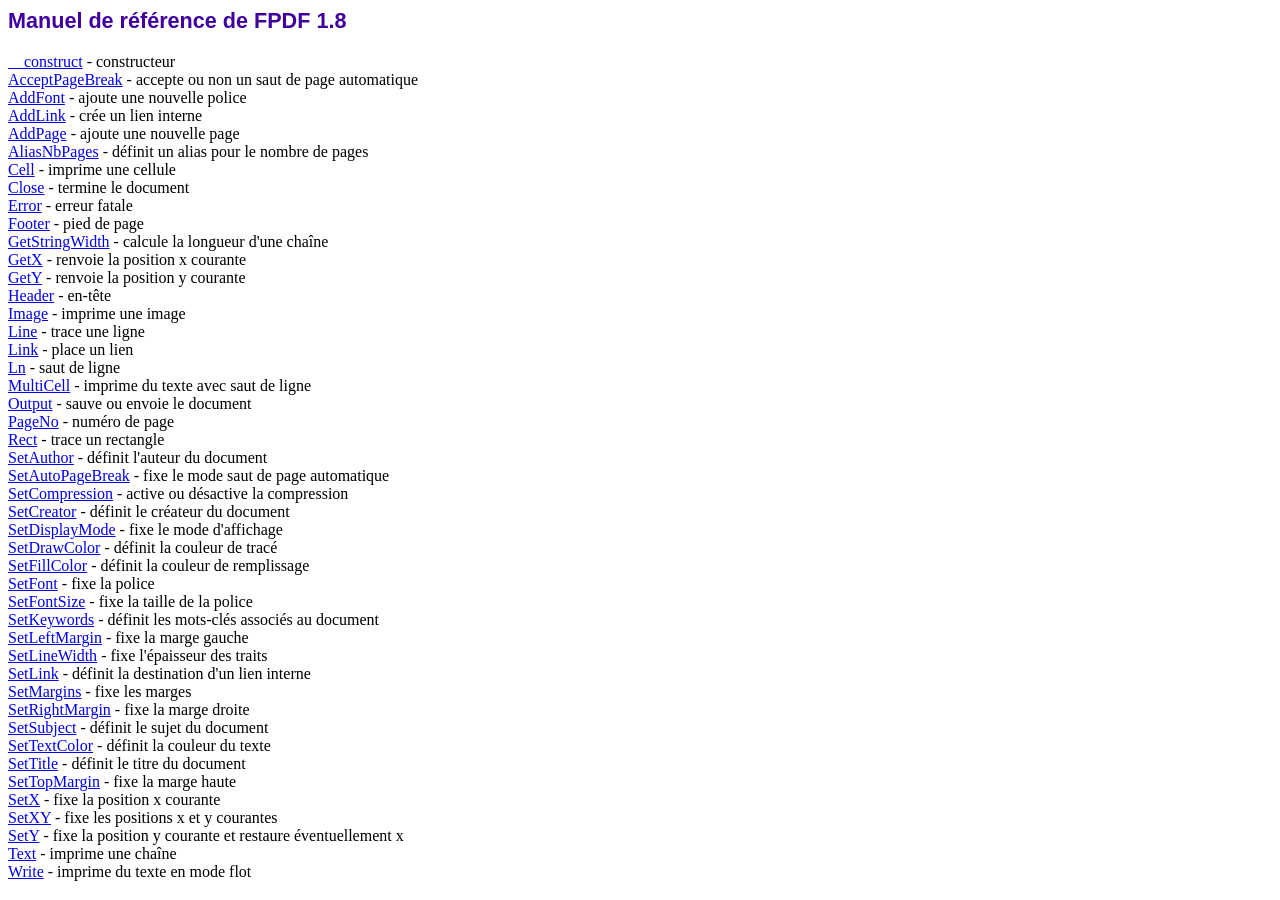
<file: fpdf/doc/index.htm>
<!DOCTYPE html PUBLIC "-//W3C//DTD HTML 4.01 Transitional//EN">
<html>
<head>
<meta http-equiv="Content-Type" content="text/html; charset=ISO-8859-1">
<title>Manuel de r�f�rence de FPDF 1.8</title>
<link type="text/css" rel="stylesheet" href="../fpdf.css">
</head>
<body>
<h1>Manuel de r�f�rence de FPDF 1.8</h1>
<a href="__construct.htm">__construct</a> - constructeur<br>
<a href="acceptpagebreak.htm">AcceptPageBreak</a> - accepte ou non un saut de page automatique<br>
<a href="addfont.htm">AddFont</a> - ajoute une nouvelle police<br>
<a href="addlink.htm">AddLink</a> - cr�e un lien interne<br>
<a href="addpage.htm">AddPage</a> - ajoute une nouvelle page<br>
<a href="aliasnbpages.htm">AliasNbPages</a> - d�finit un alias pour le nombre de pages<br>
<a href="cell.htm">Cell</a> - imprime une cellule<br>
<a href="close.htm">Close</a> - termine le document<br>
<a href="error.htm">Error</a> - erreur fatale<br>
<a href="footer.htm">Footer</a> - pied de page<br>
<a href="getstringwidth.htm">GetStringWidth</a> - calcule la longueur d'une cha�ne<br>
<a href="getx.htm">GetX</a> - renvoie la position x courante<br>
<a href="gety.htm">GetY</a> - renvoie la position y courante<br>
<a href="header.htm">Header</a> - en-t�te<br>
<a href="image.htm">Image</a> - imprime une image<br>
<a href="line.htm">Line</a> - trace une ligne<br>
<a href="link.htm">Link</a> - place un lien<br>
<a href="ln.htm">Ln</a> - saut de ligne<br>
<a href="multicell.htm">MultiCell</a> - imprime du texte avec saut de ligne<br>
<a href="output.htm">Output</a> - sauve ou envoie le document<br>
<a href="pageno.htm">PageNo</a> - num�ro de page<br>
<a href="rect.htm">Rect</a> - trace un rectangle<br>
<a href="setauthor.htm">SetAuthor</a> - d�finit l'auteur du document<br>
<a href="setautopagebreak.htm">SetAutoPageBreak</a> - fixe le mode saut de page automatique<br>
<a href="setcompression.htm">SetCompression</a> - active ou d�sactive la compression<br>
<a href="setcreator.htm">SetCreator</a> - d�finit le cr�ateur du document<br>
<a href="setdisplaymode.htm">SetDisplayMode</a> - fixe le mode d'affichage<br>
<a href="setdrawcolor.htm">SetDrawColor</a> - d�finit la couleur de trac�<br>
<a href="setfillcolor.htm">SetFillColor</a> - d�finit la couleur de remplissage<br>
<a href="setfont.htm">SetFont</a> - fixe la police<br>
<a href="setfontsize.htm">SetFontSize</a> - fixe la taille de la police<br>
<a href="setkeywords.htm">SetKeywords</a> - d�finit les mots-cl�s associ�s au document<br>
<a href="setleftmargin.htm">SetLeftMargin</a> - fixe la marge gauche<br>
<a href="setlinewidth.htm">SetLineWidth</a> - fixe l'�paisseur des traits<br>
<a href="setlink.htm">SetLink</a> - d�finit la destination d'un lien interne<br>
<a href="setmargins.htm">SetMargins</a> - fixe les marges<br>
<a href="setrightmargin.htm">SetRightMargin</a> - fixe la marge droite<br>
<a href="setsubject.htm">SetSubject</a> - d�finit le sujet du document<br>
<a href="settextcolor.htm">SetTextColor</a> - d�finit la couleur du texte<br>
<a href="settitle.htm">SetTitle</a> - d�finit le titre du document<br>
<a href="settopmargin.htm">SetTopMargin</a> - fixe la marge haute<br>
<a href="setx.htm">SetX</a> - fixe la position x courante<br>
<a href="setxy.htm">SetXY</a> - fixe les positions x et y courantes<br>
<a href="sety.htm">SetY</a> - fixe la position y courante et restaure �ventuellement x<br>
<a href="text.htm">Text</a> - imprime une cha�ne<br>
<a href="write.htm">Write</a> - imprime du texte en mode flot<br>
</body>
</html>
</file>
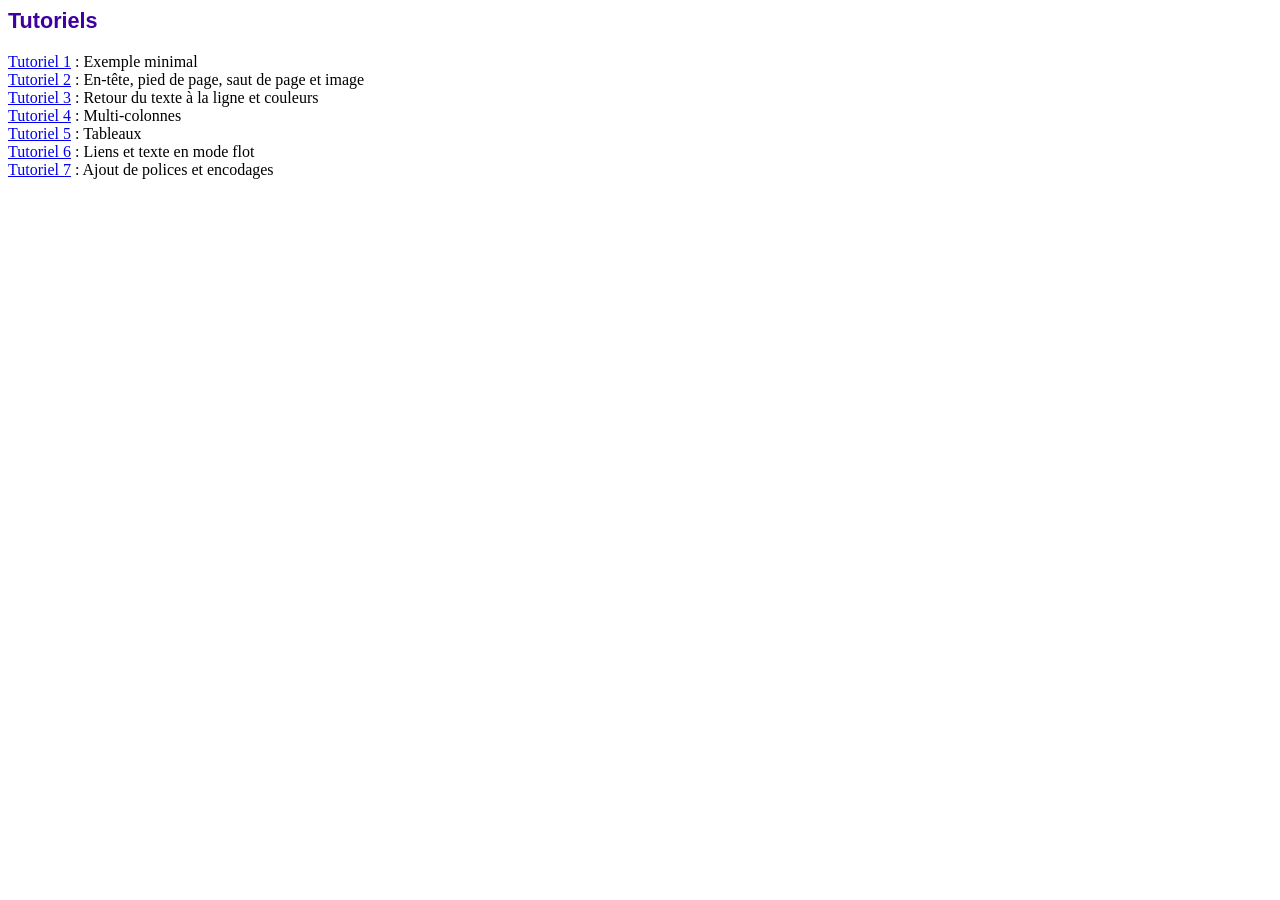
<file: fpdf/tutorial/index.htm>
<!DOCTYPE html PUBLIC "-//W3C//DTD HTML 4.01 Transitional//EN">
<html>
<head>
<meta http-equiv="Content-Type" content="text/html; charset=ISO-8859-1">
<title>Tutoriels</title>
<link type="text/css" rel="stylesheet" href="../fpdf.css">
</head>
<body>
<h1>Tutoriels</h1>
<ul style="list-style-type:none; margin-left:0; padding-left:0">
<li><a href="tuto1.htm">Tutoriel 1</a> : Exemple minimal</li>
<li><a href="tuto2.htm">Tutoriel 2</a> : En-t�te, pied de page, saut de page et image</li>
<li><a href="tuto3.htm">Tutoriel 3</a> : Retour du texte � la ligne et couleurs</li>
<li><a href="tuto4.htm">Tutoriel 4</a> : Multi-colonnes</li>
<li><a href="tuto5.htm">Tutoriel 5</a> : Tableaux</li>
<li><a href="tuto6.htm">Tutoriel 6</a> : Liens et texte en mode flot</li>
<li><a href="tuto7.htm">Tutoriel 7</a> : Ajout de polices et encodages</li>
</ul>
</body>
</html>
</file>
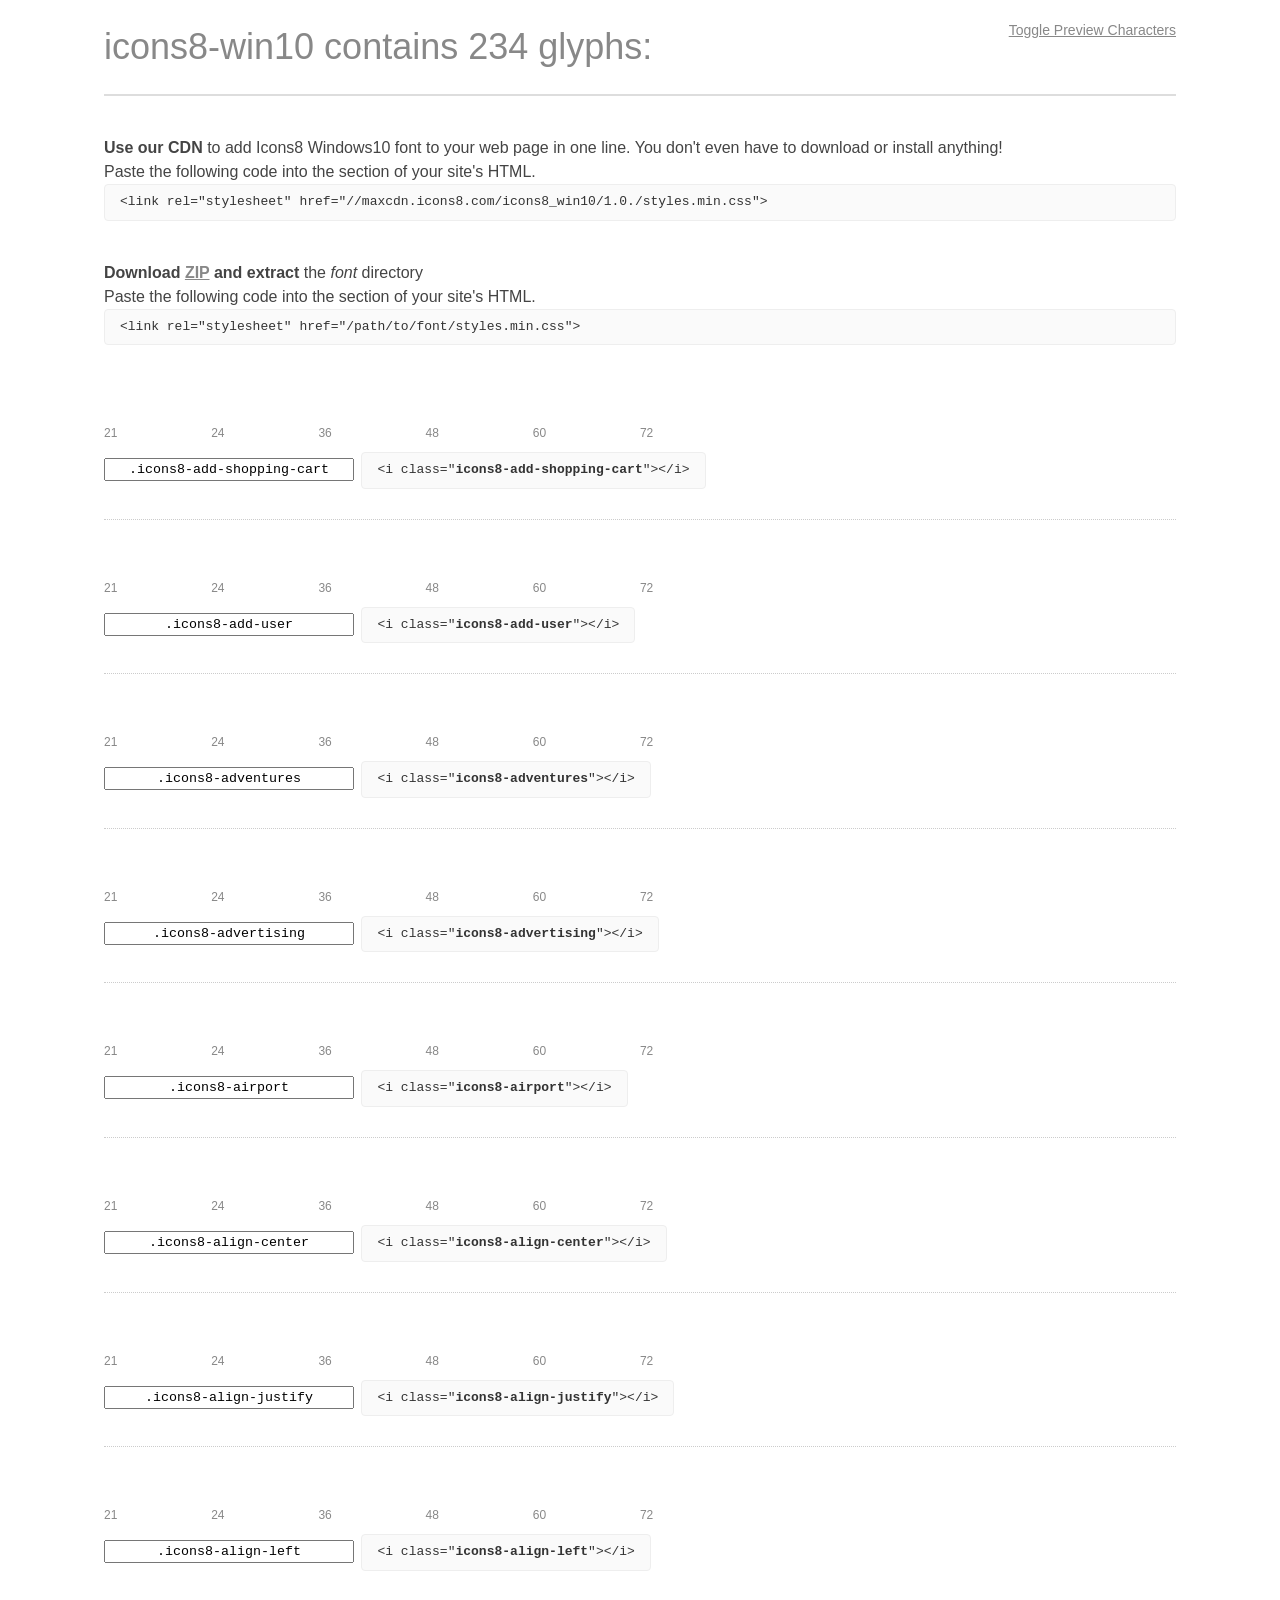
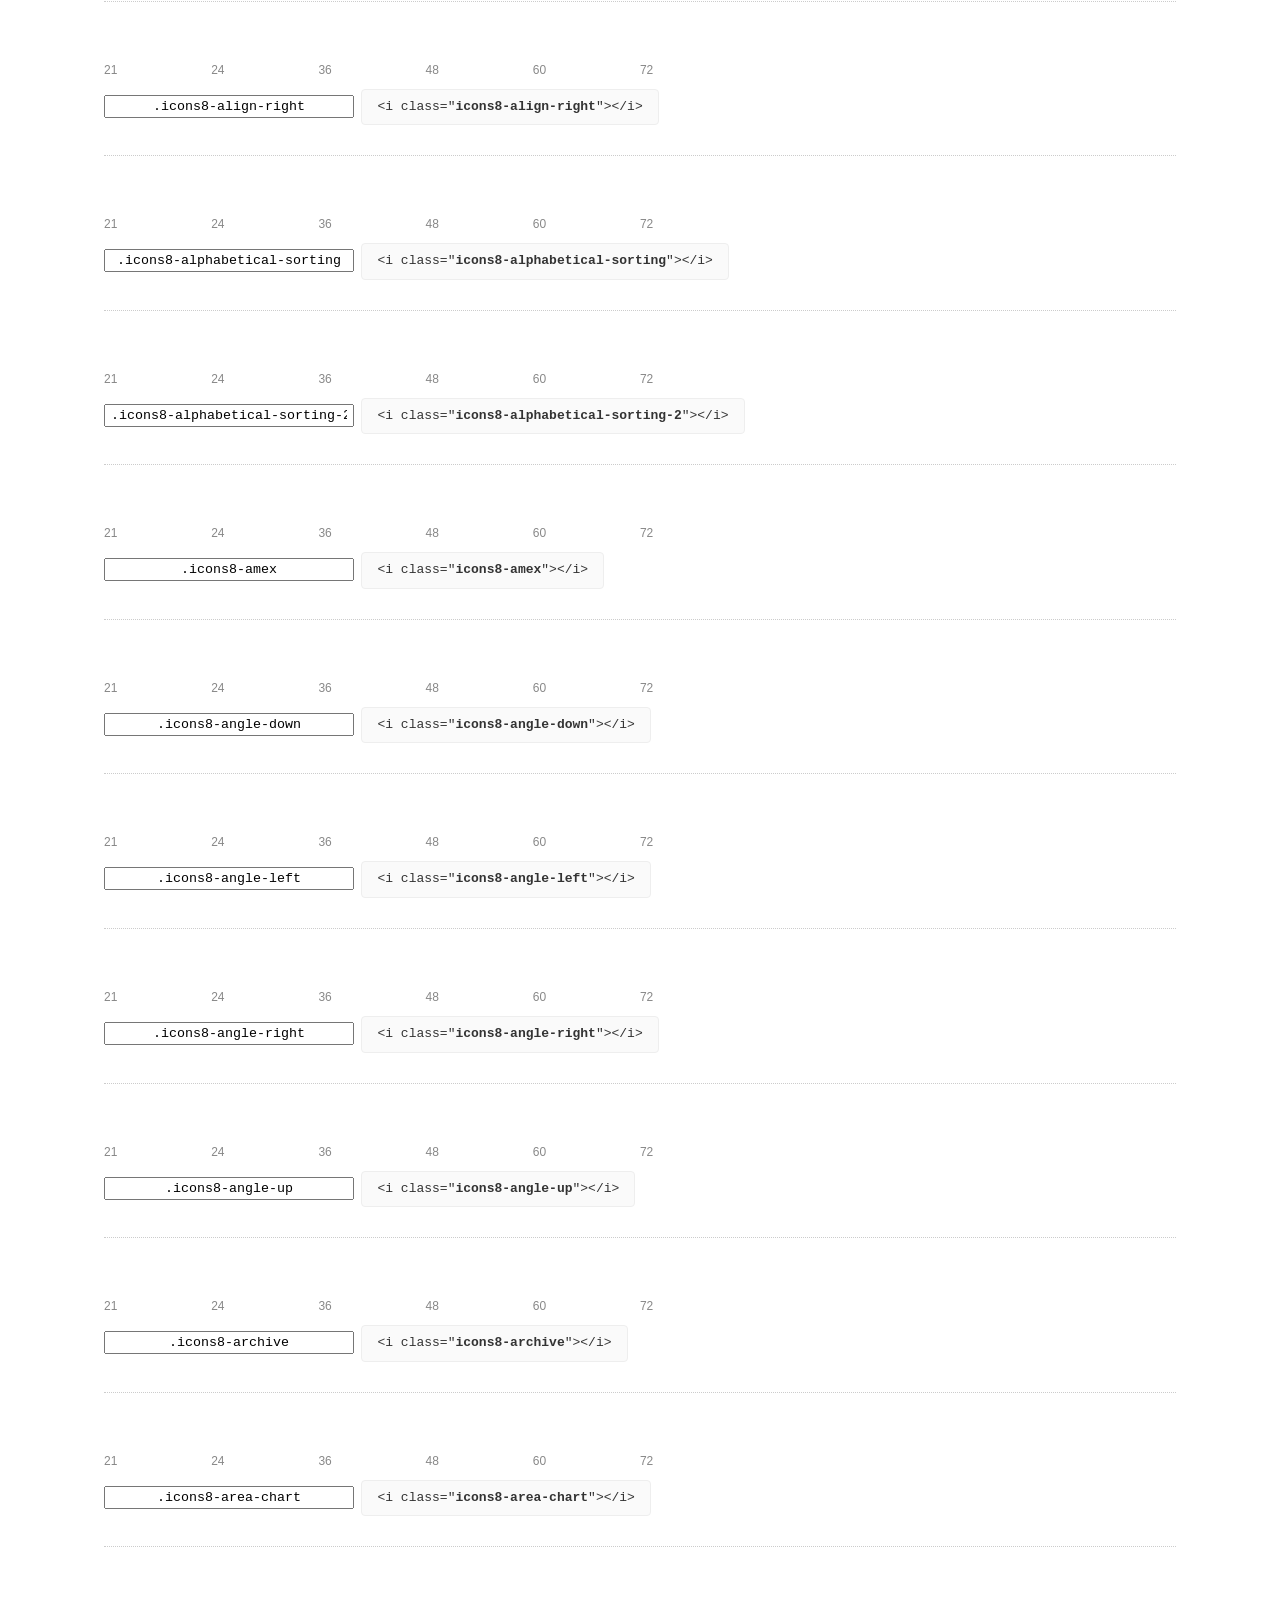
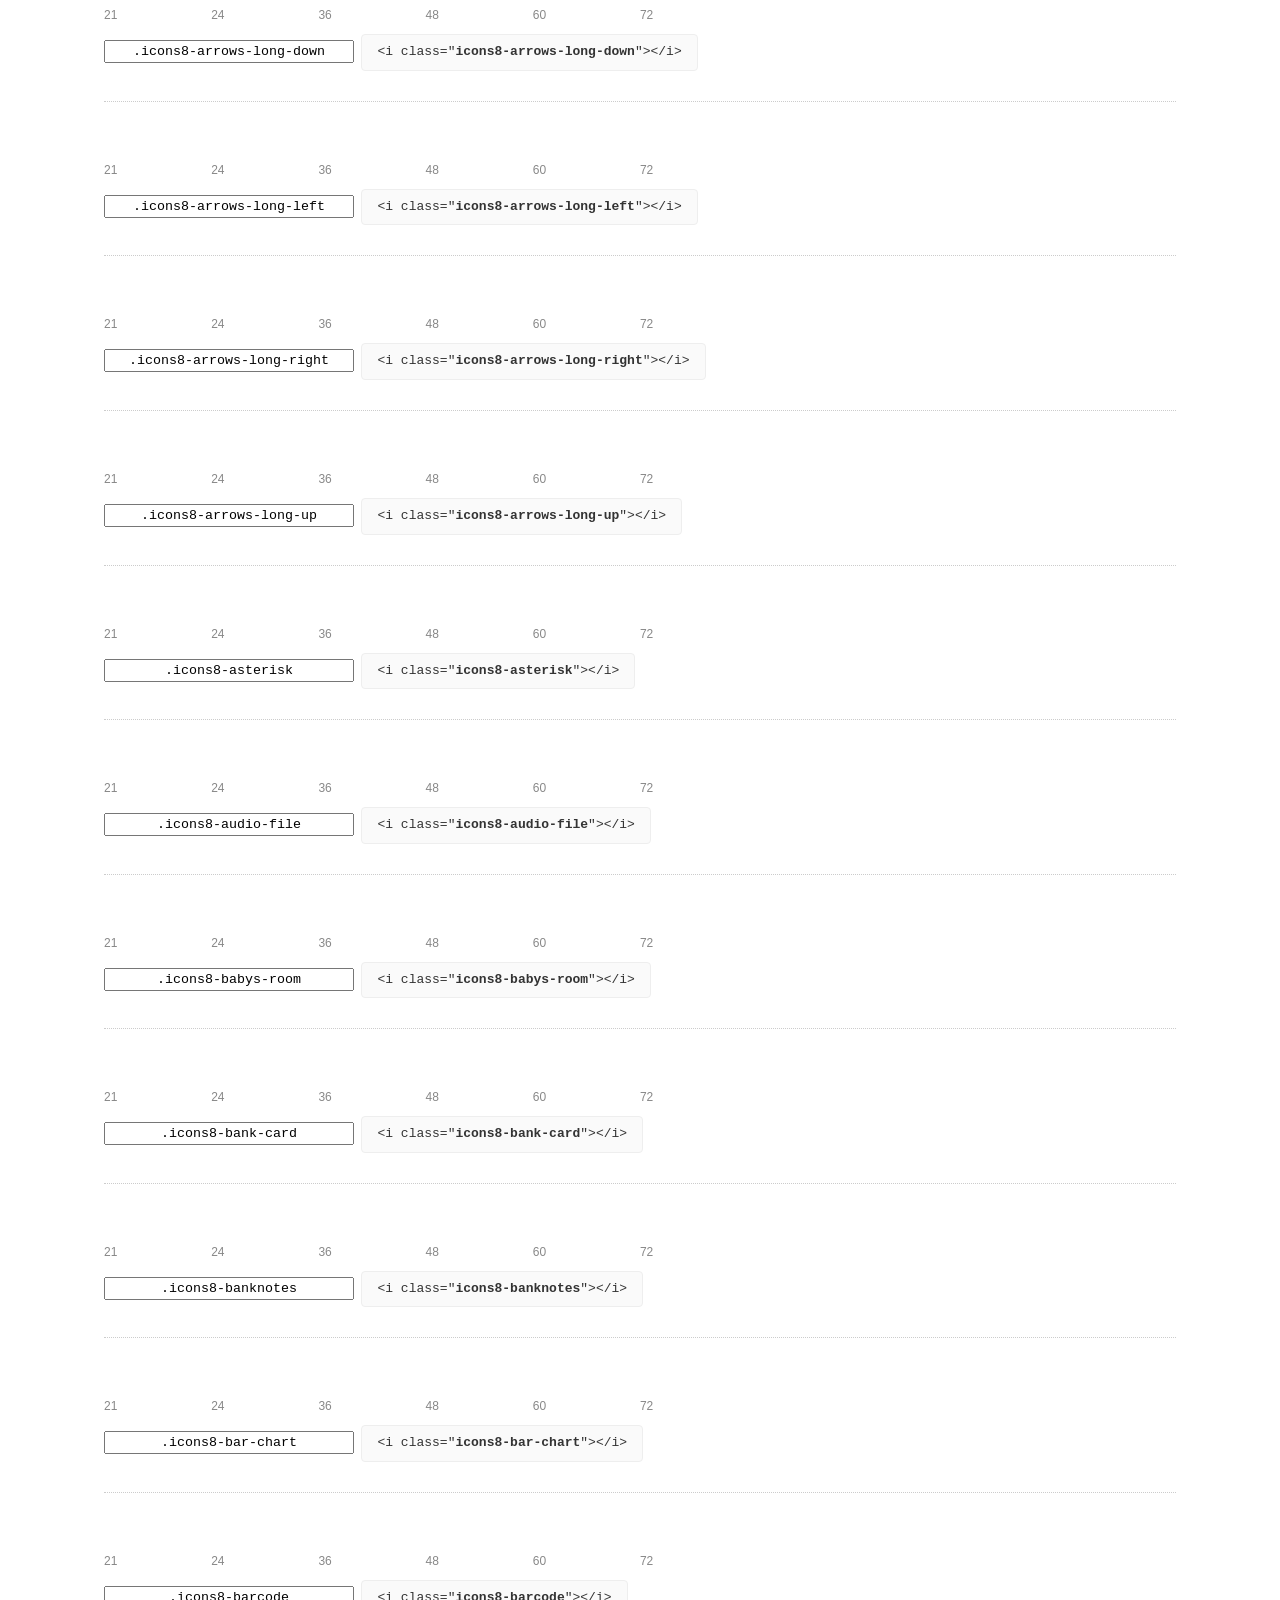
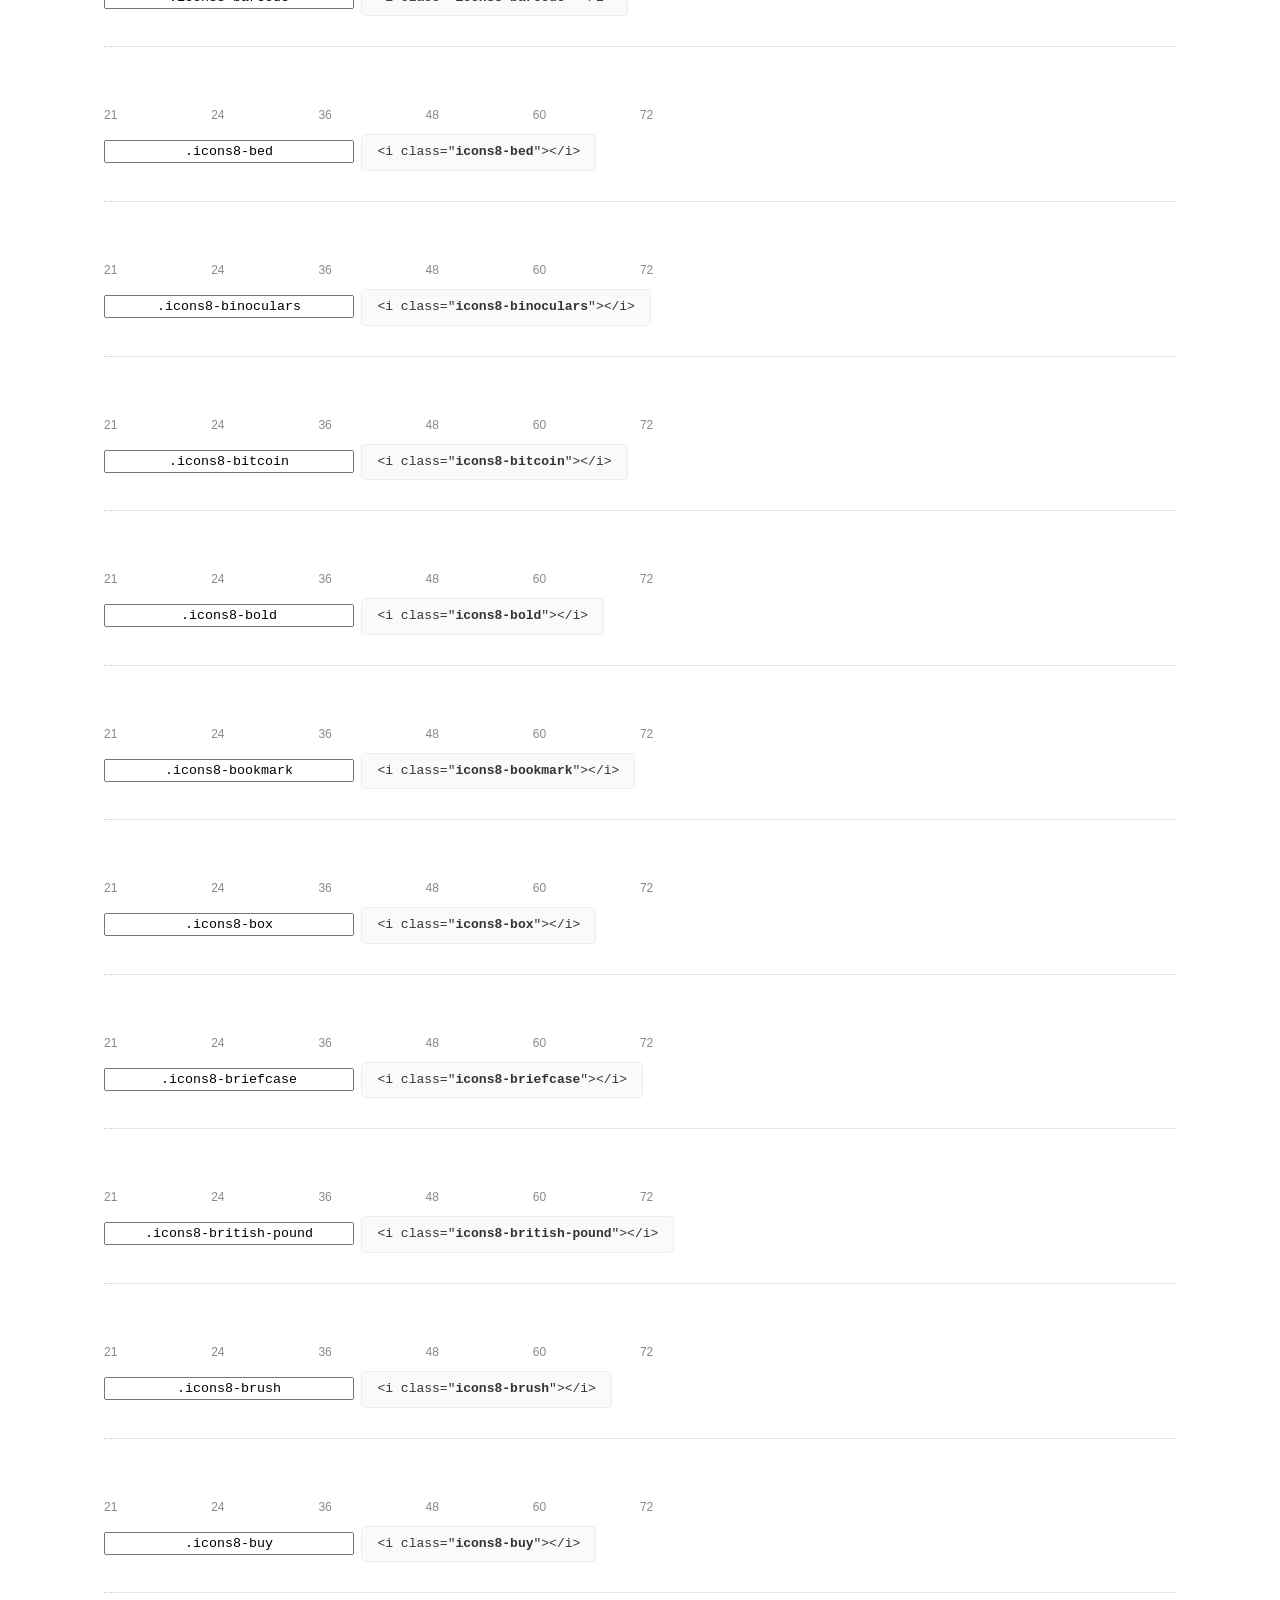
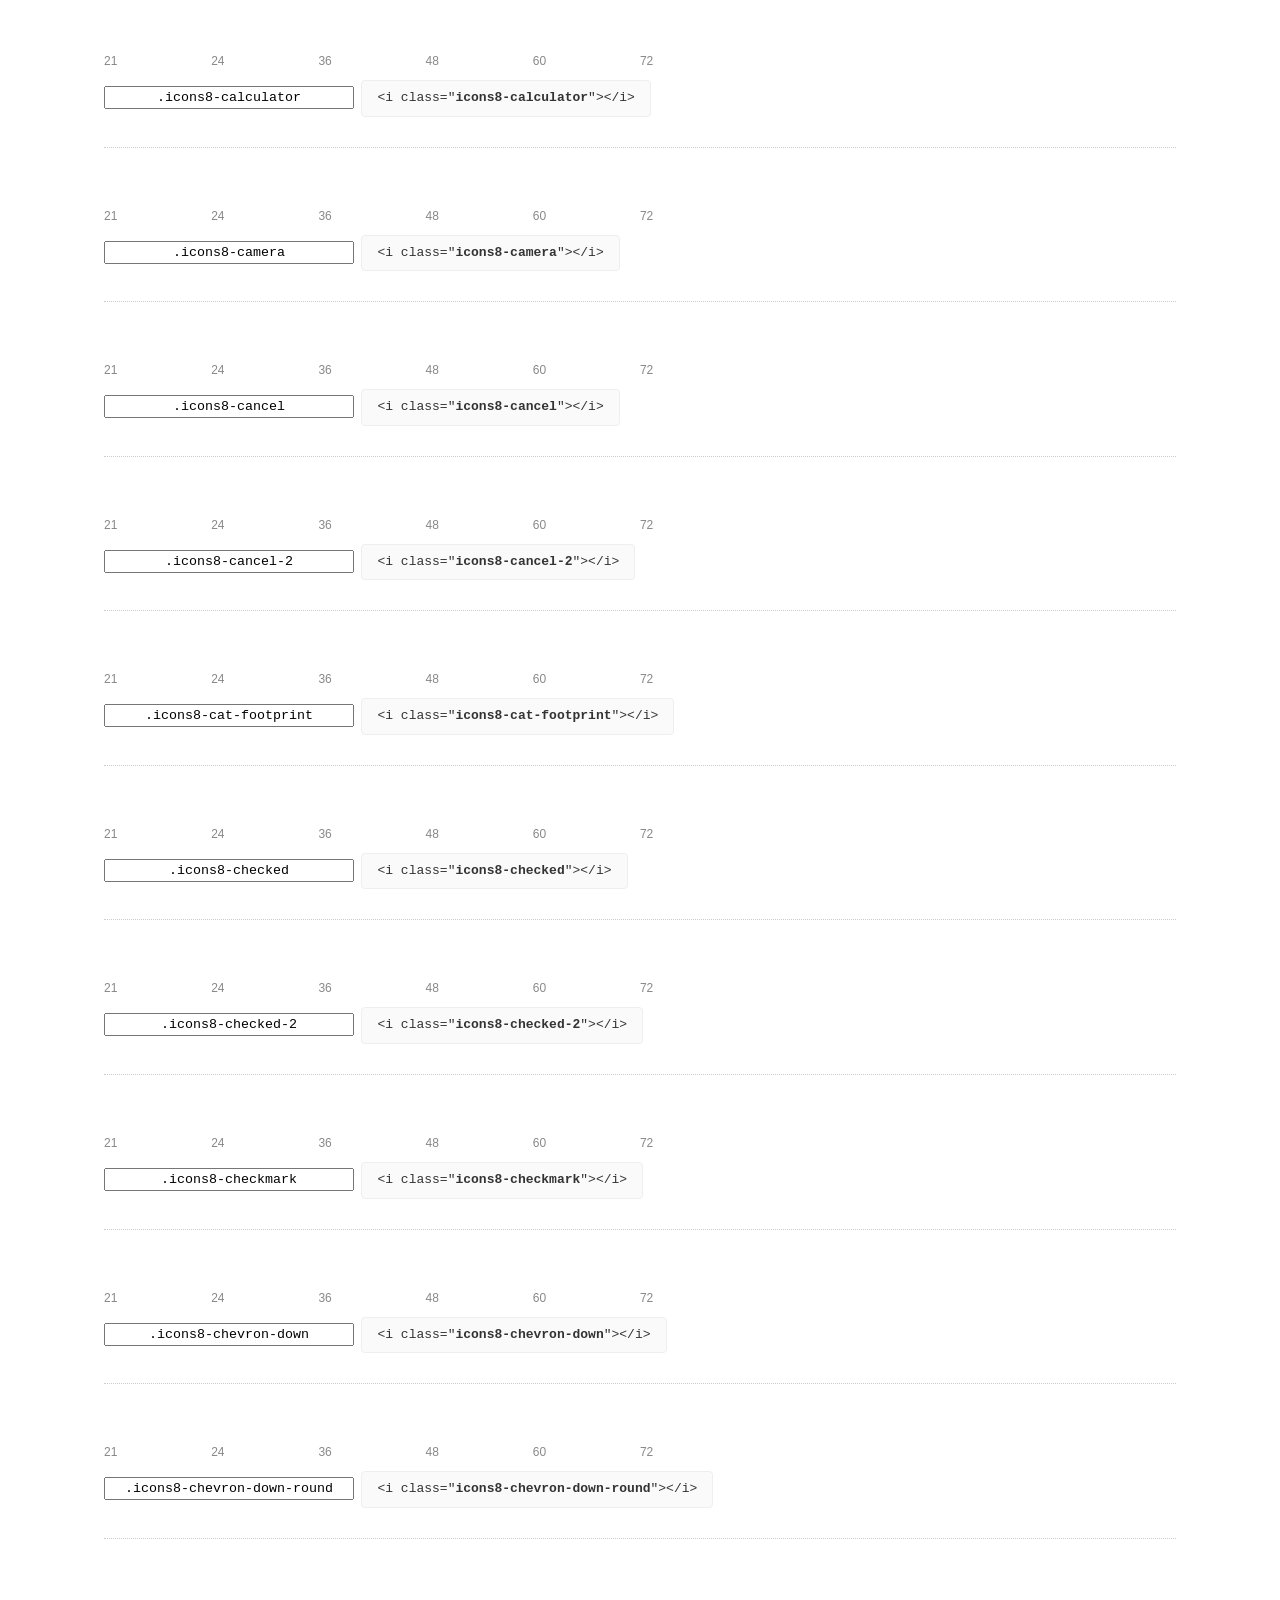
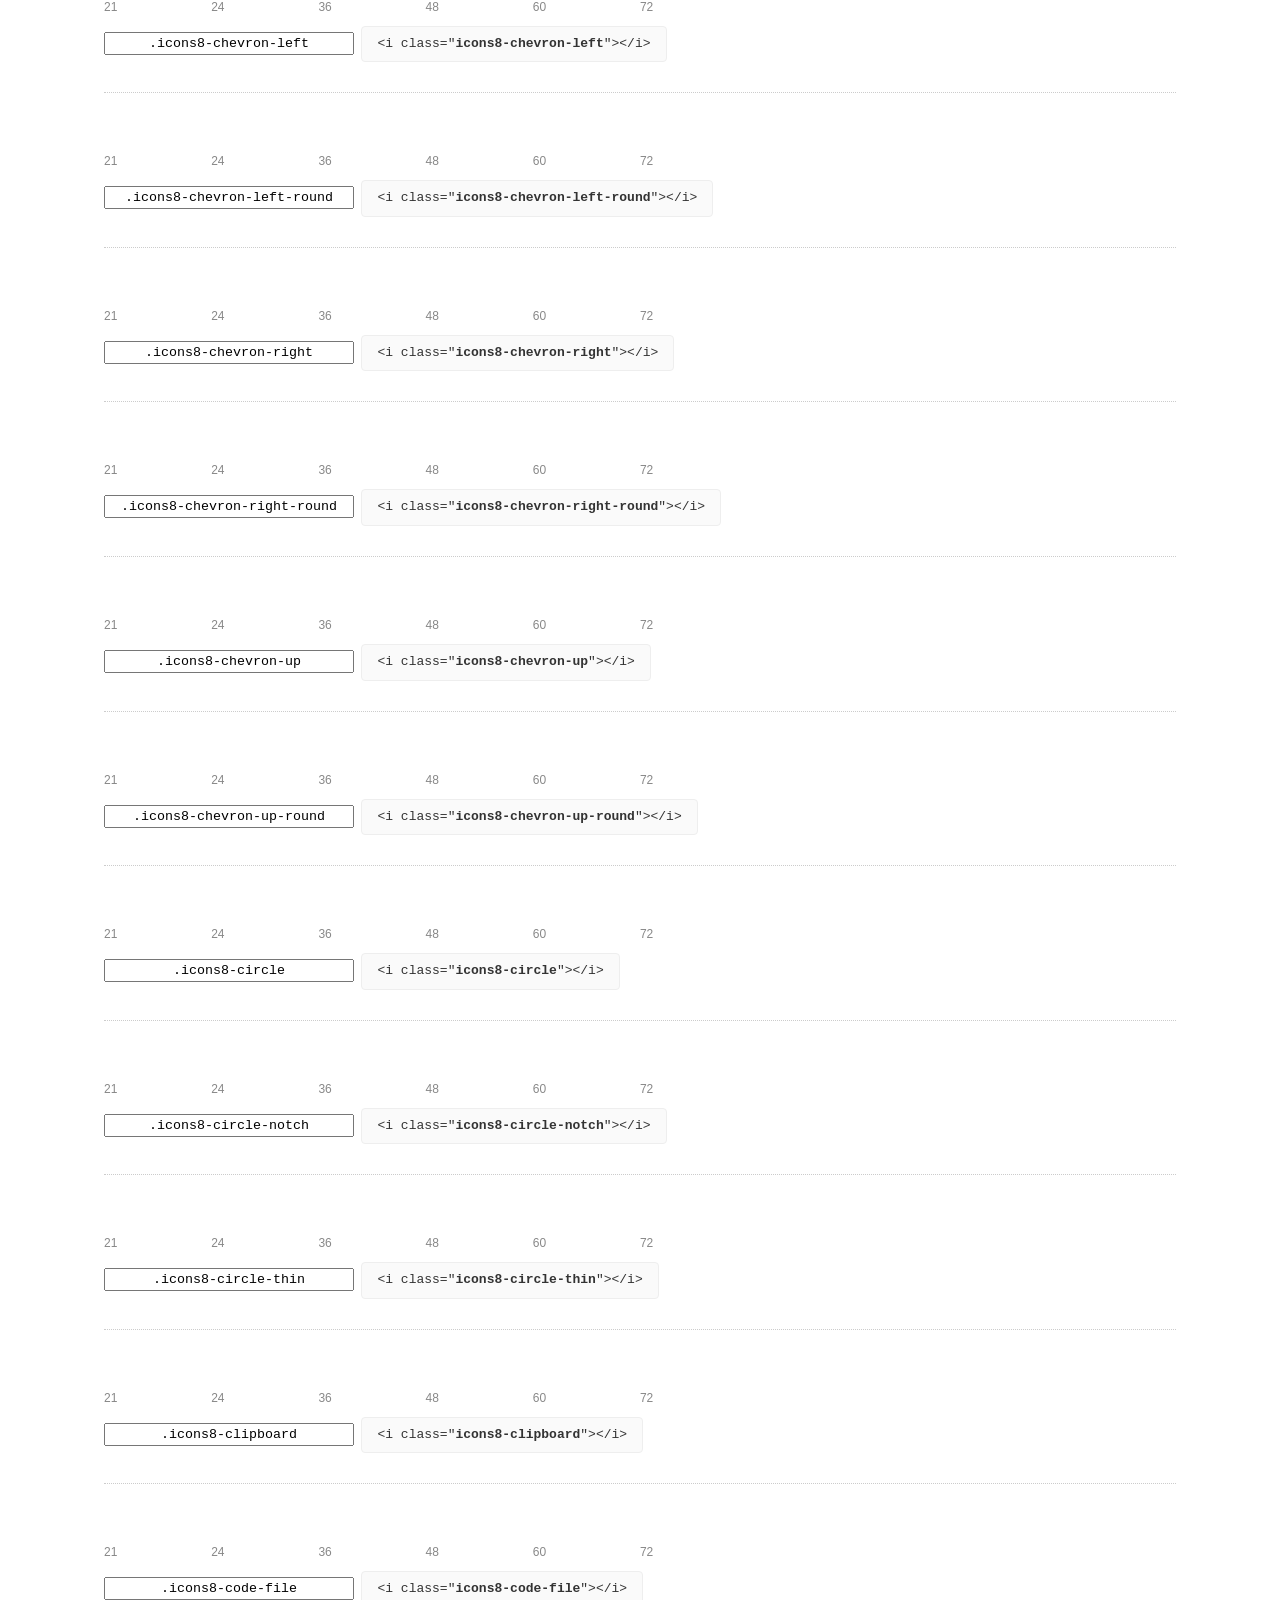
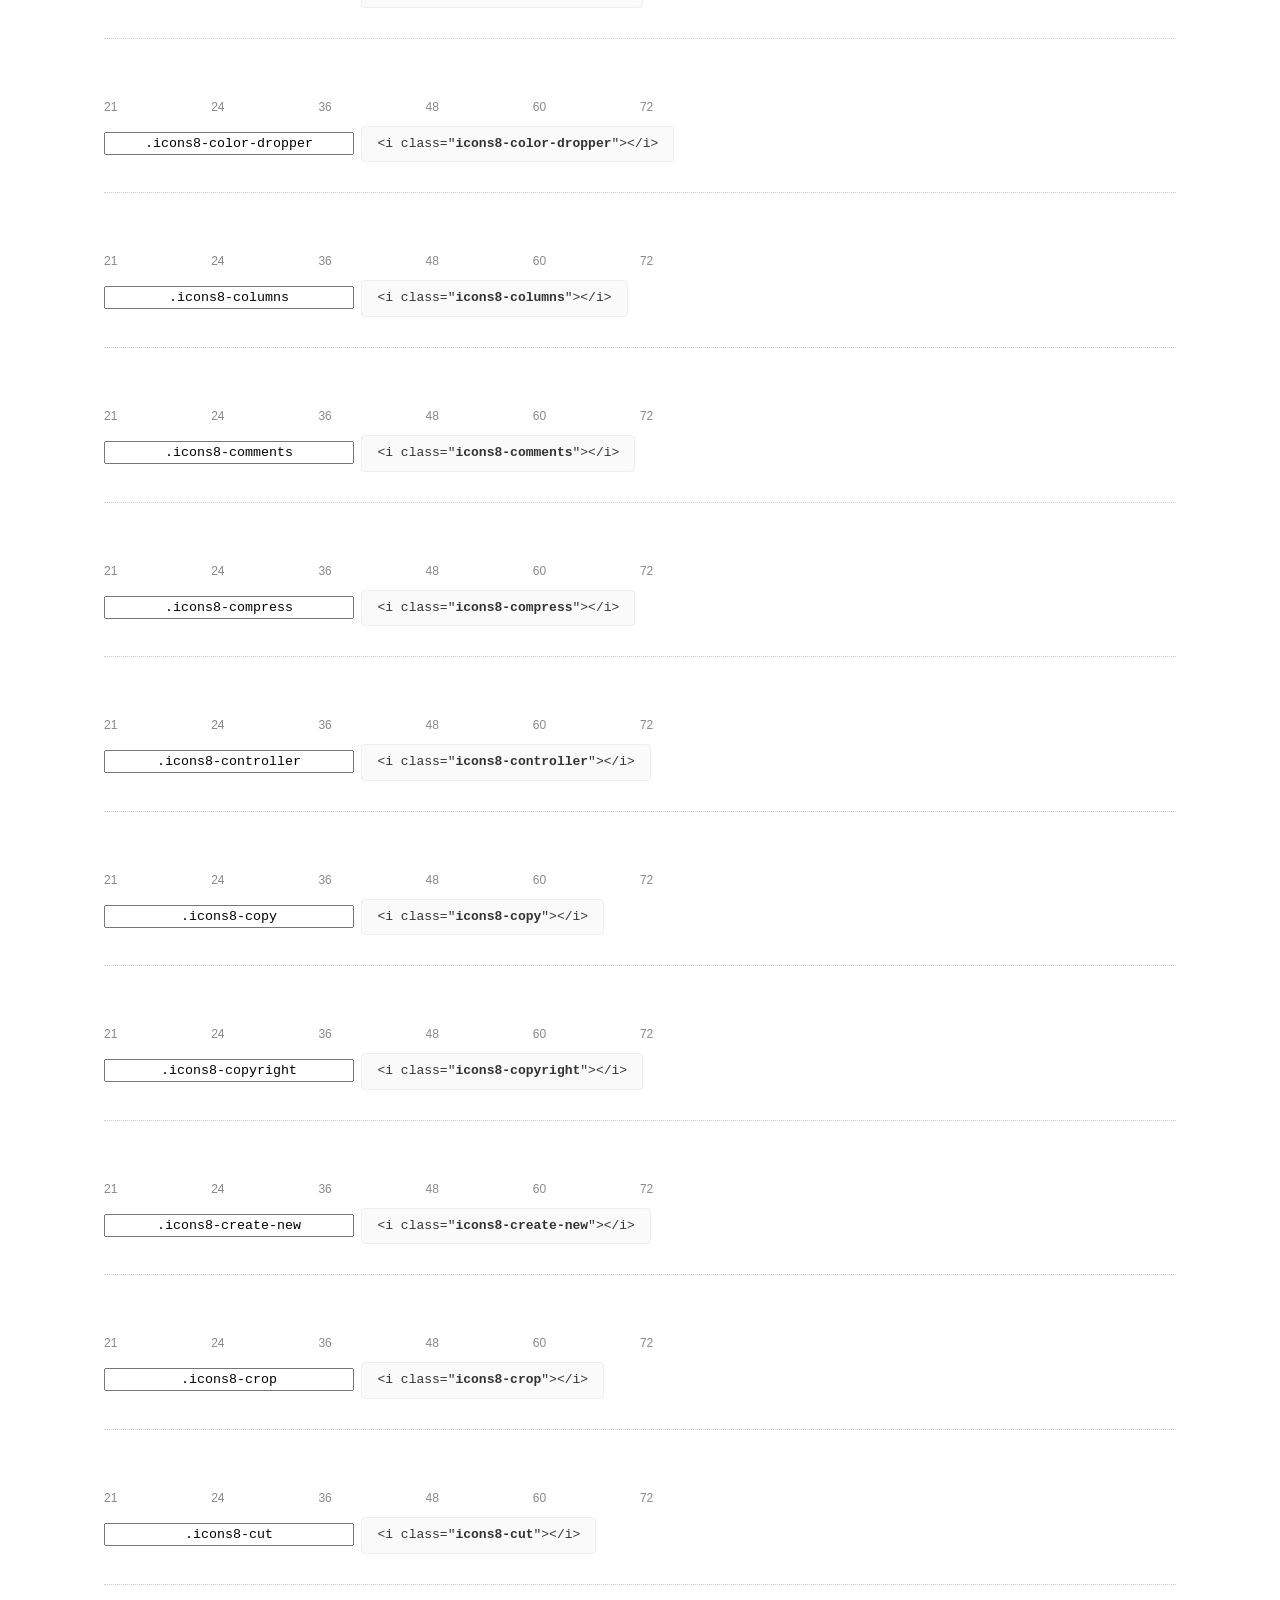
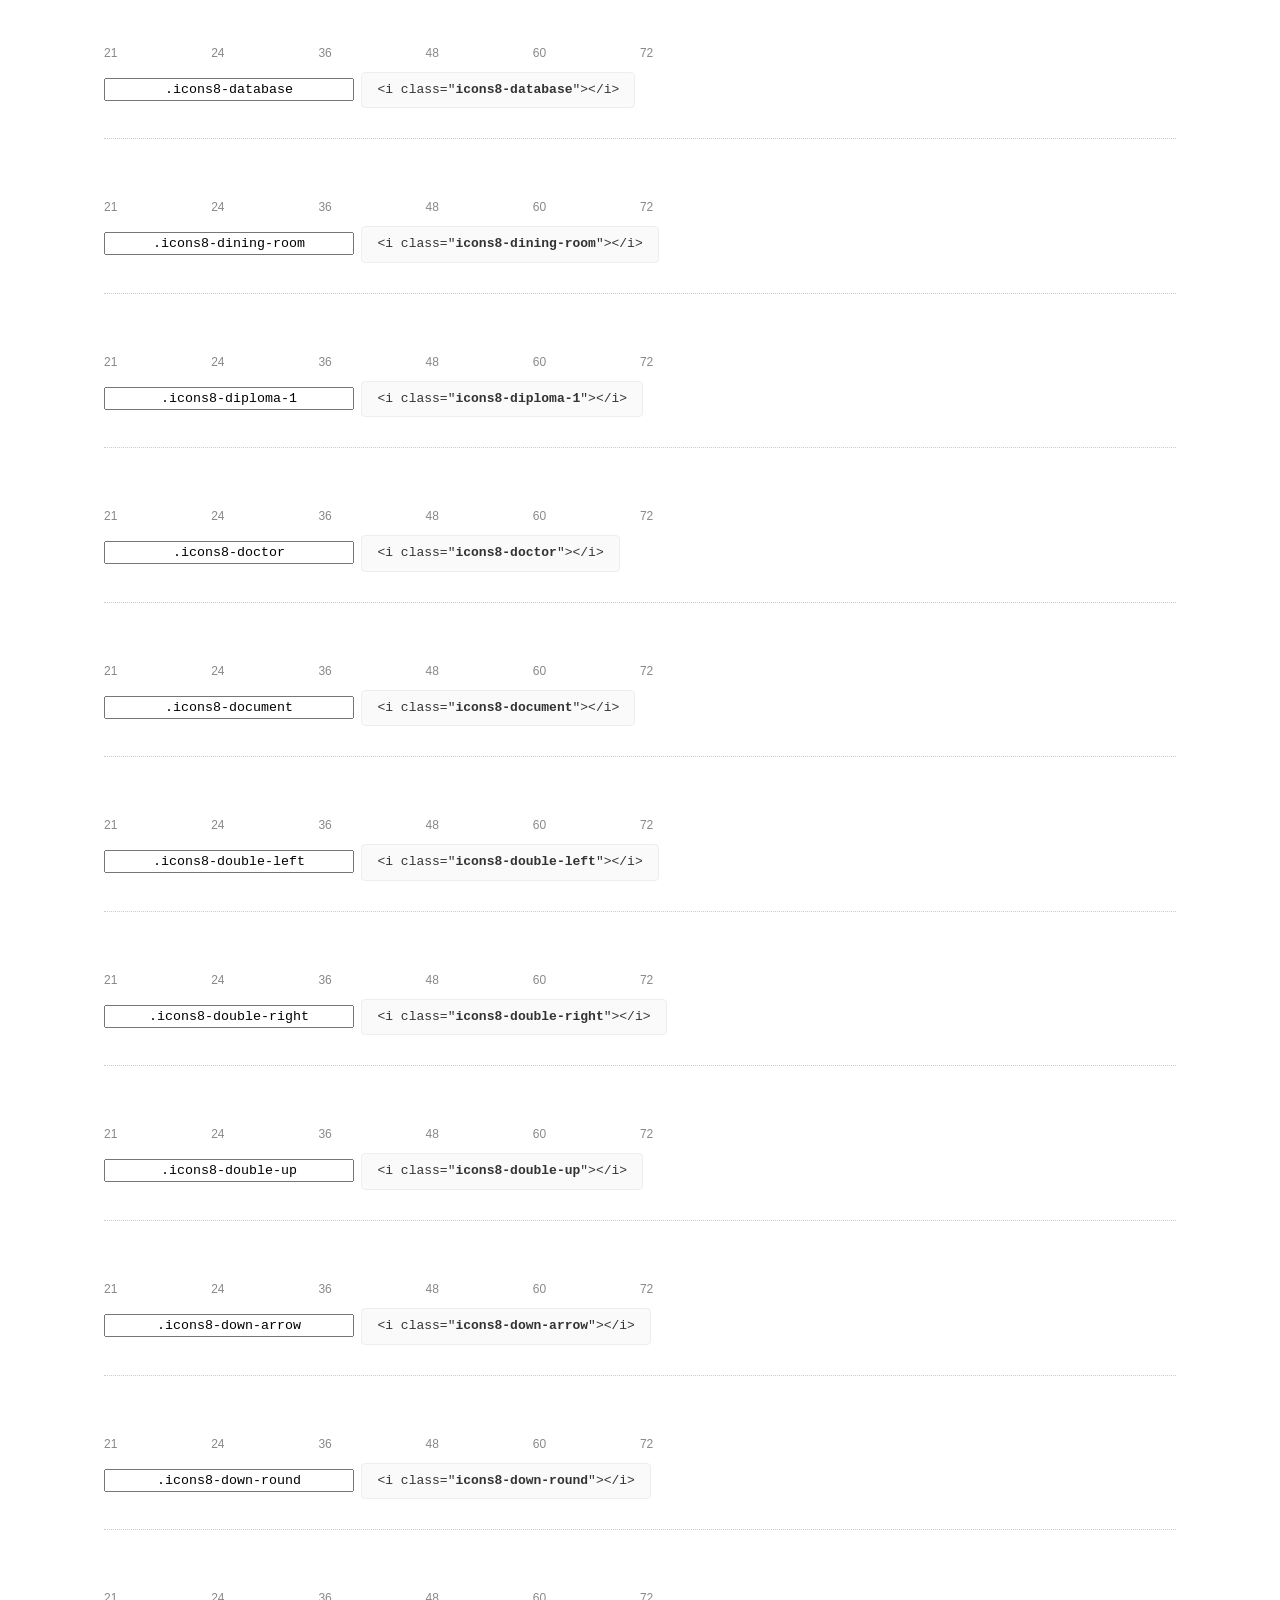
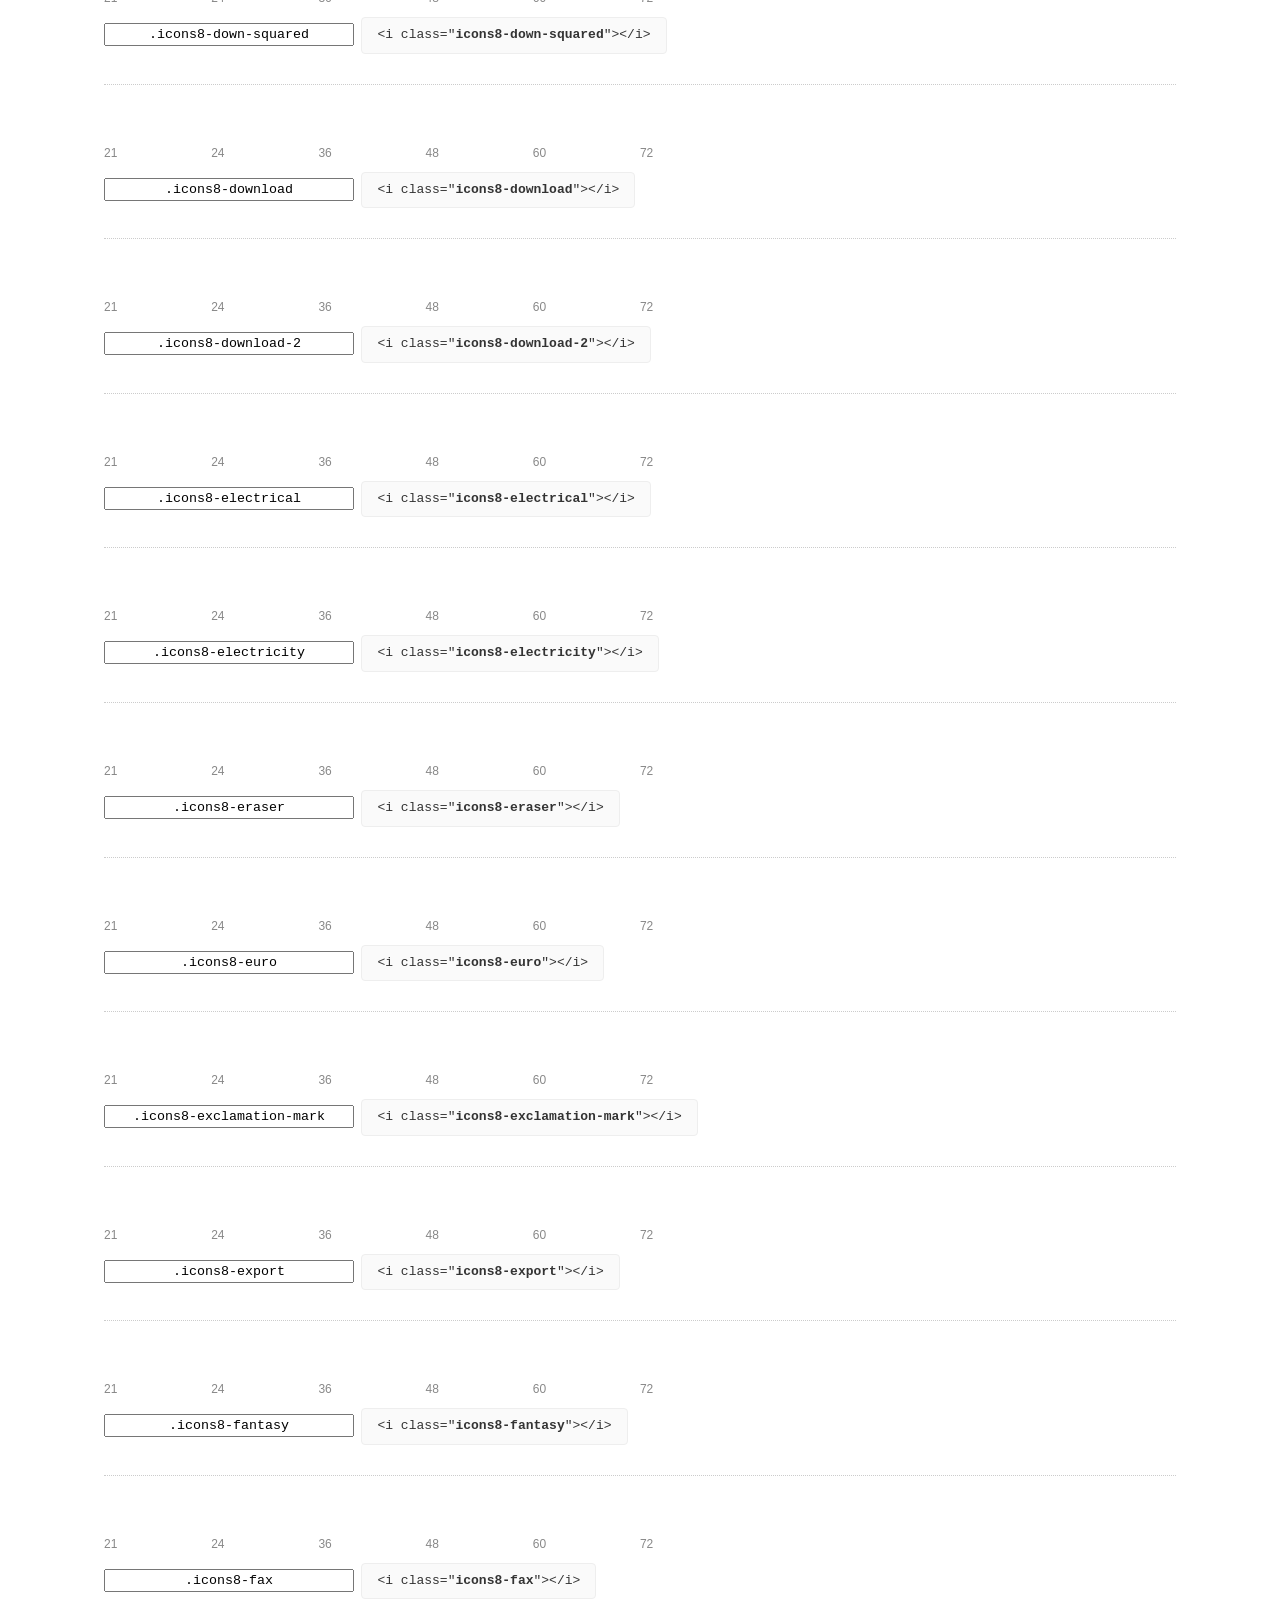
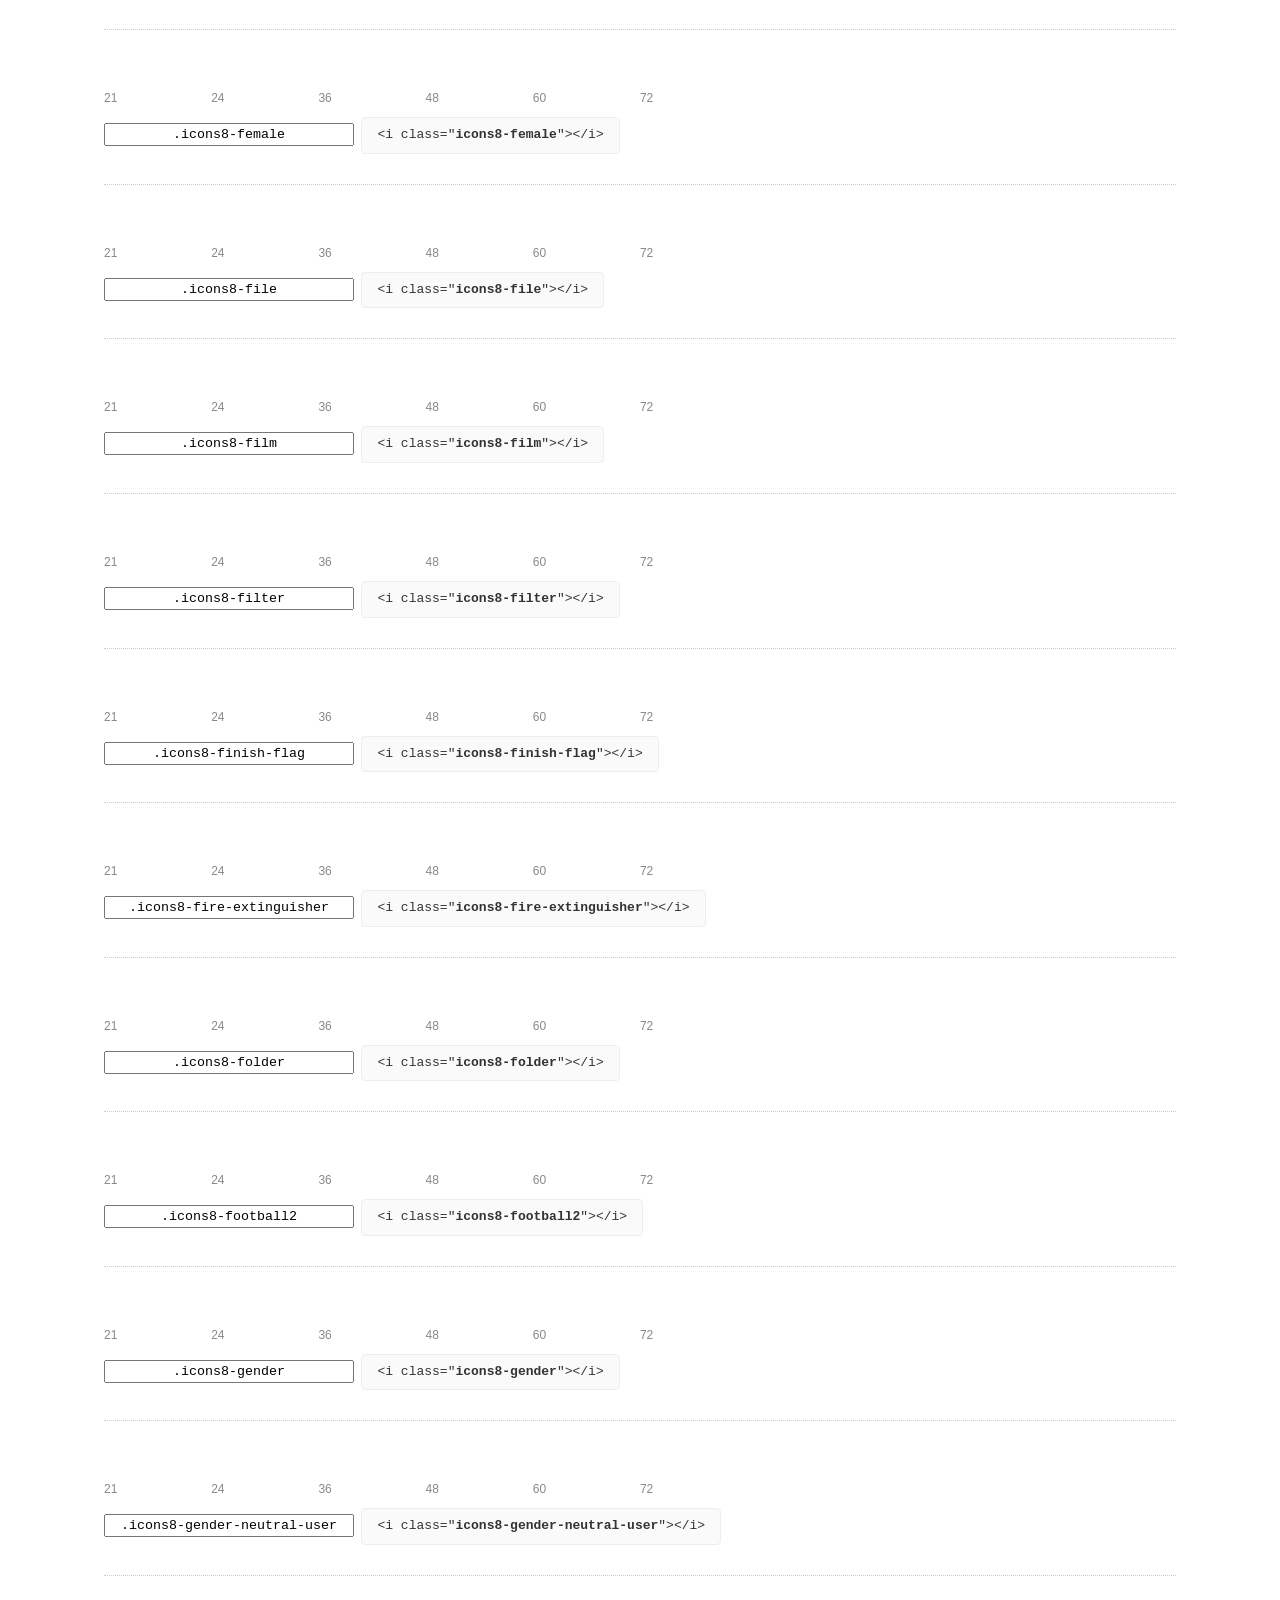
<file: css_js/windows-10-icons-1.0.0/windows-10-icons-1.0.0/font/index.html>
<!DOCTYPE html>
<html>
  <head>
    <title>icons8-win10 glyphs preview</title>

    <style>
      /* Page Styles */

      * {
        -moz-box-sizing: border-box;
        -webkit-box-sizing: border-box;
        box-sizing: border-box;
        margin: 0;
        padding: 0;
      }

      body {
        background: #fff;
        color: #444;
        font: 16px/1.5 "Helvetica Neue", Helvetica, Arial, sans-serif;
      }

      a,
      a:visited {
        color: #888;
        text-decoration: underline;
      }
      a:hover,
      a:focus { color: #000; }

      header {
        border-bottom: 2px solid #ddd;
        margin-bottom: 20px;
        overflow: hidden;
        padding: 20px 0;
      }

      header h1 {
        color: #888;
        float: left;
        font-size: 36px;
        font-weight: 300;
      }

      header a {
        float: right;
        font-size: 14px;
      }

      .container {
        margin: 0 auto;
        max-width: 1200px;
        min-width: 960px;
        padding: 0 40px;
        width: 90%;
      }

      .glyph {
        border-bottom: 1px dotted #ccc;
        padding: 10px 0 20px;
        margin-bottom: 20px;
      }

      .preview-glyphs { vertical-align: bottom; }

      .preview-scale {
        color: #888;
        font-size: 12px;
        margin-top: 5px;
      }

      .step {
        display: inline-block;
        line-height: 1;
        position: relative;
        width: 10%;
      }

      .step .letters,
      .step i {
        -webkit-transition: opacity .3s;
        -moz-transition: opacity .3s;
        -ms-transition: opacity .3s;
        -o-transition: opacity .3s;
        transition: opacity .3s;
      }

      .step:hover .letters { opacity: 1; }
      .step:hover i { opacity: .3; }

      .letters {
        opacity: .3;
        position: absolute;
      }

      .characters-off .letters { display: none; }
      .characters-off .step:hover i { opacity: 1; }

      
      .size-21 { font-size: 21px; }
      .size-24 { font-size: 24px; }
      .size-36 { font-size: 36px; }
      .size-48 { font-size: 48px; }
      .size-60 { font-size: 60px; }
      .size-72 { font-size: 72px; }

      .usage { margin-top: 10px; }

      .usage input {
        font-family: monospace;
        margin-right: 3px;
        padding: 2px 5px;
        text-align: center;
      }

      .usage .class { width: 250px; }

      .usage .case { margin: 40px 0; }

      pre {
        background-color: #fafafa;
        padding: 8px 15px;
        display: block;
        margin: 0 0 10px;
        font-size: 13px;
        line-height: 1.42857143;
        word-break: break-all;
        word-wrap: break-word;
        color: #333333;
        border: 1px solid #eeeeee;
        border-radius: 4px;
      }
      pre code {
        padding: 0;
        font-size: inherit;
        color: inherit;
        white-space: pre-wrap;
        background-color: transparent;
        border-radius: 0;
      }

      pre.inline {
        display: inline-block;
      }

      footer {
        color: #888;
        font-size: 12px;
        padding: 20px 0;
      }
</style>
<link rel="stylesheet" href="//maxcdn.icons8.com/fonts/icons8_win10/1.0./styles.min.css">

    <!--[if lte IE 8]><script src="http://html5shiv.googlecode.com/svn/trunk/html5.js"></script><![endif]-->

    <script>
      function toggleCharacters() {
        var body = document.getElementsByTagName('body')[0];
        body.className = body.className === 'characters-off' ? '' : 'characters-off';
      }
    </script>
  </head>

  <body class="characters-off">
    <div id="page" class="container">
      <header>
        <h1>icons8-win10 contains 234 glyphs:</h1>
        <a onclick="toggleCharacters(); return false;" href="#">Toggle Preview Characters</a>
      </header>

      <div class="usage">
          <div class="case">
              <p><strong>Use our CDN</strong> to add Icons8 Windows10 font to your web page in one line. You don't even have to download or install anything!</p>
              <p>Paste the following code into the <head> section of your site's HTML.</p>
              <pre><code>&lt;link rel="stylesheet" href="//maxcdn.icons8.com/icons8_win10/1.0./styles.min.css"&gt;</code></pre>
          </div>

          <div class="case">
              <p><strong>Download <a href="https://github.com/icons8/windows-10-icons/archive/v1.0.0.zip">ZIP</a> and extract</strong> the <em>font</em> directory</p>
              <p>Paste the following code into the <head> section of your site's HTML.</p>
              <pre><code>&lt;link rel="stylesheet" href="/path/to/font/styles.min.css"&gt;</code></pre>
          </div>
      </div>
      
      
      <div class="glyph">
        <div class="preview-glyphs">
          <span class="step size-21"><span class="letters">Pp</span><i id="icons8-add-shopping-cart" class="icons8-add-shopping-cart"></i></span><span class="step size-24"><span class="letters">Pp</span><i id="icons8-add-shopping-cart" class="icons8-add-shopping-cart"></i></span><span class="step size-36"><span class="letters">Pp</span><i id="icons8-add-shopping-cart" class="icons8-add-shopping-cart"></i></span><span class="step size-48"><span class="letters">Pp</span><i id="icons8-add-shopping-cart" class="icons8-add-shopping-cart"></i></span><span class="step size-60"><span class="letters">Pp</span><i id="icons8-add-shopping-cart" class="icons8-add-shopping-cart"></i></span><span class="step size-72"><span class="letters">Pp</span><i id="icons8-add-shopping-cart" class="icons8-add-shopping-cart"></i></span>
        </div>
        <div class="preview-scale">
          <span class="step">21</span><span class="step">24</span><span class="step">36</span><span class="step">48</span><span class="step">60</span><span class="step">72</span>
        </div>
        <div class="usage">
          <input class="class" type="text" readonly="readonly" onClick="this.select();" value=".icons8-add-shopping-cart" />
          <pre class="inline"><code>&lt;i class="<strong>icons8-add-shopping-cart</strong>"&gt;&lt;/i&gt;</code></pre>
        </div>
      </div>
      
      <div class="glyph">
        <div class="preview-glyphs">
          <span class="step size-21"><span class="letters">Pp</span><i id="icons8-add-user" class="icons8-add-user"></i></span><span class="step size-24"><span class="letters">Pp</span><i id="icons8-add-user" class="icons8-add-user"></i></span><span class="step size-36"><span class="letters">Pp</span><i id="icons8-add-user" class="icons8-add-user"></i></span><span class="step size-48"><span class="letters">Pp</span><i id="icons8-add-user" class="icons8-add-user"></i></span><span class="step size-60"><span class="letters">Pp</span><i id="icons8-add-user" class="icons8-add-user"></i></span><span class="step size-72"><span class="letters">Pp</span><i id="icons8-add-user" class="icons8-add-user"></i></span>
        </div>
        <div class="preview-scale">
          <span class="step">21</span><span class="step">24</span><span class="step">36</span><span class="step">48</span><span class="step">60</span><span class="step">72</span>
        </div>
        <div class="usage">
          <input class="class" type="text" readonly="readonly" onClick="this.select();" value=".icons8-add-user" />
          <pre class="inline"><code>&lt;i class="<strong>icons8-add-user</strong>"&gt;&lt;/i&gt;</code></pre>
        </div>
      </div>
      
      <div class="glyph">
        <div class="preview-glyphs">
          <span class="step size-21"><span class="letters">Pp</span><i id="icons8-adventures" class="icons8-adventures"></i></span><span class="step size-24"><span class="letters">Pp</span><i id="icons8-adventures" class="icons8-adventures"></i></span><span class="step size-36"><span class="letters">Pp</span><i id="icons8-adventures" class="icons8-adventures"></i></span><span class="step size-48"><span class="letters">Pp</span><i id="icons8-adventures" class="icons8-adventures"></i></span><span class="step size-60"><span class="letters">Pp</span><i id="icons8-adventures" class="icons8-adventures"></i></span><span class="step size-72"><span class="letters">Pp</span><i id="icons8-adventures" class="icons8-adventures"></i></span>
        </div>
        <div class="preview-scale">
          <span class="step">21</span><span class="step">24</span><span class="step">36</span><span class="step">48</span><span class="step">60</span><span class="step">72</span>
        </div>
        <div class="usage">
          <input class="class" type="text" readonly="readonly" onClick="this.select();" value=".icons8-adventures" />
          <pre class="inline"><code>&lt;i class="<strong>icons8-adventures</strong>"&gt;&lt;/i&gt;</code></pre>
        </div>
      </div>
      
      <div class="glyph">
        <div class="preview-glyphs">
          <span class="step size-21"><span class="letters">Pp</span><i id="icons8-advertising" class="icons8-advertising"></i></span><span class="step size-24"><span class="letters">Pp</span><i id="icons8-advertising" class="icons8-advertising"></i></span><span class="step size-36"><span class="letters">Pp</span><i id="icons8-advertising" class="icons8-advertising"></i></span><span class="step size-48"><span class="letters">Pp</span><i id="icons8-advertising" class="icons8-advertising"></i></span><span class="step size-60"><span class="letters">Pp</span><i id="icons8-advertising" class="icons8-advertising"></i></span><span class="step size-72"><span class="letters">Pp</span><i id="icons8-advertising" class="icons8-advertising"></i></span>
        </div>
        <div class="preview-scale">
          <span class="step">21</span><span class="step">24</span><span class="step">36</span><span class="step">48</span><span class="step">60</span><span class="step">72</span>
        </div>
        <div class="usage">
          <input class="class" type="text" readonly="readonly" onClick="this.select();" value=".icons8-advertising" />
          <pre class="inline"><code>&lt;i class="<strong>icons8-advertising</strong>"&gt;&lt;/i&gt;</code></pre>
        </div>
      </div>
      
      <div class="glyph">
        <div class="preview-glyphs">
          <span class="step size-21"><span class="letters">Pp</span><i id="icons8-airport" class="icons8-airport"></i></span><span class="step size-24"><span class="letters">Pp</span><i id="icons8-airport" class="icons8-airport"></i></span><span class="step size-36"><span class="letters">Pp</span><i id="icons8-airport" class="icons8-airport"></i></span><span class="step size-48"><span class="letters">Pp</span><i id="icons8-airport" class="icons8-airport"></i></span><span class="step size-60"><span class="letters">Pp</span><i id="icons8-airport" class="icons8-airport"></i></span><span class="step size-72"><span class="letters">Pp</span><i id="icons8-airport" class="icons8-airport"></i></span>
        </div>
        <div class="preview-scale">
          <span class="step">21</span><span class="step">24</span><span class="step">36</span><span class="step">48</span><span class="step">60</span><span class="step">72</span>
        </div>
        <div class="usage">
          <input class="class" type="text" readonly="readonly" onClick="this.select();" value=".icons8-airport" />
          <pre class="inline"><code>&lt;i class="<strong>icons8-airport</strong>"&gt;&lt;/i&gt;</code></pre>
        </div>
      </div>
      
      <div class="glyph">
        <div class="preview-glyphs">
          <span class="step size-21"><span class="letters">Pp</span><i id="icons8-align-center" class="icons8-align-center"></i></span><span class="step size-24"><span class="letters">Pp</span><i id="icons8-align-center" class="icons8-align-center"></i></span><span class="step size-36"><span class="letters">Pp</span><i id="icons8-align-center" class="icons8-align-center"></i></span><span class="step size-48"><span class="letters">Pp</span><i id="icons8-align-center" class="icons8-align-center"></i></span><span class="step size-60"><span class="letters">Pp</span><i id="icons8-align-center" class="icons8-align-center"></i></span><span class="step size-72"><span class="letters">Pp</span><i id="icons8-align-center" class="icons8-align-center"></i></span>
        </div>
        <div class="preview-scale">
          <span class="step">21</span><span class="step">24</span><span class="step">36</span><span class="step">48</span><span class="step">60</span><span class="step">72</span>
        </div>
        <div class="usage">
          <input class="class" type="text" readonly="readonly" onClick="this.select();" value=".icons8-align-center" />
          <pre class="inline"><code>&lt;i class="<strong>icons8-align-center</strong>"&gt;&lt;/i&gt;</code></pre>
        </div>
      </div>
      
      <div class="glyph">
        <div class="preview-glyphs">
          <span class="step size-21"><span class="letters">Pp</span><i id="icons8-align-justify" class="icons8-align-justify"></i></span><span class="step size-24"><span class="letters">Pp</span><i id="icons8-align-justify" class="icons8-align-justify"></i></span><span class="step size-36"><span class="letters">Pp</span><i id="icons8-align-justify" class="icons8-align-justify"></i></span><span class="step size-48"><span class="letters">Pp</span><i id="icons8-align-justify" class="icons8-align-justify"></i></span><span class="step size-60"><span class="letters">Pp</span><i id="icons8-align-justify" class="icons8-align-justify"></i></span><span class="step size-72"><span class="letters">Pp</span><i id="icons8-align-justify" class="icons8-align-justify"></i></span>
        </div>
        <div class="preview-scale">
          <span class="step">21</span><span class="step">24</span><span class="step">36</span><span class="step">48</span><span class="step">60</span><span class="step">72</span>
        </div>
        <div class="usage">
          <input class="class" type="text" readonly="readonly" onClick="this.select();" value=".icons8-align-justify" />
          <pre class="inline"><code>&lt;i class="<strong>icons8-align-justify</strong>"&gt;&lt;/i&gt;</code></pre>
        </div>
      </div>
      
      <div class="glyph">
        <div class="preview-glyphs">
          <span class="step size-21"><span class="letters">Pp</span><i id="icons8-align-left" class="icons8-align-left"></i></span><span class="step size-24"><span class="letters">Pp</span><i id="icons8-align-left" class="icons8-align-left"></i></span><span class="step size-36"><span class="letters">Pp</span><i id="icons8-align-left" class="icons8-align-left"></i></span><span class="step size-48"><span class="letters">Pp</span><i id="icons8-align-left" class="icons8-align-left"></i></span><span class="step size-60"><span class="letters">Pp</span><i id="icons8-align-left" class="icons8-align-left"></i></span><span class="step size-72"><span class="letters">Pp</span><i id="icons8-align-left" class="icons8-align-left"></i></span>
        </div>
        <div class="preview-scale">
          <span class="step">21</span><span class="step">24</span><span class="step">36</span><span class="step">48</span><span class="step">60</span><span class="step">72</span>
        </div>
        <div class="usage">
          <input class="class" type="text" readonly="readonly" onClick="this.select();" value=".icons8-align-left" />
          <pre class="inline"><code>&lt;i class="<strong>icons8-align-left</strong>"&gt;&lt;/i&gt;</code></pre>
        </div>
      </div>
      
      <div class="glyph">
        <div class="preview-glyphs">
          <span class="step size-21"><span class="letters">Pp</span><i id="icons8-align-right" class="icons8-align-right"></i></span><span class="step size-24"><span class="letters">Pp</span><i id="icons8-align-right" class="icons8-align-right"></i></span><span class="step size-36"><span class="letters">Pp</span><i id="icons8-align-right" class="icons8-align-right"></i></span><span class="step size-48"><span class="letters">Pp</span><i id="icons8-align-right" class="icons8-align-right"></i></span><span class="step size-60"><span class="letters">Pp</span><i id="icons8-align-right" class="icons8-align-right"></i></span><span class="step size-72"><span class="letters">Pp</span><i id="icons8-align-right" class="icons8-align-right"></i></span>
        </div>
        <div class="preview-scale">
          <span class="step">21</span><span class="step">24</span><span class="step">36</span><span class="step">48</span><span class="step">60</span><span class="step">72</span>
        </div>
        <div class="usage">
          <input class="class" type="text" readonly="readonly" onClick="this.select();" value=".icons8-align-right" />
          <pre class="inline"><code>&lt;i class="<strong>icons8-align-right</strong>"&gt;&lt;/i&gt;</code></pre>
        </div>
      </div>
      
      <div class="glyph">
        <div class="preview-glyphs">
          <span class="step size-21"><span class="letters">Pp</span><i id="icons8-alphabetical-sorting" class="icons8-alphabetical-sorting"></i></span><span class="step size-24"><span class="letters">Pp</span><i id="icons8-alphabetical-sorting" class="icons8-alphabetical-sorting"></i></span><span class="step size-36"><span class="letters">Pp</span><i id="icons8-alphabetical-sorting" class="icons8-alphabetical-sorting"></i></span><span class="step size-48"><span class="letters">Pp</span><i id="icons8-alphabetical-sorting" class="icons8-alphabetical-sorting"></i></span><span class="step size-60"><span class="letters">Pp</span><i id="icons8-alphabetical-sorting" class="icons8-alphabetical-sorting"></i></span><span class="step size-72"><span class="letters">Pp</span><i id="icons8-alphabetical-sorting" class="icons8-alphabetical-sorting"></i></span>
        </div>
        <div class="preview-scale">
          <span class="step">21</span><span class="step">24</span><span class="step">36</span><span class="step">48</span><span class="step">60</span><span class="step">72</span>
        </div>
        <div class="usage">
          <input class="class" type="text" readonly="readonly" onClick="this.select();" value=".icons8-alphabetical-sorting" />
          <pre class="inline"><code>&lt;i class="<strong>icons8-alphabetical-sorting</strong>"&gt;&lt;/i&gt;</code></pre>
        </div>
      </div>
      
      <div class="glyph">
        <div class="preview-glyphs">
          <span class="step size-21"><span class="letters">Pp</span><i id="icons8-alphabetical-sorting-2" class="icons8-alphabetical-sorting-2"></i></span><span class="step size-24"><span class="letters">Pp</span><i id="icons8-alphabetical-sorting-2" class="icons8-alphabetical-sorting-2"></i></span><span class="step size-36"><span class="letters">Pp</span><i id="icons8-alphabetical-sorting-2" class="icons8-alphabetical-sorting-2"></i></span><span class="step size-48"><span class="letters">Pp</span><i id="icons8-alphabetical-sorting-2" class="icons8-alphabetical-sorting-2"></i></span><span class="step size-60"><span class="letters">Pp</span><i id="icons8-alphabetical-sorting-2" class="icons8-alphabetical-sorting-2"></i></span><span class="step size-72"><span class="letters">Pp</span><i id="icons8-alphabetical-sorting-2" class="icons8-alphabetical-sorting-2"></i></span>
        </div>
        <div class="preview-scale">
          <span class="step">21</span><span class="step">24</span><span class="step">36</span><span class="step">48</span><span class="step">60</span><span class="step">72</span>
        </div>
        <div class="usage">
          <input class="class" type="text" readonly="readonly" onClick="this.select();" value=".icons8-alphabetical-sorting-2" />
          <pre class="inline"><code>&lt;i class="<strong>icons8-alphabetical-sorting-2</strong>"&gt;&lt;/i&gt;</code></pre>
        </div>
      </div>
      
      <div class="glyph">
        <div class="preview-glyphs">
          <span class="step size-21"><span class="letters">Pp</span><i id="icons8-amex" class="icons8-amex"></i></span><span class="step size-24"><span class="letters">Pp</span><i id="icons8-amex" class="icons8-amex"></i></span><span class="step size-36"><span class="letters">Pp</span><i id="icons8-amex" class="icons8-amex"></i></span><span class="step size-48"><span class="letters">Pp</span><i id="icons8-amex" class="icons8-amex"></i></span><span class="step size-60"><span class="letters">Pp</span><i id="icons8-amex" class="icons8-amex"></i></span><span class="step size-72"><span class="letters">Pp</span><i id="icons8-amex" class="icons8-amex"></i></span>
        </div>
        <div class="preview-scale">
          <span class="step">21</span><span class="step">24</span><span class="step">36</span><span class="step">48</span><span class="step">60</span><span class="step">72</span>
        </div>
        <div class="usage">
          <input class="class" type="text" readonly="readonly" onClick="this.select();" value=".icons8-amex" />
          <pre class="inline"><code>&lt;i class="<strong>icons8-amex</strong>"&gt;&lt;/i&gt;</code></pre>
        </div>
      </div>
      
      <div class="glyph">
        <div class="preview-glyphs">
          <span class="step size-21"><span class="letters">Pp</span><i id="icons8-angle-down" class="icons8-angle-down"></i></span><span class="step size-24"><span class="letters">Pp</span><i id="icons8-angle-down" class="icons8-angle-down"></i></span><span class="step size-36"><span class="letters">Pp</span><i id="icons8-angle-down" class="icons8-angle-down"></i></span><span class="step size-48"><span class="letters">Pp</span><i id="icons8-angle-down" class="icons8-angle-down"></i></span><span class="step size-60"><span class="letters">Pp</span><i id="icons8-angle-down" class="icons8-angle-down"></i></span><span class="step size-72"><span class="letters">Pp</span><i id="icons8-angle-down" class="icons8-angle-down"></i></span>
        </div>
        <div class="preview-scale">
          <span class="step">21</span><span class="step">24</span><span class="step">36</span><span class="step">48</span><span class="step">60</span><span class="step">72</span>
        </div>
        <div class="usage">
          <input class="class" type="text" readonly="readonly" onClick="this.select();" value=".icons8-angle-down" />
          <pre class="inline"><code>&lt;i class="<strong>icons8-angle-down</strong>"&gt;&lt;/i&gt;</code></pre>
        </div>
      </div>
      
      <div class="glyph">
        <div class="preview-glyphs">
          <span class="step size-21"><span class="letters">Pp</span><i id="icons8-angle-left" class="icons8-angle-left"></i></span><span class="step size-24"><span class="letters">Pp</span><i id="icons8-angle-left" class="icons8-angle-left"></i></span><span class="step size-36"><span class="letters">Pp</span><i id="icons8-angle-left" class="icons8-angle-left"></i></span><span class="step size-48"><span class="letters">Pp</span><i id="icons8-angle-left" class="icons8-angle-left"></i></span><span class="step size-60"><span class="letters">Pp</span><i id="icons8-angle-left" class="icons8-angle-left"></i></span><span class="step size-72"><span class="letters">Pp</span><i id="icons8-angle-left" class="icons8-angle-left"></i></span>
        </div>
        <div class="preview-scale">
          <span class="step">21</span><span class="step">24</span><span class="step">36</span><span class="step">48</span><span class="step">60</span><span class="step">72</span>
        </div>
        <div class="usage">
          <input class="class" type="text" readonly="readonly" onClick="this.select();" value=".icons8-angle-left" />
          <pre class="inline"><code>&lt;i class="<strong>icons8-angle-left</strong>"&gt;&lt;/i&gt;</code></pre>
        </div>
      </div>
      
      <div class="glyph">
        <div class="preview-glyphs">
          <span class="step size-21"><span class="letters">Pp</span><i id="icons8-angle-right" class="icons8-angle-right"></i></span><span class="step size-24"><span class="letters">Pp</span><i id="icons8-angle-right" class="icons8-angle-right"></i></span><span class="step size-36"><span class="letters">Pp</span><i id="icons8-angle-right" class="icons8-angle-right"></i></span><span class="step size-48"><span class="letters">Pp</span><i id="icons8-angle-right" class="icons8-angle-right"></i></span><span class="step size-60"><span class="letters">Pp</span><i id="icons8-angle-right" class="icons8-angle-right"></i></span><span class="step size-72"><span class="letters">Pp</span><i id="icons8-angle-right" class="icons8-angle-right"></i></span>
        </div>
        <div class="preview-scale">
          <span class="step">21</span><span class="step">24</span><span class="step">36</span><span class="step">48</span><span class="step">60</span><span class="step">72</span>
        </div>
        <div class="usage">
          <input class="class" type="text" readonly="readonly" onClick="this.select();" value=".icons8-angle-right" />
          <pre class="inline"><code>&lt;i class="<strong>icons8-angle-right</strong>"&gt;&lt;/i&gt;</code></pre>
        </div>
      </div>
      
      <div class="glyph">
        <div class="preview-glyphs">
          <span class="step size-21"><span class="letters">Pp</span><i id="icons8-angle-up" class="icons8-angle-up"></i></span><span class="step size-24"><span class="letters">Pp</span><i id="icons8-angle-up" class="icons8-angle-up"></i></span><span class="step size-36"><span class="letters">Pp</span><i id="icons8-angle-up" class="icons8-angle-up"></i></span><span class="step size-48"><span class="letters">Pp</span><i id="icons8-angle-up" class="icons8-angle-up"></i></span><span class="step size-60"><span class="letters">Pp</span><i id="icons8-angle-up" class="icons8-angle-up"></i></span><span class="step size-72"><span class="letters">Pp</span><i id="icons8-angle-up" class="icons8-angle-up"></i></span>
        </div>
        <div class="preview-scale">
          <span class="step">21</span><span class="step">24</span><span class="step">36</span><span class="step">48</span><span class="step">60</span><span class="step">72</span>
        </div>
        <div class="usage">
          <input class="class" type="text" readonly="readonly" onClick="this.select();" value=".icons8-angle-up" />
          <pre class="inline"><code>&lt;i class="<strong>icons8-angle-up</strong>"&gt;&lt;/i&gt;</code></pre>
        </div>
      </div>
      
      <div class="glyph">
        <div class="preview-glyphs">
          <span class="step size-21"><span class="letters">Pp</span><i id="icons8-archive" class="icons8-archive"></i></span><span class="step size-24"><span class="letters">Pp</span><i id="icons8-archive" class="icons8-archive"></i></span><span class="step size-36"><span class="letters">Pp</span><i id="icons8-archive" class="icons8-archive"></i></span><span class="step size-48"><span class="letters">Pp</span><i id="icons8-archive" class="icons8-archive"></i></span><span class="step size-60"><span class="letters">Pp</span><i id="icons8-archive" class="icons8-archive"></i></span><span class="step size-72"><span class="letters">Pp</span><i id="icons8-archive" class="icons8-archive"></i></span>
        </div>
        <div class="preview-scale">
          <span class="step">21</span><span class="step">24</span><span class="step">36</span><span class="step">48</span><span class="step">60</span><span class="step">72</span>
        </div>
        <div class="usage">
          <input class="class" type="text" readonly="readonly" onClick="this.select();" value=".icons8-archive" />
          <pre class="inline"><code>&lt;i class="<strong>icons8-archive</strong>"&gt;&lt;/i&gt;</code></pre>
        </div>
      </div>
      
      <div class="glyph">
        <div class="preview-glyphs">
          <span class="step size-21"><span class="letters">Pp</span><i id="icons8-area-chart" class="icons8-area-chart"></i></span><span class="step size-24"><span class="letters">Pp</span><i id="icons8-area-chart" class="icons8-area-chart"></i></span><span class="step size-36"><span class="letters">Pp</span><i id="icons8-area-chart" class="icons8-area-chart"></i></span><span class="step size-48"><span class="letters">Pp</span><i id="icons8-area-chart" class="icons8-area-chart"></i></span><span class="step size-60"><span class="letters">Pp</span><i id="icons8-area-chart" class="icons8-area-chart"></i></span><span class="step size-72"><span class="letters">Pp</span><i id="icons8-area-chart" class="icons8-area-chart"></i></span>
        </div>
        <div class="preview-scale">
          <span class="step">21</span><span class="step">24</span><span class="step">36</span><span class="step">48</span><span class="step">60</span><span class="step">72</span>
        </div>
        <div class="usage">
          <input class="class" type="text" readonly="readonly" onClick="this.select();" value=".icons8-area-chart" />
          <pre class="inline"><code>&lt;i class="<strong>icons8-area-chart</strong>"&gt;&lt;/i&gt;</code></pre>
        </div>
      </div>
      
      <div class="glyph">
        <div class="preview-glyphs">
          <span class="step size-21"><span class="letters">Pp</span><i id="icons8-arrows-long-down" class="icons8-arrows-long-down"></i></span><span class="step size-24"><span class="letters">Pp</span><i id="icons8-arrows-long-down" class="icons8-arrows-long-down"></i></span><span class="step size-36"><span class="letters">Pp</span><i id="icons8-arrows-long-down" class="icons8-arrows-long-down"></i></span><span class="step size-48"><span class="letters">Pp</span><i id="icons8-arrows-long-down" class="icons8-arrows-long-down"></i></span><span class="step size-60"><span class="letters">Pp</span><i id="icons8-arrows-long-down" class="icons8-arrows-long-down"></i></span><span class="step size-72"><span class="letters">Pp</span><i id="icons8-arrows-long-down" class="icons8-arrows-long-down"></i></span>
        </div>
        <div class="preview-scale">
          <span class="step">21</span><span class="step">24</span><span class="step">36</span><span class="step">48</span><span class="step">60</span><span class="step">72</span>
        </div>
        <div class="usage">
          <input class="class" type="text" readonly="readonly" onClick="this.select();" value=".icons8-arrows-long-down" />
          <pre class="inline"><code>&lt;i class="<strong>icons8-arrows-long-down</strong>"&gt;&lt;/i&gt;</code></pre>
        </div>
      </div>
      
      <div class="glyph">
        <div class="preview-glyphs">
          <span class="step size-21"><span class="letters">Pp</span><i id="icons8-arrows-long-left" class="icons8-arrows-long-left"></i></span><span class="step size-24"><span class="letters">Pp</span><i id="icons8-arrows-long-left" class="icons8-arrows-long-left"></i></span><span class="step size-36"><span class="letters">Pp</span><i id="icons8-arrows-long-left" class="icons8-arrows-long-left"></i></span><span class="step size-48"><span class="letters">Pp</span><i id="icons8-arrows-long-left" class="icons8-arrows-long-left"></i></span><span class="step size-60"><span class="letters">Pp</span><i id="icons8-arrows-long-left" class="icons8-arrows-long-left"></i></span><span class="step size-72"><span class="letters">Pp</span><i id="icons8-arrows-long-left" class="icons8-arrows-long-left"></i></span>
        </div>
        <div class="preview-scale">
          <span class="step">21</span><span class="step">24</span><span class="step">36</span><span class="step">48</span><span class="step">60</span><span class="step">72</span>
        </div>
        <div class="usage">
          <input class="class" type="text" readonly="readonly" onClick="this.select();" value=".icons8-arrows-long-left" />
          <pre class="inline"><code>&lt;i class="<strong>icons8-arrows-long-left</strong>"&gt;&lt;/i&gt;</code></pre>
        </div>
      </div>
      
      <div class="glyph">
        <div class="preview-glyphs">
          <span class="step size-21"><span class="letters">Pp</span><i id="icons8-arrows-long-right" class="icons8-arrows-long-right"></i></span><span class="step size-24"><span class="letters">Pp</span><i id="icons8-arrows-long-right" class="icons8-arrows-long-right"></i></span><span class="step size-36"><span class="letters">Pp</span><i id="icons8-arrows-long-right" class="icons8-arrows-long-right"></i></span><span class="step size-48"><span class="letters">Pp</span><i id="icons8-arrows-long-right" class="icons8-arrows-long-right"></i></span><span class="step size-60"><span class="letters">Pp</span><i id="icons8-arrows-long-right" class="icons8-arrows-long-right"></i></span><span class="step size-72"><span class="letters">Pp</span><i id="icons8-arrows-long-right" class="icons8-arrows-long-right"></i></span>
        </div>
        <div class="preview-scale">
          <span class="step">21</span><span class="step">24</span><span class="step">36</span><span class="step">48</span><span class="step">60</span><span class="step">72</span>
        </div>
        <div class="usage">
          <input class="class" type="text" readonly="readonly" onClick="this.select();" value=".icons8-arrows-long-right" />
          <pre class="inline"><code>&lt;i class="<strong>icons8-arrows-long-right</strong>"&gt;&lt;/i&gt;</code></pre>
        </div>
      </div>
      
      <div class="glyph">
        <div class="preview-glyphs">
          <span class="step size-21"><span class="letters">Pp</span><i id="icons8-arrows-long-up" class="icons8-arrows-long-up"></i></span><span class="step size-24"><span class="letters">Pp</span><i id="icons8-arrows-long-up" class="icons8-arrows-long-up"></i></span><span class="step size-36"><span class="letters">Pp</span><i id="icons8-arrows-long-up" class="icons8-arrows-long-up"></i></span><span class="step size-48"><span class="letters">Pp</span><i id="icons8-arrows-long-up" class="icons8-arrows-long-up"></i></span><span class="step size-60"><span class="letters">Pp</span><i id="icons8-arrows-long-up" class="icons8-arrows-long-up"></i></span><span class="step size-72"><span class="letters">Pp</span><i id="icons8-arrows-long-up" class="icons8-arrows-long-up"></i></span>
        </div>
        <div class="preview-scale">
          <span class="step">21</span><span class="step">24</span><span class="step">36</span><span class="step">48</span><span class="step">60</span><span class="step">72</span>
        </div>
        <div class="usage">
          <input class="class" type="text" readonly="readonly" onClick="this.select();" value=".icons8-arrows-long-up" />
          <pre class="inline"><code>&lt;i class="<strong>icons8-arrows-long-up</strong>"&gt;&lt;/i&gt;</code></pre>
        </div>
      </div>
      
      <div class="glyph">
        <div class="preview-glyphs">
          <span class="step size-21"><span class="letters">Pp</span><i id="icons8-asterisk" class="icons8-asterisk"></i></span><span class="step size-24"><span class="letters">Pp</span><i id="icons8-asterisk" class="icons8-asterisk"></i></span><span class="step size-36"><span class="letters">Pp</span><i id="icons8-asterisk" class="icons8-asterisk"></i></span><span class="step size-48"><span class="letters">Pp</span><i id="icons8-asterisk" class="icons8-asterisk"></i></span><span class="step size-60"><span class="letters">Pp</span><i id="icons8-asterisk" class="icons8-asterisk"></i></span><span class="step size-72"><span class="letters">Pp</span><i id="icons8-asterisk" class="icons8-asterisk"></i></span>
        </div>
        <div class="preview-scale">
          <span class="step">21</span><span class="step">24</span><span class="step">36</span><span class="step">48</span><span class="step">60</span><span class="step">72</span>
        </div>
        <div class="usage">
          <input class="class" type="text" readonly="readonly" onClick="this.select();" value=".icons8-asterisk" />
          <pre class="inline"><code>&lt;i class="<strong>icons8-asterisk</strong>"&gt;&lt;/i&gt;</code></pre>
        </div>
      </div>
      
      <div class="glyph">
        <div class="preview-glyphs">
          <span class="step size-21"><span class="letters">Pp</span><i id="icons8-audio-file" class="icons8-audio-file"></i></span><span class="step size-24"><span class="letters">Pp</span><i id="icons8-audio-file" class="icons8-audio-file"></i></span><span class="step size-36"><span class="letters">Pp</span><i id="icons8-audio-file" class="icons8-audio-file"></i></span><span class="step size-48"><span class="letters">Pp</span><i id="icons8-audio-file" class="icons8-audio-file"></i></span><span class="step size-60"><span class="letters">Pp</span><i id="icons8-audio-file" class="icons8-audio-file"></i></span><span class="step size-72"><span class="letters">Pp</span><i id="icons8-audio-file" class="icons8-audio-file"></i></span>
        </div>
        <div class="preview-scale">
          <span class="step">21</span><span class="step">24</span><span class="step">36</span><span class="step">48</span><span class="step">60</span><span class="step">72</span>
        </div>
        <div class="usage">
          <input class="class" type="text" readonly="readonly" onClick="this.select();" value=".icons8-audio-file" />
          <pre class="inline"><code>&lt;i class="<strong>icons8-audio-file</strong>"&gt;&lt;/i&gt;</code></pre>
        </div>
      </div>
      
      <div class="glyph">
        <div class="preview-glyphs">
          <span class="step size-21"><span class="letters">Pp</span><i id="icons8-babys-room" class="icons8-babys-room"></i></span><span class="step size-24"><span class="letters">Pp</span><i id="icons8-babys-room" class="icons8-babys-room"></i></span><span class="step size-36"><span class="letters">Pp</span><i id="icons8-babys-room" class="icons8-babys-room"></i></span><span class="step size-48"><span class="letters">Pp</span><i id="icons8-babys-room" class="icons8-babys-room"></i></span><span class="step size-60"><span class="letters">Pp</span><i id="icons8-babys-room" class="icons8-babys-room"></i></span><span class="step size-72"><span class="letters">Pp</span><i id="icons8-babys-room" class="icons8-babys-room"></i></span>
        </div>
        <div class="preview-scale">
          <span class="step">21</span><span class="step">24</span><span class="step">36</span><span class="step">48</span><span class="step">60</span><span class="step">72</span>
        </div>
        <div class="usage">
          <input class="class" type="text" readonly="readonly" onClick="this.select();" value=".icons8-babys-room" />
          <pre class="inline"><code>&lt;i class="<strong>icons8-babys-room</strong>"&gt;&lt;/i&gt;</code></pre>
        </div>
      </div>
      
      <div class="glyph">
        <div class="preview-glyphs">
          <span class="step size-21"><span class="letters">Pp</span><i id="icons8-bank-card" class="icons8-bank-card"></i></span><span class="step size-24"><span class="letters">Pp</span><i id="icons8-bank-card" class="icons8-bank-card"></i></span><span class="step size-36"><span class="letters">Pp</span><i id="icons8-bank-card" class="icons8-bank-card"></i></span><span class="step size-48"><span class="letters">Pp</span><i id="icons8-bank-card" class="icons8-bank-card"></i></span><span class="step size-60"><span class="letters">Pp</span><i id="icons8-bank-card" class="icons8-bank-card"></i></span><span class="step size-72"><span class="letters">Pp</span><i id="icons8-bank-card" class="icons8-bank-card"></i></span>
        </div>
        <div class="preview-scale">
          <span class="step">21</span><span class="step">24</span><span class="step">36</span><span class="step">48</span><span class="step">60</span><span class="step">72</span>
        </div>
        <div class="usage">
          <input class="class" type="text" readonly="readonly" onClick="this.select();" value=".icons8-bank-card" />
          <pre class="inline"><code>&lt;i class="<strong>icons8-bank-card</strong>"&gt;&lt;/i&gt;</code></pre>
        </div>
      </div>
      
      <div class="glyph">
        <div class="preview-glyphs">
          <span class="step size-21"><span class="letters">Pp</span><i id="icons8-banknotes" class="icons8-banknotes"></i></span><span class="step size-24"><span class="letters">Pp</span><i id="icons8-banknotes" class="icons8-banknotes"></i></span><span class="step size-36"><span class="letters">Pp</span><i id="icons8-banknotes" class="icons8-banknotes"></i></span><span class="step size-48"><span class="letters">Pp</span><i id="icons8-banknotes" class="icons8-banknotes"></i></span><span class="step size-60"><span class="letters">Pp</span><i id="icons8-banknotes" class="icons8-banknotes"></i></span><span class="step size-72"><span class="letters">Pp</span><i id="icons8-banknotes" class="icons8-banknotes"></i></span>
        </div>
        <div class="preview-scale">
          <span class="step">21</span><span class="step">24</span><span class="step">36</span><span class="step">48</span><span class="step">60</span><span class="step">72</span>
        </div>
        <div class="usage">
          <input class="class" type="text" readonly="readonly" onClick="this.select();" value=".icons8-banknotes" />
          <pre class="inline"><code>&lt;i class="<strong>icons8-banknotes</strong>"&gt;&lt;/i&gt;</code></pre>
        </div>
      </div>
      
      <div class="glyph">
        <div class="preview-glyphs">
          <span class="step size-21"><span class="letters">Pp</span><i id="icons8-bar-chart" class="icons8-bar-chart"></i></span><span class="step size-24"><span class="letters">Pp</span><i id="icons8-bar-chart" class="icons8-bar-chart"></i></span><span class="step size-36"><span class="letters">Pp</span><i id="icons8-bar-chart" class="icons8-bar-chart"></i></span><span class="step size-48"><span class="letters">Pp</span><i id="icons8-bar-chart" class="icons8-bar-chart"></i></span><span class="step size-60"><span class="letters">Pp</span><i id="icons8-bar-chart" class="icons8-bar-chart"></i></span><span class="step size-72"><span class="letters">Pp</span><i id="icons8-bar-chart" class="icons8-bar-chart"></i></span>
        </div>
        <div class="preview-scale">
          <span class="step">21</span><span class="step">24</span><span class="step">36</span><span class="step">48</span><span class="step">60</span><span class="step">72</span>
        </div>
        <div class="usage">
          <input class="class" type="text" readonly="readonly" onClick="this.select();" value=".icons8-bar-chart" />
          <pre class="inline"><code>&lt;i class="<strong>icons8-bar-chart</strong>"&gt;&lt;/i&gt;</code></pre>
        </div>
      </div>
      
      <div class="glyph">
        <div class="preview-glyphs">
          <span class="step size-21"><span class="letters">Pp</span><i id="icons8-barcode" class="icons8-barcode"></i></span><span class="step size-24"><span class="letters">Pp</span><i id="icons8-barcode" class="icons8-barcode"></i></span><span class="step size-36"><span class="letters">Pp</span><i id="icons8-barcode" class="icons8-barcode"></i></span><span class="step size-48"><span class="letters">Pp</span><i id="icons8-barcode" class="icons8-barcode"></i></span><span class="step size-60"><span class="letters">Pp</span><i id="icons8-barcode" class="icons8-barcode"></i></span><span class="step size-72"><span class="letters">Pp</span><i id="icons8-barcode" class="icons8-barcode"></i></span>
        </div>
        <div class="preview-scale">
          <span class="step">21</span><span class="step">24</span><span class="step">36</span><span class="step">48</span><span class="step">60</span><span class="step">72</span>
        </div>
        <div class="usage">
          <input class="class" type="text" readonly="readonly" onClick="this.select();" value=".icons8-barcode" />
          <pre class="inline"><code>&lt;i class="<strong>icons8-barcode</strong>"&gt;&lt;/i&gt;</code></pre>
        </div>
      </div>
      
      <div class="glyph">
        <div class="preview-glyphs">
          <span class="step size-21"><span class="letters">Pp</span><i id="icons8-bed" class="icons8-bed"></i></span><span class="step size-24"><span class="letters">Pp</span><i id="icons8-bed" class="icons8-bed"></i></span><span class="step size-36"><span class="letters">Pp</span><i id="icons8-bed" class="icons8-bed"></i></span><span class="step size-48"><span class="letters">Pp</span><i id="icons8-bed" class="icons8-bed"></i></span><span class="step size-60"><span class="letters">Pp</span><i id="icons8-bed" class="icons8-bed"></i></span><span class="step size-72"><span class="letters">Pp</span><i id="icons8-bed" class="icons8-bed"></i></span>
        </div>
        <div class="preview-scale">
          <span class="step">21</span><span class="step">24</span><span class="step">36</span><span class="step">48</span><span class="step">60</span><span class="step">72</span>
        </div>
        <div class="usage">
          <input class="class" type="text" readonly="readonly" onClick="this.select();" value=".icons8-bed" />
          <pre class="inline"><code>&lt;i class="<strong>icons8-bed</strong>"&gt;&lt;/i&gt;</code></pre>
        </div>
      </div>
      
      <div class="glyph">
        <div class="preview-glyphs">
          <span class="step size-21"><span class="letters">Pp</span><i id="icons8-binoculars" class="icons8-binoculars"></i></span><span class="step size-24"><span class="letters">Pp</span><i id="icons8-binoculars" class="icons8-binoculars"></i></span><span class="step size-36"><span class="letters">Pp</span><i id="icons8-binoculars" class="icons8-binoculars"></i></span><span class="step size-48"><span class="letters">Pp</span><i id="icons8-binoculars" class="icons8-binoculars"></i></span><span class="step size-60"><span class="letters">Pp</span><i id="icons8-binoculars" class="icons8-binoculars"></i></span><span class="step size-72"><span class="letters">Pp</span><i id="icons8-binoculars" class="icons8-binoculars"></i></span>
        </div>
        <div class="preview-scale">
          <span class="step">21</span><span class="step">24</span><span class="step">36</span><span class="step">48</span><span class="step">60</span><span class="step">72</span>
        </div>
        <div class="usage">
          <input class="class" type="text" readonly="readonly" onClick="this.select();" value=".icons8-binoculars" />
          <pre class="inline"><code>&lt;i class="<strong>icons8-binoculars</strong>"&gt;&lt;/i&gt;</code></pre>
        </div>
      </div>
      
      <div class="glyph">
        <div class="preview-glyphs">
          <span class="step size-21"><span class="letters">Pp</span><i id="icons8-bitcoin" class="icons8-bitcoin"></i></span><span class="step size-24"><span class="letters">Pp</span><i id="icons8-bitcoin" class="icons8-bitcoin"></i></span><span class="step size-36"><span class="letters">Pp</span><i id="icons8-bitcoin" class="icons8-bitcoin"></i></span><span class="step size-48"><span class="letters">Pp</span><i id="icons8-bitcoin" class="icons8-bitcoin"></i></span><span class="step size-60"><span class="letters">Pp</span><i id="icons8-bitcoin" class="icons8-bitcoin"></i></span><span class="step size-72"><span class="letters">Pp</span><i id="icons8-bitcoin" class="icons8-bitcoin"></i></span>
        </div>
        <div class="preview-scale">
          <span class="step">21</span><span class="step">24</span><span class="step">36</span><span class="step">48</span><span class="step">60</span><span class="step">72</span>
        </div>
        <div class="usage">
          <input class="class" type="text" readonly="readonly" onClick="this.select();" value=".icons8-bitcoin" />
          <pre class="inline"><code>&lt;i class="<strong>icons8-bitcoin</strong>"&gt;&lt;/i&gt;</code></pre>
        </div>
      </div>
      
      <div class="glyph">
        <div class="preview-glyphs">
          <span class="step size-21"><span class="letters">Pp</span><i id="icons8-bold" class="icons8-bold"></i></span><span class="step size-24"><span class="letters">Pp</span><i id="icons8-bold" class="icons8-bold"></i></span><span class="step size-36"><span class="letters">Pp</span><i id="icons8-bold" class="icons8-bold"></i></span><span class="step size-48"><span class="letters">Pp</span><i id="icons8-bold" class="icons8-bold"></i></span><span class="step size-60"><span class="letters">Pp</span><i id="icons8-bold" class="icons8-bold"></i></span><span class="step size-72"><span class="letters">Pp</span><i id="icons8-bold" class="icons8-bold"></i></span>
        </div>
        <div class="preview-scale">
          <span class="step">21</span><span class="step">24</span><span class="step">36</span><span class="step">48</span><span class="step">60</span><span class="step">72</span>
        </div>
        <div class="usage">
          <input class="class" type="text" readonly="readonly" onClick="this.select();" value=".icons8-bold" />
          <pre class="inline"><code>&lt;i class="<strong>icons8-bold</strong>"&gt;&lt;/i&gt;</code></pre>
        </div>
      </div>
      
      <div class="glyph">
        <div class="preview-glyphs">
          <span class="step size-21"><span class="letters">Pp</span><i id="icons8-bookmark" class="icons8-bookmark"></i></span><span class="step size-24"><span class="letters">Pp</span><i id="icons8-bookmark" class="icons8-bookmark"></i></span><span class="step size-36"><span class="letters">Pp</span><i id="icons8-bookmark" class="icons8-bookmark"></i></span><span class="step size-48"><span class="letters">Pp</span><i id="icons8-bookmark" class="icons8-bookmark"></i></span><span class="step size-60"><span class="letters">Pp</span><i id="icons8-bookmark" class="icons8-bookmark"></i></span><span class="step size-72"><span class="letters">Pp</span><i id="icons8-bookmark" class="icons8-bookmark"></i></span>
        </div>
        <div class="preview-scale">
          <span class="step">21</span><span class="step">24</span><span class="step">36</span><span class="step">48</span><span class="step">60</span><span class="step">72</span>
        </div>
        <div class="usage">
          <input class="class" type="text" readonly="readonly" onClick="this.select();" value=".icons8-bookmark" />
          <pre class="inline"><code>&lt;i class="<strong>icons8-bookmark</strong>"&gt;&lt;/i&gt;</code></pre>
        </div>
      </div>
      
      <div class="glyph">
        <div class="preview-glyphs">
          <span class="step size-21"><span class="letters">Pp</span><i id="icons8-box" class="icons8-box"></i></span><span class="step size-24"><span class="letters">Pp</span><i id="icons8-box" class="icons8-box"></i></span><span class="step size-36"><span class="letters">Pp</span><i id="icons8-box" class="icons8-box"></i></span><span class="step size-48"><span class="letters">Pp</span><i id="icons8-box" class="icons8-box"></i></span><span class="step size-60"><span class="letters">Pp</span><i id="icons8-box" class="icons8-box"></i></span><span class="step size-72"><span class="letters">Pp</span><i id="icons8-box" class="icons8-box"></i></span>
        </div>
        <div class="preview-scale">
          <span class="step">21</span><span class="step">24</span><span class="step">36</span><span class="step">48</span><span class="step">60</span><span class="step">72</span>
        </div>
        <div class="usage">
          <input class="class" type="text" readonly="readonly" onClick="this.select();" value=".icons8-box" />
          <pre class="inline"><code>&lt;i class="<strong>icons8-box</strong>"&gt;&lt;/i&gt;</code></pre>
        </div>
      </div>
      
      <div class="glyph">
        <div class="preview-glyphs">
          <span class="step size-21"><span class="letters">Pp</span><i id="icons8-briefcase" class="icons8-briefcase"></i></span><span class="step size-24"><span class="letters">Pp</span><i id="icons8-briefcase" class="icons8-briefcase"></i></span><span class="step size-36"><span class="letters">Pp</span><i id="icons8-briefcase" class="icons8-briefcase"></i></span><span class="step size-48"><span class="letters">Pp</span><i id="icons8-briefcase" class="icons8-briefcase"></i></span><span class="step size-60"><span class="letters">Pp</span><i id="icons8-briefcase" class="icons8-briefcase"></i></span><span class="step size-72"><span class="letters">Pp</span><i id="icons8-briefcase" class="icons8-briefcase"></i></span>
        </div>
        <div class="preview-scale">
          <span class="step">21</span><span class="step">24</span><span class="step">36</span><span class="step">48</span><span class="step">60</span><span class="step">72</span>
        </div>
        <div class="usage">
          <input class="class" type="text" readonly="readonly" onClick="this.select();" value=".icons8-briefcase" />
          <pre class="inline"><code>&lt;i class="<strong>icons8-briefcase</strong>"&gt;&lt;/i&gt;</code></pre>
        </div>
      </div>
      
      <div class="glyph">
        <div class="preview-glyphs">
          <span class="step size-21"><span class="letters">Pp</span><i id="icons8-british-pound" class="icons8-british-pound"></i></span><span class="step size-24"><span class="letters">Pp</span><i id="icons8-british-pound" class="icons8-british-pound"></i></span><span class="step size-36"><span class="letters">Pp</span><i id="icons8-british-pound" class="icons8-british-pound"></i></span><span class="step size-48"><span class="letters">Pp</span><i id="icons8-british-pound" class="icons8-british-pound"></i></span><span class="step size-60"><span class="letters">Pp</span><i id="icons8-british-pound" class="icons8-british-pound"></i></span><span class="step size-72"><span class="letters">Pp</span><i id="icons8-british-pound" class="icons8-british-pound"></i></span>
        </div>
        <div class="preview-scale">
          <span class="step">21</span><span class="step">24</span><span class="step">36</span><span class="step">48</span><span class="step">60</span><span class="step">72</span>
        </div>
        <div class="usage">
          <input class="class" type="text" readonly="readonly" onClick="this.select();" value=".icons8-british-pound" />
          <pre class="inline"><code>&lt;i class="<strong>icons8-british-pound</strong>"&gt;&lt;/i&gt;</code></pre>
        </div>
      </div>
      
      <div class="glyph">
        <div class="preview-glyphs">
          <span class="step size-21"><span class="letters">Pp</span><i id="icons8-brush" class="icons8-brush"></i></span><span class="step size-24"><span class="letters">Pp</span><i id="icons8-brush" class="icons8-brush"></i></span><span class="step size-36"><span class="letters">Pp</span><i id="icons8-brush" class="icons8-brush"></i></span><span class="step size-48"><span class="letters">Pp</span><i id="icons8-brush" class="icons8-brush"></i></span><span class="step size-60"><span class="letters">Pp</span><i id="icons8-brush" class="icons8-brush"></i></span><span class="step size-72"><span class="letters">Pp</span><i id="icons8-brush" class="icons8-brush"></i></span>
        </div>
        <div class="preview-scale">
          <span class="step">21</span><span class="step">24</span><span class="step">36</span><span class="step">48</span><span class="step">60</span><span class="step">72</span>
        </div>
        <div class="usage">
          <input class="class" type="text" readonly="readonly" onClick="this.select();" value=".icons8-brush" />
          <pre class="inline"><code>&lt;i class="<strong>icons8-brush</strong>"&gt;&lt;/i&gt;</code></pre>
        </div>
      </div>
      
      <div class="glyph">
        <div class="preview-glyphs">
          <span class="step size-21"><span class="letters">Pp</span><i id="icons8-buy" class="icons8-buy"></i></span><span class="step size-24"><span class="letters">Pp</span><i id="icons8-buy" class="icons8-buy"></i></span><span class="step size-36"><span class="letters">Pp</span><i id="icons8-buy" class="icons8-buy"></i></span><span class="step size-48"><span class="letters">Pp</span><i id="icons8-buy" class="icons8-buy"></i></span><span class="step size-60"><span class="letters">Pp</span><i id="icons8-buy" class="icons8-buy"></i></span><span class="step size-72"><span class="letters">Pp</span><i id="icons8-buy" class="icons8-buy"></i></span>
        </div>
        <div class="preview-scale">
          <span class="step">21</span><span class="step">24</span><span class="step">36</span><span class="step">48</span><span class="step">60</span><span class="step">72</span>
        </div>
        <div class="usage">
          <input class="class" type="text" readonly="readonly" onClick="this.select();" value=".icons8-buy" />
          <pre class="inline"><code>&lt;i class="<strong>icons8-buy</strong>"&gt;&lt;/i&gt;</code></pre>
        </div>
      </div>
      
      <div class="glyph">
        <div class="preview-glyphs">
          <span class="step size-21"><span class="letters">Pp</span><i id="icons8-calculator" class="icons8-calculator"></i></span><span class="step size-24"><span class="letters">Pp</span><i id="icons8-calculator" class="icons8-calculator"></i></span><span class="step size-36"><span class="letters">Pp</span><i id="icons8-calculator" class="icons8-calculator"></i></span><span class="step size-48"><span class="letters">Pp</span><i id="icons8-calculator" class="icons8-calculator"></i></span><span class="step size-60"><span class="letters">Pp</span><i id="icons8-calculator" class="icons8-calculator"></i></span><span class="step size-72"><span class="letters">Pp</span><i id="icons8-calculator" class="icons8-calculator"></i></span>
        </div>
        <div class="preview-scale">
          <span class="step">21</span><span class="step">24</span><span class="step">36</span><span class="step">48</span><span class="step">60</span><span class="step">72</span>
        </div>
        <div class="usage">
          <input class="class" type="text" readonly="readonly" onClick="this.select();" value=".icons8-calculator" />
          <pre class="inline"><code>&lt;i class="<strong>icons8-calculator</strong>"&gt;&lt;/i&gt;</code></pre>
        </div>
      </div>
      
      <div class="glyph">
        <div class="preview-glyphs">
          <span class="step size-21"><span class="letters">Pp</span><i id="icons8-camera" class="icons8-camera"></i></span><span class="step size-24"><span class="letters">Pp</span><i id="icons8-camera" class="icons8-camera"></i></span><span class="step size-36"><span class="letters">Pp</span><i id="icons8-camera" class="icons8-camera"></i></span><span class="step size-48"><span class="letters">Pp</span><i id="icons8-camera" class="icons8-camera"></i></span><span class="step size-60"><span class="letters">Pp</span><i id="icons8-camera" class="icons8-camera"></i></span><span class="step size-72"><span class="letters">Pp</span><i id="icons8-camera" class="icons8-camera"></i></span>
        </div>
        <div class="preview-scale">
          <span class="step">21</span><span class="step">24</span><span class="step">36</span><span class="step">48</span><span class="step">60</span><span class="step">72</span>
        </div>
        <div class="usage">
          <input class="class" type="text" readonly="readonly" onClick="this.select();" value=".icons8-camera" />
          <pre class="inline"><code>&lt;i class="<strong>icons8-camera</strong>"&gt;&lt;/i&gt;</code></pre>
        </div>
      </div>
      
      <div class="glyph">
        <div class="preview-glyphs">
          <span class="step size-21"><span class="letters">Pp</span><i id="icons8-cancel" class="icons8-cancel"></i></span><span class="step size-24"><span class="letters">Pp</span><i id="icons8-cancel" class="icons8-cancel"></i></span><span class="step size-36"><span class="letters">Pp</span><i id="icons8-cancel" class="icons8-cancel"></i></span><span class="step size-48"><span class="letters">Pp</span><i id="icons8-cancel" class="icons8-cancel"></i></span><span class="step size-60"><span class="letters">Pp</span><i id="icons8-cancel" class="icons8-cancel"></i></span><span class="step size-72"><span class="letters">Pp</span><i id="icons8-cancel" class="icons8-cancel"></i></span>
        </div>
        <div class="preview-scale">
          <span class="step">21</span><span class="step">24</span><span class="step">36</span><span class="step">48</span><span class="step">60</span><span class="step">72</span>
        </div>
        <div class="usage">
          <input class="class" type="text" readonly="readonly" onClick="this.select();" value=".icons8-cancel" />
          <pre class="inline"><code>&lt;i class="<strong>icons8-cancel</strong>"&gt;&lt;/i&gt;</code></pre>
        </div>
      </div>
      
      <div class="glyph">
        <div class="preview-glyphs">
          <span class="step size-21"><span class="letters">Pp</span><i id="icons8-cancel-2" class="icons8-cancel-2"></i></span><span class="step size-24"><span class="letters">Pp</span><i id="icons8-cancel-2" class="icons8-cancel-2"></i></span><span class="step size-36"><span class="letters">Pp</span><i id="icons8-cancel-2" class="icons8-cancel-2"></i></span><span class="step size-48"><span class="letters">Pp</span><i id="icons8-cancel-2" class="icons8-cancel-2"></i></span><span class="step size-60"><span class="letters">Pp</span><i id="icons8-cancel-2" class="icons8-cancel-2"></i></span><span class="step size-72"><span class="letters">Pp</span><i id="icons8-cancel-2" class="icons8-cancel-2"></i></span>
        </div>
        <div class="preview-scale">
          <span class="step">21</span><span class="step">24</span><span class="step">36</span><span class="step">48</span><span class="step">60</span><span class="step">72</span>
        </div>
        <div class="usage">
          <input class="class" type="text" readonly="readonly" onClick="this.select();" value=".icons8-cancel-2" />
          <pre class="inline"><code>&lt;i class="<strong>icons8-cancel-2</strong>"&gt;&lt;/i&gt;</code></pre>
        </div>
      </div>
      
      <div class="glyph">
        <div class="preview-glyphs">
          <span class="step size-21"><span class="letters">Pp</span><i id="icons8-cat-footprint" class="icons8-cat-footprint"></i></span><span class="step size-24"><span class="letters">Pp</span><i id="icons8-cat-footprint" class="icons8-cat-footprint"></i></span><span class="step size-36"><span class="letters">Pp</span><i id="icons8-cat-footprint" class="icons8-cat-footprint"></i></span><span class="step size-48"><span class="letters">Pp</span><i id="icons8-cat-footprint" class="icons8-cat-footprint"></i></span><span class="step size-60"><span class="letters">Pp</span><i id="icons8-cat-footprint" class="icons8-cat-footprint"></i></span><span class="step size-72"><span class="letters">Pp</span><i id="icons8-cat-footprint" class="icons8-cat-footprint"></i></span>
        </div>
        <div class="preview-scale">
          <span class="step">21</span><span class="step">24</span><span class="step">36</span><span class="step">48</span><span class="step">60</span><span class="step">72</span>
        </div>
        <div class="usage">
          <input class="class" type="text" readonly="readonly" onClick="this.select();" value=".icons8-cat-footprint" />
          <pre class="inline"><code>&lt;i class="<strong>icons8-cat-footprint</strong>"&gt;&lt;/i&gt;</code></pre>
        </div>
      </div>
      
      <div class="glyph">
        <div class="preview-glyphs">
          <span class="step size-21"><span class="letters">Pp</span><i id="icons8-checked" class="icons8-checked"></i></span><span class="step size-24"><span class="letters">Pp</span><i id="icons8-checked" class="icons8-checked"></i></span><span class="step size-36"><span class="letters">Pp</span><i id="icons8-checked" class="icons8-checked"></i></span><span class="step size-48"><span class="letters">Pp</span><i id="icons8-checked" class="icons8-checked"></i></span><span class="step size-60"><span class="letters">Pp</span><i id="icons8-checked" class="icons8-checked"></i></span><span class="step size-72"><span class="letters">Pp</span><i id="icons8-checked" class="icons8-checked"></i></span>
        </div>
        <div class="preview-scale">
          <span class="step">21</span><span class="step">24</span><span class="step">36</span><span class="step">48</span><span class="step">60</span><span class="step">72</span>
        </div>
        <div class="usage">
          <input class="class" type="text" readonly="readonly" onClick="this.select();" value=".icons8-checked" />
          <pre class="inline"><code>&lt;i class="<strong>icons8-checked</strong>"&gt;&lt;/i&gt;</code></pre>
        </div>
      </div>
      
      <div class="glyph">
        <div class="preview-glyphs">
          <span class="step size-21"><span class="letters">Pp</span><i id="icons8-checked-2" class="icons8-checked-2"></i></span><span class="step size-24"><span class="letters">Pp</span><i id="icons8-checked-2" class="icons8-checked-2"></i></span><span class="step size-36"><span class="letters">Pp</span><i id="icons8-checked-2" class="icons8-checked-2"></i></span><span class="step size-48"><span class="letters">Pp</span><i id="icons8-checked-2" class="icons8-checked-2"></i></span><span class="step size-60"><span class="letters">Pp</span><i id="icons8-checked-2" class="icons8-checked-2"></i></span><span class="step size-72"><span class="letters">Pp</span><i id="icons8-checked-2" class="icons8-checked-2"></i></span>
        </div>
        <div class="preview-scale">
          <span class="step">21</span><span class="step">24</span><span class="step">36</span><span class="step">48</span><span class="step">60</span><span class="step">72</span>
        </div>
        <div class="usage">
          <input class="class" type="text" readonly="readonly" onClick="this.select();" value=".icons8-checked-2" />
          <pre class="inline"><code>&lt;i class="<strong>icons8-checked-2</strong>"&gt;&lt;/i&gt;</code></pre>
        </div>
      </div>
      
      <div class="glyph">
        <div class="preview-glyphs">
          <span class="step size-21"><span class="letters">Pp</span><i id="icons8-checkmark" class="icons8-checkmark"></i></span><span class="step size-24"><span class="letters">Pp</span><i id="icons8-checkmark" class="icons8-checkmark"></i></span><span class="step size-36"><span class="letters">Pp</span><i id="icons8-checkmark" class="icons8-checkmark"></i></span><span class="step size-48"><span class="letters">Pp</span><i id="icons8-checkmark" class="icons8-checkmark"></i></span><span class="step size-60"><span class="letters">Pp</span><i id="icons8-checkmark" class="icons8-checkmark"></i></span><span class="step size-72"><span class="letters">Pp</span><i id="icons8-checkmark" class="icons8-checkmark"></i></span>
        </div>
        <div class="preview-scale">
          <span class="step">21</span><span class="step">24</span><span class="step">36</span><span class="step">48</span><span class="step">60</span><span class="step">72</span>
        </div>
        <div class="usage">
          <input class="class" type="text" readonly="readonly" onClick="this.select();" value=".icons8-checkmark" />
          <pre class="inline"><code>&lt;i class="<strong>icons8-checkmark</strong>"&gt;&lt;/i&gt;</code></pre>
        </div>
      </div>
      
      <div class="glyph">
        <div class="preview-glyphs">
          <span class="step size-21"><span class="letters">Pp</span><i id="icons8-chevron-down" class="icons8-chevron-down"></i></span><span class="step size-24"><span class="letters">Pp</span><i id="icons8-chevron-down" class="icons8-chevron-down"></i></span><span class="step size-36"><span class="letters">Pp</span><i id="icons8-chevron-down" class="icons8-chevron-down"></i></span><span class="step size-48"><span class="letters">Pp</span><i id="icons8-chevron-down" class="icons8-chevron-down"></i></span><span class="step size-60"><span class="letters">Pp</span><i id="icons8-chevron-down" class="icons8-chevron-down"></i></span><span class="step size-72"><span class="letters">Pp</span><i id="icons8-chevron-down" class="icons8-chevron-down"></i></span>
        </div>
        <div class="preview-scale">
          <span class="step">21</span><span class="step">24</span><span class="step">36</span><span class="step">48</span><span class="step">60</span><span class="step">72</span>
        </div>
        <div class="usage">
          <input class="class" type="text" readonly="readonly" onClick="this.select();" value=".icons8-chevron-down" />
          <pre class="inline"><code>&lt;i class="<strong>icons8-chevron-down</strong>"&gt;&lt;/i&gt;</code></pre>
        </div>
      </div>
      
      <div class="glyph">
        <div class="preview-glyphs">
          <span class="step size-21"><span class="letters">Pp</span><i id="icons8-chevron-down-round" class="icons8-chevron-down-round"></i></span><span class="step size-24"><span class="letters">Pp</span><i id="icons8-chevron-down-round" class="icons8-chevron-down-round"></i></span><span class="step size-36"><span class="letters">Pp</span><i id="icons8-chevron-down-round" class="icons8-chevron-down-round"></i></span><span class="step size-48"><span class="letters">Pp</span><i id="icons8-chevron-down-round" class="icons8-chevron-down-round"></i></span><span class="step size-60"><span class="letters">Pp</span><i id="icons8-chevron-down-round" class="icons8-chevron-down-round"></i></span><span class="step size-72"><span class="letters">Pp</span><i id="icons8-chevron-down-round" class="icons8-chevron-down-round"></i></span>
        </div>
        <div class="preview-scale">
          <span class="step">21</span><span class="step">24</span><span class="step">36</span><span class="step">48</span><span class="step">60</span><span class="step">72</span>
        </div>
        <div class="usage">
          <input class="class" type="text" readonly="readonly" onClick="this.select();" value=".icons8-chevron-down-round" />
          <pre class="inline"><code>&lt;i class="<strong>icons8-chevron-down-round</strong>"&gt;&lt;/i&gt;</code></pre>
        </div>
      </div>
      
      <div class="glyph">
        <div class="preview-glyphs">
          <span class="step size-21"><span class="letters">Pp</span><i id="icons8-chevron-left" class="icons8-chevron-left"></i></span><span class="step size-24"><span class="letters">Pp</span><i id="icons8-chevron-left" class="icons8-chevron-left"></i></span><span class="step size-36"><span class="letters">Pp</span><i id="icons8-chevron-left" class="icons8-chevron-left"></i></span><span class="step size-48"><span class="letters">Pp</span><i id="icons8-chevron-left" class="icons8-chevron-left"></i></span><span class="step size-60"><span class="letters">Pp</span><i id="icons8-chevron-left" class="icons8-chevron-left"></i></span><span class="step size-72"><span class="letters">Pp</span><i id="icons8-chevron-left" class="icons8-chevron-left"></i></span>
        </div>
        <div class="preview-scale">
          <span class="step">21</span><span class="step">24</span><span class="step">36</span><span class="step">48</span><span class="step">60</span><span class="step">72</span>
        </div>
        <div class="usage">
          <input class="class" type="text" readonly="readonly" onClick="this.select();" value=".icons8-chevron-left" />
          <pre class="inline"><code>&lt;i class="<strong>icons8-chevron-left</strong>"&gt;&lt;/i&gt;</code></pre>
        </div>
      </div>
      
      <div class="glyph">
        <div class="preview-glyphs">
          <span class="step size-21"><span class="letters">Pp</span><i id="icons8-chevron-left-round" class="icons8-chevron-left-round"></i></span><span class="step size-24"><span class="letters">Pp</span><i id="icons8-chevron-left-round" class="icons8-chevron-left-round"></i></span><span class="step size-36"><span class="letters">Pp</span><i id="icons8-chevron-left-round" class="icons8-chevron-left-round"></i></span><span class="step size-48"><span class="letters">Pp</span><i id="icons8-chevron-left-round" class="icons8-chevron-left-round"></i></span><span class="step size-60"><span class="letters">Pp</span><i id="icons8-chevron-left-round" class="icons8-chevron-left-round"></i></span><span class="step size-72"><span class="letters">Pp</span><i id="icons8-chevron-left-round" class="icons8-chevron-left-round"></i></span>
        </div>
        <div class="preview-scale">
          <span class="step">21</span><span class="step">24</span><span class="step">36</span><span class="step">48</span><span class="step">60</span><span class="step">72</span>
        </div>
        <div class="usage">
          <input class="class" type="text" readonly="readonly" onClick="this.select();" value=".icons8-chevron-left-round" />
          <pre class="inline"><code>&lt;i class="<strong>icons8-chevron-left-round</strong>"&gt;&lt;/i&gt;</code></pre>
        </div>
      </div>
      
      <div class="glyph">
        <div class="preview-glyphs">
          <span class="step size-21"><span class="letters">Pp</span><i id="icons8-chevron-right" class="icons8-chevron-right"></i></span><span class="step size-24"><span class="letters">Pp</span><i id="icons8-chevron-right" class="icons8-chevron-right"></i></span><span class="step size-36"><span class="letters">Pp</span><i id="icons8-chevron-right" class="icons8-chevron-right"></i></span><span class="step size-48"><span class="letters">Pp</span><i id="icons8-chevron-right" class="icons8-chevron-right"></i></span><span class="step size-60"><span class="letters">Pp</span><i id="icons8-chevron-right" class="icons8-chevron-right"></i></span><span class="step size-72"><span class="letters">Pp</span><i id="icons8-chevron-right" class="icons8-chevron-right"></i></span>
        </div>
        <div class="preview-scale">
          <span class="step">21</span><span class="step">24</span><span class="step">36</span><span class="step">48</span><span class="step">60</span><span class="step">72</span>
        </div>
        <div class="usage">
          <input class="class" type="text" readonly="readonly" onClick="this.select();" value=".icons8-chevron-right" />
          <pre class="inline"><code>&lt;i class="<strong>icons8-chevron-right</strong>"&gt;&lt;/i&gt;</code></pre>
        </div>
      </div>
      
      <div class="glyph">
        <div class="preview-glyphs">
          <span class="step size-21"><span class="letters">Pp</span><i id="icons8-chevron-right-round" class="icons8-chevron-right-round"></i></span><span class="step size-24"><span class="letters">Pp</span><i id="icons8-chevron-right-round" class="icons8-chevron-right-round"></i></span><span class="step size-36"><span class="letters">Pp</span><i id="icons8-chevron-right-round" class="icons8-chevron-right-round"></i></span><span class="step size-48"><span class="letters">Pp</span><i id="icons8-chevron-right-round" class="icons8-chevron-right-round"></i></span><span class="step size-60"><span class="letters">Pp</span><i id="icons8-chevron-right-round" class="icons8-chevron-right-round"></i></span><span class="step size-72"><span class="letters">Pp</span><i id="icons8-chevron-right-round" class="icons8-chevron-right-round"></i></span>
        </div>
        <div class="preview-scale">
          <span class="step">21</span><span class="step">24</span><span class="step">36</span><span class="step">48</span><span class="step">60</span><span class="step">72</span>
        </div>
        <div class="usage">
          <input class="class" type="text" readonly="readonly" onClick="this.select();" value=".icons8-chevron-right-round" />
          <pre class="inline"><code>&lt;i class="<strong>icons8-chevron-right-round</strong>"&gt;&lt;/i&gt;</code></pre>
        </div>
      </div>
      
      <div class="glyph">
        <div class="preview-glyphs">
          <span class="step size-21"><span class="letters">Pp</span><i id="icons8-chevron-up" class="icons8-chevron-up"></i></span><span class="step size-24"><span class="letters">Pp</span><i id="icons8-chevron-up" class="icons8-chevron-up"></i></span><span class="step size-36"><span class="letters">Pp</span><i id="icons8-chevron-up" class="icons8-chevron-up"></i></span><span class="step size-48"><span class="letters">Pp</span><i id="icons8-chevron-up" class="icons8-chevron-up"></i></span><span class="step size-60"><span class="letters">Pp</span><i id="icons8-chevron-up" class="icons8-chevron-up"></i></span><span class="step size-72"><span class="letters">Pp</span><i id="icons8-chevron-up" class="icons8-chevron-up"></i></span>
        </div>
        <div class="preview-scale">
          <span class="step">21</span><span class="step">24</span><span class="step">36</span><span class="step">48</span><span class="step">60</span><span class="step">72</span>
        </div>
        <div class="usage">
          <input class="class" type="text" readonly="readonly" onClick="this.select();" value=".icons8-chevron-up" />
          <pre class="inline"><code>&lt;i class="<strong>icons8-chevron-up</strong>"&gt;&lt;/i&gt;</code></pre>
        </div>
      </div>
      
      <div class="glyph">
        <div class="preview-glyphs">
          <span class="step size-21"><span class="letters">Pp</span><i id="icons8-chevron-up-round" class="icons8-chevron-up-round"></i></span><span class="step size-24"><span class="letters">Pp</span><i id="icons8-chevron-up-round" class="icons8-chevron-up-round"></i></span><span class="step size-36"><span class="letters">Pp</span><i id="icons8-chevron-up-round" class="icons8-chevron-up-round"></i></span><span class="step size-48"><span class="letters">Pp</span><i id="icons8-chevron-up-round" class="icons8-chevron-up-round"></i></span><span class="step size-60"><span class="letters">Pp</span><i id="icons8-chevron-up-round" class="icons8-chevron-up-round"></i></span><span class="step size-72"><span class="letters">Pp</span><i id="icons8-chevron-up-round" class="icons8-chevron-up-round"></i></span>
        </div>
        <div class="preview-scale">
          <span class="step">21</span><span class="step">24</span><span class="step">36</span><span class="step">48</span><span class="step">60</span><span class="step">72</span>
        </div>
        <div class="usage">
          <input class="class" type="text" readonly="readonly" onClick="this.select();" value=".icons8-chevron-up-round" />
          <pre class="inline"><code>&lt;i class="<strong>icons8-chevron-up-round</strong>"&gt;&lt;/i&gt;</code></pre>
        </div>
      </div>
      
      <div class="glyph">
        <div class="preview-glyphs">
          <span class="step size-21"><span class="letters">Pp</span><i id="icons8-circle" class="icons8-circle"></i></span><span class="step size-24"><span class="letters">Pp</span><i id="icons8-circle" class="icons8-circle"></i></span><span class="step size-36"><span class="letters">Pp</span><i id="icons8-circle" class="icons8-circle"></i></span><span class="step size-48"><span class="letters">Pp</span><i id="icons8-circle" class="icons8-circle"></i></span><span class="step size-60"><span class="letters">Pp</span><i id="icons8-circle" class="icons8-circle"></i></span><span class="step size-72"><span class="letters">Pp</span><i id="icons8-circle" class="icons8-circle"></i></span>
        </div>
        <div class="preview-scale">
          <span class="step">21</span><span class="step">24</span><span class="step">36</span><span class="step">48</span><span class="step">60</span><span class="step">72</span>
        </div>
        <div class="usage">
          <input class="class" type="text" readonly="readonly" onClick="this.select();" value=".icons8-circle" />
          <pre class="inline"><code>&lt;i class="<strong>icons8-circle</strong>"&gt;&lt;/i&gt;</code></pre>
        </div>
      </div>
      
      <div class="glyph">
        <div class="preview-glyphs">
          <span class="step size-21"><span class="letters">Pp</span><i id="icons8-circle-notch" class="icons8-circle-notch"></i></span><span class="step size-24"><span class="letters">Pp</span><i id="icons8-circle-notch" class="icons8-circle-notch"></i></span><span class="step size-36"><span class="letters">Pp</span><i id="icons8-circle-notch" class="icons8-circle-notch"></i></span><span class="step size-48"><span class="letters">Pp</span><i id="icons8-circle-notch" class="icons8-circle-notch"></i></span><span class="step size-60"><span class="letters">Pp</span><i id="icons8-circle-notch" class="icons8-circle-notch"></i></span><span class="step size-72"><span class="letters">Pp</span><i id="icons8-circle-notch" class="icons8-circle-notch"></i></span>
        </div>
        <div class="preview-scale">
          <span class="step">21</span><span class="step">24</span><span class="step">36</span><span class="step">48</span><span class="step">60</span><span class="step">72</span>
        </div>
        <div class="usage">
          <input class="class" type="text" readonly="readonly" onClick="this.select();" value=".icons8-circle-notch" />
          <pre class="inline"><code>&lt;i class="<strong>icons8-circle-notch</strong>"&gt;&lt;/i&gt;</code></pre>
        </div>
      </div>
      
      <div class="glyph">
        <div class="preview-glyphs">
          <span class="step size-21"><span class="letters">Pp</span><i id="icons8-circle-thin" class="icons8-circle-thin"></i></span><span class="step size-24"><span class="letters">Pp</span><i id="icons8-circle-thin" class="icons8-circle-thin"></i></span><span class="step size-36"><span class="letters">Pp</span><i id="icons8-circle-thin" class="icons8-circle-thin"></i></span><span class="step size-48"><span class="letters">Pp</span><i id="icons8-circle-thin" class="icons8-circle-thin"></i></span><span class="step size-60"><span class="letters">Pp</span><i id="icons8-circle-thin" class="icons8-circle-thin"></i></span><span class="step size-72"><span class="letters">Pp</span><i id="icons8-circle-thin" class="icons8-circle-thin"></i></span>
        </div>
        <div class="preview-scale">
          <span class="step">21</span><span class="step">24</span><span class="step">36</span><span class="step">48</span><span class="step">60</span><span class="step">72</span>
        </div>
        <div class="usage">
          <input class="class" type="text" readonly="readonly" onClick="this.select();" value=".icons8-circle-thin" />
          <pre class="inline"><code>&lt;i class="<strong>icons8-circle-thin</strong>"&gt;&lt;/i&gt;</code></pre>
        </div>
      </div>
      
      <div class="glyph">
        <div class="preview-glyphs">
          <span class="step size-21"><span class="letters">Pp</span><i id="icons8-clipboard" class="icons8-clipboard"></i></span><span class="step size-24"><span class="letters">Pp</span><i id="icons8-clipboard" class="icons8-clipboard"></i></span><span class="step size-36"><span class="letters">Pp</span><i id="icons8-clipboard" class="icons8-clipboard"></i></span><span class="step size-48"><span class="letters">Pp</span><i id="icons8-clipboard" class="icons8-clipboard"></i></span><span class="step size-60"><span class="letters">Pp</span><i id="icons8-clipboard" class="icons8-clipboard"></i></span><span class="step size-72"><span class="letters">Pp</span><i id="icons8-clipboard" class="icons8-clipboard"></i></span>
        </div>
        <div class="preview-scale">
          <span class="step">21</span><span class="step">24</span><span class="step">36</span><span class="step">48</span><span class="step">60</span><span class="step">72</span>
        </div>
        <div class="usage">
          <input class="class" type="text" readonly="readonly" onClick="this.select();" value=".icons8-clipboard" />
          <pre class="inline"><code>&lt;i class="<strong>icons8-clipboard</strong>"&gt;&lt;/i&gt;</code></pre>
        </div>
      </div>
      
      <div class="glyph">
        <div class="preview-glyphs">
          <span class="step size-21"><span class="letters">Pp</span><i id="icons8-code-file" class="icons8-code-file"></i></span><span class="step size-24"><span class="letters">Pp</span><i id="icons8-code-file" class="icons8-code-file"></i></span><span class="step size-36"><span class="letters">Pp</span><i id="icons8-code-file" class="icons8-code-file"></i></span><span class="step size-48"><span class="letters">Pp</span><i id="icons8-code-file" class="icons8-code-file"></i></span><span class="step size-60"><span class="letters">Pp</span><i id="icons8-code-file" class="icons8-code-file"></i></span><span class="step size-72"><span class="letters">Pp</span><i id="icons8-code-file" class="icons8-code-file"></i></span>
        </div>
        <div class="preview-scale">
          <span class="step">21</span><span class="step">24</span><span class="step">36</span><span class="step">48</span><span class="step">60</span><span class="step">72</span>
        </div>
        <div class="usage">
          <input class="class" type="text" readonly="readonly" onClick="this.select();" value=".icons8-code-file" />
          <pre class="inline"><code>&lt;i class="<strong>icons8-code-file</strong>"&gt;&lt;/i&gt;</code></pre>
        </div>
      </div>
      
      <div class="glyph">
        <div class="preview-glyphs">
          <span class="step size-21"><span class="letters">Pp</span><i id="icons8-color-dropper" class="icons8-color-dropper"></i></span><span class="step size-24"><span class="letters">Pp</span><i id="icons8-color-dropper" class="icons8-color-dropper"></i></span><span class="step size-36"><span class="letters">Pp</span><i id="icons8-color-dropper" class="icons8-color-dropper"></i></span><span class="step size-48"><span class="letters">Pp</span><i id="icons8-color-dropper" class="icons8-color-dropper"></i></span><span class="step size-60"><span class="letters">Pp</span><i id="icons8-color-dropper" class="icons8-color-dropper"></i></span><span class="step size-72"><span class="letters">Pp</span><i id="icons8-color-dropper" class="icons8-color-dropper"></i></span>
        </div>
        <div class="preview-scale">
          <span class="step">21</span><span class="step">24</span><span class="step">36</span><span class="step">48</span><span class="step">60</span><span class="step">72</span>
        </div>
        <div class="usage">
          <input class="class" type="text" readonly="readonly" onClick="this.select();" value=".icons8-color-dropper" />
          <pre class="inline"><code>&lt;i class="<strong>icons8-color-dropper</strong>"&gt;&lt;/i&gt;</code></pre>
        </div>
      </div>
      
      <div class="glyph">
        <div class="preview-glyphs">
          <span class="step size-21"><span class="letters">Pp</span><i id="icons8-columns" class="icons8-columns"></i></span><span class="step size-24"><span class="letters">Pp</span><i id="icons8-columns" class="icons8-columns"></i></span><span class="step size-36"><span class="letters">Pp</span><i id="icons8-columns" class="icons8-columns"></i></span><span class="step size-48"><span class="letters">Pp</span><i id="icons8-columns" class="icons8-columns"></i></span><span class="step size-60"><span class="letters">Pp</span><i id="icons8-columns" class="icons8-columns"></i></span><span class="step size-72"><span class="letters">Pp</span><i id="icons8-columns" class="icons8-columns"></i></span>
        </div>
        <div class="preview-scale">
          <span class="step">21</span><span class="step">24</span><span class="step">36</span><span class="step">48</span><span class="step">60</span><span class="step">72</span>
        </div>
        <div class="usage">
          <input class="class" type="text" readonly="readonly" onClick="this.select();" value=".icons8-columns" />
          <pre class="inline"><code>&lt;i class="<strong>icons8-columns</strong>"&gt;&lt;/i&gt;</code></pre>
        </div>
      </div>
      
      <div class="glyph">
        <div class="preview-glyphs">
          <span class="step size-21"><span class="letters">Pp</span><i id="icons8-comments" class="icons8-comments"></i></span><span class="step size-24"><span class="letters">Pp</span><i id="icons8-comments" class="icons8-comments"></i></span><span class="step size-36"><span class="letters">Pp</span><i id="icons8-comments" class="icons8-comments"></i></span><span class="step size-48"><span class="letters">Pp</span><i id="icons8-comments" class="icons8-comments"></i></span><span class="step size-60"><span class="letters">Pp</span><i id="icons8-comments" class="icons8-comments"></i></span><span class="step size-72"><span class="letters">Pp</span><i id="icons8-comments" class="icons8-comments"></i></span>
        </div>
        <div class="preview-scale">
          <span class="step">21</span><span class="step">24</span><span class="step">36</span><span class="step">48</span><span class="step">60</span><span class="step">72</span>
        </div>
        <div class="usage">
          <input class="class" type="text" readonly="readonly" onClick="this.select();" value=".icons8-comments" />
          <pre class="inline"><code>&lt;i class="<strong>icons8-comments</strong>"&gt;&lt;/i&gt;</code></pre>
        </div>
      </div>
      
      <div class="glyph">
        <div class="preview-glyphs">
          <span class="step size-21"><span class="letters">Pp</span><i id="icons8-compress" class="icons8-compress"></i></span><span class="step size-24"><span class="letters">Pp</span><i id="icons8-compress" class="icons8-compress"></i></span><span class="step size-36"><span class="letters">Pp</span><i id="icons8-compress" class="icons8-compress"></i></span><span class="step size-48"><span class="letters">Pp</span><i id="icons8-compress" class="icons8-compress"></i></span><span class="step size-60"><span class="letters">Pp</span><i id="icons8-compress" class="icons8-compress"></i></span><span class="step size-72"><span class="letters">Pp</span><i id="icons8-compress" class="icons8-compress"></i></span>
        </div>
        <div class="preview-scale">
          <span class="step">21</span><span class="step">24</span><span class="step">36</span><span class="step">48</span><span class="step">60</span><span class="step">72</span>
        </div>
        <div class="usage">
          <input class="class" type="text" readonly="readonly" onClick="this.select();" value=".icons8-compress" />
          <pre class="inline"><code>&lt;i class="<strong>icons8-compress</strong>"&gt;&lt;/i&gt;</code></pre>
        </div>
      </div>
      
      <div class="glyph">
        <div class="preview-glyphs">
          <span class="step size-21"><span class="letters">Pp</span><i id="icons8-controller" class="icons8-controller"></i></span><span class="step size-24"><span class="letters">Pp</span><i id="icons8-controller" class="icons8-controller"></i></span><span class="step size-36"><span class="letters">Pp</span><i id="icons8-controller" class="icons8-controller"></i></span><span class="step size-48"><span class="letters">Pp</span><i id="icons8-controller" class="icons8-controller"></i></span><span class="step size-60"><span class="letters">Pp</span><i id="icons8-controller" class="icons8-controller"></i></span><span class="step size-72"><span class="letters">Pp</span><i id="icons8-controller" class="icons8-controller"></i></span>
        </div>
        <div class="preview-scale">
          <span class="step">21</span><span class="step">24</span><span class="step">36</span><span class="step">48</span><span class="step">60</span><span class="step">72</span>
        </div>
        <div class="usage">
          <input class="class" type="text" readonly="readonly" onClick="this.select();" value=".icons8-controller" />
          <pre class="inline"><code>&lt;i class="<strong>icons8-controller</strong>"&gt;&lt;/i&gt;</code></pre>
        </div>
      </div>
      
      <div class="glyph">
        <div class="preview-glyphs">
          <span class="step size-21"><span class="letters">Pp</span><i id="icons8-copy" class="icons8-copy"></i></span><span class="step size-24"><span class="letters">Pp</span><i id="icons8-copy" class="icons8-copy"></i></span><span class="step size-36"><span class="letters">Pp</span><i id="icons8-copy" class="icons8-copy"></i></span><span class="step size-48"><span class="letters">Pp</span><i id="icons8-copy" class="icons8-copy"></i></span><span class="step size-60"><span class="letters">Pp</span><i id="icons8-copy" class="icons8-copy"></i></span><span class="step size-72"><span class="letters">Pp</span><i id="icons8-copy" class="icons8-copy"></i></span>
        </div>
        <div class="preview-scale">
          <span class="step">21</span><span class="step">24</span><span class="step">36</span><span class="step">48</span><span class="step">60</span><span class="step">72</span>
        </div>
        <div class="usage">
          <input class="class" type="text" readonly="readonly" onClick="this.select();" value=".icons8-copy" />
          <pre class="inline"><code>&lt;i class="<strong>icons8-copy</strong>"&gt;&lt;/i&gt;</code></pre>
        </div>
      </div>
      
      <div class="glyph">
        <div class="preview-glyphs">
          <span class="step size-21"><span class="letters">Pp</span><i id="icons8-copyright" class="icons8-copyright"></i></span><span class="step size-24"><span class="letters">Pp</span><i id="icons8-copyright" class="icons8-copyright"></i></span><span class="step size-36"><span class="letters">Pp</span><i id="icons8-copyright" class="icons8-copyright"></i></span><span class="step size-48"><span class="letters">Pp</span><i id="icons8-copyright" class="icons8-copyright"></i></span><span class="step size-60"><span class="letters">Pp</span><i id="icons8-copyright" class="icons8-copyright"></i></span><span class="step size-72"><span class="letters">Pp</span><i id="icons8-copyright" class="icons8-copyright"></i></span>
        </div>
        <div class="preview-scale">
          <span class="step">21</span><span class="step">24</span><span class="step">36</span><span class="step">48</span><span class="step">60</span><span class="step">72</span>
        </div>
        <div class="usage">
          <input class="class" type="text" readonly="readonly" onClick="this.select();" value=".icons8-copyright" />
          <pre class="inline"><code>&lt;i class="<strong>icons8-copyright</strong>"&gt;&lt;/i&gt;</code></pre>
        </div>
      </div>
      
      <div class="glyph">
        <div class="preview-glyphs">
          <span class="step size-21"><span class="letters">Pp</span><i id="icons8-create-new" class="icons8-create-new"></i></span><span class="step size-24"><span class="letters">Pp</span><i id="icons8-create-new" class="icons8-create-new"></i></span><span class="step size-36"><span class="letters">Pp</span><i id="icons8-create-new" class="icons8-create-new"></i></span><span class="step size-48"><span class="letters">Pp</span><i id="icons8-create-new" class="icons8-create-new"></i></span><span class="step size-60"><span class="letters">Pp</span><i id="icons8-create-new" class="icons8-create-new"></i></span><span class="step size-72"><span class="letters">Pp</span><i id="icons8-create-new" class="icons8-create-new"></i></span>
        </div>
        <div class="preview-scale">
          <span class="step">21</span><span class="step">24</span><span class="step">36</span><span class="step">48</span><span class="step">60</span><span class="step">72</span>
        </div>
        <div class="usage">
          <input class="class" type="text" readonly="readonly" onClick="this.select();" value=".icons8-create-new" />
          <pre class="inline"><code>&lt;i class="<strong>icons8-create-new</strong>"&gt;&lt;/i&gt;</code></pre>
        </div>
      </div>
      
      <div class="glyph">
        <div class="preview-glyphs">
          <span class="step size-21"><span class="letters">Pp</span><i id="icons8-crop" class="icons8-crop"></i></span><span class="step size-24"><span class="letters">Pp</span><i id="icons8-crop" class="icons8-crop"></i></span><span class="step size-36"><span class="letters">Pp</span><i id="icons8-crop" class="icons8-crop"></i></span><span class="step size-48"><span class="letters">Pp</span><i id="icons8-crop" class="icons8-crop"></i></span><span class="step size-60"><span class="letters">Pp</span><i id="icons8-crop" class="icons8-crop"></i></span><span class="step size-72"><span class="letters">Pp</span><i id="icons8-crop" class="icons8-crop"></i></span>
        </div>
        <div class="preview-scale">
          <span class="step">21</span><span class="step">24</span><span class="step">36</span><span class="step">48</span><span class="step">60</span><span class="step">72</span>
        </div>
        <div class="usage">
          <input class="class" type="text" readonly="readonly" onClick="this.select();" value=".icons8-crop" />
          <pre class="inline"><code>&lt;i class="<strong>icons8-crop</strong>"&gt;&lt;/i&gt;</code></pre>
        </div>
      </div>
      
      <div class="glyph">
        <div class="preview-glyphs">
          <span class="step size-21"><span class="letters">Pp</span><i id="icons8-cut" class="icons8-cut"></i></span><span class="step size-24"><span class="letters">Pp</span><i id="icons8-cut" class="icons8-cut"></i></span><span class="step size-36"><span class="letters">Pp</span><i id="icons8-cut" class="icons8-cut"></i></span><span class="step size-48"><span class="letters">Pp</span><i id="icons8-cut" class="icons8-cut"></i></span><span class="step size-60"><span class="letters">Pp</span><i id="icons8-cut" class="icons8-cut"></i></span><span class="step size-72"><span class="letters">Pp</span><i id="icons8-cut" class="icons8-cut"></i></span>
        </div>
        <div class="preview-scale">
          <span class="step">21</span><span class="step">24</span><span class="step">36</span><span class="step">48</span><span class="step">60</span><span class="step">72</span>
        </div>
        <div class="usage">
          <input class="class" type="text" readonly="readonly" onClick="this.select();" value=".icons8-cut" />
          <pre class="inline"><code>&lt;i class="<strong>icons8-cut</strong>"&gt;&lt;/i&gt;</code></pre>
        </div>
      </div>
      
      <div class="glyph">
        <div class="preview-glyphs">
          <span class="step size-21"><span class="letters">Pp</span><i id="icons8-database" class="icons8-database"></i></span><span class="step size-24"><span class="letters">Pp</span><i id="icons8-database" class="icons8-database"></i></span><span class="step size-36"><span class="letters">Pp</span><i id="icons8-database" class="icons8-database"></i></span><span class="step size-48"><span class="letters">Pp</span><i id="icons8-database" class="icons8-database"></i></span><span class="step size-60"><span class="letters">Pp</span><i id="icons8-database" class="icons8-database"></i></span><span class="step size-72"><span class="letters">Pp</span><i id="icons8-database" class="icons8-database"></i></span>
        </div>
        <div class="preview-scale">
          <span class="step">21</span><span class="step">24</span><span class="step">36</span><span class="step">48</span><span class="step">60</span><span class="step">72</span>
        </div>
        <div class="usage">
          <input class="class" type="text" readonly="readonly" onClick="this.select();" value=".icons8-database" />
          <pre class="inline"><code>&lt;i class="<strong>icons8-database</strong>"&gt;&lt;/i&gt;</code></pre>
        </div>
      </div>
      
      <div class="glyph">
        <div class="preview-glyphs">
          <span class="step size-21"><span class="letters">Pp</span><i id="icons8-dining-room" class="icons8-dining-room"></i></span><span class="step size-24"><span class="letters">Pp</span><i id="icons8-dining-room" class="icons8-dining-room"></i></span><span class="step size-36"><span class="letters">Pp</span><i id="icons8-dining-room" class="icons8-dining-room"></i></span><span class="step size-48"><span class="letters">Pp</span><i id="icons8-dining-room" class="icons8-dining-room"></i></span><span class="step size-60"><span class="letters">Pp</span><i id="icons8-dining-room" class="icons8-dining-room"></i></span><span class="step size-72"><span class="letters">Pp</span><i id="icons8-dining-room" class="icons8-dining-room"></i></span>
        </div>
        <div class="preview-scale">
          <span class="step">21</span><span class="step">24</span><span class="step">36</span><span class="step">48</span><span class="step">60</span><span class="step">72</span>
        </div>
        <div class="usage">
          <input class="class" type="text" readonly="readonly" onClick="this.select();" value=".icons8-dining-room" />
          <pre class="inline"><code>&lt;i class="<strong>icons8-dining-room</strong>"&gt;&lt;/i&gt;</code></pre>
        </div>
      </div>
      
      <div class="glyph">
        <div class="preview-glyphs">
          <span class="step size-21"><span class="letters">Pp</span><i id="icons8-diploma-1" class="icons8-diploma-1"></i></span><span class="step size-24"><span class="letters">Pp</span><i id="icons8-diploma-1" class="icons8-diploma-1"></i></span><span class="step size-36"><span class="letters">Pp</span><i id="icons8-diploma-1" class="icons8-diploma-1"></i></span><span class="step size-48"><span class="letters">Pp</span><i id="icons8-diploma-1" class="icons8-diploma-1"></i></span><span class="step size-60"><span class="letters">Pp</span><i id="icons8-diploma-1" class="icons8-diploma-1"></i></span><span class="step size-72"><span class="letters">Pp</span><i id="icons8-diploma-1" class="icons8-diploma-1"></i></span>
        </div>
        <div class="preview-scale">
          <span class="step">21</span><span class="step">24</span><span class="step">36</span><span class="step">48</span><span class="step">60</span><span class="step">72</span>
        </div>
        <div class="usage">
          <input class="class" type="text" readonly="readonly" onClick="this.select();" value=".icons8-diploma-1" />
          <pre class="inline"><code>&lt;i class="<strong>icons8-diploma-1</strong>"&gt;&lt;/i&gt;</code></pre>
        </div>
      </div>
      
      <div class="glyph">
        <div class="preview-glyphs">
          <span class="step size-21"><span class="letters">Pp</span><i id="icons8-doctor" class="icons8-doctor"></i></span><span class="step size-24"><span class="letters">Pp</span><i id="icons8-doctor" class="icons8-doctor"></i></span><span class="step size-36"><span class="letters">Pp</span><i id="icons8-doctor" class="icons8-doctor"></i></span><span class="step size-48"><span class="letters">Pp</span><i id="icons8-doctor" class="icons8-doctor"></i></span><span class="step size-60"><span class="letters">Pp</span><i id="icons8-doctor" class="icons8-doctor"></i></span><span class="step size-72"><span class="letters">Pp</span><i id="icons8-doctor" class="icons8-doctor"></i></span>
        </div>
        <div class="preview-scale">
          <span class="step">21</span><span class="step">24</span><span class="step">36</span><span class="step">48</span><span class="step">60</span><span class="step">72</span>
        </div>
        <div class="usage">
          <input class="class" type="text" readonly="readonly" onClick="this.select();" value=".icons8-doctor" />
          <pre class="inline"><code>&lt;i class="<strong>icons8-doctor</strong>"&gt;&lt;/i&gt;</code></pre>
        </div>
      </div>
      
      <div class="glyph">
        <div class="preview-glyphs">
          <span class="step size-21"><span class="letters">Pp</span><i id="icons8-document" class="icons8-document"></i></span><span class="step size-24"><span class="letters">Pp</span><i id="icons8-document" class="icons8-document"></i></span><span class="step size-36"><span class="letters">Pp</span><i id="icons8-document" class="icons8-document"></i></span><span class="step size-48"><span class="letters">Pp</span><i id="icons8-document" class="icons8-document"></i></span><span class="step size-60"><span class="letters">Pp</span><i id="icons8-document" class="icons8-document"></i></span><span class="step size-72"><span class="letters">Pp</span><i id="icons8-document" class="icons8-document"></i></span>
        </div>
        <div class="preview-scale">
          <span class="step">21</span><span class="step">24</span><span class="step">36</span><span class="step">48</span><span class="step">60</span><span class="step">72</span>
        </div>
        <div class="usage">
          <input class="class" type="text" readonly="readonly" onClick="this.select();" value=".icons8-document" />
          <pre class="inline"><code>&lt;i class="<strong>icons8-document</strong>"&gt;&lt;/i&gt;</code></pre>
        </div>
      </div>
      
      <div class="glyph">
        <div class="preview-glyphs">
          <span class="step size-21"><span class="letters">Pp</span><i id="icons8-double-left" class="icons8-double-left"></i></span><span class="step size-24"><span class="letters">Pp</span><i id="icons8-double-left" class="icons8-double-left"></i></span><span class="step size-36"><span class="letters">Pp</span><i id="icons8-double-left" class="icons8-double-left"></i></span><span class="step size-48"><span class="letters">Pp</span><i id="icons8-double-left" class="icons8-double-left"></i></span><span class="step size-60"><span class="letters">Pp</span><i id="icons8-double-left" class="icons8-double-left"></i></span><span class="step size-72"><span class="letters">Pp</span><i id="icons8-double-left" class="icons8-double-left"></i></span>
        </div>
        <div class="preview-scale">
          <span class="step">21</span><span class="step">24</span><span class="step">36</span><span class="step">48</span><span class="step">60</span><span class="step">72</span>
        </div>
        <div class="usage">
          <input class="class" type="text" readonly="readonly" onClick="this.select();" value=".icons8-double-left" />
          <pre class="inline"><code>&lt;i class="<strong>icons8-double-left</strong>"&gt;&lt;/i&gt;</code></pre>
        </div>
      </div>
      
      <div class="glyph">
        <div class="preview-glyphs">
          <span class="step size-21"><span class="letters">Pp</span><i id="icons8-double-right" class="icons8-double-right"></i></span><span class="step size-24"><span class="letters">Pp</span><i id="icons8-double-right" class="icons8-double-right"></i></span><span class="step size-36"><span class="letters">Pp</span><i id="icons8-double-right" class="icons8-double-right"></i></span><span class="step size-48"><span class="letters">Pp</span><i id="icons8-double-right" class="icons8-double-right"></i></span><span class="step size-60"><span class="letters">Pp</span><i id="icons8-double-right" class="icons8-double-right"></i></span><span class="step size-72"><span class="letters">Pp</span><i id="icons8-double-right" class="icons8-double-right"></i></span>
        </div>
        <div class="preview-scale">
          <span class="step">21</span><span class="step">24</span><span class="step">36</span><span class="step">48</span><span class="step">60</span><span class="step">72</span>
        </div>
        <div class="usage">
          <input class="class" type="text" readonly="readonly" onClick="this.select();" value=".icons8-double-right" />
          <pre class="inline"><code>&lt;i class="<strong>icons8-double-right</strong>"&gt;&lt;/i&gt;</code></pre>
        </div>
      </div>
      
      <div class="glyph">
        <div class="preview-glyphs">
          <span class="step size-21"><span class="letters">Pp</span><i id="icons8-double-up" class="icons8-double-up"></i></span><span class="step size-24"><span class="letters">Pp</span><i id="icons8-double-up" class="icons8-double-up"></i></span><span class="step size-36"><span class="letters">Pp</span><i id="icons8-double-up" class="icons8-double-up"></i></span><span class="step size-48"><span class="letters">Pp</span><i id="icons8-double-up" class="icons8-double-up"></i></span><span class="step size-60"><span class="letters">Pp</span><i id="icons8-double-up" class="icons8-double-up"></i></span><span class="step size-72"><span class="letters">Pp</span><i id="icons8-double-up" class="icons8-double-up"></i></span>
        </div>
        <div class="preview-scale">
          <span class="step">21</span><span class="step">24</span><span class="step">36</span><span class="step">48</span><span class="step">60</span><span class="step">72</span>
        </div>
        <div class="usage">
          <input class="class" type="text" readonly="readonly" onClick="this.select();" value=".icons8-double-up" />
          <pre class="inline"><code>&lt;i class="<strong>icons8-double-up</strong>"&gt;&lt;/i&gt;</code></pre>
        </div>
      </div>
      
      <div class="glyph">
        <div class="preview-glyphs">
          <span class="step size-21"><span class="letters">Pp</span><i id="icons8-down-arrow" class="icons8-down-arrow"></i></span><span class="step size-24"><span class="letters">Pp</span><i id="icons8-down-arrow" class="icons8-down-arrow"></i></span><span class="step size-36"><span class="letters">Pp</span><i id="icons8-down-arrow" class="icons8-down-arrow"></i></span><span class="step size-48"><span class="letters">Pp</span><i id="icons8-down-arrow" class="icons8-down-arrow"></i></span><span class="step size-60"><span class="letters">Pp</span><i id="icons8-down-arrow" class="icons8-down-arrow"></i></span><span class="step size-72"><span class="letters">Pp</span><i id="icons8-down-arrow" class="icons8-down-arrow"></i></span>
        </div>
        <div class="preview-scale">
          <span class="step">21</span><span class="step">24</span><span class="step">36</span><span class="step">48</span><span class="step">60</span><span class="step">72</span>
        </div>
        <div class="usage">
          <input class="class" type="text" readonly="readonly" onClick="this.select();" value=".icons8-down-arrow" />
          <pre class="inline"><code>&lt;i class="<strong>icons8-down-arrow</strong>"&gt;&lt;/i&gt;</code></pre>
        </div>
      </div>
      
      <div class="glyph">
        <div class="preview-glyphs">
          <span class="step size-21"><span class="letters">Pp</span><i id="icons8-down-round" class="icons8-down-round"></i></span><span class="step size-24"><span class="letters">Pp</span><i id="icons8-down-round" class="icons8-down-round"></i></span><span class="step size-36"><span class="letters">Pp</span><i id="icons8-down-round" class="icons8-down-round"></i></span><span class="step size-48"><span class="letters">Pp</span><i id="icons8-down-round" class="icons8-down-round"></i></span><span class="step size-60"><span class="letters">Pp</span><i id="icons8-down-round" class="icons8-down-round"></i></span><span class="step size-72"><span class="letters">Pp</span><i id="icons8-down-round" class="icons8-down-round"></i></span>
        </div>
        <div class="preview-scale">
          <span class="step">21</span><span class="step">24</span><span class="step">36</span><span class="step">48</span><span class="step">60</span><span class="step">72</span>
        </div>
        <div class="usage">
          <input class="class" type="text" readonly="readonly" onClick="this.select();" value=".icons8-down-round" />
          <pre class="inline"><code>&lt;i class="<strong>icons8-down-round</strong>"&gt;&lt;/i&gt;</code></pre>
        </div>
      </div>
      
      <div class="glyph">
        <div class="preview-glyphs">
          <span class="step size-21"><span class="letters">Pp</span><i id="icons8-down-squared" class="icons8-down-squared"></i></span><span class="step size-24"><span class="letters">Pp</span><i id="icons8-down-squared" class="icons8-down-squared"></i></span><span class="step size-36"><span class="letters">Pp</span><i id="icons8-down-squared" class="icons8-down-squared"></i></span><span class="step size-48"><span class="letters">Pp</span><i id="icons8-down-squared" class="icons8-down-squared"></i></span><span class="step size-60"><span class="letters">Pp</span><i id="icons8-down-squared" class="icons8-down-squared"></i></span><span class="step size-72"><span class="letters">Pp</span><i id="icons8-down-squared" class="icons8-down-squared"></i></span>
        </div>
        <div class="preview-scale">
          <span class="step">21</span><span class="step">24</span><span class="step">36</span><span class="step">48</span><span class="step">60</span><span class="step">72</span>
        </div>
        <div class="usage">
          <input class="class" type="text" readonly="readonly" onClick="this.select();" value=".icons8-down-squared" />
          <pre class="inline"><code>&lt;i class="<strong>icons8-down-squared</strong>"&gt;&lt;/i&gt;</code></pre>
        </div>
      </div>
      
      <div class="glyph">
        <div class="preview-glyphs">
          <span class="step size-21"><span class="letters">Pp</span><i id="icons8-download" class="icons8-download"></i></span><span class="step size-24"><span class="letters">Pp</span><i id="icons8-download" class="icons8-download"></i></span><span class="step size-36"><span class="letters">Pp</span><i id="icons8-download" class="icons8-download"></i></span><span class="step size-48"><span class="letters">Pp</span><i id="icons8-download" class="icons8-download"></i></span><span class="step size-60"><span class="letters">Pp</span><i id="icons8-download" class="icons8-download"></i></span><span class="step size-72"><span class="letters">Pp</span><i id="icons8-download" class="icons8-download"></i></span>
        </div>
        <div class="preview-scale">
          <span class="step">21</span><span class="step">24</span><span class="step">36</span><span class="step">48</span><span class="step">60</span><span class="step">72</span>
        </div>
        <div class="usage">
          <input class="class" type="text" readonly="readonly" onClick="this.select();" value=".icons8-download" />
          <pre class="inline"><code>&lt;i class="<strong>icons8-download</strong>"&gt;&lt;/i&gt;</code></pre>
        </div>
      </div>
      
      <div class="glyph">
        <div class="preview-glyphs">
          <span class="step size-21"><span class="letters">Pp</span><i id="icons8-download-2" class="icons8-download-2"></i></span><span class="step size-24"><span class="letters">Pp</span><i id="icons8-download-2" class="icons8-download-2"></i></span><span class="step size-36"><span class="letters">Pp</span><i id="icons8-download-2" class="icons8-download-2"></i></span><span class="step size-48"><span class="letters">Pp</span><i id="icons8-download-2" class="icons8-download-2"></i></span><span class="step size-60"><span class="letters">Pp</span><i id="icons8-download-2" class="icons8-download-2"></i></span><span class="step size-72"><span class="letters">Pp</span><i id="icons8-download-2" class="icons8-download-2"></i></span>
        </div>
        <div class="preview-scale">
          <span class="step">21</span><span class="step">24</span><span class="step">36</span><span class="step">48</span><span class="step">60</span><span class="step">72</span>
        </div>
        <div class="usage">
          <input class="class" type="text" readonly="readonly" onClick="this.select();" value=".icons8-download-2" />
          <pre class="inline"><code>&lt;i class="<strong>icons8-download-2</strong>"&gt;&lt;/i&gt;</code></pre>
        </div>
      </div>
      
      <div class="glyph">
        <div class="preview-glyphs">
          <span class="step size-21"><span class="letters">Pp</span><i id="icons8-electrical" class="icons8-electrical"></i></span><span class="step size-24"><span class="letters">Pp</span><i id="icons8-electrical" class="icons8-electrical"></i></span><span class="step size-36"><span class="letters">Pp</span><i id="icons8-electrical" class="icons8-electrical"></i></span><span class="step size-48"><span class="letters">Pp</span><i id="icons8-electrical" class="icons8-electrical"></i></span><span class="step size-60"><span class="letters">Pp</span><i id="icons8-electrical" class="icons8-electrical"></i></span><span class="step size-72"><span class="letters">Pp</span><i id="icons8-electrical" class="icons8-electrical"></i></span>
        </div>
        <div class="preview-scale">
          <span class="step">21</span><span class="step">24</span><span class="step">36</span><span class="step">48</span><span class="step">60</span><span class="step">72</span>
        </div>
        <div class="usage">
          <input class="class" type="text" readonly="readonly" onClick="this.select();" value=".icons8-electrical" />
          <pre class="inline"><code>&lt;i class="<strong>icons8-electrical</strong>"&gt;&lt;/i&gt;</code></pre>
        </div>
      </div>
      
      <div class="glyph">
        <div class="preview-glyphs">
          <span class="step size-21"><span class="letters">Pp</span><i id="icons8-electricity" class="icons8-electricity"></i></span><span class="step size-24"><span class="letters">Pp</span><i id="icons8-electricity" class="icons8-electricity"></i></span><span class="step size-36"><span class="letters">Pp</span><i id="icons8-electricity" class="icons8-electricity"></i></span><span class="step size-48"><span class="letters">Pp</span><i id="icons8-electricity" class="icons8-electricity"></i></span><span class="step size-60"><span class="letters">Pp</span><i id="icons8-electricity" class="icons8-electricity"></i></span><span class="step size-72"><span class="letters">Pp</span><i id="icons8-electricity" class="icons8-electricity"></i></span>
        </div>
        <div class="preview-scale">
          <span class="step">21</span><span class="step">24</span><span class="step">36</span><span class="step">48</span><span class="step">60</span><span class="step">72</span>
        </div>
        <div class="usage">
          <input class="class" type="text" readonly="readonly" onClick="this.select();" value=".icons8-electricity" />
          <pre class="inline"><code>&lt;i class="<strong>icons8-electricity</strong>"&gt;&lt;/i&gt;</code></pre>
        </div>
      </div>
      
      <div class="glyph">
        <div class="preview-glyphs">
          <span class="step size-21"><span class="letters">Pp</span><i id="icons8-eraser" class="icons8-eraser"></i></span><span class="step size-24"><span class="letters">Pp</span><i id="icons8-eraser" class="icons8-eraser"></i></span><span class="step size-36"><span class="letters">Pp</span><i id="icons8-eraser" class="icons8-eraser"></i></span><span class="step size-48"><span class="letters">Pp</span><i id="icons8-eraser" class="icons8-eraser"></i></span><span class="step size-60"><span class="letters">Pp</span><i id="icons8-eraser" class="icons8-eraser"></i></span><span class="step size-72"><span class="letters">Pp</span><i id="icons8-eraser" class="icons8-eraser"></i></span>
        </div>
        <div class="preview-scale">
          <span class="step">21</span><span class="step">24</span><span class="step">36</span><span class="step">48</span><span class="step">60</span><span class="step">72</span>
        </div>
        <div class="usage">
          <input class="class" type="text" readonly="readonly" onClick="this.select();" value=".icons8-eraser" />
          <pre class="inline"><code>&lt;i class="<strong>icons8-eraser</strong>"&gt;&lt;/i&gt;</code></pre>
        </div>
      </div>
      
      <div class="glyph">
        <div class="preview-glyphs">
          <span class="step size-21"><span class="letters">Pp</span><i id="icons8-euro" class="icons8-euro"></i></span><span class="step size-24"><span class="letters">Pp</span><i id="icons8-euro" class="icons8-euro"></i></span><span class="step size-36"><span class="letters">Pp</span><i id="icons8-euro" class="icons8-euro"></i></span><span class="step size-48"><span class="letters">Pp</span><i id="icons8-euro" class="icons8-euro"></i></span><span class="step size-60"><span class="letters">Pp</span><i id="icons8-euro" class="icons8-euro"></i></span><span class="step size-72"><span class="letters">Pp</span><i id="icons8-euro" class="icons8-euro"></i></span>
        </div>
        <div class="preview-scale">
          <span class="step">21</span><span class="step">24</span><span class="step">36</span><span class="step">48</span><span class="step">60</span><span class="step">72</span>
        </div>
        <div class="usage">
          <input class="class" type="text" readonly="readonly" onClick="this.select();" value=".icons8-euro" />
          <pre class="inline"><code>&lt;i class="<strong>icons8-euro</strong>"&gt;&lt;/i&gt;</code></pre>
        </div>
      </div>
      
      <div class="glyph">
        <div class="preview-glyphs">
          <span class="step size-21"><span class="letters">Pp</span><i id="icons8-exclamation-mark" class="icons8-exclamation-mark"></i></span><span class="step size-24"><span class="letters">Pp</span><i id="icons8-exclamation-mark" class="icons8-exclamation-mark"></i></span><span class="step size-36"><span class="letters">Pp</span><i id="icons8-exclamation-mark" class="icons8-exclamation-mark"></i></span><span class="step size-48"><span class="letters">Pp</span><i id="icons8-exclamation-mark" class="icons8-exclamation-mark"></i></span><span class="step size-60"><span class="letters">Pp</span><i id="icons8-exclamation-mark" class="icons8-exclamation-mark"></i></span><span class="step size-72"><span class="letters">Pp</span><i id="icons8-exclamation-mark" class="icons8-exclamation-mark"></i></span>
        </div>
        <div class="preview-scale">
          <span class="step">21</span><span class="step">24</span><span class="step">36</span><span class="step">48</span><span class="step">60</span><span class="step">72</span>
        </div>
        <div class="usage">
          <input class="class" type="text" readonly="readonly" onClick="this.select();" value=".icons8-exclamation-mark" />
          <pre class="inline"><code>&lt;i class="<strong>icons8-exclamation-mark</strong>"&gt;&lt;/i&gt;</code></pre>
        </div>
      </div>
      
      <div class="glyph">
        <div class="preview-glyphs">
          <span class="step size-21"><span class="letters">Pp</span><i id="icons8-export" class="icons8-export"></i></span><span class="step size-24"><span class="letters">Pp</span><i id="icons8-export" class="icons8-export"></i></span><span class="step size-36"><span class="letters">Pp</span><i id="icons8-export" class="icons8-export"></i></span><span class="step size-48"><span class="letters">Pp</span><i id="icons8-export" class="icons8-export"></i></span><span class="step size-60"><span class="letters">Pp</span><i id="icons8-export" class="icons8-export"></i></span><span class="step size-72"><span class="letters">Pp</span><i id="icons8-export" class="icons8-export"></i></span>
        </div>
        <div class="preview-scale">
          <span class="step">21</span><span class="step">24</span><span class="step">36</span><span class="step">48</span><span class="step">60</span><span class="step">72</span>
        </div>
        <div class="usage">
          <input class="class" type="text" readonly="readonly" onClick="this.select();" value=".icons8-export" />
          <pre class="inline"><code>&lt;i class="<strong>icons8-export</strong>"&gt;&lt;/i&gt;</code></pre>
        </div>
      </div>
      
      <div class="glyph">
        <div class="preview-glyphs">
          <span class="step size-21"><span class="letters">Pp</span><i id="icons8-fantasy" class="icons8-fantasy"></i></span><span class="step size-24"><span class="letters">Pp</span><i id="icons8-fantasy" class="icons8-fantasy"></i></span><span class="step size-36"><span class="letters">Pp</span><i id="icons8-fantasy" class="icons8-fantasy"></i></span><span class="step size-48"><span class="letters">Pp</span><i id="icons8-fantasy" class="icons8-fantasy"></i></span><span class="step size-60"><span class="letters">Pp</span><i id="icons8-fantasy" class="icons8-fantasy"></i></span><span class="step size-72"><span class="letters">Pp</span><i id="icons8-fantasy" class="icons8-fantasy"></i></span>
        </div>
        <div class="preview-scale">
          <span class="step">21</span><span class="step">24</span><span class="step">36</span><span class="step">48</span><span class="step">60</span><span class="step">72</span>
        </div>
        <div class="usage">
          <input class="class" type="text" readonly="readonly" onClick="this.select();" value=".icons8-fantasy" />
          <pre class="inline"><code>&lt;i class="<strong>icons8-fantasy</strong>"&gt;&lt;/i&gt;</code></pre>
        </div>
      </div>
      
      <div class="glyph">
        <div class="preview-glyphs">
          <span class="step size-21"><span class="letters">Pp</span><i id="icons8-fax" class="icons8-fax"></i></span><span class="step size-24"><span class="letters">Pp</span><i id="icons8-fax" class="icons8-fax"></i></span><span class="step size-36"><span class="letters">Pp</span><i id="icons8-fax" class="icons8-fax"></i></span><span class="step size-48"><span class="letters">Pp</span><i id="icons8-fax" class="icons8-fax"></i></span><span class="step size-60"><span class="letters">Pp</span><i id="icons8-fax" class="icons8-fax"></i></span><span class="step size-72"><span class="letters">Pp</span><i id="icons8-fax" class="icons8-fax"></i></span>
        </div>
        <div class="preview-scale">
          <span class="step">21</span><span class="step">24</span><span class="step">36</span><span class="step">48</span><span class="step">60</span><span class="step">72</span>
        </div>
        <div class="usage">
          <input class="class" type="text" readonly="readonly" onClick="this.select();" value=".icons8-fax" />
          <pre class="inline"><code>&lt;i class="<strong>icons8-fax</strong>"&gt;&lt;/i&gt;</code></pre>
        </div>
      </div>
      
      <div class="glyph">
        <div class="preview-glyphs">
          <span class="step size-21"><span class="letters">Pp</span><i id="icons8-female" class="icons8-female"></i></span><span class="step size-24"><span class="letters">Pp</span><i id="icons8-female" class="icons8-female"></i></span><span class="step size-36"><span class="letters">Pp</span><i id="icons8-female" class="icons8-female"></i></span><span class="step size-48"><span class="letters">Pp</span><i id="icons8-female" class="icons8-female"></i></span><span class="step size-60"><span class="letters">Pp</span><i id="icons8-female" class="icons8-female"></i></span><span class="step size-72"><span class="letters">Pp</span><i id="icons8-female" class="icons8-female"></i></span>
        </div>
        <div class="preview-scale">
          <span class="step">21</span><span class="step">24</span><span class="step">36</span><span class="step">48</span><span class="step">60</span><span class="step">72</span>
        </div>
        <div class="usage">
          <input class="class" type="text" readonly="readonly" onClick="this.select();" value=".icons8-female" />
          <pre class="inline"><code>&lt;i class="<strong>icons8-female</strong>"&gt;&lt;/i&gt;</code></pre>
        </div>
      </div>
      
      <div class="glyph">
        <div class="preview-glyphs">
          <span class="step size-21"><span class="letters">Pp</span><i id="icons8-file" class="icons8-file"></i></span><span class="step size-24"><span class="letters">Pp</span><i id="icons8-file" class="icons8-file"></i></span><span class="step size-36"><span class="letters">Pp</span><i id="icons8-file" class="icons8-file"></i></span><span class="step size-48"><span class="letters">Pp</span><i id="icons8-file" class="icons8-file"></i></span><span class="step size-60"><span class="letters">Pp</span><i id="icons8-file" class="icons8-file"></i></span><span class="step size-72"><span class="letters">Pp</span><i id="icons8-file" class="icons8-file"></i></span>
        </div>
        <div class="preview-scale">
          <span class="step">21</span><span class="step">24</span><span class="step">36</span><span class="step">48</span><span class="step">60</span><span class="step">72</span>
        </div>
        <div class="usage">
          <input class="class" type="text" readonly="readonly" onClick="this.select();" value=".icons8-file" />
          <pre class="inline"><code>&lt;i class="<strong>icons8-file</strong>"&gt;&lt;/i&gt;</code></pre>
        </div>
      </div>
      
      <div class="glyph">
        <div class="preview-glyphs">
          <span class="step size-21"><span class="letters">Pp</span><i id="icons8-film" class="icons8-film"></i></span><span class="step size-24"><span class="letters">Pp</span><i id="icons8-film" class="icons8-film"></i></span><span class="step size-36"><span class="letters">Pp</span><i id="icons8-film" class="icons8-film"></i></span><span class="step size-48"><span class="letters">Pp</span><i id="icons8-film" class="icons8-film"></i></span><span class="step size-60"><span class="letters">Pp</span><i id="icons8-film" class="icons8-film"></i></span><span class="step size-72"><span class="letters">Pp</span><i id="icons8-film" class="icons8-film"></i></span>
        </div>
        <div class="preview-scale">
          <span class="step">21</span><span class="step">24</span><span class="step">36</span><span class="step">48</span><span class="step">60</span><span class="step">72</span>
        </div>
        <div class="usage">
          <input class="class" type="text" readonly="readonly" onClick="this.select();" value=".icons8-film" />
          <pre class="inline"><code>&lt;i class="<strong>icons8-film</strong>"&gt;&lt;/i&gt;</code></pre>
        </div>
      </div>
      
      <div class="glyph">
        <div class="preview-glyphs">
          <span class="step size-21"><span class="letters">Pp</span><i id="icons8-filter" class="icons8-filter"></i></span><span class="step size-24"><span class="letters">Pp</span><i id="icons8-filter" class="icons8-filter"></i></span><span class="step size-36"><span class="letters">Pp</span><i id="icons8-filter" class="icons8-filter"></i></span><span class="step size-48"><span class="letters">Pp</span><i id="icons8-filter" class="icons8-filter"></i></span><span class="step size-60"><span class="letters">Pp</span><i id="icons8-filter" class="icons8-filter"></i></span><span class="step size-72"><span class="letters">Pp</span><i id="icons8-filter" class="icons8-filter"></i></span>
        </div>
        <div class="preview-scale">
          <span class="step">21</span><span class="step">24</span><span class="step">36</span><span class="step">48</span><span class="step">60</span><span class="step">72</span>
        </div>
        <div class="usage">
          <input class="class" type="text" readonly="readonly" onClick="this.select();" value=".icons8-filter" />
          <pre class="inline"><code>&lt;i class="<strong>icons8-filter</strong>"&gt;&lt;/i&gt;</code></pre>
        </div>
      </div>
      
      <div class="glyph">
        <div class="preview-glyphs">
          <span class="step size-21"><span class="letters">Pp</span><i id="icons8-finish-flag" class="icons8-finish-flag"></i></span><span class="step size-24"><span class="letters">Pp</span><i id="icons8-finish-flag" class="icons8-finish-flag"></i></span><span class="step size-36"><span class="letters">Pp</span><i id="icons8-finish-flag" class="icons8-finish-flag"></i></span><span class="step size-48"><span class="letters">Pp</span><i id="icons8-finish-flag" class="icons8-finish-flag"></i></span><span class="step size-60"><span class="letters">Pp</span><i id="icons8-finish-flag" class="icons8-finish-flag"></i></span><span class="step size-72"><span class="letters">Pp</span><i id="icons8-finish-flag" class="icons8-finish-flag"></i></span>
        </div>
        <div class="preview-scale">
          <span class="step">21</span><span class="step">24</span><span class="step">36</span><span class="step">48</span><span class="step">60</span><span class="step">72</span>
        </div>
        <div class="usage">
          <input class="class" type="text" readonly="readonly" onClick="this.select();" value=".icons8-finish-flag" />
          <pre class="inline"><code>&lt;i class="<strong>icons8-finish-flag</strong>"&gt;&lt;/i&gt;</code></pre>
        </div>
      </div>
      
      <div class="glyph">
        <div class="preview-glyphs">
          <span class="step size-21"><span class="letters">Pp</span><i id="icons8-fire-extinguisher" class="icons8-fire-extinguisher"></i></span><span class="step size-24"><span class="letters">Pp</span><i id="icons8-fire-extinguisher" class="icons8-fire-extinguisher"></i></span><span class="step size-36"><span class="letters">Pp</span><i id="icons8-fire-extinguisher" class="icons8-fire-extinguisher"></i></span><span class="step size-48"><span class="letters">Pp</span><i id="icons8-fire-extinguisher" class="icons8-fire-extinguisher"></i></span><span class="step size-60"><span class="letters">Pp</span><i id="icons8-fire-extinguisher" class="icons8-fire-extinguisher"></i></span><span class="step size-72"><span class="letters">Pp</span><i id="icons8-fire-extinguisher" class="icons8-fire-extinguisher"></i></span>
        </div>
        <div class="preview-scale">
          <span class="step">21</span><span class="step">24</span><span class="step">36</span><span class="step">48</span><span class="step">60</span><span class="step">72</span>
        </div>
        <div class="usage">
          <input class="class" type="text" readonly="readonly" onClick="this.select();" value=".icons8-fire-extinguisher" />
          <pre class="inline"><code>&lt;i class="<strong>icons8-fire-extinguisher</strong>"&gt;&lt;/i&gt;</code></pre>
        </div>
      </div>
      
      <div class="glyph">
        <div class="preview-glyphs">
          <span class="step size-21"><span class="letters">Pp</span><i id="icons8-folder" class="icons8-folder"></i></span><span class="step size-24"><span class="letters">Pp</span><i id="icons8-folder" class="icons8-folder"></i></span><span class="step size-36"><span class="letters">Pp</span><i id="icons8-folder" class="icons8-folder"></i></span><span class="step size-48"><span class="letters">Pp</span><i id="icons8-folder" class="icons8-folder"></i></span><span class="step size-60"><span class="letters">Pp</span><i id="icons8-folder" class="icons8-folder"></i></span><span class="step size-72"><span class="letters">Pp</span><i id="icons8-folder" class="icons8-folder"></i></span>
        </div>
        <div class="preview-scale">
          <span class="step">21</span><span class="step">24</span><span class="step">36</span><span class="step">48</span><span class="step">60</span><span class="step">72</span>
        </div>
        <div class="usage">
          <input class="class" type="text" readonly="readonly" onClick="this.select();" value=".icons8-folder" />
          <pre class="inline"><code>&lt;i class="<strong>icons8-folder</strong>"&gt;&lt;/i&gt;</code></pre>
        </div>
      </div>
      
      <div class="glyph">
        <div class="preview-glyphs">
          <span class="step size-21"><span class="letters">Pp</span><i id="icons8-football2" class="icons8-football2"></i></span><span class="step size-24"><span class="letters">Pp</span><i id="icons8-football2" class="icons8-football2"></i></span><span class="step size-36"><span class="letters">Pp</span><i id="icons8-football2" class="icons8-football2"></i></span><span class="step size-48"><span class="letters">Pp</span><i id="icons8-football2" class="icons8-football2"></i></span><span class="step size-60"><span class="letters">Pp</span><i id="icons8-football2" class="icons8-football2"></i></span><span class="step size-72"><span class="letters">Pp</span><i id="icons8-football2" class="icons8-football2"></i></span>
        </div>
        <div class="preview-scale">
          <span class="step">21</span><span class="step">24</span><span class="step">36</span><span class="step">48</span><span class="step">60</span><span class="step">72</span>
        </div>
        <div class="usage">
          <input class="class" type="text" readonly="readonly" onClick="this.select();" value=".icons8-football2" />
          <pre class="inline"><code>&lt;i class="<strong>icons8-football2</strong>"&gt;&lt;/i&gt;</code></pre>
        </div>
      </div>
      
      <div class="glyph">
        <div class="preview-glyphs">
          <span class="step size-21"><span class="letters">Pp</span><i id="icons8-gender" class="icons8-gender"></i></span><span class="step size-24"><span class="letters">Pp</span><i id="icons8-gender" class="icons8-gender"></i></span><span class="step size-36"><span class="letters">Pp</span><i id="icons8-gender" class="icons8-gender"></i></span><span class="step size-48"><span class="letters">Pp</span><i id="icons8-gender" class="icons8-gender"></i></span><span class="step size-60"><span class="letters">Pp</span><i id="icons8-gender" class="icons8-gender"></i></span><span class="step size-72"><span class="letters">Pp</span><i id="icons8-gender" class="icons8-gender"></i></span>
        </div>
        <div class="preview-scale">
          <span class="step">21</span><span class="step">24</span><span class="step">36</span><span class="step">48</span><span class="step">60</span><span class="step">72</span>
        </div>
        <div class="usage">
          <input class="class" type="text" readonly="readonly" onClick="this.select();" value=".icons8-gender" />
          <pre class="inline"><code>&lt;i class="<strong>icons8-gender</strong>"&gt;&lt;/i&gt;</code></pre>
        </div>
      </div>
      
      <div class="glyph">
        <div class="preview-glyphs">
          <span class="step size-21"><span class="letters">Pp</span><i id="icons8-gender-neutral-user" class="icons8-gender-neutral-user"></i></span><span class="step size-24"><span class="letters">Pp</span><i id="icons8-gender-neutral-user" class="icons8-gender-neutral-user"></i></span><span class="step size-36"><span class="letters">Pp</span><i id="icons8-gender-neutral-user" class="icons8-gender-neutral-user"></i></span><span class="step size-48"><span class="letters">Pp</span><i id="icons8-gender-neutral-user" class="icons8-gender-neutral-user"></i></span><span class="step size-60"><span class="letters">Pp</span><i id="icons8-gender-neutral-user" class="icons8-gender-neutral-user"></i></span><span class="step size-72"><span class="letters">Pp</span><i id="icons8-gender-neutral-user" class="icons8-gender-neutral-user"></i></span>
        </div>
        <div class="preview-scale">
          <span class="step">21</span><span class="step">24</span><span class="step">36</span><span class="step">48</span><span class="step">60</span><span class="step">72</span>
        </div>
        <div class="usage">
          <input class="class" type="text" readonly="readonly" onClick="this.select();" value=".icons8-gender-neutral-user" />
          <pre class="inline"><code>&lt;i class="<strong>icons8-gender-neutral-user</strong>"&gt;&lt;/i&gt;</code></pre>
        </div>
      </div>
      
      <div class="glyph">
        <div class="preview-glyphs">
          <span class="step size-21"><span class="letters">Pp</span><i id="icons8-genderqueer" class="icons8-genderqueer"></i></span><span class="step size-24"><span class="letters">Pp</span><i id="icons8-genderqueer" class="icons8-genderqueer"></i></span><span class="step size-36"><span class="letters">Pp</span><i id="icons8-genderqueer" class="icons8-genderqueer"></i></span><span class="step size-48"><span class="letters">Pp</span><i id="icons8-genderqueer" class="icons8-genderqueer"></i></span><span class="step size-60"><span class="letters">Pp</span><i id="icons8-genderqueer" class="icons8-genderqueer"></i></span><span class="step size-72"><span class="letters">Pp</span><i id="icons8-genderqueer" class="icons8-genderqueer"></i></span>
        </div>
        <div class="preview-scale">
          <span class="step">21</span><span class="step">24</span><span class="step">36</span><span class="step">48</span><span class="step">60</span><span class="step">72</span>
        </div>
        <div class="usage">
          <input class="class" type="text" readonly="readonly" onClick="this.select();" value=".icons8-genderqueer" />
          <pre class="inline"><code>&lt;i class="<strong>icons8-genderqueer</strong>"&gt;&lt;/i&gt;</code></pre>
        </div>
      </div>
      
      <div class="glyph">
        <div class="preview-glyphs">
          <span class="step size-21"><span class="letters">Pp</span><i id="icons8-generic-sorting" class="icons8-generic-sorting"></i></span><span class="step size-24"><span class="letters">Pp</span><i id="icons8-generic-sorting" class="icons8-generic-sorting"></i></span><span class="step size-36"><span class="letters">Pp</span><i id="icons8-generic-sorting" class="icons8-generic-sorting"></i></span><span class="step size-48"><span class="letters">Pp</span><i id="icons8-generic-sorting" class="icons8-generic-sorting"></i></span><span class="step size-60"><span class="letters">Pp</span><i id="icons8-generic-sorting" class="icons8-generic-sorting"></i></span><span class="step size-72"><span class="letters">Pp</span><i id="icons8-generic-sorting" class="icons8-generic-sorting"></i></span>
        </div>
        <div class="preview-scale">
          <span class="step">21</span><span class="step">24</span><span class="step">36</span><span class="step">48</span><span class="step">60</span><span class="step">72</span>
        </div>
        <div class="usage">
          <input class="class" type="text" readonly="readonly" onClick="this.select();" value=".icons8-generic-sorting" />
          <pre class="inline"><code>&lt;i class="<strong>icons8-generic-sorting</strong>"&gt;&lt;/i&gt;</code></pre>
        </div>
      </div>
      
      <div class="glyph">
        <div class="preview-glyphs">
          <span class="step size-21"><span class="letters">Pp</span><i id="icons8-generic-sorting-2" class="icons8-generic-sorting-2"></i></span><span class="step size-24"><span class="letters">Pp</span><i id="icons8-generic-sorting-2" class="icons8-generic-sorting-2"></i></span><span class="step size-36"><span class="letters">Pp</span><i id="icons8-generic-sorting-2" class="icons8-generic-sorting-2"></i></span><span class="step size-48"><span class="letters">Pp</span><i id="icons8-generic-sorting-2" class="icons8-generic-sorting-2"></i></span><span class="step size-60"><span class="letters">Pp</span><i id="icons8-generic-sorting-2" class="icons8-generic-sorting-2"></i></span><span class="step size-72"><span class="letters">Pp</span><i id="icons8-generic-sorting-2" class="icons8-generic-sorting-2"></i></span>
        </div>
        <div class="preview-scale">
          <span class="step">21</span><span class="step">24</span><span class="step">36</span><span class="step">48</span><span class="step">60</span><span class="step">72</span>
        </div>
        <div class="usage">
          <input class="class" type="text" readonly="readonly" onClick="this.select();" value=".icons8-generic-sorting-2" />
          <pre class="inline"><code>&lt;i class="<strong>icons8-generic-sorting-2</strong>"&gt;&lt;/i&gt;</code></pre>
        </div>
      </div>
      
      <div class="glyph">
        <div class="preview-glyphs">
          <span class="step size-21"><span class="letters">Pp</span><i id="icons8-generic-text" class="icons8-generic-text"></i></span><span class="step size-24"><span class="letters">Pp</span><i id="icons8-generic-text" class="icons8-generic-text"></i></span><span class="step size-36"><span class="letters">Pp</span><i id="icons8-generic-text" class="icons8-generic-text"></i></span><span class="step size-48"><span class="letters">Pp</span><i id="icons8-generic-text" class="icons8-generic-text"></i></span><span class="step size-60"><span class="letters">Pp</span><i id="icons8-generic-text" class="icons8-generic-text"></i></span><span class="step size-72"><span class="letters">Pp</span><i id="icons8-generic-text" class="icons8-generic-text"></i></span>
        </div>
        <div class="preview-scale">
          <span class="step">21</span><span class="step">24</span><span class="step">36</span><span class="step">48</span><span class="step">60</span><span class="step">72</span>
        </div>
        <div class="usage">
          <input class="class" type="text" readonly="readonly" onClick="this.select();" value=".icons8-generic-text" />
          <pre class="inline"><code>&lt;i class="<strong>icons8-generic-text</strong>"&gt;&lt;/i&gt;</code></pre>
        </div>
      </div>
      
      <div class="glyph">
        <div class="preview-glyphs">
          <span class="step size-21"><span class="letters">Pp</span><i id="icons8-gift" class="icons8-gift"></i></span><span class="step size-24"><span class="letters">Pp</span><i id="icons8-gift" class="icons8-gift"></i></span><span class="step size-36"><span class="letters">Pp</span><i id="icons8-gift" class="icons8-gift"></i></span><span class="step size-48"><span class="letters">Pp</span><i id="icons8-gift" class="icons8-gift"></i></span><span class="step size-60"><span class="letters">Pp</span><i id="icons8-gift" class="icons8-gift"></i></span><span class="step size-72"><span class="letters">Pp</span><i id="icons8-gift" class="icons8-gift"></i></span>
        </div>
        <div class="preview-scale">
          <span class="step">21</span><span class="step">24</span><span class="step">36</span><span class="step">48</span><span class="step">60</span><span class="step">72</span>
        </div>
        <div class="usage">
          <input class="class" type="text" readonly="readonly" onClick="this.select();" value=".icons8-gift" />
          <pre class="inline"><code>&lt;i class="<strong>icons8-gift</strong>"&gt;&lt;/i&gt;</code></pre>
        </div>
      </div>
      
      <div class="glyph">
        <div class="preview-glyphs">
          <span class="step size-21"><span class="letters">Pp</span><i id="icons8-google-wallet" class="icons8-google-wallet"></i></span><span class="step size-24"><span class="letters">Pp</span><i id="icons8-google-wallet" class="icons8-google-wallet"></i></span><span class="step size-36"><span class="letters">Pp</span><i id="icons8-google-wallet" class="icons8-google-wallet"></i></span><span class="step size-48"><span class="letters">Pp</span><i id="icons8-google-wallet" class="icons8-google-wallet"></i></span><span class="step size-60"><span class="letters">Pp</span><i id="icons8-google-wallet" class="icons8-google-wallet"></i></span><span class="step size-72"><span class="letters">Pp</span><i id="icons8-google-wallet" class="icons8-google-wallet"></i></span>
        </div>
        <div class="preview-scale">
          <span class="step">21</span><span class="step">24</span><span class="step">36</span><span class="step">48</span><span class="step">60</span><span class="step">72</span>
        </div>
        <div class="usage">
          <input class="class" type="text" readonly="readonly" onClick="this.select();" value=".icons8-google-wallet" />
          <pre class="inline"><code>&lt;i class="<strong>icons8-google-wallet</strong>"&gt;&lt;/i&gt;</code></pre>
        </div>
      </div>
      
      <div class="glyph">
        <div class="preview-glyphs">
          <span class="step size-21"><span class="letters">Pp</span><i id="icons8-gps-device" class="icons8-gps-device"></i></span><span class="step size-24"><span class="letters">Pp</span><i id="icons8-gps-device" class="icons8-gps-device"></i></span><span class="step size-36"><span class="letters">Pp</span><i id="icons8-gps-device" class="icons8-gps-device"></i></span><span class="step size-48"><span class="letters">Pp</span><i id="icons8-gps-device" class="icons8-gps-device"></i></span><span class="step size-60"><span class="letters">Pp</span><i id="icons8-gps-device" class="icons8-gps-device"></i></span><span class="step size-72"><span class="letters">Pp</span><i id="icons8-gps-device" class="icons8-gps-device"></i></span>
        </div>
        <div class="preview-scale">
          <span class="step">21</span><span class="step">24</span><span class="step">36</span><span class="step">48</span><span class="step">60</span><span class="step">72</span>
        </div>
        <div class="usage">
          <input class="class" type="text" readonly="readonly" onClick="this.select();" value=".icons8-gps-device" />
          <pre class="inline"><code>&lt;i class="<strong>icons8-gps-device</strong>"&gt;&lt;/i&gt;</code></pre>
        </div>
      </div>
      
      <div class="glyph">
        <div class="preview-glyphs">
          <span class="step size-21"><span class="letters">Pp</span><i id="icons8-grid" class="icons8-grid"></i></span><span class="step size-24"><span class="letters">Pp</span><i id="icons8-grid" class="icons8-grid"></i></span><span class="step size-36"><span class="letters">Pp</span><i id="icons8-grid" class="icons8-grid"></i></span><span class="step size-48"><span class="letters">Pp</span><i id="icons8-grid" class="icons8-grid"></i></span><span class="step size-60"><span class="letters">Pp</span><i id="icons8-grid" class="icons8-grid"></i></span><span class="step size-72"><span class="letters">Pp</span><i id="icons8-grid" class="icons8-grid"></i></span>
        </div>
        <div class="preview-scale">
          <span class="step">21</span><span class="step">24</span><span class="step">36</span><span class="step">48</span><span class="step">60</span><span class="step">72</span>
        </div>
        <div class="usage">
          <input class="class" type="text" readonly="readonly" onClick="this.select();" value=".icons8-grid" />
          <pre class="inline"><code>&lt;i class="<strong>icons8-grid</strong>"&gt;&lt;/i&gt;</code></pre>
        </div>
      </div>
      
      <div class="glyph">
        <div class="preview-glyphs">
          <span class="step size-21"><span class="letters">Pp</span><i id="icons8-grid-2" class="icons8-grid-2"></i></span><span class="step size-24"><span class="letters">Pp</span><i id="icons8-grid-2" class="icons8-grid-2"></i></span><span class="step size-36"><span class="letters">Pp</span><i id="icons8-grid-2" class="icons8-grid-2"></i></span><span class="step size-48"><span class="letters">Pp</span><i id="icons8-grid-2" class="icons8-grid-2"></i></span><span class="step size-60"><span class="letters">Pp</span><i id="icons8-grid-2" class="icons8-grid-2"></i></span><span class="step size-72"><span class="letters">Pp</span><i id="icons8-grid-2" class="icons8-grid-2"></i></span>
        </div>
        <div class="preview-scale">
          <span class="step">21</span><span class="step">24</span><span class="step">36</span><span class="step">48</span><span class="step">60</span><span class="step">72</span>
        </div>
        <div class="usage">
          <input class="class" type="text" readonly="readonly" onClick="this.select();" value=".icons8-grid-2" />
          <pre class="inline"><code>&lt;i class="<strong>icons8-grid-2</strong>"&gt;&lt;/i&gt;</code></pre>
        </div>
      </div>
      
      <div class="glyph">
        <div class="preview-glyphs">
          <span class="step size-21"><span class="letters">Pp</span><i id="icons8-grid-3" class="icons8-grid-3"></i></span><span class="step size-24"><span class="letters">Pp</span><i id="icons8-grid-3" class="icons8-grid-3"></i></span><span class="step size-36"><span class="letters">Pp</span><i id="icons8-grid-3" class="icons8-grid-3"></i></span><span class="step size-48"><span class="letters">Pp</span><i id="icons8-grid-3" class="icons8-grid-3"></i></span><span class="step size-60"><span class="letters">Pp</span><i id="icons8-grid-3" class="icons8-grid-3"></i></span><span class="step size-72"><span class="letters">Pp</span><i id="icons8-grid-3" class="icons8-grid-3"></i></span>
        </div>
        <div class="preview-scale">
          <span class="step">21</span><span class="step">24</span><span class="step">36</span><span class="step">48</span><span class="step">60</span><span class="step">72</span>
        </div>
        <div class="usage">
          <input class="class" type="text" readonly="readonly" onClick="this.select();" value=".icons8-grid-3" />
          <pre class="inline"><code>&lt;i class="<strong>icons8-grid-3</strong>"&gt;&lt;/i&gt;</code></pre>
        </div>
      </div>
      
      <div class="glyph">
        <div class="preview-glyphs">
          <span class="step size-21"><span class="letters">Pp</span><i id="icons8-group" class="icons8-group"></i></span><span class="step size-24"><span class="letters">Pp</span><i id="icons8-group" class="icons8-group"></i></span><span class="step size-36"><span class="letters">Pp</span><i id="icons8-group" class="icons8-group"></i></span><span class="step size-48"><span class="letters">Pp</span><i id="icons8-group" class="icons8-group"></i></span><span class="step size-60"><span class="letters">Pp</span><i id="icons8-group" class="icons8-group"></i></span><span class="step size-72"><span class="letters">Pp</span><i id="icons8-group" class="icons8-group"></i></span>
        </div>
        <div class="preview-scale">
          <span class="step">21</span><span class="step">24</span><span class="step">36</span><span class="step">48</span><span class="step">60</span><span class="step">72</span>
        </div>
        <div class="usage">
          <input class="class" type="text" readonly="readonly" onClick="this.select();" value=".icons8-group" />
          <pre class="inline"><code>&lt;i class="<strong>icons8-group</strong>"&gt;&lt;/i&gt;</code></pre>
        </div>
      </div>
      
      <div class="glyph">
        <div class="preview-glyphs">
          <span class="step size-21"><span class="letters">Pp</span><i id="icons8-hdd" class="icons8-hdd"></i></span><span class="step size-24"><span class="letters">Pp</span><i id="icons8-hdd" class="icons8-hdd"></i></span><span class="step size-36"><span class="letters">Pp</span><i id="icons8-hdd" class="icons8-hdd"></i></span><span class="step size-48"><span class="letters">Pp</span><i id="icons8-hdd" class="icons8-hdd"></i></span><span class="step size-60"><span class="letters">Pp</span><i id="icons8-hdd" class="icons8-hdd"></i></span><span class="step size-72"><span class="letters">Pp</span><i id="icons8-hdd" class="icons8-hdd"></i></span>
        </div>
        <div class="preview-scale">
          <span class="step">21</span><span class="step">24</span><span class="step">36</span><span class="step">48</span><span class="step">60</span><span class="step">72</span>
        </div>
        <div class="usage">
          <input class="class" type="text" readonly="readonly" onClick="this.select();" value=".icons8-hdd" />
          <pre class="inline"><code>&lt;i class="<strong>icons8-hdd</strong>"&gt;&lt;/i&gt;</code></pre>
        </div>
      </div>
      
      <div class="glyph">
        <div class="preview-glyphs">
          <span class="step size-21"><span class="letters">Pp</span><i id="icons8-header" class="icons8-header"></i></span><span class="step size-24"><span class="letters">Pp</span><i id="icons8-header" class="icons8-header"></i></span><span class="step size-36"><span class="letters">Pp</span><i id="icons8-header" class="icons8-header"></i></span><span class="step size-48"><span class="letters">Pp</span><i id="icons8-header" class="icons8-header"></i></span><span class="step size-60"><span class="letters">Pp</span><i id="icons8-header" class="icons8-header"></i></span><span class="step size-72"><span class="letters">Pp</span><i id="icons8-header" class="icons8-header"></i></span>
        </div>
        <div class="preview-scale">
          <span class="step">21</span><span class="step">24</span><span class="step">36</span><span class="step">48</span><span class="step">60</span><span class="step">72</span>
        </div>
        <div class="usage">
          <input class="class" type="text" readonly="readonly" onClick="this.select();" value=".icons8-header" />
          <pre class="inline"><code>&lt;i class="<strong>icons8-header</strong>"&gt;&lt;/i&gt;</code></pre>
        </div>
      </div>
      
      <div class="glyph">
        <div class="preview-glyphs">
          <span class="step size-21"><span class="letters">Pp</span><i id="icons8-home" class="icons8-home"></i></span><span class="step size-24"><span class="letters">Pp</span><i id="icons8-home" class="icons8-home"></i></span><span class="step size-36"><span class="letters">Pp</span><i id="icons8-home" class="icons8-home"></i></span><span class="step size-48"><span class="letters">Pp</span><i id="icons8-home" class="icons8-home"></i></span><span class="step size-60"><span class="letters">Pp</span><i id="icons8-home" class="icons8-home"></i></span><span class="step size-72"><span class="letters">Pp</span><i id="icons8-home" class="icons8-home"></i></span>
        </div>
        <div class="preview-scale">
          <span class="step">21</span><span class="step">24</span><span class="step">36</span><span class="step">48</span><span class="step">60</span><span class="step">72</span>
        </div>
        <div class="usage">
          <input class="class" type="text" readonly="readonly" onClick="this.select();" value=".icons8-home" />
          <pre class="inline"><code>&lt;i class="<strong>icons8-home</strong>"&gt;&lt;/i&gt;</code></pre>
        </div>
      </div>
      
      <div class="glyph">
        <div class="preview-glyphs">
          <span class="step size-21"><span class="letters">Pp</span><i id="icons8-hospital-2" class="icons8-hospital-2"></i></span><span class="step size-24"><span class="letters">Pp</span><i id="icons8-hospital-2" class="icons8-hospital-2"></i></span><span class="step size-36"><span class="letters">Pp</span><i id="icons8-hospital-2" class="icons8-hospital-2"></i></span><span class="step size-48"><span class="letters">Pp</span><i id="icons8-hospital-2" class="icons8-hospital-2"></i></span><span class="step size-60"><span class="letters">Pp</span><i id="icons8-hospital-2" class="icons8-hospital-2"></i></span><span class="step size-72"><span class="letters">Pp</span><i id="icons8-hospital-2" class="icons8-hospital-2"></i></span>
        </div>
        <div class="preview-scale">
          <span class="step">21</span><span class="step">24</span><span class="step">36</span><span class="step">48</span><span class="step">60</span><span class="step">72</span>
        </div>
        <div class="usage">
          <input class="class" type="text" readonly="readonly" onClick="this.select();" value=".icons8-hospital-2" />
          <pre class="inline"><code>&lt;i class="<strong>icons8-hospital-2</strong>"&gt;&lt;/i&gt;</code></pre>
        </div>
      </div>
      
      <div class="glyph">
        <div class="preview-glyphs">
          <span class="step size-21"><span class="letters">Pp</span><i id="icons8-idea" class="icons8-idea"></i></span><span class="step size-24"><span class="letters">Pp</span><i id="icons8-idea" class="icons8-idea"></i></span><span class="step size-36"><span class="letters">Pp</span><i id="icons8-idea" class="icons8-idea"></i></span><span class="step size-48"><span class="letters">Pp</span><i id="icons8-idea" class="icons8-idea"></i></span><span class="step size-60"><span class="letters">Pp</span><i id="icons8-idea" class="icons8-idea"></i></span><span class="step size-72"><span class="letters">Pp</span><i id="icons8-idea" class="icons8-idea"></i></span>
        </div>
        <div class="preview-scale">
          <span class="step">21</span><span class="step">24</span><span class="step">36</span><span class="step">48</span><span class="step">60</span><span class="step">72</span>
        </div>
        <div class="usage">
          <input class="class" type="text" readonly="readonly" onClick="this.select();" value=".icons8-idea" />
          <pre class="inline"><code>&lt;i class="<strong>icons8-idea</strong>"&gt;&lt;/i&gt;</code></pre>
        </div>
      </div>
      
      <div class="glyph">
        <div class="preview-glyphs">
          <span class="step size-21"><span class="letters">Pp</span><i id="icons8-image-file" class="icons8-image-file"></i></span><span class="step size-24"><span class="letters">Pp</span><i id="icons8-image-file" class="icons8-image-file"></i></span><span class="step size-36"><span class="letters">Pp</span><i id="icons8-image-file" class="icons8-image-file"></i></span><span class="step size-48"><span class="letters">Pp</span><i id="icons8-image-file" class="icons8-image-file"></i></span><span class="step size-60"><span class="letters">Pp</span><i id="icons8-image-file" class="icons8-image-file"></i></span><span class="step size-72"><span class="letters">Pp</span><i id="icons8-image-file" class="icons8-image-file"></i></span>
        </div>
        <div class="preview-scale">
          <span class="step">21</span><span class="step">24</span><span class="step">36</span><span class="step">48</span><span class="step">60</span><span class="step">72</span>
        </div>
        <div class="usage">
          <input class="class" type="text" readonly="readonly" onClick="this.select();" value=".icons8-image-file" />
          <pre class="inline"><code>&lt;i class="<strong>icons8-image-file</strong>"&gt;&lt;/i&gt;</code></pre>
        </div>
      </div>
      
      <div class="glyph">
        <div class="preview-glyphs">
          <span class="step size-21"><span class="letters">Pp</span><i id="icons8-import" class="icons8-import"></i></span><span class="step size-24"><span class="letters">Pp</span><i id="icons8-import" class="icons8-import"></i></span><span class="step size-36"><span class="letters">Pp</span><i id="icons8-import" class="icons8-import"></i></span><span class="step size-48"><span class="letters">Pp</span><i id="icons8-import" class="icons8-import"></i></span><span class="step size-60"><span class="letters">Pp</span><i id="icons8-import" class="icons8-import"></i></span><span class="step size-72"><span class="letters">Pp</span><i id="icons8-import" class="icons8-import"></i></span>
        </div>
        <div class="preview-scale">
          <span class="step">21</span><span class="step">24</span><span class="step">36</span><span class="step">48</span><span class="step">60</span><span class="step">72</span>
        </div>
        <div class="usage">
          <input class="class" type="text" readonly="readonly" onClick="this.select();" value=".icons8-import" />
          <pre class="inline"><code>&lt;i class="<strong>icons8-import</strong>"&gt;&lt;/i&gt;</code></pre>
        </div>
      </div>
      
      <div class="glyph">
        <div class="preview-glyphs">
          <span class="step size-21"><span class="letters">Pp</span><i id="icons8-indent" class="icons8-indent"></i></span><span class="step size-24"><span class="letters">Pp</span><i id="icons8-indent" class="icons8-indent"></i></span><span class="step size-36"><span class="letters">Pp</span><i id="icons8-indent" class="icons8-indent"></i></span><span class="step size-48"><span class="letters">Pp</span><i id="icons8-indent" class="icons8-indent"></i></span><span class="step size-60"><span class="letters">Pp</span><i id="icons8-indent" class="icons8-indent"></i></span><span class="step size-72"><span class="letters">Pp</span><i id="icons8-indent" class="icons8-indent"></i></span>
        </div>
        <div class="preview-scale">
          <span class="step">21</span><span class="step">24</span><span class="step">36</span><span class="step">48</span><span class="step">60</span><span class="step">72</span>
        </div>
        <div class="usage">
          <input class="class" type="text" readonly="readonly" onClick="this.select();" value=".icons8-indent" />
          <pre class="inline"><code>&lt;i class="<strong>icons8-indent</strong>"&gt;&lt;/i&gt;</code></pre>
        </div>
      </div>
      
      <div class="glyph">
        <div class="preview-glyphs">
          <span class="step size-21"><span class="letters">Pp</span><i id="icons8-info" class="icons8-info"></i></span><span class="step size-24"><span class="letters">Pp</span><i id="icons8-info" class="icons8-info"></i></span><span class="step size-36"><span class="letters">Pp</span><i id="icons8-info" class="icons8-info"></i></span><span class="step size-48"><span class="letters">Pp</span><i id="icons8-info" class="icons8-info"></i></span><span class="step size-60"><span class="letters">Pp</span><i id="icons8-info" class="icons8-info"></i></span><span class="step size-72"><span class="letters">Pp</span><i id="icons8-info" class="icons8-info"></i></span>
        </div>
        <div class="preview-scale">
          <span class="step">21</span><span class="step">24</span><span class="step">36</span><span class="step">48</span><span class="step">60</span><span class="step">72</span>
        </div>
        <div class="usage">
          <input class="class" type="text" readonly="readonly" onClick="this.select();" value=".icons8-info" />
          <pre class="inline"><code>&lt;i class="<strong>icons8-info</strong>"&gt;&lt;/i&gt;</code></pre>
        </div>
      </div>
      
      <div class="glyph">
        <div class="preview-glyphs">
          <span class="step size-21"><span class="letters">Pp</span><i id="icons8-insert-table" class="icons8-insert-table"></i></span><span class="step size-24"><span class="letters">Pp</span><i id="icons8-insert-table" class="icons8-insert-table"></i></span><span class="step size-36"><span class="letters">Pp</span><i id="icons8-insert-table" class="icons8-insert-table"></i></span><span class="step size-48"><span class="letters">Pp</span><i id="icons8-insert-table" class="icons8-insert-table"></i></span><span class="step size-60"><span class="letters">Pp</span><i id="icons8-insert-table" class="icons8-insert-table"></i></span><span class="step size-72"><span class="letters">Pp</span><i id="icons8-insert-table" class="icons8-insert-table"></i></span>
        </div>
        <div class="preview-scale">
          <span class="step">21</span><span class="step">24</span><span class="step">36</span><span class="step">48</span><span class="step">60</span><span class="step">72</span>
        </div>
        <div class="usage">
          <input class="class" type="text" readonly="readonly" onClick="this.select();" value=".icons8-insert-table" />
          <pre class="inline"><code>&lt;i class="<strong>icons8-insert-table</strong>"&gt;&lt;/i&gt;</code></pre>
        </div>
      </div>
      
      <div class="glyph">
        <div class="preview-glyphs">
          <span class="step size-21"><span class="letters">Pp</span><i id="icons8-ipad" class="icons8-ipad"></i></span><span class="step size-24"><span class="letters">Pp</span><i id="icons8-ipad" class="icons8-ipad"></i></span><span class="step size-36"><span class="letters">Pp</span><i id="icons8-ipad" class="icons8-ipad"></i></span><span class="step size-48"><span class="letters">Pp</span><i id="icons8-ipad" class="icons8-ipad"></i></span><span class="step size-60"><span class="letters">Pp</span><i id="icons8-ipad" class="icons8-ipad"></i></span><span class="step size-72"><span class="letters">Pp</span><i id="icons8-ipad" class="icons8-ipad"></i></span>
        </div>
        <div class="preview-scale">
          <span class="step">21</span><span class="step">24</span><span class="step">36</span><span class="step">48</span><span class="step">60</span><span class="step">72</span>
        </div>
        <div class="usage">
          <input class="class" type="text" readonly="readonly" onClick="this.select();" value=".icons8-ipad" />
          <pre class="inline"><code>&lt;i class="<strong>icons8-ipad</strong>"&gt;&lt;/i&gt;</code></pre>
        </div>
      </div>
      
      <div class="glyph">
        <div class="preview-glyphs">
          <span class="step size-21"><span class="letters">Pp</span><i id="icons8-iphone" class="icons8-iphone"></i></span><span class="step size-24"><span class="letters">Pp</span><i id="icons8-iphone" class="icons8-iphone"></i></span><span class="step size-36"><span class="letters">Pp</span><i id="icons8-iphone" class="icons8-iphone"></i></span><span class="step size-48"><span class="letters">Pp</span><i id="icons8-iphone" class="icons8-iphone"></i></span><span class="step size-60"><span class="letters">Pp</span><i id="icons8-iphone" class="icons8-iphone"></i></span><span class="step size-72"><span class="letters">Pp</span><i id="icons8-iphone" class="icons8-iphone"></i></span>
        </div>
        <div class="preview-scale">
          <span class="step">21</span><span class="step">24</span><span class="step">36</span><span class="step">48</span><span class="step">60</span><span class="step">72</span>
        </div>
        <div class="usage">
          <input class="class" type="text" readonly="readonly" onClick="this.select();" value=".icons8-iphone" />
          <pre class="inline"><code>&lt;i class="<strong>icons8-iphone</strong>"&gt;&lt;/i&gt;</code></pre>
        </div>
      </div>
      
      <div class="glyph">
        <div class="preview-glyphs">
          <span class="step size-21"><span class="letters">Pp</span><i id="icons8-italic" class="icons8-italic"></i></span><span class="step size-24"><span class="letters">Pp</span><i id="icons8-italic" class="icons8-italic"></i></span><span class="step size-36"><span class="letters">Pp</span><i id="icons8-italic" class="icons8-italic"></i></span><span class="step size-48"><span class="letters">Pp</span><i id="icons8-italic" class="icons8-italic"></i></span><span class="step size-60"><span class="letters">Pp</span><i id="icons8-italic" class="icons8-italic"></i></span><span class="step size-72"><span class="letters">Pp</span><i id="icons8-italic" class="icons8-italic"></i></span>
        </div>
        <div class="preview-scale">
          <span class="step">21</span><span class="step">24</span><span class="step">36</span><span class="step">48</span><span class="step">60</span><span class="step">72</span>
        </div>
        <div class="usage">
          <input class="class" type="text" readonly="readonly" onClick="this.select();" value=".icons8-italic" />
          <pre class="inline"><code>&lt;i class="<strong>icons8-italic</strong>"&gt;&lt;/i&gt;</code></pre>
        </div>
      </div>
      
      <div class="glyph">
        <div class="preview-glyphs">
          <span class="step size-21"><span class="letters">Pp</span><i id="icons8-japanese-yen" class="icons8-japanese-yen"></i></span><span class="step size-24"><span class="letters">Pp</span><i id="icons8-japanese-yen" class="icons8-japanese-yen"></i></span><span class="step size-36"><span class="letters">Pp</span><i id="icons8-japanese-yen" class="icons8-japanese-yen"></i></span><span class="step size-48"><span class="letters">Pp</span><i id="icons8-japanese-yen" class="icons8-japanese-yen"></i></span><span class="step size-60"><span class="letters">Pp</span><i id="icons8-japanese-yen" class="icons8-japanese-yen"></i></span><span class="step size-72"><span class="letters">Pp</span><i id="icons8-japanese-yen" class="icons8-japanese-yen"></i></span>
        </div>
        <div class="preview-scale">
          <span class="step">21</span><span class="step">24</span><span class="step">36</span><span class="step">48</span><span class="step">60</span><span class="step">72</span>
        </div>
        <div class="usage">
          <input class="class" type="text" readonly="readonly" onClick="this.select();" value=".icons8-japanese-yen" />
          <pre class="inline"><code>&lt;i class="<strong>icons8-japanese-yen</strong>"&gt;&lt;/i&gt;</code></pre>
        </div>
      </div>
      
      <div class="glyph">
        <div class="preview-glyphs">
          <span class="step size-21"><span class="letters">Pp</span><i id="icons8-key" class="icons8-key"></i></span><span class="step size-24"><span class="letters">Pp</span><i id="icons8-key" class="icons8-key"></i></span><span class="step size-36"><span class="letters">Pp</span><i id="icons8-key" class="icons8-key"></i></span><span class="step size-48"><span class="letters">Pp</span><i id="icons8-key" class="icons8-key"></i></span><span class="step size-60"><span class="letters">Pp</span><i id="icons8-key" class="icons8-key"></i></span><span class="step size-72"><span class="letters">Pp</span><i id="icons8-key" class="icons8-key"></i></span>
        </div>
        <div class="preview-scale">
          <span class="step">21</span><span class="step">24</span><span class="step">36</span><span class="step">48</span><span class="step">60</span><span class="step">72</span>
        </div>
        <div class="usage">
          <input class="class" type="text" readonly="readonly" onClick="this.select();" value=".icons8-key" />
          <pre class="inline"><code>&lt;i class="<strong>icons8-key</strong>"&gt;&lt;/i&gt;</code></pre>
        </div>
      </div>
      
      <div class="glyph">
        <div class="preview-glyphs">
          <span class="step size-21"><span class="letters">Pp</span><i id="icons8-keyboard" class="icons8-keyboard"></i></span><span class="step size-24"><span class="letters">Pp</span><i id="icons8-keyboard" class="icons8-keyboard"></i></span><span class="step size-36"><span class="letters">Pp</span><i id="icons8-keyboard" class="icons8-keyboard"></i></span><span class="step size-48"><span class="letters">Pp</span><i id="icons8-keyboard" class="icons8-keyboard"></i></span><span class="step size-60"><span class="letters">Pp</span><i id="icons8-keyboard" class="icons8-keyboard"></i></span><span class="step size-72"><span class="letters">Pp</span><i id="icons8-keyboard" class="icons8-keyboard"></i></span>
        </div>
        <div class="preview-scale">
          <span class="step">21</span><span class="step">24</span><span class="step">36</span><span class="step">48</span><span class="step">60</span><span class="step">72</span>
        </div>
        <div class="usage">
          <input class="class" type="text" readonly="readonly" onClick="this.select();" value=".icons8-keyboard" />
          <pre class="inline"><code>&lt;i class="<strong>icons8-keyboard</strong>"&gt;&lt;/i&gt;</code></pre>
        </div>
      </div>
      
      <div class="glyph">
        <div class="preview-glyphs">
          <span class="step size-21"><span class="letters">Pp</span><i id="icons8-last-quarter" class="icons8-last-quarter"></i></span><span class="step size-24"><span class="letters">Pp</span><i id="icons8-last-quarter" class="icons8-last-quarter"></i></span><span class="step size-36"><span class="letters">Pp</span><i id="icons8-last-quarter" class="icons8-last-quarter"></i></span><span class="step size-48"><span class="letters">Pp</span><i id="icons8-last-quarter" class="icons8-last-quarter"></i></span><span class="step size-60"><span class="letters">Pp</span><i id="icons8-last-quarter" class="icons8-last-quarter"></i></span><span class="step size-72"><span class="letters">Pp</span><i id="icons8-last-quarter" class="icons8-last-quarter"></i></span>
        </div>
        <div class="preview-scale">
          <span class="step">21</span><span class="step">24</span><span class="step">36</span><span class="step">48</span><span class="step">60</span><span class="step">72</span>
        </div>
        <div class="usage">
          <input class="class" type="text" readonly="readonly" onClick="this.select();" value=".icons8-last-quarter" />
          <pre class="inline"><code>&lt;i class="<strong>icons8-last-quarter</strong>"&gt;&lt;/i&gt;</code></pre>
        </div>
      </div>
      
      <div class="glyph">
        <div class="preview-glyphs">
          <span class="step size-21"><span class="letters">Pp</span><i id="icons8-left-arrow" class="icons8-left-arrow"></i></span><span class="step size-24"><span class="letters">Pp</span><i id="icons8-left-arrow" class="icons8-left-arrow"></i></span><span class="step size-36"><span class="letters">Pp</span><i id="icons8-left-arrow" class="icons8-left-arrow"></i></span><span class="step size-48"><span class="letters">Pp</span><i id="icons8-left-arrow" class="icons8-left-arrow"></i></span><span class="step size-60"><span class="letters">Pp</span><i id="icons8-left-arrow" class="icons8-left-arrow"></i></span><span class="step size-72"><span class="letters">Pp</span><i id="icons8-left-arrow" class="icons8-left-arrow"></i></span>
        </div>
        <div class="preview-scale">
          <span class="step">21</span><span class="step">24</span><span class="step">36</span><span class="step">48</span><span class="step">60</span><span class="step">72</span>
        </div>
        <div class="usage">
          <input class="class" type="text" readonly="readonly" onClick="this.select();" value=".icons8-left-arrow" />
          <pre class="inline"><code>&lt;i class="<strong>icons8-left-arrow</strong>"&gt;&lt;/i&gt;</code></pre>
        </div>
      </div>
      
      <div class="glyph">
        <div class="preview-glyphs">
          <span class="step size-21"><span class="letters">Pp</span><i id="icons8-left-round" class="icons8-left-round"></i></span><span class="step size-24"><span class="letters">Pp</span><i id="icons8-left-round" class="icons8-left-round"></i></span><span class="step size-36"><span class="letters">Pp</span><i id="icons8-left-round" class="icons8-left-round"></i></span><span class="step size-48"><span class="letters">Pp</span><i id="icons8-left-round" class="icons8-left-round"></i></span><span class="step size-60"><span class="letters">Pp</span><i id="icons8-left-round" class="icons8-left-round"></i></span><span class="step size-72"><span class="letters">Pp</span><i id="icons8-left-round" class="icons8-left-round"></i></span>
        </div>
        <div class="preview-scale">
          <span class="step">21</span><span class="step">24</span><span class="step">36</span><span class="step">48</span><span class="step">60</span><span class="step">72</span>
        </div>
        <div class="usage">
          <input class="class" type="text" readonly="readonly" onClick="this.select();" value=".icons8-left-round" />
          <pre class="inline"><code>&lt;i class="<strong>icons8-left-round</strong>"&gt;&lt;/i&gt;</code></pre>
        </div>
      </div>
      
      <div class="glyph">
        <div class="preview-glyphs">
          <span class="step size-21"><span class="letters">Pp</span><i id="icons8-left-squared" class="icons8-left-squared"></i></span><span class="step size-24"><span class="letters">Pp</span><i id="icons8-left-squared" class="icons8-left-squared"></i></span><span class="step size-36"><span class="letters">Pp</span><i id="icons8-left-squared" class="icons8-left-squared"></i></span><span class="step size-48"><span class="letters">Pp</span><i id="icons8-left-squared" class="icons8-left-squared"></i></span><span class="step size-60"><span class="letters">Pp</span><i id="icons8-left-squared" class="icons8-left-squared"></i></span><span class="step size-72"><span class="letters">Pp</span><i id="icons8-left-squared" class="icons8-left-squared"></i></span>
        </div>
        <div class="preview-scale">
          <span class="step">21</span><span class="step">24</span><span class="step">36</span><span class="step">48</span><span class="step">60</span><span class="step">72</span>
        </div>
        <div class="usage">
          <input class="class" type="text" readonly="readonly" onClick="this.select();" value=".icons8-left-squared" />
          <pre class="inline"><code>&lt;i class="<strong>icons8-left-squared</strong>"&gt;&lt;/i&gt;</code></pre>
        </div>
      </div>
      
      <div class="glyph">
        <div class="preview-glyphs">
          <span class="step size-21"><span class="letters">Pp</span><i id="icons8-level-down" class="icons8-level-down"></i></span><span class="step size-24"><span class="letters">Pp</span><i id="icons8-level-down" class="icons8-level-down"></i></span><span class="step size-36"><span class="letters">Pp</span><i id="icons8-level-down" class="icons8-level-down"></i></span><span class="step size-48"><span class="letters">Pp</span><i id="icons8-level-down" class="icons8-level-down"></i></span><span class="step size-60"><span class="letters">Pp</span><i id="icons8-level-down" class="icons8-level-down"></i></span><span class="step size-72"><span class="letters">Pp</span><i id="icons8-level-down" class="icons8-level-down"></i></span>
        </div>
        <div class="preview-scale">
          <span class="step">21</span><span class="step">24</span><span class="step">36</span><span class="step">48</span><span class="step">60</span><span class="step">72</span>
        </div>
        <div class="usage">
          <input class="class" type="text" readonly="readonly" onClick="this.select();" value=".icons8-level-down" />
          <pre class="inline"><code>&lt;i class="<strong>icons8-level-down</strong>"&gt;&lt;/i&gt;</code></pre>
        </div>
      </div>
      
      <div class="glyph">
        <div class="preview-glyphs">
          <span class="step size-21"><span class="letters">Pp</span><i id="icons8-level-up" class="icons8-level-up"></i></span><span class="step size-24"><span class="letters">Pp</span><i id="icons8-level-up" class="icons8-level-up"></i></span><span class="step size-36"><span class="letters">Pp</span><i id="icons8-level-up" class="icons8-level-up"></i></span><span class="step size-48"><span class="letters">Pp</span><i id="icons8-level-up" class="icons8-level-up"></i></span><span class="step size-60"><span class="letters">Pp</span><i id="icons8-level-up" class="icons8-level-up"></i></span><span class="step size-72"><span class="letters">Pp</span><i id="icons8-level-up" class="icons8-level-up"></i></span>
        </div>
        <div class="preview-scale">
          <span class="step">21</span><span class="step">24</span><span class="step">36</span><span class="step">48</span><span class="step">60</span><span class="step">72</span>
        </div>
        <div class="usage">
          <input class="class" type="text" readonly="readonly" onClick="this.select();" value=".icons8-level-up" />
          <pre class="inline"><code>&lt;i class="<strong>icons8-level-up</strong>"&gt;&lt;/i&gt;</code></pre>
        </div>
      </div>
      
      <div class="glyph">
        <div class="preview-glyphs">
          <span class="step size-21"><span class="letters">Pp</span><i id="icons8-library" class="icons8-library"></i></span><span class="step size-24"><span class="letters">Pp</span><i id="icons8-library" class="icons8-library"></i></span><span class="step size-36"><span class="letters">Pp</span><i id="icons8-library" class="icons8-library"></i></span><span class="step size-48"><span class="letters">Pp</span><i id="icons8-library" class="icons8-library"></i></span><span class="step size-60"><span class="letters">Pp</span><i id="icons8-library" class="icons8-library"></i></span><span class="step size-72"><span class="letters">Pp</span><i id="icons8-library" class="icons8-library"></i></span>
        </div>
        <div class="preview-scale">
          <span class="step">21</span><span class="step">24</span><span class="step">36</span><span class="step">48</span><span class="step">60</span><span class="step">72</span>
        </div>
        <div class="usage">
          <input class="class" type="text" readonly="readonly" onClick="this.select();" value=".icons8-library" />
          <pre class="inline"><code>&lt;i class="<strong>icons8-library</strong>"&gt;&lt;/i&gt;</code></pre>
        </div>
      </div>
      
      <div class="glyph">
        <div class="preview-glyphs">
          <span class="step size-21"><span class="letters">Pp</span><i id="icons8-list" class="icons8-list"></i></span><span class="step size-24"><span class="letters">Pp</span><i id="icons8-list" class="icons8-list"></i></span><span class="step size-36"><span class="letters">Pp</span><i id="icons8-list" class="icons8-list"></i></span><span class="step size-48"><span class="letters">Pp</span><i id="icons8-list" class="icons8-list"></i></span><span class="step size-60"><span class="letters">Pp</span><i id="icons8-list" class="icons8-list"></i></span><span class="step size-72"><span class="letters">Pp</span><i id="icons8-list" class="icons8-list"></i></span>
        </div>
        <div class="preview-scale">
          <span class="step">21</span><span class="step">24</span><span class="step">36</span><span class="step">48</span><span class="step">60</span><span class="step">72</span>
        </div>
        <div class="usage">
          <input class="class" type="text" readonly="readonly" onClick="this.select();" value=".icons8-list" />
          <pre class="inline"><code>&lt;i class="<strong>icons8-list</strong>"&gt;&lt;/i&gt;</code></pre>
        </div>
      </div>
      
      <div class="glyph">
        <div class="preview-glyphs">
          <span class="step size-21"><span class="letters">Pp</span><i id="icons8-lock" class="icons8-lock"></i></span><span class="step size-24"><span class="letters">Pp</span><i id="icons8-lock" class="icons8-lock"></i></span><span class="step size-36"><span class="letters">Pp</span><i id="icons8-lock" class="icons8-lock"></i></span><span class="step size-48"><span class="letters">Pp</span><i id="icons8-lock" class="icons8-lock"></i></span><span class="step size-60"><span class="letters">Pp</span><i id="icons8-lock" class="icons8-lock"></i></span><span class="step size-72"><span class="letters">Pp</span><i id="icons8-lock" class="icons8-lock"></i></span>
        </div>
        <div class="preview-scale">
          <span class="step">21</span><span class="step">24</span><span class="step">36</span><span class="step">48</span><span class="step">60</span><span class="step">72</span>
        </div>
        <div class="usage">
          <input class="class" type="text" readonly="readonly" onClick="this.select();" value=".icons8-lock" />
          <pre class="inline"><code>&lt;i class="<strong>icons8-lock</strong>"&gt;&lt;/i&gt;</code></pre>
        </div>
      </div>
      
      <div class="glyph">
        <div class="preview-glyphs">
          <span class="step size-21"><span class="letters">Pp</span><i id="icons8-lock-2" class="icons8-lock-2"></i></span><span class="step size-24"><span class="letters">Pp</span><i id="icons8-lock-2" class="icons8-lock-2"></i></span><span class="step size-36"><span class="letters">Pp</span><i id="icons8-lock-2" class="icons8-lock-2"></i></span><span class="step size-48"><span class="letters">Pp</span><i id="icons8-lock-2" class="icons8-lock-2"></i></span><span class="step size-60"><span class="letters">Pp</span><i id="icons8-lock-2" class="icons8-lock-2"></i></span><span class="step size-72"><span class="letters">Pp</span><i id="icons8-lock-2" class="icons8-lock-2"></i></span>
        </div>
        <div class="preview-scale">
          <span class="step">21</span><span class="step">24</span><span class="step">36</span><span class="step">48</span><span class="step">60</span><span class="step">72</span>
        </div>
        <div class="usage">
          <input class="class" type="text" readonly="readonly" onClick="this.select();" value=".icons8-lock-2" />
          <pre class="inline"><code>&lt;i class="<strong>icons8-lock-2</strong>"&gt;&lt;/i&gt;</code></pre>
        </div>
      </div>
      
      <div class="glyph">
        <div class="preview-glyphs">
          <span class="step size-21"><span class="letters">Pp</span><i id="icons8-male" class="icons8-male"></i></span><span class="step size-24"><span class="letters">Pp</span><i id="icons8-male" class="icons8-male"></i></span><span class="step size-36"><span class="letters">Pp</span><i id="icons8-male" class="icons8-male"></i></span><span class="step size-48"><span class="letters">Pp</span><i id="icons8-male" class="icons8-male"></i></span><span class="step size-60"><span class="letters">Pp</span><i id="icons8-male" class="icons8-male"></i></span><span class="step size-72"><span class="letters">Pp</span><i id="icons8-male" class="icons8-male"></i></span>
        </div>
        <div class="preview-scale">
          <span class="step">21</span><span class="step">24</span><span class="step">36</span><span class="step">48</span><span class="step">60</span><span class="step">72</span>
        </div>
        <div class="usage">
          <input class="class" type="text" readonly="readonly" onClick="this.select();" value=".icons8-male" />
          <pre class="inline"><code>&lt;i class="<strong>icons8-male</strong>"&gt;&lt;/i&gt;</code></pre>
        </div>
      </div>
      
      <div class="glyph">
        <div class="preview-glyphs">
          <span class="step size-21"><span class="letters">Pp</span><i id="icons8-mastercard" class="icons8-mastercard"></i></span><span class="step size-24"><span class="letters">Pp</span><i id="icons8-mastercard" class="icons8-mastercard"></i></span><span class="step size-36"><span class="letters">Pp</span><i id="icons8-mastercard" class="icons8-mastercard"></i></span><span class="step size-48"><span class="letters">Pp</span><i id="icons8-mastercard" class="icons8-mastercard"></i></span><span class="step size-60"><span class="letters">Pp</span><i id="icons8-mastercard" class="icons8-mastercard"></i></span><span class="step size-72"><span class="letters">Pp</span><i id="icons8-mastercard" class="icons8-mastercard"></i></span>
        </div>
        <div class="preview-scale">
          <span class="step">21</span><span class="step">24</span><span class="step">36</span><span class="step">48</span><span class="step">60</span><span class="step">72</span>
        </div>
        <div class="usage">
          <input class="class" type="text" readonly="readonly" onClick="this.select();" value=".icons8-mastercard" />
          <pre class="inline"><code>&lt;i class="<strong>icons8-mastercard</strong>"&gt;&lt;/i&gt;</code></pre>
        </div>
      </div>
      
      <div class="glyph">
        <div class="preview-glyphs">
          <span class="step size-21"><span class="letters">Pp</span><i id="icons8-minus" class="icons8-minus"></i></span><span class="step size-24"><span class="letters">Pp</span><i id="icons8-minus" class="icons8-minus"></i></span><span class="step size-36"><span class="letters">Pp</span><i id="icons8-minus" class="icons8-minus"></i></span><span class="step size-48"><span class="letters">Pp</span><i id="icons8-minus" class="icons8-minus"></i></span><span class="step size-60"><span class="letters">Pp</span><i id="icons8-minus" class="icons8-minus"></i></span><span class="step size-72"><span class="letters">Pp</span><i id="icons8-minus" class="icons8-minus"></i></span>
        </div>
        <div class="preview-scale">
          <span class="step">21</span><span class="step">24</span><span class="step">36</span><span class="step">48</span><span class="step">60</span><span class="step">72</span>
        </div>
        <div class="usage">
          <input class="class" type="text" readonly="readonly" onClick="this.select();" value=".icons8-minus" />
          <pre class="inline"><code>&lt;i class="<strong>icons8-minus</strong>"&gt;&lt;/i&gt;</code></pre>
        </div>
      </div>
      
      <div class="glyph">
        <div class="preview-glyphs">
          <span class="step size-21"><span class="letters">Pp</span><i id="icons8-monitor" class="icons8-monitor"></i></span><span class="step size-24"><span class="letters">Pp</span><i id="icons8-monitor" class="icons8-monitor"></i></span><span class="step size-36"><span class="letters">Pp</span><i id="icons8-monitor" class="icons8-monitor"></i></span><span class="step size-48"><span class="letters">Pp</span><i id="icons8-monitor" class="icons8-monitor"></i></span><span class="step size-60"><span class="letters">Pp</span><i id="icons8-monitor" class="icons8-monitor"></i></span><span class="step size-72"><span class="letters">Pp</span><i id="icons8-monitor" class="icons8-monitor"></i></span>
        </div>
        <div class="preview-scale">
          <span class="step">21</span><span class="step">24</span><span class="step">36</span><span class="step">48</span><span class="step">60</span><span class="step">72</span>
        </div>
        <div class="usage">
          <input class="class" type="text" readonly="readonly" onClick="this.select();" value=".icons8-monitor" />
          <pre class="inline"><code>&lt;i class="<strong>icons8-monitor</strong>"&gt;&lt;/i&gt;</code></pre>
        </div>
      </div>
      
      <div class="glyph">
        <div class="preview-glyphs">
          <span class="step size-21"><span class="letters">Pp</span><i id="icons8-moon" class="icons8-moon"></i></span><span class="step size-24"><span class="letters">Pp</span><i id="icons8-moon" class="icons8-moon"></i></span><span class="step size-36"><span class="letters">Pp</span><i id="icons8-moon" class="icons8-moon"></i></span><span class="step size-48"><span class="letters">Pp</span><i id="icons8-moon" class="icons8-moon"></i></span><span class="step size-60"><span class="letters">Pp</span><i id="icons8-moon" class="icons8-moon"></i></span><span class="step size-72"><span class="letters">Pp</span><i id="icons8-moon" class="icons8-moon"></i></span>
        </div>
        <div class="preview-scale">
          <span class="step">21</span><span class="step">24</span><span class="step">36</span><span class="step">48</span><span class="step">60</span><span class="step">72</span>
        </div>
        <div class="usage">
          <input class="class" type="text" readonly="readonly" onClick="this.select();" value=".icons8-moon" />
          <pre class="inline"><code>&lt;i class="<strong>icons8-moon</strong>"&gt;&lt;/i&gt;</code></pre>
        </div>
      </div>
      
      <div class="glyph">
        <div class="preview-glyphs">
          <span class="step size-21"><span class="letters">Pp</span><i id="icons8-music" class="icons8-music"></i></span><span class="step size-24"><span class="letters">Pp</span><i id="icons8-music" class="icons8-music"></i></span><span class="step size-36"><span class="letters">Pp</span><i id="icons8-music" class="icons8-music"></i></span><span class="step size-48"><span class="letters">Pp</span><i id="icons8-music" class="icons8-music"></i></span><span class="step size-60"><span class="letters">Pp</span><i id="icons8-music" class="icons8-music"></i></span><span class="step size-72"><span class="letters">Pp</span><i id="icons8-music" class="icons8-music"></i></span>
        </div>
        <div class="preview-scale">
          <span class="step">21</span><span class="step">24</span><span class="step">36</span><span class="step">48</span><span class="step">60</span><span class="step">72</span>
        </div>
        <div class="usage">
          <input class="class" type="text" readonly="readonly" onClick="this.select();" value=".icons8-music" />
          <pre class="inline"><code>&lt;i class="<strong>icons8-music</strong>"&gt;&lt;/i&gt;</code></pre>
        </div>
      </div>
      
      <div class="glyph">
        <div class="preview-glyphs">
          <span class="step size-21"><span class="letters">Pp</span><i id="icons8-news" class="icons8-news"></i></span><span class="step size-24"><span class="letters">Pp</span><i id="icons8-news" class="icons8-news"></i></span><span class="step size-36"><span class="letters">Pp</span><i id="icons8-news" class="icons8-news"></i></span><span class="step size-48"><span class="letters">Pp</span><i id="icons8-news" class="icons8-news"></i></span><span class="step size-60"><span class="letters">Pp</span><i id="icons8-news" class="icons8-news"></i></span><span class="step size-72"><span class="letters">Pp</span><i id="icons8-news" class="icons8-news"></i></span>
        </div>
        <div class="preview-scale">
          <span class="step">21</span><span class="step">24</span><span class="step">36</span><span class="step">48</span><span class="step">60</span><span class="step">72</span>
        </div>
        <div class="usage">
          <input class="class" type="text" readonly="readonly" onClick="this.select();" value=".icons8-news" />
          <pre class="inline"><code>&lt;i class="<strong>icons8-news</strong>"&gt;&lt;/i&gt;</code></pre>
        </div>
      </div>
      
      <div class="glyph">
        <div class="preview-glyphs">
          <span class="step size-21"><span class="letters">Pp</span><i id="icons8-notebook" class="icons8-notebook"></i></span><span class="step size-24"><span class="letters">Pp</span><i id="icons8-notebook" class="icons8-notebook"></i></span><span class="step size-36"><span class="letters">Pp</span><i id="icons8-notebook" class="icons8-notebook"></i></span><span class="step size-48"><span class="letters">Pp</span><i id="icons8-notebook" class="icons8-notebook"></i></span><span class="step size-60"><span class="letters">Pp</span><i id="icons8-notebook" class="icons8-notebook"></i></span><span class="step size-72"><span class="letters">Pp</span><i id="icons8-notebook" class="icons8-notebook"></i></span>
        </div>
        <div class="preview-scale">
          <span class="step">21</span><span class="step">24</span><span class="step">36</span><span class="step">48</span><span class="step">60</span><span class="step">72</span>
        </div>
        <div class="usage">
          <input class="class" type="text" readonly="readonly" onClick="this.select();" value=".icons8-notebook" />
          <pre class="inline"><code>&lt;i class="<strong>icons8-notebook</strong>"&gt;&lt;/i&gt;</code></pre>
        </div>
      </div>
      
      <div class="glyph">
        <div class="preview-glyphs">
          <span class="step size-21"><span class="letters">Pp</span><i id="icons8-numbered-list" class="icons8-numbered-list"></i></span><span class="step size-24"><span class="letters">Pp</span><i id="icons8-numbered-list" class="icons8-numbered-list"></i></span><span class="step size-36"><span class="letters">Pp</span><i id="icons8-numbered-list" class="icons8-numbered-list"></i></span><span class="step size-48"><span class="letters">Pp</span><i id="icons8-numbered-list" class="icons8-numbered-list"></i></span><span class="step size-60"><span class="letters">Pp</span><i id="icons8-numbered-list" class="icons8-numbered-list"></i></span><span class="step size-72"><span class="letters">Pp</span><i id="icons8-numbered-list" class="icons8-numbered-list"></i></span>
        </div>
        <div class="preview-scale">
          <span class="step">21</span><span class="step">24</span><span class="step">36</span><span class="step">48</span><span class="step">60</span><span class="step">72</span>
        </div>
        <div class="usage">
          <input class="class" type="text" readonly="readonly" onClick="this.select();" value=".icons8-numbered-list" />
          <pre class="inline"><code>&lt;i class="<strong>icons8-numbered-list</strong>"&gt;&lt;/i&gt;</code></pre>
        </div>
      </div>
      
      <div class="glyph">
        <div class="preview-glyphs">
          <span class="step size-21"><span class="letters">Pp</span><i id="icons8-numerical-sorting-12" class="icons8-numerical-sorting-12"></i></span><span class="step size-24"><span class="letters">Pp</span><i id="icons8-numerical-sorting-12" class="icons8-numerical-sorting-12"></i></span><span class="step size-36"><span class="letters">Pp</span><i id="icons8-numerical-sorting-12" class="icons8-numerical-sorting-12"></i></span><span class="step size-48"><span class="letters">Pp</span><i id="icons8-numerical-sorting-12" class="icons8-numerical-sorting-12"></i></span><span class="step size-60"><span class="letters">Pp</span><i id="icons8-numerical-sorting-12" class="icons8-numerical-sorting-12"></i></span><span class="step size-72"><span class="letters">Pp</span><i id="icons8-numerical-sorting-12" class="icons8-numerical-sorting-12"></i></span>
        </div>
        <div class="preview-scale">
          <span class="step">21</span><span class="step">24</span><span class="step">36</span><span class="step">48</span><span class="step">60</span><span class="step">72</span>
        </div>
        <div class="usage">
          <input class="class" type="text" readonly="readonly" onClick="this.select();" value=".icons8-numerical-sorting-12" />
          <pre class="inline"><code>&lt;i class="<strong>icons8-numerical-sorting-12</strong>"&gt;&lt;/i&gt;</code></pre>
        </div>
      </div>
      
      <div class="glyph">
        <div class="preview-glyphs">
          <span class="step size-21"><span class="letters">Pp</span><i id="icons8-numerical-sorting-21" class="icons8-numerical-sorting-21"></i></span><span class="step size-24"><span class="letters">Pp</span><i id="icons8-numerical-sorting-21" class="icons8-numerical-sorting-21"></i></span><span class="step size-36"><span class="letters">Pp</span><i id="icons8-numerical-sorting-21" class="icons8-numerical-sorting-21"></i></span><span class="step size-48"><span class="letters">Pp</span><i id="icons8-numerical-sorting-21" class="icons8-numerical-sorting-21"></i></span><span class="step size-60"><span class="letters">Pp</span><i id="icons8-numerical-sorting-21" class="icons8-numerical-sorting-21"></i></span><span class="step size-72"><span class="letters">Pp</span><i id="icons8-numerical-sorting-21" class="icons8-numerical-sorting-21"></i></span>
        </div>
        <div class="preview-scale">
          <span class="step">21</span><span class="step">24</span><span class="step">36</span><span class="step">48</span><span class="step">60</span><span class="step">72</span>
        </div>
        <div class="usage">
          <input class="class" type="text" readonly="readonly" onClick="this.select();" value=".icons8-numerical-sorting-21" />
          <pre class="inline"><code>&lt;i class="<strong>icons8-numerical-sorting-21</strong>"&gt;&lt;/i&gt;</code></pre>
        </div>
      </div>
      
      <div class="glyph">
        <div class="preview-glyphs">
          <span class="step size-21"><span class="letters">Pp</span><i id="icons8-old-time-camera" class="icons8-old-time-camera"></i></span><span class="step size-24"><span class="letters">Pp</span><i id="icons8-old-time-camera" class="icons8-old-time-camera"></i></span><span class="step size-36"><span class="letters">Pp</span><i id="icons8-old-time-camera" class="icons8-old-time-camera"></i></span><span class="step size-48"><span class="letters">Pp</span><i id="icons8-old-time-camera" class="icons8-old-time-camera"></i></span><span class="step size-60"><span class="letters">Pp</span><i id="icons8-old-time-camera" class="icons8-old-time-camera"></i></span><span class="step size-72"><span class="letters">Pp</span><i id="icons8-old-time-camera" class="icons8-old-time-camera"></i></span>
        </div>
        <div class="preview-scale">
          <span class="step">21</span><span class="step">24</span><span class="step">36</span><span class="step">48</span><span class="step">60</span><span class="step">72</span>
        </div>
        <div class="usage">
          <input class="class" type="text" readonly="readonly" onClick="this.select();" value=".icons8-old-time-camera" />
          <pre class="inline"><code>&lt;i class="<strong>icons8-old-time-camera</strong>"&gt;&lt;/i&gt;</code></pre>
        </div>
      </div>
      
      <div class="glyph">
        <div class="preview-glyphs">
          <span class="step size-21"><span class="letters">Pp</span><i id="icons8-opened-folder" class="icons8-opened-folder"></i></span><span class="step size-24"><span class="letters">Pp</span><i id="icons8-opened-folder" class="icons8-opened-folder"></i></span><span class="step size-36"><span class="letters">Pp</span><i id="icons8-opened-folder" class="icons8-opened-folder"></i></span><span class="step size-48"><span class="letters">Pp</span><i id="icons8-opened-folder" class="icons8-opened-folder"></i></span><span class="step size-60"><span class="letters">Pp</span><i id="icons8-opened-folder" class="icons8-opened-folder"></i></span><span class="step size-72"><span class="letters">Pp</span><i id="icons8-opened-folder" class="icons8-opened-folder"></i></span>
        </div>
        <div class="preview-scale">
          <span class="step">21</span><span class="step">24</span><span class="step">36</span><span class="step">48</span><span class="step">60</span><span class="step">72</span>
        </div>
        <div class="usage">
          <input class="class" type="text" readonly="readonly" onClick="this.select();" value=".icons8-opened-folder" />
          <pre class="inline"><code>&lt;i class="<strong>icons8-opened-folder</strong>"&gt;&lt;/i&gt;</code></pre>
        </div>
      </div>
      
      <div class="glyph">
        <div class="preview-glyphs">
          <span class="step size-21"><span class="letters">Pp</span><i id="icons8-organization" class="icons8-organization"></i></span><span class="step size-24"><span class="letters">Pp</span><i id="icons8-organization" class="icons8-organization"></i></span><span class="step size-36"><span class="letters">Pp</span><i id="icons8-organization" class="icons8-organization"></i></span><span class="step size-48"><span class="letters">Pp</span><i id="icons8-organization" class="icons8-organization"></i></span><span class="step size-60"><span class="letters">Pp</span><i id="icons8-organization" class="icons8-organization"></i></span><span class="step size-72"><span class="letters">Pp</span><i id="icons8-organization" class="icons8-organization"></i></span>
        </div>
        <div class="preview-scale">
          <span class="step">21</span><span class="step">24</span><span class="step">36</span><span class="step">48</span><span class="step">60</span><span class="step">72</span>
        </div>
        <div class="usage">
          <input class="class" type="text" readonly="readonly" onClick="this.select();" value=".icons8-organization" />
          <pre class="inline"><code>&lt;i class="<strong>icons8-organization</strong>"&gt;&lt;/i&gt;</code></pre>
        </div>
      </div>
      
      <div class="glyph">
        <div class="preview-glyphs">
          <span class="step size-21"><span class="letters">Pp</span><i id="icons8-outdent" class="icons8-outdent"></i></span><span class="step size-24"><span class="letters">Pp</span><i id="icons8-outdent" class="icons8-outdent"></i></span><span class="step size-36"><span class="letters">Pp</span><i id="icons8-outdent" class="icons8-outdent"></i></span><span class="step size-48"><span class="letters">Pp</span><i id="icons8-outdent" class="icons8-outdent"></i></span><span class="step size-60"><span class="letters">Pp</span><i id="icons8-outdent" class="icons8-outdent"></i></span><span class="step size-72"><span class="letters">Pp</span><i id="icons8-outdent" class="icons8-outdent"></i></span>
        </div>
        <div class="preview-scale">
          <span class="step">21</span><span class="step">24</span><span class="step">36</span><span class="step">48</span><span class="step">60</span><span class="step">72</span>
        </div>
        <div class="usage">
          <input class="class" type="text" readonly="readonly" onClick="this.select();" value=".icons8-outdent" />
          <pre class="inline"><code>&lt;i class="<strong>icons8-outdent</strong>"&gt;&lt;/i&gt;</code></pre>
        </div>
      </div>
      
      <div class="glyph">
        <div class="preview-glyphs">
          <span class="step size-21"><span class="letters">Pp</span><i id="icons8-paragraph" class="icons8-paragraph"></i></span><span class="step size-24"><span class="letters">Pp</span><i id="icons8-paragraph" class="icons8-paragraph"></i></span><span class="step size-36"><span class="letters">Pp</span><i id="icons8-paragraph" class="icons8-paragraph"></i></span><span class="step size-48"><span class="letters">Pp</span><i id="icons8-paragraph" class="icons8-paragraph"></i></span><span class="step size-60"><span class="letters">Pp</span><i id="icons8-paragraph" class="icons8-paragraph"></i></span><span class="step size-72"><span class="letters">Pp</span><i id="icons8-paragraph" class="icons8-paragraph"></i></span>
        </div>
        <div class="preview-scale">
          <span class="step">21</span><span class="step">24</span><span class="step">36</span><span class="step">48</span><span class="step">60</span><span class="step">72</span>
        </div>
        <div class="usage">
          <input class="class" type="text" readonly="readonly" onClick="this.select();" value=".icons8-paragraph" />
          <pre class="inline"><code>&lt;i class="<strong>icons8-paragraph</strong>"&gt;&lt;/i&gt;</code></pre>
        </div>
      </div>
      
      <div class="glyph">
        <div class="preview-glyphs">
          <span class="step size-21"><span class="letters">Pp</span><i id="icons8-parallel-tasks" class="icons8-parallel-tasks"></i></span><span class="step size-24"><span class="letters">Pp</span><i id="icons8-parallel-tasks" class="icons8-parallel-tasks"></i></span><span class="step size-36"><span class="letters">Pp</span><i id="icons8-parallel-tasks" class="icons8-parallel-tasks"></i></span><span class="step size-48"><span class="letters">Pp</span><i id="icons8-parallel-tasks" class="icons8-parallel-tasks"></i></span><span class="step size-60"><span class="letters">Pp</span><i id="icons8-parallel-tasks" class="icons8-parallel-tasks"></i></span><span class="step size-72"><span class="letters">Pp</span><i id="icons8-parallel-tasks" class="icons8-parallel-tasks"></i></span>
        </div>
        <div class="preview-scale">
          <span class="step">21</span><span class="step">24</span><span class="step">36</span><span class="step">48</span><span class="step">60</span><span class="step">72</span>
        </div>
        <div class="usage">
          <input class="class" type="text" readonly="readonly" onClick="this.select();" value=".icons8-parallel-tasks" />
          <pre class="inline"><code>&lt;i class="<strong>icons8-parallel-tasks</strong>"&gt;&lt;/i&gt;</code></pre>
        </div>
      </div>
      
      <div class="glyph">
        <div class="preview-glyphs">
          <span class="step size-21"><span class="letters">Pp</span><i id="icons8-paste" class="icons8-paste"></i></span><span class="step size-24"><span class="letters">Pp</span><i id="icons8-paste" class="icons8-paste"></i></span><span class="step size-36"><span class="letters">Pp</span><i id="icons8-paste" class="icons8-paste"></i></span><span class="step size-48"><span class="letters">Pp</span><i id="icons8-paste" class="icons8-paste"></i></span><span class="step size-60"><span class="letters">Pp</span><i id="icons8-paste" class="icons8-paste"></i></span><span class="step size-72"><span class="letters">Pp</span><i id="icons8-paste" class="icons8-paste"></i></span>
        </div>
        <div class="preview-scale">
          <span class="step">21</span><span class="step">24</span><span class="step">36</span><span class="step">48</span><span class="step">60</span><span class="step">72</span>
        </div>
        <div class="usage">
          <input class="class" type="text" readonly="readonly" onClick="this.select();" value=".icons8-paste" />
          <pre class="inline"><code>&lt;i class="<strong>icons8-paste</strong>"&gt;&lt;/i&gt;</code></pre>
        </div>
      </div>
      
      <div class="glyph">
        <div class="preview-glyphs">
          <span class="step size-21"><span class="letters">Pp</span><i id="icons8-paypal" class="icons8-paypal"></i></span><span class="step size-24"><span class="letters">Pp</span><i id="icons8-paypal" class="icons8-paypal"></i></span><span class="step size-36"><span class="letters">Pp</span><i id="icons8-paypal" class="icons8-paypal"></i></span><span class="step size-48"><span class="letters">Pp</span><i id="icons8-paypal" class="icons8-paypal"></i></span><span class="step size-60"><span class="letters">Pp</span><i id="icons8-paypal" class="icons8-paypal"></i></span><span class="step size-72"><span class="letters">Pp</span><i id="icons8-paypal" class="icons8-paypal"></i></span>
        </div>
        <div class="preview-scale">
          <span class="step">21</span><span class="step">24</span><span class="step">36</span><span class="step">48</span><span class="step">60</span><span class="step">72</span>
        </div>
        <div class="usage">
          <input class="class" type="text" readonly="readonly" onClick="this.select();" value=".icons8-paypal" />
          <pre class="inline"><code>&lt;i class="<strong>icons8-paypal</strong>"&gt;&lt;/i&gt;</code></pre>
        </div>
      </div>
      
      <div class="glyph">
        <div class="preview-glyphs">
          <span class="step size-21"><span class="letters">Pp</span><i id="icons8-pdf" class="icons8-pdf"></i></span><span class="step size-24"><span class="letters">Pp</span><i id="icons8-pdf" class="icons8-pdf"></i></span><span class="step size-36"><span class="letters">Pp</span><i id="icons8-pdf" class="icons8-pdf"></i></span><span class="step size-48"><span class="letters">Pp</span><i id="icons8-pdf" class="icons8-pdf"></i></span><span class="step size-60"><span class="letters">Pp</span><i id="icons8-pdf" class="icons8-pdf"></i></span><span class="step size-72"><span class="letters">Pp</span><i id="icons8-pdf" class="icons8-pdf"></i></span>
        </div>
        <div class="preview-scale">
          <span class="step">21</span><span class="step">24</span><span class="step">36</span><span class="step">48</span><span class="step">60</span><span class="step">72</span>
        </div>
        <div class="usage">
          <input class="class" type="text" readonly="readonly" onClick="this.select();" value=".icons8-pdf" />
          <pre class="inline"><code>&lt;i class="<strong>icons8-pdf</strong>"&gt;&lt;/i&gt;</code></pre>
        </div>
      </div>
      
      <div class="glyph">
        <div class="preview-glyphs">
          <span class="step size-21"><span class="letters">Pp</span><i id="icons8-pencil" class="icons8-pencil"></i></span><span class="step size-24"><span class="letters">Pp</span><i id="icons8-pencil" class="icons8-pencil"></i></span><span class="step size-36"><span class="letters">Pp</span><i id="icons8-pencil" class="icons8-pencil"></i></span><span class="step size-48"><span class="letters">Pp</span><i id="icons8-pencil" class="icons8-pencil"></i></span><span class="step size-60"><span class="letters">Pp</span><i id="icons8-pencil" class="icons8-pencil"></i></span><span class="step size-72"><span class="letters">Pp</span><i id="icons8-pencil" class="icons8-pencil"></i></span>
        </div>
        <div class="preview-scale">
          <span class="step">21</span><span class="step">24</span><span class="step">36</span><span class="step">48</span><span class="step">60</span><span class="step">72</span>
        </div>
        <div class="usage">
          <input class="class" type="text" readonly="readonly" onClick="this.select();" value=".icons8-pencil" />
          <pre class="inline"><code>&lt;i class="<strong>icons8-pencil</strong>"&gt;&lt;/i&gt;</code></pre>
        </div>
      </div>
      
      <div class="glyph">
        <div class="preview-glyphs">
          <span class="step size-21"><span class="letters">Pp</span><i id="icons8-phone" class="icons8-phone"></i></span><span class="step size-24"><span class="letters">Pp</span><i id="icons8-phone" class="icons8-phone"></i></span><span class="step size-36"><span class="letters">Pp</span><i id="icons8-phone" class="icons8-phone"></i></span><span class="step size-48"><span class="letters">Pp</span><i id="icons8-phone" class="icons8-phone"></i></span><span class="step size-60"><span class="letters">Pp</span><i id="icons8-phone" class="icons8-phone"></i></span><span class="step size-72"><span class="letters">Pp</span><i id="icons8-phone" class="icons8-phone"></i></span>
        </div>
        <div class="preview-scale">
          <span class="step">21</span><span class="step">24</span><span class="step">36</span><span class="step">48</span><span class="step">60</span><span class="step">72</span>
        </div>
        <div class="usage">
          <input class="class" type="text" readonly="readonly" onClick="this.select();" value=".icons8-phone" />
          <pre class="inline"><code>&lt;i class="<strong>icons8-phone</strong>"&gt;&lt;/i&gt;</code></pre>
        </div>
      </div>
      
      <div class="glyph">
        <div class="preview-glyphs">
          <span class="step size-21"><span class="letters">Pp</span><i id="icons8-picture" class="icons8-picture"></i></span><span class="step size-24"><span class="letters">Pp</span><i id="icons8-picture" class="icons8-picture"></i></span><span class="step size-36"><span class="letters">Pp</span><i id="icons8-picture" class="icons8-picture"></i></span><span class="step size-48"><span class="letters">Pp</span><i id="icons8-picture" class="icons8-picture"></i></span><span class="step size-60"><span class="letters">Pp</span><i id="icons8-picture" class="icons8-picture"></i></span><span class="step size-72"><span class="letters">Pp</span><i id="icons8-picture" class="icons8-picture"></i></span>
        </div>
        <div class="preview-scale">
          <span class="step">21</span><span class="step">24</span><span class="step">36</span><span class="step">48</span><span class="step">60</span><span class="step">72</span>
        </div>
        <div class="usage">
          <input class="class" type="text" readonly="readonly" onClick="this.select();" value=".icons8-picture" />
          <pre class="inline"><code>&lt;i class="<strong>icons8-picture</strong>"&gt;&lt;/i&gt;</code></pre>
        </div>
      </div>
      
      <div class="glyph">
        <div class="preview-glyphs">
          <span class="step size-21"><span class="letters">Pp</span><i id="icons8-pie-chart" class="icons8-pie-chart"></i></span><span class="step size-24"><span class="letters">Pp</span><i id="icons8-pie-chart" class="icons8-pie-chart"></i></span><span class="step size-36"><span class="letters">Pp</span><i id="icons8-pie-chart" class="icons8-pie-chart"></i></span><span class="step size-48"><span class="letters">Pp</span><i id="icons8-pie-chart" class="icons8-pie-chart"></i></span><span class="step size-60"><span class="letters">Pp</span><i id="icons8-pie-chart" class="icons8-pie-chart"></i></span><span class="step size-72"><span class="letters">Pp</span><i id="icons8-pie-chart" class="icons8-pie-chart"></i></span>
        </div>
        <div class="preview-scale">
          <span class="step">21</span><span class="step">24</span><span class="step">36</span><span class="step">48</span><span class="step">60</span><span class="step">72</span>
        </div>
        <div class="usage">
          <input class="class" type="text" readonly="readonly" onClick="this.select();" value=".icons8-pie-chart" />
          <pre class="inline"><code>&lt;i class="<strong>icons8-pie-chart</strong>"&gt;&lt;/i&gt;</code></pre>
        </div>
      </div>
      
      <div class="glyph">
        <div class="preview-glyphs">
          <span class="step size-21"><span class="letters">Pp</span><i id="icons8-pin-3" class="icons8-pin-3"></i></span><span class="step size-24"><span class="letters">Pp</span><i id="icons8-pin-3" class="icons8-pin-3"></i></span><span class="step size-36"><span class="letters">Pp</span><i id="icons8-pin-3" class="icons8-pin-3"></i></span><span class="step size-48"><span class="letters">Pp</span><i id="icons8-pin-3" class="icons8-pin-3"></i></span><span class="step size-60"><span class="letters">Pp</span><i id="icons8-pin-3" class="icons8-pin-3"></i></span><span class="step size-72"><span class="letters">Pp</span><i id="icons8-pin-3" class="icons8-pin-3"></i></span>
        </div>
        <div class="preview-scale">
          <span class="step">21</span><span class="step">24</span><span class="step">36</span><span class="step">48</span><span class="step">60</span><span class="step">72</span>
        </div>
        <div class="usage">
          <input class="class" type="text" readonly="readonly" onClick="this.select();" value=".icons8-pin-3" />
          <pre class="inline"><code>&lt;i class="<strong>icons8-pin-3</strong>"&gt;&lt;/i&gt;</code></pre>
        </div>
      </div>
      
      <div class="glyph">
        <div class="preview-glyphs">
          <span class="step size-21"><span class="letters">Pp</span><i id="icons8-plus" class="icons8-plus"></i></span><span class="step size-24"><span class="letters">Pp</span><i id="icons8-plus" class="icons8-plus"></i></span><span class="step size-36"><span class="letters">Pp</span><i id="icons8-plus" class="icons8-plus"></i></span><span class="step size-48"><span class="letters">Pp</span><i id="icons8-plus" class="icons8-plus"></i></span><span class="step size-60"><span class="letters">Pp</span><i id="icons8-plus" class="icons8-plus"></i></span><span class="step size-72"><span class="letters">Pp</span><i id="icons8-plus" class="icons8-plus"></i></span>
        </div>
        <div class="preview-scale">
          <span class="step">21</span><span class="step">24</span><span class="step">36</span><span class="step">48</span><span class="step">60</span><span class="step">72</span>
        </div>
        <div class="usage">
          <input class="class" type="text" readonly="readonly" onClick="this.select();" value=".icons8-plus" />
          <pre class="inline"><code>&lt;i class="<strong>icons8-plus</strong>"&gt;&lt;/i&gt;</code></pre>
        </div>
      </div>
      
      <div class="glyph">
        <div class="preview-glyphs">
          <span class="step size-21"><span class="letters">Pp</span><i id="icons8-powerpoint" class="icons8-powerpoint"></i></span><span class="step size-24"><span class="letters">Pp</span><i id="icons8-powerpoint" class="icons8-powerpoint"></i></span><span class="step size-36"><span class="letters">Pp</span><i id="icons8-powerpoint" class="icons8-powerpoint"></i></span><span class="step size-48"><span class="letters">Pp</span><i id="icons8-powerpoint" class="icons8-powerpoint"></i></span><span class="step size-60"><span class="letters">Pp</span><i id="icons8-powerpoint" class="icons8-powerpoint"></i></span><span class="step size-72"><span class="letters">Pp</span><i id="icons8-powerpoint" class="icons8-powerpoint"></i></span>
        </div>
        <div class="preview-scale">
          <span class="step">21</span><span class="step">24</span><span class="step">36</span><span class="step">48</span><span class="step">60</span><span class="step">72</span>
        </div>
        <div class="usage">
          <input class="class" type="text" readonly="readonly" onClick="this.select();" value=".icons8-powerpoint" />
          <pre class="inline"><code>&lt;i class="<strong>icons8-powerpoint</strong>"&gt;&lt;/i&gt;</code></pre>
        </div>
      </div>
      
      <div class="glyph">
        <div class="preview-glyphs">
          <span class="step size-21"><span class="letters">Pp</span><i id="icons8-price-tag" class="icons8-price-tag"></i></span><span class="step size-24"><span class="letters">Pp</span><i id="icons8-price-tag" class="icons8-price-tag"></i></span><span class="step size-36"><span class="letters">Pp</span><i id="icons8-price-tag" class="icons8-price-tag"></i></span><span class="step size-48"><span class="letters">Pp</span><i id="icons8-price-tag" class="icons8-price-tag"></i></span><span class="step size-60"><span class="letters">Pp</span><i id="icons8-price-tag" class="icons8-price-tag"></i></span><span class="step size-72"><span class="letters">Pp</span><i id="icons8-price-tag" class="icons8-price-tag"></i></span>
        </div>
        <div class="preview-scale">
          <span class="step">21</span><span class="step">24</span><span class="step">36</span><span class="step">48</span><span class="step">60</span><span class="step">72</span>
        </div>
        <div class="usage">
          <input class="class" type="text" readonly="readonly" onClick="this.select();" value=".icons8-price-tag" />
          <pre class="inline"><code>&lt;i class="<strong>icons8-price-tag</strong>"&gt;&lt;/i&gt;</code></pre>
        </div>
      </div>
      
      <div class="glyph">
        <div class="preview-glyphs">
          <span class="step size-21"><span class="letters">Pp</span><i id="icons8-puzzle" class="icons8-puzzle"></i></span><span class="step size-24"><span class="letters">Pp</span><i id="icons8-puzzle" class="icons8-puzzle"></i></span><span class="step size-36"><span class="letters">Pp</span><i id="icons8-puzzle" class="icons8-puzzle"></i></span><span class="step size-48"><span class="letters">Pp</span><i id="icons8-puzzle" class="icons8-puzzle"></i></span><span class="step size-60"><span class="letters">Pp</span><i id="icons8-puzzle" class="icons8-puzzle"></i></span><span class="step size-72"><span class="letters">Pp</span><i id="icons8-puzzle" class="icons8-puzzle"></i></span>
        </div>
        <div class="preview-scale">
          <span class="step">21</span><span class="step">24</span><span class="step">36</span><span class="step">48</span><span class="step">60</span><span class="step">72</span>
        </div>
        <div class="usage">
          <input class="class" type="text" readonly="readonly" onClick="this.select();" value=".icons8-puzzle" />
          <pre class="inline"><code>&lt;i class="<strong>icons8-puzzle</strong>"&gt;&lt;/i&gt;</code></pre>
        </div>
      </div>
      
      <div class="glyph">
        <div class="preview-glyphs">
          <span class="step size-21"><span class="letters">Pp</span><i id="icons8-qr-code" class="icons8-qr-code"></i></span><span class="step size-24"><span class="letters">Pp</span><i id="icons8-qr-code" class="icons8-qr-code"></i></span><span class="step size-36"><span class="letters">Pp</span><i id="icons8-qr-code" class="icons8-qr-code"></i></span><span class="step size-48"><span class="letters">Pp</span><i id="icons8-qr-code" class="icons8-qr-code"></i></span><span class="step size-60"><span class="letters">Pp</span><i id="icons8-qr-code" class="icons8-qr-code"></i></span><span class="step size-72"><span class="letters">Pp</span><i id="icons8-qr-code" class="icons8-qr-code"></i></span>
        </div>
        <div class="preview-scale">
          <span class="step">21</span><span class="step">24</span><span class="step">36</span><span class="step">48</span><span class="step">60</span><span class="step">72</span>
        </div>
        <div class="usage">
          <input class="class" type="text" readonly="readonly" onClick="this.select();" value=".icons8-qr-code" />
          <pre class="inline"><code>&lt;i class="<strong>icons8-qr-code</strong>"&gt;&lt;/i&gt;</code></pre>
        </div>
      </div>
      
      <div class="glyph">
        <div class="preview-glyphs">
          <span class="step size-21"><span class="letters">Pp</span><i id="icons8-question-mark" class="icons8-question-mark"></i></span><span class="step size-24"><span class="letters">Pp</span><i id="icons8-question-mark" class="icons8-question-mark"></i></span><span class="step size-36"><span class="letters">Pp</span><i id="icons8-question-mark" class="icons8-question-mark"></i></span><span class="step size-48"><span class="letters">Pp</span><i id="icons8-question-mark" class="icons8-question-mark"></i></span><span class="step size-60"><span class="letters">Pp</span><i id="icons8-question-mark" class="icons8-question-mark"></i></span><span class="step size-72"><span class="letters">Pp</span><i id="icons8-question-mark" class="icons8-question-mark"></i></span>
        </div>
        <div class="preview-scale">
          <span class="step">21</span><span class="step">24</span><span class="step">36</span><span class="step">48</span><span class="step">60</span><span class="step">72</span>
        </div>
        <div class="usage">
          <input class="class" type="text" readonly="readonly" onClick="this.select();" value=".icons8-question-mark" />
          <pre class="inline"><code>&lt;i class="<strong>icons8-question-mark</strong>"&gt;&lt;/i&gt;</code></pre>
        </div>
      </div>
      
      <div class="glyph">
        <div class="preview-glyphs">
          <span class="step size-21"><span class="letters">Pp</span><i id="icons8-recycling" class="icons8-recycling"></i></span><span class="step size-24"><span class="letters">Pp</span><i id="icons8-recycling" class="icons8-recycling"></i></span><span class="step size-36"><span class="letters">Pp</span><i id="icons8-recycling" class="icons8-recycling"></i></span><span class="step size-48"><span class="letters">Pp</span><i id="icons8-recycling" class="icons8-recycling"></i></span><span class="step size-60"><span class="letters">Pp</span><i id="icons8-recycling" class="icons8-recycling"></i></span><span class="step size-72"><span class="letters">Pp</span><i id="icons8-recycling" class="icons8-recycling"></i></span>
        </div>
        <div class="preview-scale">
          <span class="step">21</span><span class="step">24</span><span class="step">36</span><span class="step">48</span><span class="step">60</span><span class="step">72</span>
        </div>
        <div class="usage">
          <input class="class" type="text" readonly="readonly" onClick="this.select();" value=".icons8-recycling" />
          <pre class="inline"><code>&lt;i class="<strong>icons8-recycling</strong>"&gt;&lt;/i&gt;</code></pre>
        </div>
      </div>
      
      <div class="glyph">
        <div class="preview-glyphs">
          <span class="step size-21"><span class="letters">Pp</span><i id="icons8-refresh" class="icons8-refresh"></i></span><span class="step size-24"><span class="letters">Pp</span><i id="icons8-refresh" class="icons8-refresh"></i></span><span class="step size-36"><span class="letters">Pp</span><i id="icons8-refresh" class="icons8-refresh"></i></span><span class="step size-48"><span class="letters">Pp</span><i id="icons8-refresh" class="icons8-refresh"></i></span><span class="step size-60"><span class="letters">Pp</span><i id="icons8-refresh" class="icons8-refresh"></i></span><span class="step size-72"><span class="letters">Pp</span><i id="icons8-refresh" class="icons8-refresh"></i></span>
        </div>
        <div class="preview-scale">
          <span class="step">21</span><span class="step">24</span><span class="step">36</span><span class="step">48</span><span class="step">60</span><span class="step">72</span>
        </div>
        <div class="usage">
          <input class="class" type="text" readonly="readonly" onClick="this.select();" value=".icons8-refresh" />
          <pre class="inline"><code>&lt;i class="<strong>icons8-refresh</strong>"&gt;&lt;/i&gt;</code></pre>
        </div>
      </div>
      
      <div class="glyph">
        <div class="preview-glyphs">
          <span class="step size-21"><span class="letters">Pp</span><i id="icons8-remove-user" class="icons8-remove-user"></i></span><span class="step size-24"><span class="letters">Pp</span><i id="icons8-remove-user" class="icons8-remove-user"></i></span><span class="step size-36"><span class="letters">Pp</span><i id="icons8-remove-user" class="icons8-remove-user"></i></span><span class="step size-48"><span class="letters">Pp</span><i id="icons8-remove-user" class="icons8-remove-user"></i></span><span class="step size-60"><span class="letters">Pp</span><i id="icons8-remove-user" class="icons8-remove-user"></i></span><span class="step size-72"><span class="letters">Pp</span><i id="icons8-remove-user" class="icons8-remove-user"></i></span>
        </div>
        <div class="preview-scale">
          <span class="step">21</span><span class="step">24</span><span class="step">36</span><span class="step">48</span><span class="step">60</span><span class="step">72</span>
        </div>
        <div class="usage">
          <input class="class" type="text" readonly="readonly" onClick="this.select();" value=".icons8-remove-user" />
          <pre class="inline"><code>&lt;i class="<strong>icons8-remove-user</strong>"&gt;&lt;/i&gt;</code></pre>
        </div>
      </div>
      
      <div class="glyph">
        <div class="preview-glyphs">
          <span class="step size-21"><span class="letters">Pp</span><i id="icons8-resize-diagonal" class="icons8-resize-diagonal"></i></span><span class="step size-24"><span class="letters">Pp</span><i id="icons8-resize-diagonal" class="icons8-resize-diagonal"></i></span><span class="step size-36"><span class="letters">Pp</span><i id="icons8-resize-diagonal" class="icons8-resize-diagonal"></i></span><span class="step size-48"><span class="letters">Pp</span><i id="icons8-resize-diagonal" class="icons8-resize-diagonal"></i></span><span class="step size-60"><span class="letters">Pp</span><i id="icons8-resize-diagonal" class="icons8-resize-diagonal"></i></span><span class="step size-72"><span class="letters">Pp</span><i id="icons8-resize-diagonal" class="icons8-resize-diagonal"></i></span>
        </div>
        <div class="preview-scale">
          <span class="step">21</span><span class="step">24</span><span class="step">36</span><span class="step">48</span><span class="step">60</span><span class="step">72</span>
        </div>
        <div class="usage">
          <input class="class" type="text" readonly="readonly" onClick="this.select();" value=".icons8-resize-diagonal" />
          <pre class="inline"><code>&lt;i class="<strong>icons8-resize-diagonal</strong>"&gt;&lt;/i&gt;</code></pre>
        </div>
      </div>
      
      <div class="glyph">
        <div class="preview-glyphs">
          <span class="step size-21"><span class="letters">Pp</span><i id="icons8-resize-four-directions" class="icons8-resize-four-directions"></i></span><span class="step size-24"><span class="letters">Pp</span><i id="icons8-resize-four-directions" class="icons8-resize-four-directions"></i></span><span class="step size-36"><span class="letters">Pp</span><i id="icons8-resize-four-directions" class="icons8-resize-four-directions"></i></span><span class="step size-48"><span class="letters">Pp</span><i id="icons8-resize-four-directions" class="icons8-resize-four-directions"></i></span><span class="step size-60"><span class="letters">Pp</span><i id="icons8-resize-four-directions" class="icons8-resize-four-directions"></i></span><span class="step size-72"><span class="letters">Pp</span><i id="icons8-resize-four-directions" class="icons8-resize-four-directions"></i></span>
        </div>
        <div class="preview-scale">
          <span class="step">21</span><span class="step">24</span><span class="step">36</span><span class="step">48</span><span class="step">60</span><span class="step">72</span>
        </div>
        <div class="usage">
          <input class="class" type="text" readonly="readonly" onClick="this.select();" value=".icons8-resize-four-directions" />
          <pre class="inline"><code>&lt;i class="<strong>icons8-resize-four-directions</strong>"&gt;&lt;/i&gt;</code></pre>
        </div>
      </div>
      
      <div class="glyph">
        <div class="preview-glyphs">
          <span class="step size-21"><span class="letters">Pp</span><i id="icons8-resize-horizontal" class="icons8-resize-horizontal"></i></span><span class="step size-24"><span class="letters">Pp</span><i id="icons8-resize-horizontal" class="icons8-resize-horizontal"></i></span><span class="step size-36"><span class="letters">Pp</span><i id="icons8-resize-horizontal" class="icons8-resize-horizontal"></i></span><span class="step size-48"><span class="letters">Pp</span><i id="icons8-resize-horizontal" class="icons8-resize-horizontal"></i></span><span class="step size-60"><span class="letters">Pp</span><i id="icons8-resize-horizontal" class="icons8-resize-horizontal"></i></span><span class="step size-72"><span class="letters">Pp</span><i id="icons8-resize-horizontal" class="icons8-resize-horizontal"></i></span>
        </div>
        <div class="preview-scale">
          <span class="step">21</span><span class="step">24</span><span class="step">36</span><span class="step">48</span><span class="step">60</span><span class="step">72</span>
        </div>
        <div class="usage">
          <input class="class" type="text" readonly="readonly" onClick="this.select();" value=".icons8-resize-horizontal" />
          <pre class="inline"><code>&lt;i class="<strong>icons8-resize-horizontal</strong>"&gt;&lt;/i&gt;</code></pre>
        </div>
      </div>
      
      <div class="glyph">
        <div class="preview-glyphs">
          <span class="step size-21"><span class="letters">Pp</span><i id="icons8-resize-vertical" class="icons8-resize-vertical"></i></span><span class="step size-24"><span class="letters">Pp</span><i id="icons8-resize-vertical" class="icons8-resize-vertical"></i></span><span class="step size-36"><span class="letters">Pp</span><i id="icons8-resize-vertical" class="icons8-resize-vertical"></i></span><span class="step size-48"><span class="letters">Pp</span><i id="icons8-resize-vertical" class="icons8-resize-vertical"></i></span><span class="step size-60"><span class="letters">Pp</span><i id="icons8-resize-vertical" class="icons8-resize-vertical"></i></span><span class="step size-72"><span class="letters">Pp</span><i id="icons8-resize-vertical" class="icons8-resize-vertical"></i></span>
        </div>
        <div class="preview-scale">
          <span class="step">21</span><span class="step">24</span><span class="step">36</span><span class="step">48</span><span class="step">60</span><span class="step">72</span>
        </div>
        <div class="usage">
          <input class="class" type="text" readonly="readonly" onClick="this.select();" value=".icons8-resize-vertical" />
          <pre class="inline"><code>&lt;i class="<strong>icons8-resize-vertical</strong>"&gt;&lt;/i&gt;</code></pre>
        </div>
      </div>
      
      <div class="glyph">
        <div class="preview-glyphs">
          <span class="step size-21"><span class="letters">Pp</span><i id="icons8-right-arrow" class="icons8-right-arrow"></i></span><span class="step size-24"><span class="letters">Pp</span><i id="icons8-right-arrow" class="icons8-right-arrow"></i></span><span class="step size-36"><span class="letters">Pp</span><i id="icons8-right-arrow" class="icons8-right-arrow"></i></span><span class="step size-48"><span class="letters">Pp</span><i id="icons8-right-arrow" class="icons8-right-arrow"></i></span><span class="step size-60"><span class="letters">Pp</span><i id="icons8-right-arrow" class="icons8-right-arrow"></i></span><span class="step size-72"><span class="letters">Pp</span><i id="icons8-right-arrow" class="icons8-right-arrow"></i></span>
        </div>
        <div class="preview-scale">
          <span class="step">21</span><span class="step">24</span><span class="step">36</span><span class="step">48</span><span class="step">60</span><span class="step">72</span>
        </div>
        <div class="usage">
          <input class="class" type="text" readonly="readonly" onClick="this.select();" value=".icons8-right-arrow" />
          <pre class="inline"><code>&lt;i class="<strong>icons8-right-arrow</strong>"&gt;&lt;/i&gt;</code></pre>
        </div>
      </div>
      
      <div class="glyph">
        <div class="preview-glyphs">
          <span class="step size-21"><span class="letters">Pp</span><i id="icons8-right-round" class="icons8-right-round"></i></span><span class="step size-24"><span class="letters">Pp</span><i id="icons8-right-round" class="icons8-right-round"></i></span><span class="step size-36"><span class="letters">Pp</span><i id="icons8-right-round" class="icons8-right-round"></i></span><span class="step size-48"><span class="letters">Pp</span><i id="icons8-right-round" class="icons8-right-round"></i></span><span class="step size-60"><span class="letters">Pp</span><i id="icons8-right-round" class="icons8-right-round"></i></span><span class="step size-72"><span class="letters">Pp</span><i id="icons8-right-round" class="icons8-right-round"></i></span>
        </div>
        <div class="preview-scale">
          <span class="step">21</span><span class="step">24</span><span class="step">36</span><span class="step">48</span><span class="step">60</span><span class="step">72</span>
        </div>
        <div class="usage">
          <input class="class" type="text" readonly="readonly" onClick="this.select();" value=".icons8-right-round" />
          <pre class="inline"><code>&lt;i class="<strong>icons8-right-round</strong>"&gt;&lt;/i&gt;</code></pre>
        </div>
      </div>
      
      <div class="glyph">
        <div class="preview-glyphs">
          <span class="step size-21"><span class="letters">Pp</span><i id="icons8-right-squared" class="icons8-right-squared"></i></span><span class="step size-24"><span class="letters">Pp</span><i id="icons8-right-squared" class="icons8-right-squared"></i></span><span class="step size-36"><span class="letters">Pp</span><i id="icons8-right-squared" class="icons8-right-squared"></i></span><span class="step size-48"><span class="letters">Pp</span><i id="icons8-right-squared" class="icons8-right-squared"></i></span><span class="step size-60"><span class="letters">Pp</span><i id="icons8-right-squared" class="icons8-right-squared"></i></span><span class="step size-72"><span class="letters">Pp</span><i id="icons8-right-squared" class="icons8-right-squared"></i></span>
        </div>
        <div class="preview-scale">
          <span class="step">21</span><span class="step">24</span><span class="step">36</span><span class="step">48</span><span class="step">60</span><span class="step">72</span>
        </div>
        <div class="usage">
          <input class="class" type="text" readonly="readonly" onClick="this.select();" value=".icons8-right-squared" />
          <pre class="inline"><code>&lt;i class="<strong>icons8-right-squared</strong>"&gt;&lt;/i&gt;</code></pre>
        </div>
      </div>
      
      <div class="glyph">
        <div class="preview-glyphs">
          <span class="step size-21"><span class="letters">Pp</span><i id="icons8-rotate-left" class="icons8-rotate-left"></i></span><span class="step size-24"><span class="letters">Pp</span><i id="icons8-rotate-left" class="icons8-rotate-left"></i></span><span class="step size-36"><span class="letters">Pp</span><i id="icons8-rotate-left" class="icons8-rotate-left"></i></span><span class="step size-48"><span class="letters">Pp</span><i id="icons8-rotate-left" class="icons8-rotate-left"></i></span><span class="step size-60"><span class="letters">Pp</span><i id="icons8-rotate-left" class="icons8-rotate-left"></i></span><span class="step size-72"><span class="letters">Pp</span><i id="icons8-rotate-left" class="icons8-rotate-left"></i></span>
        </div>
        <div class="preview-scale">
          <span class="step">21</span><span class="step">24</span><span class="step">36</span><span class="step">48</span><span class="step">60</span><span class="step">72</span>
        </div>
        <div class="usage">
          <input class="class" type="text" readonly="readonly" onClick="this.select();" value=".icons8-rotate-left" />
          <pre class="inline"><code>&lt;i class="<strong>icons8-rotate-left</strong>"&gt;&lt;/i&gt;</code></pre>
        </div>
      </div>
      
      <div class="glyph">
        <div class="preview-glyphs">
          <span class="step size-21"><span class="letters">Pp</span><i id="icons8-rotate-right" class="icons8-rotate-right"></i></span><span class="step size-24"><span class="letters">Pp</span><i id="icons8-rotate-right" class="icons8-rotate-right"></i></span><span class="step size-36"><span class="letters">Pp</span><i id="icons8-rotate-right" class="icons8-rotate-right"></i></span><span class="step size-48"><span class="letters">Pp</span><i id="icons8-rotate-right" class="icons8-rotate-right"></i></span><span class="step size-60"><span class="letters">Pp</span><i id="icons8-rotate-right" class="icons8-rotate-right"></i></span><span class="step size-72"><span class="letters">Pp</span><i id="icons8-rotate-right" class="icons8-rotate-right"></i></span>
        </div>
        <div class="preview-scale">
          <span class="step">21</span><span class="step">24</span><span class="step">36</span><span class="step">48</span><span class="step">60</span><span class="step">72</span>
        </div>
        <div class="usage">
          <input class="class" type="text" readonly="readonly" onClick="this.select();" value=".icons8-rotate-right" />
          <pre class="inline"><code>&lt;i class="<strong>icons8-rotate-right</strong>"&gt;&lt;/i&gt;</code></pre>
        </div>
      </div>
      
      <div class="glyph">
        <div class="preview-glyphs">
          <span class="step size-21"><span class="letters">Pp</span><i id="icons8-rouble" class="icons8-rouble"></i></span><span class="step size-24"><span class="letters">Pp</span><i id="icons8-rouble" class="icons8-rouble"></i></span><span class="step size-36"><span class="letters">Pp</span><i id="icons8-rouble" class="icons8-rouble"></i></span><span class="step size-48"><span class="letters">Pp</span><i id="icons8-rouble" class="icons8-rouble"></i></span><span class="step size-60"><span class="letters">Pp</span><i id="icons8-rouble" class="icons8-rouble"></i></span><span class="step size-72"><span class="letters">Pp</span><i id="icons8-rouble" class="icons8-rouble"></i></span>
        </div>
        <div class="preview-scale">
          <span class="step">21</span><span class="step">24</span><span class="step">36</span><span class="step">48</span><span class="step">60</span><span class="step">72</span>
        </div>
        <div class="usage">
          <input class="class" type="text" readonly="readonly" onClick="this.select();" value=".icons8-rouble" />
          <pre class="inline"><code>&lt;i class="<strong>icons8-rouble</strong>"&gt;&lt;/i&gt;</code></pre>
        </div>
      </div>
      
      <div class="glyph">
        <div class="preview-glyphs">
          <span class="step size-21"><span class="letters">Pp</span><i id="icons8-rounded-rectangle" class="icons8-rounded-rectangle"></i></span><span class="step size-24"><span class="letters">Pp</span><i id="icons8-rounded-rectangle" class="icons8-rounded-rectangle"></i></span><span class="step size-36"><span class="letters">Pp</span><i id="icons8-rounded-rectangle" class="icons8-rounded-rectangle"></i></span><span class="step size-48"><span class="letters">Pp</span><i id="icons8-rounded-rectangle" class="icons8-rounded-rectangle"></i></span><span class="step size-60"><span class="letters">Pp</span><i id="icons8-rounded-rectangle" class="icons8-rounded-rectangle"></i></span><span class="step size-72"><span class="letters">Pp</span><i id="icons8-rounded-rectangle" class="icons8-rounded-rectangle"></i></span>
        </div>
        <div class="preview-scale">
          <span class="step">21</span><span class="step">24</span><span class="step">36</span><span class="step">48</span><span class="step">60</span><span class="step">72</span>
        </div>
        <div class="usage">
          <input class="class" type="text" readonly="readonly" onClick="this.select();" value=".icons8-rounded-rectangle" />
          <pre class="inline"><code>&lt;i class="<strong>icons8-rounded-rectangle</strong>"&gt;&lt;/i&gt;</code></pre>
        </div>
      </div>
      
      <div class="glyph">
        <div class="preview-glyphs">
          <span class="step size-21"><span class="letters">Pp</span><i id="icons8-rounded-rectangle-filled" class="icons8-rounded-rectangle-filled"></i></span><span class="step size-24"><span class="letters">Pp</span><i id="icons8-rounded-rectangle-filled" class="icons8-rounded-rectangle-filled"></i></span><span class="step size-36"><span class="letters">Pp</span><i id="icons8-rounded-rectangle-filled" class="icons8-rounded-rectangle-filled"></i></span><span class="step size-48"><span class="letters">Pp</span><i id="icons8-rounded-rectangle-filled" class="icons8-rounded-rectangle-filled"></i></span><span class="step size-60"><span class="letters">Pp</span><i id="icons8-rounded-rectangle-filled" class="icons8-rounded-rectangle-filled"></i></span><span class="step size-72"><span class="letters">Pp</span><i id="icons8-rounded-rectangle-filled" class="icons8-rounded-rectangle-filled"></i></span>
        </div>
        <div class="preview-scale">
          <span class="step">21</span><span class="step">24</span><span class="step">36</span><span class="step">48</span><span class="step">60</span><span class="step">72</span>
        </div>
        <div class="usage">
          <input class="class" type="text" readonly="readonly" onClick="this.select();" value=".icons8-rounded-rectangle-filled" />
          <pre class="inline"><code>&lt;i class="<strong>icons8-rounded-rectangle-filled</strong>"&gt;&lt;/i&gt;</code></pre>
        </div>
      </div>
      
      <div class="glyph">
        <div class="preview-glyphs">
          <span class="step size-21"><span class="letters">Pp</span><i id="icons8-rupee" class="icons8-rupee"></i></span><span class="step size-24"><span class="letters">Pp</span><i id="icons8-rupee" class="icons8-rupee"></i></span><span class="step size-36"><span class="letters">Pp</span><i id="icons8-rupee" class="icons8-rupee"></i></span><span class="step size-48"><span class="letters">Pp</span><i id="icons8-rupee" class="icons8-rupee"></i></span><span class="step size-60"><span class="letters">Pp</span><i id="icons8-rupee" class="icons8-rupee"></i></span><span class="step size-72"><span class="letters">Pp</span><i id="icons8-rupee" class="icons8-rupee"></i></span>
        </div>
        <div class="preview-scale">
          <span class="step">21</span><span class="step">24</span><span class="step">36</span><span class="step">48</span><span class="step">60</span><span class="step">72</span>
        </div>
        <div class="usage">
          <input class="class" type="text" readonly="readonly" onClick="this.select();" value=".icons8-rupee" />
          <pre class="inline"><code>&lt;i class="<strong>icons8-rupee</strong>"&gt;&lt;/i&gt;</code></pre>
        </div>
      </div>
      
      <div class="glyph">
        <div class="preview-glyphs">
          <span class="step size-21"><span class="letters">Pp</span><i id="icons8-search" class="icons8-search"></i></span><span class="step size-24"><span class="letters">Pp</span><i id="icons8-search" class="icons8-search"></i></span><span class="step size-36"><span class="letters">Pp</span><i id="icons8-search" class="icons8-search"></i></span><span class="step size-48"><span class="letters">Pp</span><i id="icons8-search" class="icons8-search"></i></span><span class="step size-60"><span class="letters">Pp</span><i id="icons8-search" class="icons8-search"></i></span><span class="step size-72"><span class="letters">Pp</span><i id="icons8-search" class="icons8-search"></i></span>
        </div>
        <div class="preview-scale">
          <span class="step">21</span><span class="step">24</span><span class="step">36</span><span class="step">48</span><span class="step">60</span><span class="step">72</span>
        </div>
        <div class="usage">
          <input class="class" type="text" readonly="readonly" onClick="this.select();" value=".icons8-search" />
          <pre class="inline"><code>&lt;i class="<strong>icons8-search</strong>"&gt;&lt;/i&gt;</code></pre>
        </div>
      </div>
      
      <div class="glyph">
        <div class="preview-glyphs">
          <span class="step size-21"><span class="letters">Pp</span><i id="icons8-sensor" class="icons8-sensor"></i></span><span class="step size-24"><span class="letters">Pp</span><i id="icons8-sensor" class="icons8-sensor"></i></span><span class="step size-36"><span class="letters">Pp</span><i id="icons8-sensor" class="icons8-sensor"></i></span><span class="step size-48"><span class="letters">Pp</span><i id="icons8-sensor" class="icons8-sensor"></i></span><span class="step size-60"><span class="letters">Pp</span><i id="icons8-sensor" class="icons8-sensor"></i></span><span class="step size-72"><span class="letters">Pp</span><i id="icons8-sensor" class="icons8-sensor"></i></span>
        </div>
        <div class="preview-scale">
          <span class="step">21</span><span class="step">24</span><span class="step">36</span><span class="step">48</span><span class="step">60</span><span class="step">72</span>
        </div>
        <div class="usage">
          <input class="class" type="text" readonly="readonly" onClick="this.select();" value=".icons8-sensor" />
          <pre class="inline"><code>&lt;i class="<strong>icons8-sensor</strong>"&gt;&lt;/i&gt;</code></pre>
        </div>
      </div>
      
      <div class="glyph">
        <div class="preview-glyphs">
          <span class="step size-21"><span class="letters">Pp</span><i id="icons8-services" class="icons8-services"></i></span><span class="step size-24"><span class="letters">Pp</span><i id="icons8-services" class="icons8-services"></i></span><span class="step size-36"><span class="letters">Pp</span><i id="icons8-services" class="icons8-services"></i></span><span class="step size-48"><span class="letters">Pp</span><i id="icons8-services" class="icons8-services"></i></span><span class="step size-60"><span class="letters">Pp</span><i id="icons8-services" class="icons8-services"></i></span><span class="step size-72"><span class="letters">Pp</span><i id="icons8-services" class="icons8-services"></i></span>
        </div>
        <div class="preview-scale">
          <span class="step">21</span><span class="step">24</span><span class="step">36</span><span class="step">48</span><span class="step">60</span><span class="step">72</span>
        </div>
        <div class="usage">
          <input class="class" type="text" readonly="readonly" onClick="this.select();" value=".icons8-services" />
          <pre class="inline"><code>&lt;i class="<strong>icons8-services</strong>"&gt;&lt;/i&gt;</code></pre>
        </div>
      </div>
      
      <div class="glyph">
        <div class="preview-glyphs">
          <span class="step size-21"><span class="letters">Pp</span><i id="icons8-settings" class="icons8-settings"></i></span><span class="step size-24"><span class="letters">Pp</span><i id="icons8-settings" class="icons8-settings"></i></span><span class="step size-36"><span class="letters">Pp</span><i id="icons8-settings" class="icons8-settings"></i></span><span class="step size-48"><span class="letters">Pp</span><i id="icons8-settings" class="icons8-settings"></i></span><span class="step size-60"><span class="letters">Pp</span><i id="icons8-settings" class="icons8-settings"></i></span><span class="step size-72"><span class="letters">Pp</span><i id="icons8-settings" class="icons8-settings"></i></span>
        </div>
        <div class="preview-scale">
          <span class="step">21</span><span class="step">24</span><span class="step">36</span><span class="step">48</span><span class="step">60</span><span class="step">72</span>
        </div>
        <div class="usage">
          <input class="class" type="text" readonly="readonly" onClick="this.select();" value=".icons8-settings" />
          <pre class="inline"><code>&lt;i class="<strong>icons8-settings</strong>"&gt;&lt;/i&gt;</code></pre>
        </div>
      </div>
      
      <div class="glyph">
        <div class="preview-glyphs">
          <span class="step size-21"><span class="letters">Pp</span><i id="icons8-share" class="icons8-share"></i></span><span class="step size-24"><span class="letters">Pp</span><i id="icons8-share" class="icons8-share"></i></span><span class="step size-36"><span class="letters">Pp</span><i id="icons8-share" class="icons8-share"></i></span><span class="step size-48"><span class="letters">Pp</span><i id="icons8-share" class="icons8-share"></i></span><span class="step size-60"><span class="letters">Pp</span><i id="icons8-share" class="icons8-share"></i></span><span class="step size-72"><span class="letters">Pp</span><i id="icons8-share" class="icons8-share"></i></span>
        </div>
        <div class="preview-scale">
          <span class="step">21</span><span class="step">24</span><span class="step">36</span><span class="step">48</span><span class="step">60</span><span class="step">72</span>
        </div>
        <div class="usage">
          <input class="class" type="text" readonly="readonly" onClick="this.select();" value=".icons8-share" />
          <pre class="inline"><code>&lt;i class="<strong>icons8-share</strong>"&gt;&lt;/i&gt;</code></pre>
        </div>
      </div>
      
      <div class="glyph">
        <div class="preview-glyphs">
          <span class="step size-21"><span class="letters">Pp</span><i id="icons8-shekel" class="icons8-shekel"></i></span><span class="step size-24"><span class="letters">Pp</span><i id="icons8-shekel" class="icons8-shekel"></i></span><span class="step size-36"><span class="letters">Pp</span><i id="icons8-shekel" class="icons8-shekel"></i></span><span class="step size-48"><span class="letters">Pp</span><i id="icons8-shekel" class="icons8-shekel"></i></span><span class="step size-60"><span class="letters">Pp</span><i id="icons8-shekel" class="icons8-shekel"></i></span><span class="step size-72"><span class="letters">Pp</span><i id="icons8-shekel" class="icons8-shekel"></i></span>
        </div>
        <div class="preview-scale">
          <span class="step">21</span><span class="step">24</span><span class="step">36</span><span class="step">48</span><span class="step">60</span><span class="step">72</span>
        </div>
        <div class="usage">
          <input class="class" type="text" readonly="readonly" onClick="this.select();" value=".icons8-shekel" />
          <pre class="inline"><code>&lt;i class="<strong>icons8-shekel</strong>"&gt;&lt;/i&gt;</code></pre>
        </div>
      </div>
      
      <div class="glyph">
        <div class="preview-glyphs">
          <span class="step size-21"><span class="letters">Pp</span><i id="icons8-shopping-cart" class="icons8-shopping-cart"></i></span><span class="step size-24"><span class="letters">Pp</span><i id="icons8-shopping-cart" class="icons8-shopping-cart"></i></span><span class="step size-36"><span class="letters">Pp</span><i id="icons8-shopping-cart" class="icons8-shopping-cart"></i></span><span class="step size-48"><span class="letters">Pp</span><i id="icons8-shopping-cart" class="icons8-shopping-cart"></i></span><span class="step size-60"><span class="letters">Pp</span><i id="icons8-shopping-cart" class="icons8-shopping-cart"></i></span><span class="step size-72"><span class="letters">Pp</span><i id="icons8-shopping-cart" class="icons8-shopping-cart"></i></span>
        </div>
        <div class="preview-scale">
          <span class="step">21</span><span class="step">24</span><span class="step">36</span><span class="step">48</span><span class="step">60</span><span class="step">72</span>
        </div>
        <div class="usage">
          <input class="class" type="text" readonly="readonly" onClick="this.select();" value=".icons8-shopping-cart" />
          <pre class="inline"><code>&lt;i class="<strong>icons8-shopping-cart</strong>"&gt;&lt;/i&gt;</code></pre>
        </div>
      </div>
      
      <div class="glyph">
        <div class="preview-glyphs">
          <span class="step size-21"><span class="letters">Pp</span><i id="icons8-shutdown" class="icons8-shutdown"></i></span><span class="step size-24"><span class="letters">Pp</span><i id="icons8-shutdown" class="icons8-shutdown"></i></span><span class="step size-36"><span class="letters">Pp</span><i id="icons8-shutdown" class="icons8-shutdown"></i></span><span class="step size-48"><span class="letters">Pp</span><i id="icons8-shutdown" class="icons8-shutdown"></i></span><span class="step size-60"><span class="letters">Pp</span><i id="icons8-shutdown" class="icons8-shutdown"></i></span><span class="step size-72"><span class="letters">Pp</span><i id="icons8-shutdown" class="icons8-shutdown"></i></span>
        </div>
        <div class="preview-scale">
          <span class="step">21</span><span class="step">24</span><span class="step">36</span><span class="step">48</span><span class="step">60</span><span class="step">72</span>
        </div>
        <div class="usage">
          <input class="class" type="text" readonly="readonly" onClick="this.select();" value=".icons8-shutdown" />
          <pre class="inline"><code>&lt;i class="<strong>icons8-shutdown</strong>"&gt;&lt;/i&gt;</code></pre>
        </div>
      </div>
      
      <div class="glyph">
        <div class="preview-glyphs">
          <span class="step size-21"><span class="letters">Pp</span><i id="icons8-sort" class="icons8-sort"></i></span><span class="step size-24"><span class="letters">Pp</span><i id="icons8-sort" class="icons8-sort"></i></span><span class="step size-36"><span class="letters">Pp</span><i id="icons8-sort" class="icons8-sort"></i></span><span class="step size-48"><span class="letters">Pp</span><i id="icons8-sort" class="icons8-sort"></i></span><span class="step size-60"><span class="letters">Pp</span><i id="icons8-sort" class="icons8-sort"></i></span><span class="step size-72"><span class="letters">Pp</span><i id="icons8-sort" class="icons8-sort"></i></span>
        </div>
        <div class="preview-scale">
          <span class="step">21</span><span class="step">24</span><span class="step">36</span><span class="step">48</span><span class="step">60</span><span class="step">72</span>
        </div>
        <div class="usage">
          <input class="class" type="text" readonly="readonly" onClick="this.select();" value=".icons8-sort" />
          <pre class="inline"><code>&lt;i class="<strong>icons8-sort</strong>"&gt;&lt;/i&gt;</code></pre>
        </div>
      </div>
      
      <div class="glyph">
        <div class="preview-glyphs">
          <span class="step size-21"><span class="letters">Pp</span><i id="icons8-sort-down" class="icons8-sort-down"></i></span><span class="step size-24"><span class="letters">Pp</span><i id="icons8-sort-down" class="icons8-sort-down"></i></span><span class="step size-36"><span class="letters">Pp</span><i id="icons8-sort-down" class="icons8-sort-down"></i></span><span class="step size-48"><span class="letters">Pp</span><i id="icons8-sort-down" class="icons8-sort-down"></i></span><span class="step size-60"><span class="letters">Pp</span><i id="icons8-sort-down" class="icons8-sort-down"></i></span><span class="step size-72"><span class="letters">Pp</span><i id="icons8-sort-down" class="icons8-sort-down"></i></span>
        </div>
        <div class="preview-scale">
          <span class="step">21</span><span class="step">24</span><span class="step">36</span><span class="step">48</span><span class="step">60</span><span class="step">72</span>
        </div>
        <div class="usage">
          <input class="class" type="text" readonly="readonly" onClick="this.select();" value=".icons8-sort-down" />
          <pre class="inline"><code>&lt;i class="<strong>icons8-sort-down</strong>"&gt;&lt;/i&gt;</code></pre>
        </div>
      </div>
      
      <div class="glyph">
        <div class="preview-glyphs">
          <span class="step size-21"><span class="letters">Pp</span><i id="icons8-sort-left" class="icons8-sort-left"></i></span><span class="step size-24"><span class="letters">Pp</span><i id="icons8-sort-left" class="icons8-sort-left"></i></span><span class="step size-36"><span class="letters">Pp</span><i id="icons8-sort-left" class="icons8-sort-left"></i></span><span class="step size-48"><span class="letters">Pp</span><i id="icons8-sort-left" class="icons8-sort-left"></i></span><span class="step size-60"><span class="letters">Pp</span><i id="icons8-sort-left" class="icons8-sort-left"></i></span><span class="step size-72"><span class="letters">Pp</span><i id="icons8-sort-left" class="icons8-sort-left"></i></span>
        </div>
        <div class="preview-scale">
          <span class="step">21</span><span class="step">24</span><span class="step">36</span><span class="step">48</span><span class="step">60</span><span class="step">72</span>
        </div>
        <div class="usage">
          <input class="class" type="text" readonly="readonly" onClick="this.select();" value=".icons8-sort-left" />
          <pre class="inline"><code>&lt;i class="<strong>icons8-sort-left</strong>"&gt;&lt;/i&gt;</code></pre>
        </div>
      </div>
      
      <div class="glyph">
        <div class="preview-glyphs">
          <span class="step size-21"><span class="letters">Pp</span><i id="icons8-sort-right" class="icons8-sort-right"></i></span><span class="step size-24"><span class="letters">Pp</span><i id="icons8-sort-right" class="icons8-sort-right"></i></span><span class="step size-36"><span class="letters">Pp</span><i id="icons8-sort-right" class="icons8-sort-right"></i></span><span class="step size-48"><span class="letters">Pp</span><i id="icons8-sort-right" class="icons8-sort-right"></i></span><span class="step size-60"><span class="letters">Pp</span><i id="icons8-sort-right" class="icons8-sort-right"></i></span><span class="step size-72"><span class="letters">Pp</span><i id="icons8-sort-right" class="icons8-sort-right"></i></span>
        </div>
        <div class="preview-scale">
          <span class="step">21</span><span class="step">24</span><span class="step">36</span><span class="step">48</span><span class="step">60</span><span class="step">72</span>
        </div>
        <div class="usage">
          <input class="class" type="text" readonly="readonly" onClick="this.select();" value=".icons8-sort-right" />
          <pre class="inline"><code>&lt;i class="<strong>icons8-sort-right</strong>"&gt;&lt;/i&gt;</code></pre>
        </div>
      </div>
      
      <div class="glyph">
        <div class="preview-glyphs">
          <span class="step size-21"><span class="letters">Pp</span><i id="icons8-sort-up" class="icons8-sort-up"></i></span><span class="step size-24"><span class="letters">Pp</span><i id="icons8-sort-up" class="icons8-sort-up"></i></span><span class="step size-36"><span class="letters">Pp</span><i id="icons8-sort-up" class="icons8-sort-up"></i></span><span class="step size-48"><span class="letters">Pp</span><i id="icons8-sort-up" class="icons8-sort-up"></i></span><span class="step size-60"><span class="letters">Pp</span><i id="icons8-sort-up" class="icons8-sort-up"></i></span><span class="step size-72"><span class="letters">Pp</span><i id="icons8-sort-up" class="icons8-sort-up"></i></span>
        </div>
        <div class="preview-scale">
          <span class="step">21</span><span class="step">24</span><span class="step">36</span><span class="step">48</span><span class="step">60</span><span class="step">72</span>
        </div>
        <div class="usage">
          <input class="class" type="text" readonly="readonly" onClick="this.select();" value=".icons8-sort-up" />
          <pre class="inline"><code>&lt;i class="<strong>icons8-sort-up</strong>"&gt;&lt;/i&gt;</code></pre>
        </div>
      </div>
      
      <div class="glyph">
        <div class="preview-glyphs">
          <span class="step size-21"><span class="letters">Pp</span><i id="icons8-spy" class="icons8-spy"></i></span><span class="step size-24"><span class="letters">Pp</span><i id="icons8-spy" class="icons8-spy"></i></span><span class="step size-36"><span class="letters">Pp</span><i id="icons8-spy" class="icons8-spy"></i></span><span class="step size-48"><span class="letters">Pp</span><i id="icons8-spy" class="icons8-spy"></i></span><span class="step size-60"><span class="letters">Pp</span><i id="icons8-spy" class="icons8-spy"></i></span><span class="step size-72"><span class="letters">Pp</span><i id="icons8-spy" class="icons8-spy"></i></span>
        </div>
        <div class="preview-scale">
          <span class="step">21</span><span class="step">24</span><span class="step">36</span><span class="step">48</span><span class="step">60</span><span class="step">72</span>
        </div>
        <div class="usage">
          <input class="class" type="text" readonly="readonly" onClick="this.select();" value=".icons8-spy" />
          <pre class="inline"><code>&lt;i class="<strong>icons8-spy</strong>"&gt;&lt;/i&gt;</code></pre>
        </div>
      </div>
      
      <div class="glyph">
        <div class="preview-glyphs">
          <span class="step size-21"><span class="letters">Pp</span><i id="icons8-strikethrough" class="icons8-strikethrough"></i></span><span class="step size-24"><span class="letters">Pp</span><i id="icons8-strikethrough" class="icons8-strikethrough"></i></span><span class="step size-36"><span class="letters">Pp</span><i id="icons8-strikethrough" class="icons8-strikethrough"></i></span><span class="step size-48"><span class="letters">Pp</span><i id="icons8-strikethrough" class="icons8-strikethrough"></i></span><span class="step size-60"><span class="letters">Pp</span><i id="icons8-strikethrough" class="icons8-strikethrough"></i></span><span class="step size-72"><span class="letters">Pp</span><i id="icons8-strikethrough" class="icons8-strikethrough"></i></span>
        </div>
        <div class="preview-scale">
          <span class="step">21</span><span class="step">24</span><span class="step">36</span><span class="step">48</span><span class="step">60</span><span class="step">72</span>
        </div>
        <div class="usage">
          <input class="class" type="text" readonly="readonly" onClick="this.select();" value=".icons8-strikethrough" />
          <pre class="inline"><code>&lt;i class="<strong>icons8-strikethrough</strong>"&gt;&lt;/i&gt;</code></pre>
        </div>
      </div>
      
      <div class="glyph">
        <div class="preview-glyphs">
          <span class="step size-21"><span class="letters">Pp</span><i id="icons8-stripe" class="icons8-stripe"></i></span><span class="step size-24"><span class="letters">Pp</span><i id="icons8-stripe" class="icons8-stripe"></i></span><span class="step size-36"><span class="letters">Pp</span><i id="icons8-stripe" class="icons8-stripe"></i></span><span class="step size-48"><span class="letters">Pp</span><i id="icons8-stripe" class="icons8-stripe"></i></span><span class="step size-60"><span class="letters">Pp</span><i id="icons8-stripe" class="icons8-stripe"></i></span><span class="step size-72"><span class="letters">Pp</span><i id="icons8-stripe" class="icons8-stripe"></i></span>
        </div>
        <div class="preview-scale">
          <span class="step">21</span><span class="step">24</span><span class="step">36</span><span class="step">48</span><span class="step">60</span><span class="step">72</span>
        </div>
        <div class="usage">
          <input class="class" type="text" readonly="readonly" onClick="this.select();" value=".icons8-stripe" />
          <pre class="inline"><code>&lt;i class="<strong>icons8-stripe</strong>"&gt;&lt;/i&gt;</code></pre>
        </div>
      </div>
      
      <div class="glyph">
        <div class="preview-glyphs">
          <span class="step size-21"><span class="letters">Pp</span><i id="icons8-student" class="icons8-student"></i></span><span class="step size-24"><span class="letters">Pp</span><i id="icons8-student" class="icons8-student"></i></span><span class="step size-36"><span class="letters">Pp</span><i id="icons8-student" class="icons8-student"></i></span><span class="step size-48"><span class="letters">Pp</span><i id="icons8-student" class="icons8-student"></i></span><span class="step size-60"><span class="letters">Pp</span><i id="icons8-student" class="icons8-student"></i></span><span class="step size-72"><span class="letters">Pp</span><i id="icons8-student" class="icons8-student"></i></span>
        </div>
        <div class="preview-scale">
          <span class="step">21</span><span class="step">24</span><span class="step">36</span><span class="step">48</span><span class="step">60</span><span class="step">72</span>
        </div>
        <div class="usage">
          <input class="class" type="text" readonly="readonly" onClick="this.select();" value=".icons8-student" />
          <pre class="inline"><code>&lt;i class="<strong>icons8-student</strong>"&gt;&lt;/i&gt;</code></pre>
        </div>
      </div>
      
      <div class="glyph">
        <div class="preview-glyphs">
          <span class="step size-21"><span class="letters">Pp</span><i id="icons8-subscript" class="icons8-subscript"></i></span><span class="step size-24"><span class="letters">Pp</span><i id="icons8-subscript" class="icons8-subscript"></i></span><span class="step size-36"><span class="letters">Pp</span><i id="icons8-subscript" class="icons8-subscript"></i></span><span class="step size-48"><span class="letters">Pp</span><i id="icons8-subscript" class="icons8-subscript"></i></span><span class="step size-60"><span class="letters">Pp</span><i id="icons8-subscript" class="icons8-subscript"></i></span><span class="step size-72"><span class="letters">Pp</span><i id="icons8-subscript" class="icons8-subscript"></i></span>
        </div>
        <div class="preview-scale">
          <span class="step">21</span><span class="step">24</span><span class="step">36</span><span class="step">48</span><span class="step">60</span><span class="step">72</span>
        </div>
        <div class="usage">
          <input class="class" type="text" readonly="readonly" onClick="this.select();" value=".icons8-subscript" />
          <pre class="inline"><code>&lt;i class="<strong>icons8-subscript</strong>"&gt;&lt;/i&gt;</code></pre>
        </div>
      </div>
      
      <div class="glyph">
        <div class="preview-glyphs">
          <span class="step size-21"><span class="letters">Pp</span><i id="icons8-superscript" class="icons8-superscript"></i></span><span class="step size-24"><span class="letters">Pp</span><i id="icons8-superscript" class="icons8-superscript"></i></span><span class="step size-36"><span class="letters">Pp</span><i id="icons8-superscript" class="icons8-superscript"></i></span><span class="step size-48"><span class="letters">Pp</span><i id="icons8-superscript" class="icons8-superscript"></i></span><span class="step size-60"><span class="letters">Pp</span><i id="icons8-superscript" class="icons8-superscript"></i></span><span class="step size-72"><span class="letters">Pp</span><i id="icons8-superscript" class="icons8-superscript"></i></span>
        </div>
        <div class="preview-scale">
          <span class="step">21</span><span class="step">24</span><span class="step">36</span><span class="step">48</span><span class="step">60</span><span class="step">72</span>
        </div>
        <div class="usage">
          <input class="class" type="text" readonly="readonly" onClick="this.select();" value=".icons8-superscript" />
          <pre class="inline"><code>&lt;i class="<strong>icons8-superscript</strong>"&gt;&lt;/i&gt;</code></pre>
        </div>
      </div>
      
      <div class="glyph">
        <div class="preview-glyphs">
          <span class="step size-21"><span class="letters">Pp</span><i id="icons8-support" class="icons8-support"></i></span><span class="step size-24"><span class="letters">Pp</span><i id="icons8-support" class="icons8-support"></i></span><span class="step size-36"><span class="letters">Pp</span><i id="icons8-support" class="icons8-support"></i></span><span class="step size-48"><span class="letters">Pp</span><i id="icons8-support" class="icons8-support"></i></span><span class="step size-60"><span class="letters">Pp</span><i id="icons8-support" class="icons8-support"></i></span><span class="step size-72"><span class="letters">Pp</span><i id="icons8-support" class="icons8-support"></i></span>
        </div>
        <div class="preview-scale">
          <span class="step">21</span><span class="step">24</span><span class="step">36</span><span class="step">48</span><span class="step">60</span><span class="step">72</span>
        </div>
        <div class="usage">
          <input class="class" type="text" readonly="readonly" onClick="this.select();" value=".icons8-support" />
          <pre class="inline"><code>&lt;i class="<strong>icons8-support</strong>"&gt;&lt;/i&gt;</code></pre>
        </div>
      </div>
      
      <div class="glyph">
        <div class="preview-glyphs">
          <span class="step size-21"><span class="letters">Pp</span><i id="icons8-tags" class="icons8-tags"></i></span><span class="step size-24"><span class="letters">Pp</span><i id="icons8-tags" class="icons8-tags"></i></span><span class="step size-36"><span class="letters">Pp</span><i id="icons8-tags" class="icons8-tags"></i></span><span class="step size-48"><span class="letters">Pp</span><i id="icons8-tags" class="icons8-tags"></i></span><span class="step size-60"><span class="letters">Pp</span><i id="icons8-tags" class="icons8-tags"></i></span><span class="step size-72"><span class="letters">Pp</span><i id="icons8-tags" class="icons8-tags"></i></span>
        </div>
        <div class="preview-scale">
          <span class="step">21</span><span class="step">24</span><span class="step">36</span><span class="step">48</span><span class="step">60</span><span class="step">72</span>
        </div>
        <div class="usage">
          <input class="class" type="text" readonly="readonly" onClick="this.select();" value=".icons8-tags" />
          <pre class="inline"><code>&lt;i class="<strong>icons8-tags</strong>"&gt;&lt;/i&gt;</code></pre>
        </div>
      </div>
      
      <div class="glyph">
        <div class="preview-glyphs">
          <span class="step size-21"><span class="letters">Pp</span><i id="icons8-tasks" class="icons8-tasks"></i></span><span class="step size-24"><span class="letters">Pp</span><i id="icons8-tasks" class="icons8-tasks"></i></span><span class="step size-36"><span class="letters">Pp</span><i id="icons8-tasks" class="icons8-tasks"></i></span><span class="step size-48"><span class="letters">Pp</span><i id="icons8-tasks" class="icons8-tasks"></i></span><span class="step size-60"><span class="letters">Pp</span><i id="icons8-tasks" class="icons8-tasks"></i></span><span class="step size-72"><span class="letters">Pp</span><i id="icons8-tasks" class="icons8-tasks"></i></span>
        </div>
        <div class="preview-scale">
          <span class="step">21</span><span class="step">24</span><span class="step">36</span><span class="step">48</span><span class="step">60</span><span class="step">72</span>
        </div>
        <div class="usage">
          <input class="class" type="text" readonly="readonly" onClick="this.select();" value=".icons8-tasks" />
          <pre class="inline"><code>&lt;i class="<strong>icons8-tasks</strong>"&gt;&lt;/i&gt;</code></pre>
        </div>
      </div>
      
      <div class="glyph">
        <div class="preview-glyphs">
          <span class="step size-21"><span class="letters">Pp</span><i id="icons8-text-height" class="icons8-text-height"></i></span><span class="step size-24"><span class="letters">Pp</span><i id="icons8-text-height" class="icons8-text-height"></i></span><span class="step size-36"><span class="letters">Pp</span><i id="icons8-text-height" class="icons8-text-height"></i></span><span class="step size-48"><span class="letters">Pp</span><i id="icons8-text-height" class="icons8-text-height"></i></span><span class="step size-60"><span class="letters">Pp</span><i id="icons8-text-height" class="icons8-text-height"></i></span><span class="step size-72"><span class="letters">Pp</span><i id="icons8-text-height" class="icons8-text-height"></i></span>
        </div>
        <div class="preview-scale">
          <span class="step">21</span><span class="step">24</span><span class="step">36</span><span class="step">48</span><span class="step">60</span><span class="step">72</span>
        </div>
        <div class="usage">
          <input class="class" type="text" readonly="readonly" onClick="this.select();" value=".icons8-text-height" />
          <pre class="inline"><code>&lt;i class="<strong>icons8-text-height</strong>"&gt;&lt;/i&gt;</code></pre>
        </div>
      </div>
      
      <div class="glyph">
        <div class="preview-glyphs">
          <span class="step size-21"><span class="letters">Pp</span><i id="icons8-text-width" class="icons8-text-width"></i></span><span class="step size-24"><span class="letters">Pp</span><i id="icons8-text-width" class="icons8-text-width"></i></span><span class="step size-36"><span class="letters">Pp</span><i id="icons8-text-width" class="icons8-text-width"></i></span><span class="step size-48"><span class="letters">Pp</span><i id="icons8-text-width" class="icons8-text-width"></i></span><span class="step size-60"><span class="letters">Pp</span><i id="icons8-text-width" class="icons8-text-width"></i></span><span class="step size-72"><span class="letters">Pp</span><i id="icons8-text-width" class="icons8-text-width"></i></span>
        </div>
        <div class="preview-scale">
          <span class="step">21</span><span class="step">24</span><span class="step">36</span><span class="step">48</span><span class="step">60</span><span class="step">72</span>
        </div>
        <div class="usage">
          <input class="class" type="text" readonly="readonly" onClick="this.select();" value=".icons8-text-width" />
          <pre class="inline"><code>&lt;i class="<strong>icons8-text-width</strong>"&gt;&lt;/i&gt;</code></pre>
        </div>
      </div>
      
      <div class="glyph">
        <div class="preview-glyphs">
          <span class="step size-21"><span class="letters">Pp</span><i id="icons8-ticket" class="icons8-ticket"></i></span><span class="step size-24"><span class="letters">Pp</span><i id="icons8-ticket" class="icons8-ticket"></i></span><span class="step size-36"><span class="letters">Pp</span><i id="icons8-ticket" class="icons8-ticket"></i></span><span class="step size-48"><span class="letters">Pp</span><i id="icons8-ticket" class="icons8-ticket"></i></span><span class="step size-60"><span class="letters">Pp</span><i id="icons8-ticket" class="icons8-ticket"></i></span><span class="step size-72"><span class="letters">Pp</span><i id="icons8-ticket" class="icons8-ticket"></i></span>
        </div>
        <div class="preview-scale">
          <span class="step">21</span><span class="step">24</span><span class="step">36</span><span class="step">48</span><span class="step">60</span><span class="step">72</span>
        </div>
        <div class="usage">
          <input class="class" type="text" readonly="readonly" onClick="this.select();" value=".icons8-ticket" />
          <pre class="inline"><code>&lt;i class="<strong>icons8-ticket</strong>"&gt;&lt;/i&gt;</code></pre>
        </div>
      </div>
      
      <div class="glyph">
        <div class="preview-glyphs">
          <span class="step size-21"><span class="letters">Pp</span><i id="icons8-timeline" class="icons8-timeline"></i></span><span class="step size-24"><span class="letters">Pp</span><i id="icons8-timeline" class="icons8-timeline"></i></span><span class="step size-36"><span class="letters">Pp</span><i id="icons8-timeline" class="icons8-timeline"></i></span><span class="step size-48"><span class="letters">Pp</span><i id="icons8-timeline" class="icons8-timeline"></i></span><span class="step size-60"><span class="letters">Pp</span><i id="icons8-timeline" class="icons8-timeline"></i></span><span class="step size-72"><span class="letters">Pp</span><i id="icons8-timeline" class="icons8-timeline"></i></span>
        </div>
        <div class="preview-scale">
          <span class="step">21</span><span class="step">24</span><span class="step">36</span><span class="step">48</span><span class="step">60</span><span class="step">72</span>
        </div>
        <div class="usage">
          <input class="class" type="text" readonly="readonly" onClick="this.select();" value=".icons8-timeline" />
          <pre class="inline"><code>&lt;i class="<strong>icons8-timeline</strong>"&gt;&lt;/i&gt;</code></pre>
        </div>
      </div>
      
      <div class="glyph">
        <div class="preview-glyphs">
          <span class="step size-21"><span class="letters">Pp</span><i id="icons8-todo-list" class="icons8-todo-list"></i></span><span class="step size-24"><span class="letters">Pp</span><i id="icons8-todo-list" class="icons8-todo-list"></i></span><span class="step size-36"><span class="letters">Pp</span><i id="icons8-todo-list" class="icons8-todo-list"></i></span><span class="step size-48"><span class="letters">Pp</span><i id="icons8-todo-list" class="icons8-todo-list"></i></span><span class="step size-60"><span class="letters">Pp</span><i id="icons8-todo-list" class="icons8-todo-list"></i></span><span class="step size-72"><span class="letters">Pp</span><i id="icons8-todo-list" class="icons8-todo-list"></i></span>
        </div>
        <div class="preview-scale">
          <span class="step">21</span><span class="step">24</span><span class="step">36</span><span class="step">48</span><span class="step">60</span><span class="step">72</span>
        </div>
        <div class="usage">
          <input class="class" type="text" readonly="readonly" onClick="this.select();" value=".icons8-todo-list" />
          <pre class="inline"><code>&lt;i class="<strong>icons8-todo-list</strong>"&gt;&lt;/i&gt;</code></pre>
        </div>
      </div>
      
      <div class="glyph">
        <div class="preview-glyphs">
          <span class="step size-21"><span class="letters">Pp</span><i id="icons8-translation" class="icons8-translation"></i></span><span class="step size-24"><span class="letters">Pp</span><i id="icons8-translation" class="icons8-translation"></i></span><span class="step size-36"><span class="letters">Pp</span><i id="icons8-translation" class="icons8-translation"></i></span><span class="step size-48"><span class="letters">Pp</span><i id="icons8-translation" class="icons8-translation"></i></span><span class="step size-60"><span class="letters">Pp</span><i id="icons8-translation" class="icons8-translation"></i></span><span class="step size-72"><span class="letters">Pp</span><i id="icons8-translation" class="icons8-translation"></i></span>
        </div>
        <div class="preview-scale">
          <span class="step">21</span><span class="step">24</span><span class="step">36</span><span class="step">48</span><span class="step">60</span><span class="step">72</span>
        </div>
        <div class="usage">
          <input class="class" type="text" readonly="readonly" onClick="this.select();" value=".icons8-translation" />
          <pre class="inline"><code>&lt;i class="<strong>icons8-translation</strong>"&gt;&lt;/i&gt;</code></pre>
        </div>
      </div>
      
      <div class="glyph">
        <div class="preview-glyphs">
          <span class="step size-21"><span class="letters">Pp</span><i id="icons8-trash" class="icons8-trash"></i></span><span class="step size-24"><span class="letters">Pp</span><i id="icons8-trash" class="icons8-trash"></i></span><span class="step size-36"><span class="letters">Pp</span><i id="icons8-trash" class="icons8-trash"></i></span><span class="step size-48"><span class="letters">Pp</span><i id="icons8-trash" class="icons8-trash"></i></span><span class="step size-60"><span class="letters">Pp</span><i id="icons8-trash" class="icons8-trash"></i></span><span class="step size-72"><span class="letters">Pp</span><i id="icons8-trash" class="icons8-trash"></i></span>
        </div>
        <div class="preview-scale">
          <span class="step">21</span><span class="step">24</span><span class="step">36</span><span class="step">48</span><span class="step">60</span><span class="step">72</span>
        </div>
        <div class="usage">
          <input class="class" type="text" readonly="readonly" onClick="this.select();" value=".icons8-trash" />
          <pre class="inline"><code>&lt;i class="<strong>icons8-trash</strong>"&gt;&lt;/i&gt;</code></pre>
        </div>
      </div>
      
      <div class="glyph">
        <div class="preview-glyphs">
          <span class="step size-21"><span class="letters">Pp</span><i id="icons8-trophy" class="icons8-trophy"></i></span><span class="step size-24"><span class="letters">Pp</span><i id="icons8-trophy" class="icons8-trophy"></i></span><span class="step size-36"><span class="letters">Pp</span><i id="icons8-trophy" class="icons8-trophy"></i></span><span class="step size-48"><span class="letters">Pp</span><i id="icons8-trophy" class="icons8-trophy"></i></span><span class="step size-60"><span class="letters">Pp</span><i id="icons8-trophy" class="icons8-trophy"></i></span><span class="step size-72"><span class="letters">Pp</span><i id="icons8-trophy" class="icons8-trophy"></i></span>
        </div>
        <div class="preview-scale">
          <span class="step">21</span><span class="step">24</span><span class="step">36</span><span class="step">48</span><span class="step">60</span><span class="step">72</span>
        </div>
        <div class="usage">
          <input class="class" type="text" readonly="readonly" onClick="this.select();" value=".icons8-trophy" />
          <pre class="inline"><code>&lt;i class="<strong>icons8-trophy</strong>"&gt;&lt;/i&gt;</code></pre>
        </div>
      </div>
      
      <div class="glyph">
        <div class="preview-glyphs">
          <span class="step size-21"><span class="letters">Pp</span><i id="icons8-turkish-lira" class="icons8-turkish-lira"></i></span><span class="step size-24"><span class="letters">Pp</span><i id="icons8-turkish-lira" class="icons8-turkish-lira"></i></span><span class="step size-36"><span class="letters">Pp</span><i id="icons8-turkish-lira" class="icons8-turkish-lira"></i></span><span class="step size-48"><span class="letters">Pp</span><i id="icons8-turkish-lira" class="icons8-turkish-lira"></i></span><span class="step size-60"><span class="letters">Pp</span><i id="icons8-turkish-lira" class="icons8-turkish-lira"></i></span><span class="step size-72"><span class="letters">Pp</span><i id="icons8-turkish-lira" class="icons8-turkish-lira"></i></span>
        </div>
        <div class="preview-scale">
          <span class="step">21</span><span class="step">24</span><span class="step">36</span><span class="step">48</span><span class="step">60</span><span class="step">72</span>
        </div>
        <div class="usage">
          <input class="class" type="text" readonly="readonly" onClick="this.select();" value=".icons8-turkish-lira" />
          <pre class="inline"><code>&lt;i class="<strong>icons8-turkish-lira</strong>"&gt;&lt;/i&gt;</code></pre>
        </div>
      </div>
      
      <div class="glyph">
        <div class="preview-glyphs">
          <span class="step size-21"><span class="letters">Pp</span><i id="icons8-umbrella" class="icons8-umbrella"></i></span><span class="step size-24"><span class="letters">Pp</span><i id="icons8-umbrella" class="icons8-umbrella"></i></span><span class="step size-36"><span class="letters">Pp</span><i id="icons8-umbrella" class="icons8-umbrella"></i></span><span class="step size-48"><span class="letters">Pp</span><i id="icons8-umbrella" class="icons8-umbrella"></i></span><span class="step size-60"><span class="letters">Pp</span><i id="icons8-umbrella" class="icons8-umbrella"></i></span><span class="step size-72"><span class="letters">Pp</span><i id="icons8-umbrella" class="icons8-umbrella"></i></span>
        </div>
        <div class="preview-scale">
          <span class="step">21</span><span class="step">24</span><span class="step">36</span><span class="step">48</span><span class="step">60</span><span class="step">72</span>
        </div>
        <div class="usage">
          <input class="class" type="text" readonly="readonly" onClick="this.select();" value=".icons8-umbrella" />
          <pre class="inline"><code>&lt;i class="<strong>icons8-umbrella</strong>"&gt;&lt;/i&gt;</code></pre>
        </div>
      </div>
      
      <div class="glyph">
        <div class="preview-glyphs">
          <span class="step size-21"><span class="letters">Pp</span><i id="icons8-underline" class="icons8-underline"></i></span><span class="step size-24"><span class="letters">Pp</span><i id="icons8-underline" class="icons8-underline"></i></span><span class="step size-36"><span class="letters">Pp</span><i id="icons8-underline" class="icons8-underline"></i></span><span class="step size-48"><span class="letters">Pp</span><i id="icons8-underline" class="icons8-underline"></i></span><span class="step size-60"><span class="letters">Pp</span><i id="icons8-underline" class="icons8-underline"></i></span><span class="step size-72"><span class="letters">Pp</span><i id="icons8-underline" class="icons8-underline"></i></span>
        </div>
        <div class="preview-scale">
          <span class="step">21</span><span class="step">24</span><span class="step">36</span><span class="step">48</span><span class="step">60</span><span class="step">72</span>
        </div>
        <div class="usage">
          <input class="class" type="text" readonly="readonly" onClick="this.select();" value=".icons8-underline" />
          <pre class="inline"><code>&lt;i class="<strong>icons8-underline</strong>"&gt;&lt;/i&gt;</code></pre>
        </div>
      </div>
      
      <div class="glyph">
        <div class="preview-glyphs">
          <span class="step size-21"><span class="letters">Pp</span><i id="icons8-undo" class="icons8-undo"></i></span><span class="step size-24"><span class="letters">Pp</span><i id="icons8-undo" class="icons8-undo"></i></span><span class="step size-36"><span class="letters">Pp</span><i id="icons8-undo" class="icons8-undo"></i></span><span class="step size-48"><span class="letters">Pp</span><i id="icons8-undo" class="icons8-undo"></i></span><span class="step size-60"><span class="letters">Pp</span><i id="icons8-undo" class="icons8-undo"></i></span><span class="step size-72"><span class="letters">Pp</span><i id="icons8-undo" class="icons8-undo"></i></span>
        </div>
        <div class="preview-scale">
          <span class="step">21</span><span class="step">24</span><span class="step">36</span><span class="step">48</span><span class="step">60</span><span class="step">72</span>
        </div>
        <div class="usage">
          <input class="class" type="text" readonly="readonly" onClick="this.select();" value=".icons8-undo" />
          <pre class="inline"><code>&lt;i class="<strong>icons8-undo</strong>"&gt;&lt;/i&gt;</code></pre>
        </div>
      </div>
      
      <div class="glyph">
        <div class="preview-glyphs">
          <span class="step size-21"><span class="letters">Pp</span><i id="icons8-unlock-2" class="icons8-unlock-2"></i></span><span class="step size-24"><span class="letters">Pp</span><i id="icons8-unlock-2" class="icons8-unlock-2"></i></span><span class="step size-36"><span class="letters">Pp</span><i id="icons8-unlock-2" class="icons8-unlock-2"></i></span><span class="step size-48"><span class="letters">Pp</span><i id="icons8-unlock-2" class="icons8-unlock-2"></i></span><span class="step size-60"><span class="letters">Pp</span><i id="icons8-unlock-2" class="icons8-unlock-2"></i></span><span class="step size-72"><span class="letters">Pp</span><i id="icons8-unlock-2" class="icons8-unlock-2"></i></span>
        </div>
        <div class="preview-scale">
          <span class="step">21</span><span class="step">24</span><span class="step">36</span><span class="step">48</span><span class="step">60</span><span class="step">72</span>
        </div>
        <div class="usage">
          <input class="class" type="text" readonly="readonly" onClick="this.select();" value=".icons8-unlock-2" />
          <pre class="inline"><code>&lt;i class="<strong>icons8-unlock-2</strong>"&gt;&lt;/i&gt;</code></pre>
        </div>
      </div>
      
      <div class="glyph">
        <div class="preview-glyphs">
          <span class="step size-21"><span class="letters">Pp</span><i id="icons8-up-arrow" class="icons8-up-arrow"></i></span><span class="step size-24"><span class="letters">Pp</span><i id="icons8-up-arrow" class="icons8-up-arrow"></i></span><span class="step size-36"><span class="letters">Pp</span><i id="icons8-up-arrow" class="icons8-up-arrow"></i></span><span class="step size-48"><span class="letters">Pp</span><i id="icons8-up-arrow" class="icons8-up-arrow"></i></span><span class="step size-60"><span class="letters">Pp</span><i id="icons8-up-arrow" class="icons8-up-arrow"></i></span><span class="step size-72"><span class="letters">Pp</span><i id="icons8-up-arrow" class="icons8-up-arrow"></i></span>
        </div>
        <div class="preview-scale">
          <span class="step">21</span><span class="step">24</span><span class="step">36</span><span class="step">48</span><span class="step">60</span><span class="step">72</span>
        </div>
        <div class="usage">
          <input class="class" type="text" readonly="readonly" onClick="this.select();" value=".icons8-up-arrow" />
          <pre class="inline"><code>&lt;i class="<strong>icons8-up-arrow</strong>"&gt;&lt;/i&gt;</code></pre>
        </div>
      </div>
      
      <div class="glyph">
        <div class="preview-glyphs">
          <span class="step size-21"><span class="letters">Pp</span><i id="icons8-up-round" class="icons8-up-round"></i></span><span class="step size-24"><span class="letters">Pp</span><i id="icons8-up-round" class="icons8-up-round"></i></span><span class="step size-36"><span class="letters">Pp</span><i id="icons8-up-round" class="icons8-up-round"></i></span><span class="step size-48"><span class="letters">Pp</span><i id="icons8-up-round" class="icons8-up-round"></i></span><span class="step size-60"><span class="letters">Pp</span><i id="icons8-up-round" class="icons8-up-round"></i></span><span class="step size-72"><span class="letters">Pp</span><i id="icons8-up-round" class="icons8-up-round"></i></span>
        </div>
        <div class="preview-scale">
          <span class="step">21</span><span class="step">24</span><span class="step">36</span><span class="step">48</span><span class="step">60</span><span class="step">72</span>
        </div>
        <div class="usage">
          <input class="class" type="text" readonly="readonly" onClick="this.select();" value=".icons8-up-round" />
          <pre class="inline"><code>&lt;i class="<strong>icons8-up-round</strong>"&gt;&lt;/i&gt;</code></pre>
        </div>
      </div>
      
      <div class="glyph">
        <div class="preview-glyphs">
          <span class="step size-21"><span class="letters">Pp</span><i id="icons8-up-squared" class="icons8-up-squared"></i></span><span class="step size-24"><span class="letters">Pp</span><i id="icons8-up-squared" class="icons8-up-squared"></i></span><span class="step size-36"><span class="letters">Pp</span><i id="icons8-up-squared" class="icons8-up-squared"></i></span><span class="step size-48"><span class="letters">Pp</span><i id="icons8-up-squared" class="icons8-up-squared"></i></span><span class="step size-60"><span class="letters">Pp</span><i id="icons8-up-squared" class="icons8-up-squared"></i></span><span class="step size-72"><span class="letters">Pp</span><i id="icons8-up-squared" class="icons8-up-squared"></i></span>
        </div>
        <div class="preview-scale">
          <span class="step">21</span><span class="step">24</span><span class="step">36</span><span class="step">48</span><span class="step">60</span><span class="step">72</span>
        </div>
        <div class="usage">
          <input class="class" type="text" readonly="readonly" onClick="this.select();" value=".icons8-up-squared" />
          <pre class="inline"><code>&lt;i class="<strong>icons8-up-squared</strong>"&gt;&lt;/i&gt;</code></pre>
        </div>
      </div>
      
      <div class="glyph">
        <div class="preview-glyphs">
          <span class="step size-21"><span class="letters">Pp</span><i id="icons8-upload" class="icons8-upload"></i></span><span class="step size-24"><span class="letters">Pp</span><i id="icons8-upload" class="icons8-upload"></i></span><span class="step size-36"><span class="letters">Pp</span><i id="icons8-upload" class="icons8-upload"></i></span><span class="step size-48"><span class="letters">Pp</span><i id="icons8-upload" class="icons8-upload"></i></span><span class="step size-60"><span class="letters">Pp</span><i id="icons8-upload" class="icons8-upload"></i></span><span class="step size-72"><span class="letters">Pp</span><i id="icons8-upload" class="icons8-upload"></i></span>
        </div>
        <div class="preview-scale">
          <span class="step">21</span><span class="step">24</span><span class="step">36</span><span class="step">48</span><span class="step">60</span><span class="step">72</span>
        </div>
        <div class="usage">
          <input class="class" type="text" readonly="readonly" onClick="this.select();" value=".icons8-upload" />
          <pre class="inline"><code>&lt;i class="<strong>icons8-upload</strong>"&gt;&lt;/i&gt;</code></pre>
        </div>
      </div>
      
      <div class="glyph">
        <div class="preview-glyphs">
          <span class="step size-21"><span class="letters">Pp</span><i id="icons8-upload-2" class="icons8-upload-2"></i></span><span class="step size-24"><span class="letters">Pp</span><i id="icons8-upload-2" class="icons8-upload-2"></i></span><span class="step size-36"><span class="letters">Pp</span><i id="icons8-upload-2" class="icons8-upload-2"></i></span><span class="step size-48"><span class="letters">Pp</span><i id="icons8-upload-2" class="icons8-upload-2"></i></span><span class="step size-60"><span class="letters">Pp</span><i id="icons8-upload-2" class="icons8-upload-2"></i></span><span class="step size-72"><span class="letters">Pp</span><i id="icons8-upload-2" class="icons8-upload-2"></i></span>
        </div>
        <div class="preview-scale">
          <span class="step">21</span><span class="step">24</span><span class="step">36</span><span class="step">48</span><span class="step">60</span><span class="step">72</span>
        </div>
        <div class="usage">
          <input class="class" type="text" readonly="readonly" onClick="this.select();" value=".icons8-upload-2" />
          <pre class="inline"><code>&lt;i class="<strong>icons8-upload-2</strong>"&gt;&lt;/i&gt;</code></pre>
        </div>
      </div>
      
      <div class="glyph">
        <div class="preview-glyphs">
          <span class="step size-21"><span class="letters">Pp</span><i id="icons8-us-dollar" class="icons8-us-dollar"></i></span><span class="step size-24"><span class="letters">Pp</span><i id="icons8-us-dollar" class="icons8-us-dollar"></i></span><span class="step size-36"><span class="letters">Pp</span><i id="icons8-us-dollar" class="icons8-us-dollar"></i></span><span class="step size-48"><span class="letters">Pp</span><i id="icons8-us-dollar" class="icons8-us-dollar"></i></span><span class="step size-60"><span class="letters">Pp</span><i id="icons8-us-dollar" class="icons8-us-dollar"></i></span><span class="step size-72"><span class="letters">Pp</span><i id="icons8-us-dollar" class="icons8-us-dollar"></i></span>
        </div>
        <div class="preview-scale">
          <span class="step">21</span><span class="step">24</span><span class="step">36</span><span class="step">48</span><span class="step">60</span><span class="step">72</span>
        </div>
        <div class="usage">
          <input class="class" type="text" readonly="readonly" onClick="this.select();" value=".icons8-us-dollar" />
          <pre class="inline"><code>&lt;i class="<strong>icons8-us-dollar</strong>"&gt;&lt;/i&gt;</code></pre>
        </div>
      </div>
      
      <div class="glyph">
        <div class="preview-glyphs">
          <span class="step size-21"><span class="letters">Pp</span><i id="icons8-user-female" class="icons8-user-female"></i></span><span class="step size-24"><span class="letters">Pp</span><i id="icons8-user-female" class="icons8-user-female"></i></span><span class="step size-36"><span class="letters">Pp</span><i id="icons8-user-female" class="icons8-user-female"></i></span><span class="step size-48"><span class="letters">Pp</span><i id="icons8-user-female" class="icons8-user-female"></i></span><span class="step size-60"><span class="letters">Pp</span><i id="icons8-user-female" class="icons8-user-female"></i></span><span class="step size-72"><span class="letters">Pp</span><i id="icons8-user-female" class="icons8-user-female"></i></span>
        </div>
        <div class="preview-scale">
          <span class="step">21</span><span class="step">24</span><span class="step">36</span><span class="step">48</span><span class="step">60</span><span class="step">72</span>
        </div>
        <div class="usage">
          <input class="class" type="text" readonly="readonly" onClick="this.select();" value=".icons8-user-female" />
          <pre class="inline"><code>&lt;i class="<strong>icons8-user-female</strong>"&gt;&lt;/i&gt;</code></pre>
        </div>
      </div>
      
      <div class="glyph">
        <div class="preview-glyphs">
          <span class="step size-21"><span class="letters">Pp</span><i id="icons8-user-male" class="icons8-user-male"></i></span><span class="step size-24"><span class="letters">Pp</span><i id="icons8-user-male" class="icons8-user-male"></i></span><span class="step size-36"><span class="letters">Pp</span><i id="icons8-user-male" class="icons8-user-male"></i></span><span class="step size-48"><span class="letters">Pp</span><i id="icons8-user-male" class="icons8-user-male"></i></span><span class="step size-60"><span class="letters">Pp</span><i id="icons8-user-male" class="icons8-user-male"></i></span><span class="step size-72"><span class="letters">Pp</span><i id="icons8-user-male" class="icons8-user-male"></i></span>
        </div>
        <div class="preview-scale">
          <span class="step">21</span><span class="step">24</span><span class="step">36</span><span class="step">48</span><span class="step">60</span><span class="step">72</span>
        </div>
        <div class="usage">
          <input class="class" type="text" readonly="readonly" onClick="this.select();" value=".icons8-user-male" />
          <pre class="inline"><code>&lt;i class="<strong>icons8-user-male</strong>"&gt;&lt;/i&gt;</code></pre>
        </div>
      </div>
      
      <div class="glyph">
        <div class="preview-glyphs">
          <span class="step size-21"><span class="letters">Pp</span><i id="icons8-video-call" class="icons8-video-call"></i></span><span class="step size-24"><span class="letters">Pp</span><i id="icons8-video-call" class="icons8-video-call"></i></span><span class="step size-36"><span class="letters">Pp</span><i id="icons8-video-call" class="icons8-video-call"></i></span><span class="step size-48"><span class="letters">Pp</span><i id="icons8-video-call" class="icons8-video-call"></i></span><span class="step size-60"><span class="letters">Pp</span><i id="icons8-video-call" class="icons8-video-call"></i></span><span class="step size-72"><span class="letters">Pp</span><i id="icons8-video-call" class="icons8-video-call"></i></span>
        </div>
        <div class="preview-scale">
          <span class="step">21</span><span class="step">24</span><span class="step">36</span><span class="step">48</span><span class="step">60</span><span class="step">72</span>
        </div>
        <div class="usage">
          <input class="class" type="text" readonly="readonly" onClick="this.select();" value=".icons8-video-call" />
          <pre class="inline"><code>&lt;i class="<strong>icons8-video-call</strong>"&gt;&lt;/i&gt;</code></pre>
        </div>
      </div>
      
      <div class="glyph">
        <div class="preview-glyphs">
          <span class="step size-21"><span class="letters">Pp</span><i id="icons8-video-file" class="icons8-video-file"></i></span><span class="step size-24"><span class="letters">Pp</span><i id="icons8-video-file" class="icons8-video-file"></i></span><span class="step size-36"><span class="letters">Pp</span><i id="icons8-video-file" class="icons8-video-file"></i></span><span class="step size-48"><span class="letters">Pp</span><i id="icons8-video-file" class="icons8-video-file"></i></span><span class="step size-60"><span class="letters">Pp</span><i id="icons8-video-file" class="icons8-video-file"></i></span><span class="step size-72"><span class="letters">Pp</span><i id="icons8-video-file" class="icons8-video-file"></i></span>
        </div>
        <div class="preview-scale">
          <span class="step">21</span><span class="step">24</span><span class="step">36</span><span class="step">48</span><span class="step">60</span><span class="step">72</span>
        </div>
        <div class="usage">
          <input class="class" type="text" readonly="readonly" onClick="this.select();" value=".icons8-video-file" />
          <pre class="inline"><code>&lt;i class="<strong>icons8-video-file</strong>"&gt;&lt;/i&gt;</code></pre>
        </div>
      </div>
      
      <div class="glyph">
        <div class="preview-glyphs">
          <span class="step size-21"><span class="letters">Pp</span><i id="icons8-visa" class="icons8-visa"></i></span><span class="step size-24"><span class="letters">Pp</span><i id="icons8-visa" class="icons8-visa"></i></span><span class="step size-36"><span class="letters">Pp</span><i id="icons8-visa" class="icons8-visa"></i></span><span class="step size-48"><span class="letters">Pp</span><i id="icons8-visa" class="icons8-visa"></i></span><span class="step size-60"><span class="letters">Pp</span><i id="icons8-visa" class="icons8-visa"></i></span><span class="step size-72"><span class="letters">Pp</span><i id="icons8-visa" class="icons8-visa"></i></span>
        </div>
        <div class="preview-scale">
          <span class="step">21</span><span class="step">24</span><span class="step">36</span><span class="step">48</span><span class="step">60</span><span class="step">72</span>
        </div>
        <div class="usage">
          <input class="class" type="text" readonly="readonly" onClick="this.select();" value=".icons8-visa" />
          <pre class="inline"><code>&lt;i class="<strong>icons8-visa</strong>"&gt;&lt;/i&gt;</code></pre>
        </div>
      </div>
      
      <div class="glyph">
        <div class="preview-glyphs">
          <span class="step size-21"><span class="letters">Pp</span><i id="icons8-won" class="icons8-won"></i></span><span class="step size-24"><span class="letters">Pp</span><i id="icons8-won" class="icons8-won"></i></span><span class="step size-36"><span class="letters">Pp</span><i id="icons8-won" class="icons8-won"></i></span><span class="step size-48"><span class="letters">Pp</span><i id="icons8-won" class="icons8-won"></i></span><span class="step size-60"><span class="letters">Pp</span><i id="icons8-won" class="icons8-won"></i></span><span class="step size-72"><span class="letters">Pp</span><i id="icons8-won" class="icons8-won"></i></span>
        </div>
        <div class="preview-scale">
          <span class="step">21</span><span class="step">24</span><span class="step">36</span><span class="step">48</span><span class="step">60</span><span class="step">72</span>
        </div>
        <div class="usage">
          <input class="class" type="text" readonly="readonly" onClick="this.select();" value=".icons8-won" />
          <pre class="inline"><code>&lt;i class="<strong>icons8-won</strong>"&gt;&lt;/i&gt;</code></pre>
        </div>
      </div>
      
      <div class="glyph">
        <div class="preview-glyphs">
          <span class="step size-21"><span class="letters">Pp</span><i id="icons8-word" class="icons8-word"></i></span><span class="step size-24"><span class="letters">Pp</span><i id="icons8-word" class="icons8-word"></i></span><span class="step size-36"><span class="letters">Pp</span><i id="icons8-word" class="icons8-word"></i></span><span class="step size-48"><span class="letters">Pp</span><i id="icons8-word" class="icons8-word"></i></span><span class="step size-60"><span class="letters">Pp</span><i id="icons8-word" class="icons8-word"></i></span><span class="step size-72"><span class="letters">Pp</span><i id="icons8-word" class="icons8-word"></i></span>
        </div>
        <div class="preview-scale">
          <span class="step">21</span><span class="step">24</span><span class="step">36</span><span class="step">48</span><span class="step">60</span><span class="step">72</span>
        </div>
        <div class="usage">
          <input class="class" type="text" readonly="readonly" onClick="this.select();" value=".icons8-word" />
          <pre class="inline"><code>&lt;i class="<strong>icons8-word</strong>"&gt;&lt;/i&gt;</code></pre>
        </div>
      </div>
      
      <div class="glyph">
        <div class="preview-glyphs">
          <span class="step size-21"><span class="letters">Pp</span><i id="icons8-xls" class="icons8-xls"></i></span><span class="step size-24"><span class="letters">Pp</span><i id="icons8-xls" class="icons8-xls"></i></span><span class="step size-36"><span class="letters">Pp</span><i id="icons8-xls" class="icons8-xls"></i></span><span class="step size-48"><span class="letters">Pp</span><i id="icons8-xls" class="icons8-xls"></i></span><span class="step size-60"><span class="letters">Pp</span><i id="icons8-xls" class="icons8-xls"></i></span><span class="step size-72"><span class="letters">Pp</span><i id="icons8-xls" class="icons8-xls"></i></span>
        </div>
        <div class="preview-scale">
          <span class="step">21</span><span class="step">24</span><span class="step">36</span><span class="step">48</span><span class="step">60</span><span class="step">72</span>
        </div>
        <div class="usage">
          <input class="class" type="text" readonly="readonly" onClick="this.select();" value=".icons8-xls" />
          <pre class="inline"><code>&lt;i class="<strong>icons8-xls</strong>"&gt;&lt;/i&gt;</code></pre>
        </div>
      </div>
      

      <footer>
        Made with love using <a href="http://fontcustom.com">Font Custom</a>.
      </footer>
    </div>
  </body>
</html>
</file>
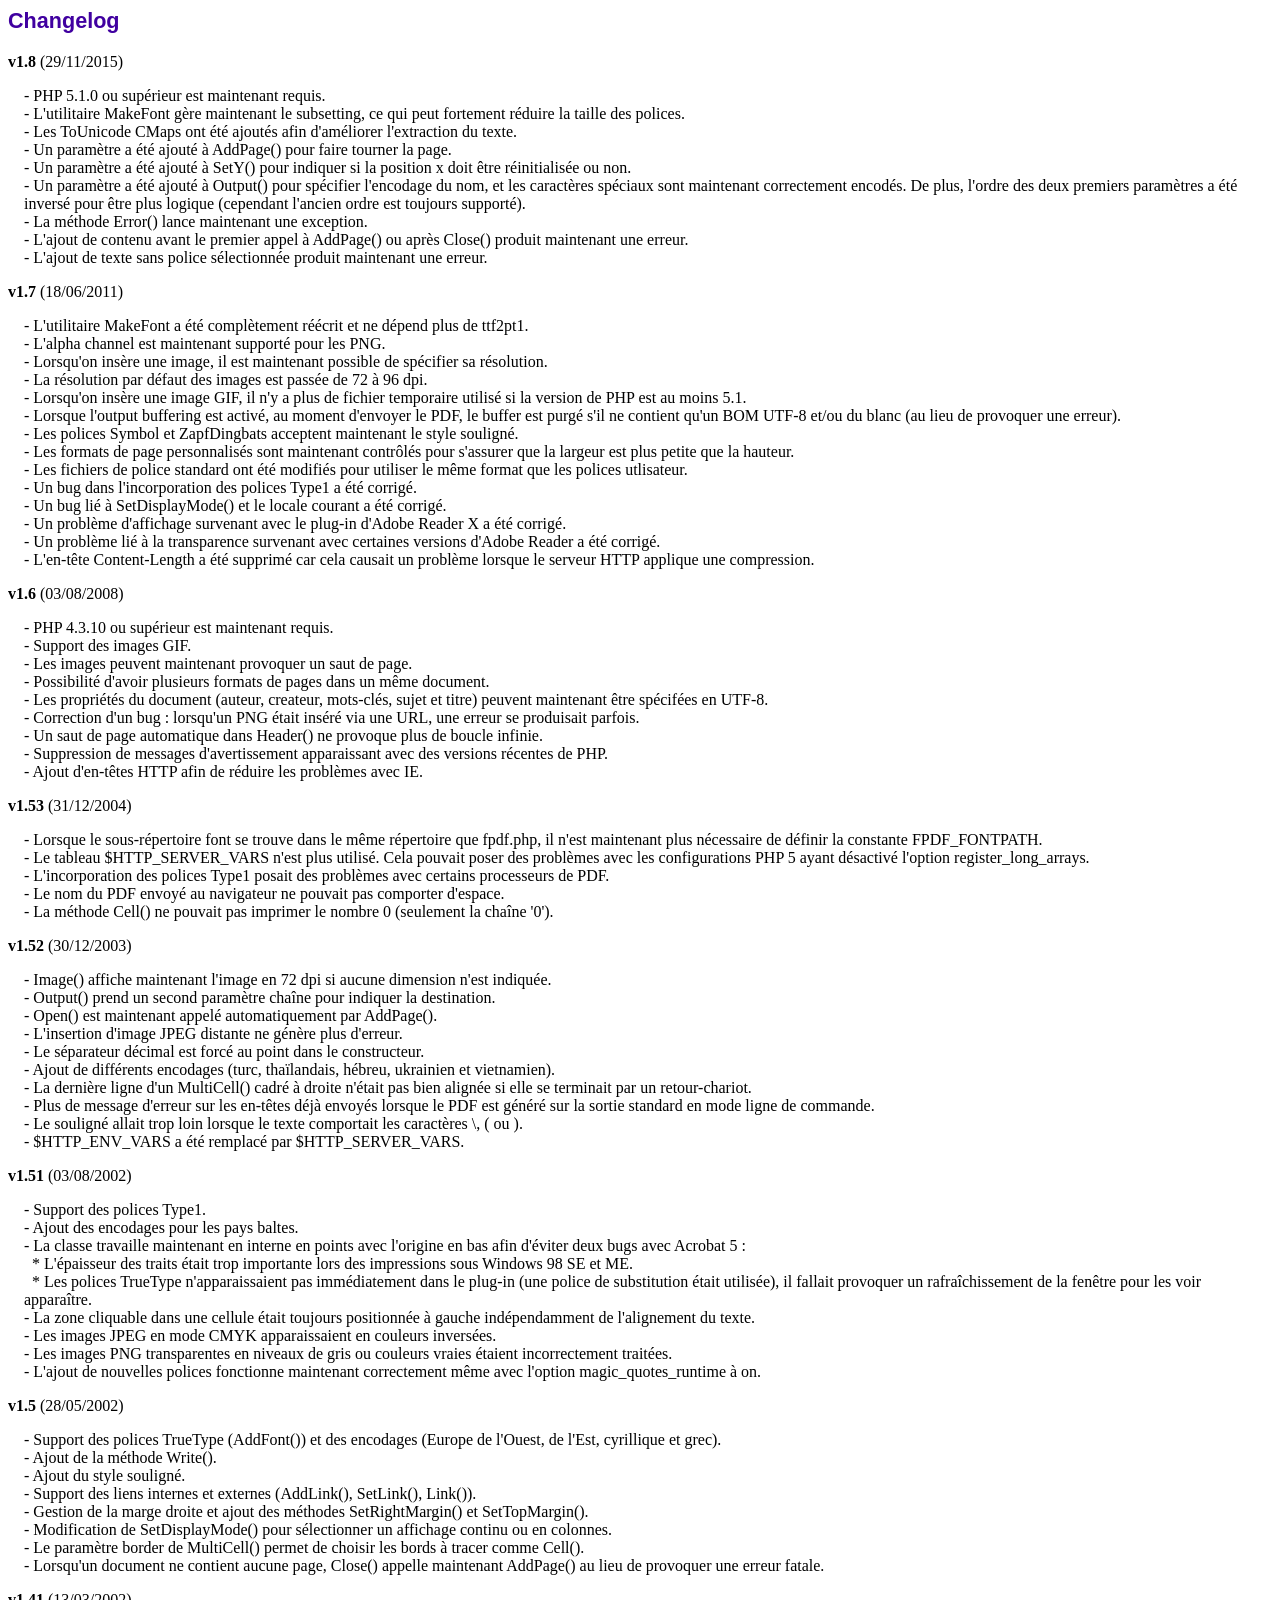
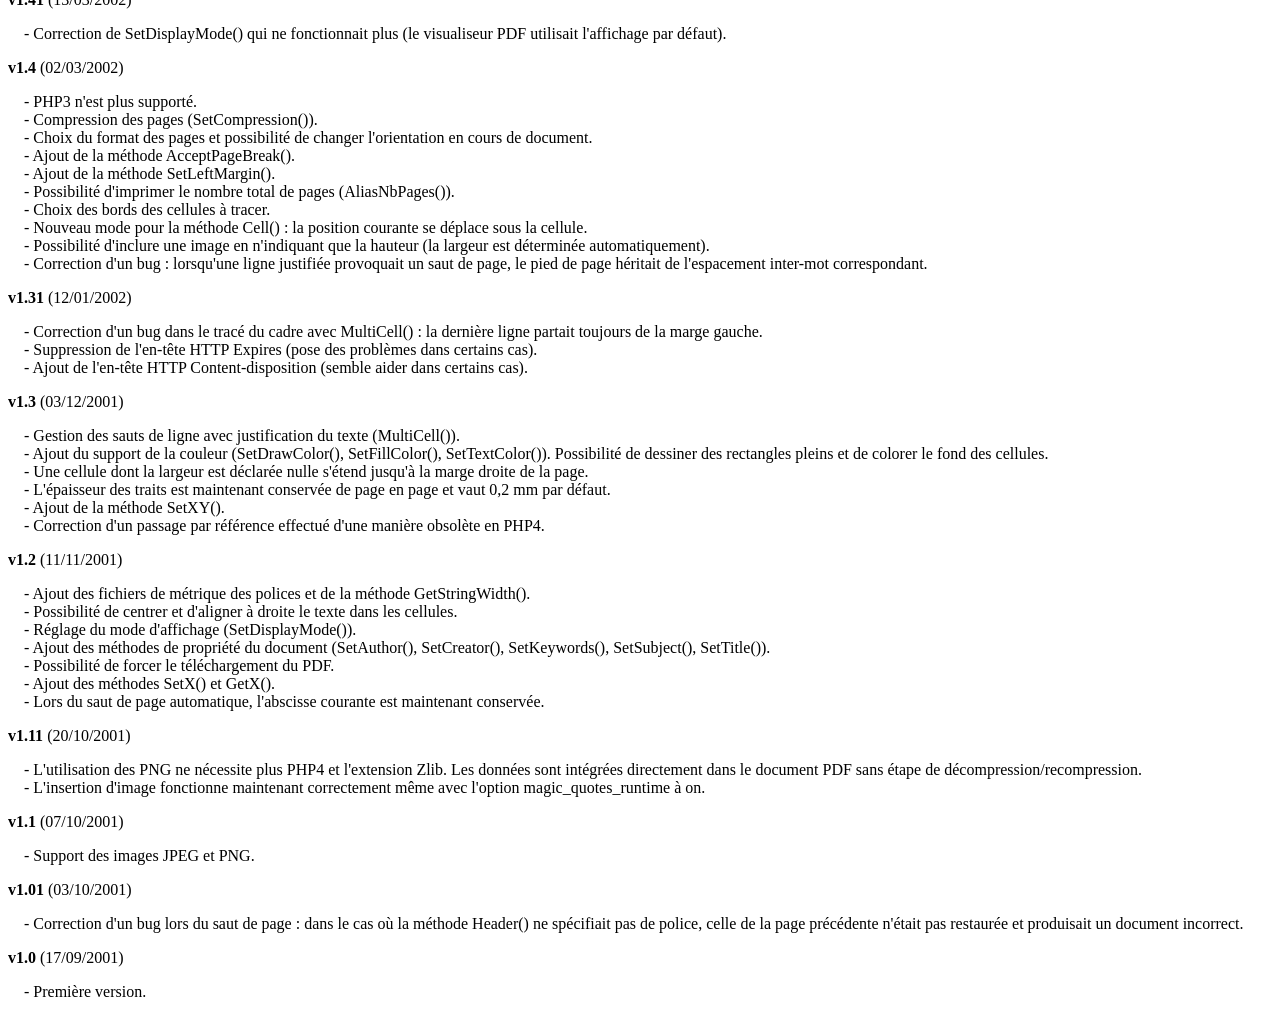
<file: fpdf/changelog.htm>
<!DOCTYPE html PUBLIC "-//W3C//DTD HTML 4.01 Transitional//EN">
<html>
<head>
<meta http-equiv="Content-Type" content="text/html; charset=ISO-8859-1">
<title>Changelog</title>
<link type="text/css" rel="stylesheet" href="fpdf.css">
<style type="text/css">
dd {margin:1em 0 1em 1em}
</style>
</head>
<body>
<h1>Changelog</h1>
<dl>
<dt><strong>v1.8</strong> (29/11/2015)</dt>
<dd>
- PHP 5.1.0 ou sup�rieur est maintenant requis.<br>
- L'utilitaire MakeFont g�re maintenant le subsetting, ce qui peut fortement r�duire la taille des polices.<br>
- Les ToUnicode CMaps ont �t� ajout�s afin d'am�liorer l'extraction du texte.<br>
- Un param�tre a �t� ajout� � AddPage() pour faire tourner la page.<br>
- Un param�tre a �t� ajout� � SetY() pour indiquer si la position x doit �tre r�initialis�e ou non.<br>
- Un param�tre a �t� ajout� � Output() pour sp�cifier l'encodage du nom, et les caract�res sp�ciaux sont maintenant correctement encod�s. De plus, l'ordre des deux premiers param�tres a �t� invers� pour �tre plus logique (cependant l'ancien ordre est toujours support�).<br>
- La m�thode Error() lance maintenant une exception.<br>
- L'ajout de contenu avant le premier appel � AddPage() ou apr�s Close() produit maintenant une erreur.<br>
- L'ajout de texte sans police s�lectionn�e produit maintenant une erreur.<br>
</dd>
<dt><strong>v1.7</strong> (18/06/2011)</dt>
<dd>
- L'utilitaire MakeFont a �t� compl�tement r��crit et ne d�pend plus de ttf2pt1.<br>
- L'alpha channel est maintenant support� pour les PNG.<br>
- Lorsqu'on ins�re une image, il est maintenant possible de sp�cifier sa r�solution.<br>
- La r�solution par d�faut des images est pass�e de 72 � 96 dpi.<br>
- Lorsqu'on ins�re une image GIF, il n'y a plus de fichier temporaire utilis� si la version de PHP est au moins 5.1.<br>
- Lorsque l'output buffering est activ�, au moment d'envoyer le PDF, le buffer est purg� s'il ne contient qu'un BOM UTF-8 et/ou du blanc (au lieu de provoquer une erreur).<br>
- Les polices Symbol et ZapfDingbats acceptent maintenant le style soulign�.<br>
- Les formats de page personnalis�s sont maintenant contr�l�s pour s'assurer que la largeur est plus petite que la hauteur.<br>
- Les fichiers de police standard ont �t� modifi�s pour utiliser le m�me format que les polices utlisateur.<br>
- Un bug dans l'incorporation des polices Type1 a �t� corrig�.<br>
- Un bug li� � SetDisplayMode() et le locale courant a �t� corrig�.<br>
- Un probl�me d'affichage survenant avec le plug-in d'Adobe Reader X a �t� corrig�.<br>
- Un probl�me li� � la transparence survenant avec certaines versions d'Adobe Reader a �t� corrig�.<br>
- L'en-t�te Content-Length a �t� supprim� car cela causait un probl�me lorsque le serveur HTTP applique une compression.<br>
</dd>
<dt><strong>v1.6</strong> (03/08/2008)</dt>
<dd>
- PHP 4.3.10 ou sup�rieur est maintenant requis.<br>
- Support des images GIF.<br>
- Les images peuvent maintenant provoquer un saut de page.<br>
- Possibilit� d'avoir plusieurs formats de pages dans un m�me document.<br>
- Les propri�t�s du document (auteur, createur, mots-cl�s, sujet et titre) peuvent maintenant �tre sp�cif�es en UTF-8.<br>
- Correction d'un bug : lorsqu'un PNG �tait ins�r� via une URL, une erreur se produisait parfois.<br>
- Un saut de page automatique dans Header() ne provoque plus de boucle infinie.<br>
- Suppression de messages d'avertissement apparaissant avec des versions r�centes de PHP.<br>
- Ajout d'en-t�tes HTTP afin de r�duire les probl�mes avec IE.<br>
</dd>
<dt><strong>v1.53</strong> (31/12/2004)</dt>
<dd>
- Lorsque le sous-r�pertoire font se trouve dans le m�me r�pertoire que fpdf.php, il n'est maintenant plus n�cessaire de d�finir la constante FPDF_FONTPATH.<br>
- Le tableau $HTTP_SERVER_VARS n'est plus utilis�. Cela pouvait poser des probl�mes avec les configurations PHP 5 ayant d�sactiv� l'option register_long_arrays.<br>
- L'incorporation des polices Type1 posait des probl�mes avec certains processeurs de PDF.<br>
- Le nom du PDF envoy� au navigateur ne pouvait pas comporter d'espace.<br>
- La m�thode Cell() ne pouvait pas imprimer le nombre 0 (seulement la cha�ne '0').<br>
</dd>
<dt><strong>v1.52</strong> (30/12/2003)</dt>
<dd>
- Image() affiche maintenant l'image en 72 dpi si aucune dimension n'est indiqu�e.<br>
- Output() prend un second param�tre cha�ne pour indiquer la destination.<br>
- Open() est maintenant appel� automatiquement par AddPage().<br>
- L'insertion d'image JPEG distante ne g�n�re plus d'erreur.<br>
- Le s�parateur d�cimal est forc� au point dans le constructeur.<br>
- Ajout de diff�rents encodages (turc, tha�landais, h�breu, ukrainien et vietnamien).<br>
- La derni�re ligne d'un MultiCell() cadr� � droite n'�tait pas bien align�e si elle se terminait par un retour-chariot.<br>
- Plus de message d'erreur sur les en-t�tes d�j� envoy�s lorsque le PDF est g�n�r� sur la sortie standard en mode ligne de commande.<br>
- Le soulign� allait trop loin lorsque le texte comportait les caract�res \, ( ou ).<br>
- $HTTP_ENV_VARS a �t� remplac� par $HTTP_SERVER_VARS.<br>
</dd>
<dt><strong>v1.51</strong> (03/08/2002)</dt>
<dd>
- Support des polices Type1.<br>
- Ajout des encodages pour les pays baltes.<br>
- La classe travaille maintenant en interne en points avec l'origine en bas afin d'�viter deux bugs avec Acrobat 5 :<br>&nbsp;&nbsp;* L'�paisseur des traits �tait trop importante lors des impressions sous Windows 98 SE et ME.<br>&nbsp;&nbsp;* Les polices TrueType n'apparaissaient pas imm�diatement dans le plug-in (une police de substitution �tait utilis�e), il fallait provoquer un rafra�chissement de la fen�tre pour les voir appara�tre.<br>
- La zone cliquable dans une cellule �tait toujours positionn�e � gauche ind�pendamment de l'alignement du texte.<br>
- Les images JPEG en mode CMYK apparaissaient en couleurs invers�es.<br>
- Les images PNG transparentes en niveaux de gris ou couleurs vraies �taient incorrectement trait�es.<br>
- L'ajout de nouvelles polices fonctionne maintenant correctement m�me avec l'option magic_quotes_runtime � on.<br>
</dd>
<dt><strong>v1.5</strong> (28/05/2002)</dt>
<dd>
- Support des polices TrueType (AddFont()) et des encodages (Europe de l'Ouest, de l'Est, cyrillique et grec).<br>
- Ajout de la m�thode Write().<br>
- Ajout du style soulign�.<br>
- Support des liens internes et externes (AddLink(), SetLink(), Link()).<br>
- Gestion de la marge droite et ajout des m�thodes SetRightMargin() et SetTopMargin().<br>
- Modification de SetDisplayMode() pour s�lectionner un affichage continu ou en colonnes.<br>
- Le param�tre border de MultiCell() permet de choisir les bords � tracer comme Cell().<br>
- Lorsqu'un document ne contient aucune page, Close() appelle maintenant AddPage() au lieu de provoquer une erreur fatale.<br>
</dd>
<dt><strong>v1.41</strong> (13/03/2002)</dt>
<dd>
- Correction de SetDisplayMode() qui ne fonctionnait plus (le visualiseur PDF utilisait l'affichage par d�faut).<br>
</dd>
<dt><strong>v1.4</strong> (02/03/2002)</dt>
<dd>
- PHP3 n'est plus support�.<br>
- Compression des pages (SetCompression()).<br>
- Choix du format des pages et possibilit� de changer l'orientation en cours de document.<br>
- Ajout de la m�thode AcceptPageBreak().<br>
- Ajout de la m�thode SetLeftMargin().<br>
- Possibilit� d'imprimer le nombre total de pages (AliasNbPages()).<br>
- Choix des bords des cellules � tracer.<br>
- Nouveau mode pour la m�thode Cell() : la position courante se d�place sous la cellule.<br>
- Possibilit� d'inclure une image en n'indiquant que la hauteur (la largeur est d�termin�e automatiquement).<br>
- Correction d'un bug : lorsqu'une ligne justifi�e provoquait un saut de page, le pied de page h�ritait de l'espacement inter-mot correspondant.<br>
</dd>
<dt><strong>v1.31</strong> (12/01/2002)</dt>
<dd>
- Correction d'un bug dans le trac� du cadre avec MultiCell() : la derni�re ligne partait toujours de la marge gauche.<br>
- Suppression de l'en-t�te HTTP Expires (pose des probl�mes dans certains cas).<br>
- Ajout de l'en-t�te HTTP Content-disposition (semble aider dans certains cas).<br>
</dd>
<dt><strong>v1.3</strong> (03/12/2001)</dt>
<dd>
- Gestion des sauts de ligne avec justification du texte (MultiCell()).<br>
- Ajout du support de la couleur (SetDrawColor(), SetFillColor(), SetTextColor()). Possibilit� de dessiner des rectangles pleins et de colorer le fond des cellules.<br>
- Une cellule dont la largeur est d�clar�e nulle s'�tend jusqu'� la marge droite de la page.<br>
- L'�paisseur des traits est maintenant conserv�e de page en page et vaut 0,2 mm par d�faut.<br>
- Ajout de la m�thode SetXY().<br>
- Correction d'un passage par r�f�rence effectu� d'une mani�re obsol�te en PHP4.<br>
</dd>
<dt><strong>v1.2</strong> (11/11/2001)</dt>
<dd>
- Ajout des fichiers de m�trique des polices et de la m�thode GetStringWidth().<br>
- Possibilit� de centrer et d'aligner � droite le texte dans les cellules.<br>
- R�glage du mode d'affichage (SetDisplayMode()).<br>
- Ajout des m�thodes de propri�t� du document (SetAuthor(), SetCreator(), SetKeywords(), SetSubject(), SetTitle()).<br>
- Possibilit� de forcer le t�l�chargement du PDF.<br>
- Ajout des m�thodes SetX() et GetX().<br>
- Lors du saut de page automatique, l'abscisse courante est maintenant conserv�e.<br>
</dd>
<dt><strong>v1.11</strong> (20/10/2001)</dt>
<dd>
- L'utilisation des PNG ne n�cessite plus PHP4 et l'extension Zlib. Les donn�es sont int�gr�es directement dans le document PDF sans �tape de d�compression/recompression.<br>
- L'insertion d'image fonctionne maintenant correctement m�me avec l'option magic_quotes_runtime � on.<br>
</dd>
<dt><strong>v1.1</strong> (07/10/2001)</dt>
<dd>
- Support des images JPEG et PNG.<br>
</dd>
<dt><strong>v1.01</strong> (03/10/2001)</dt>
<dd>
- Correction d'un bug lors du saut de page : dans le cas o� la m�thode Header() ne sp�cifiait pas de police, celle de la page pr�c�dente n'�tait pas restaur�e et produisait un document incorrect.<br>
</dd>
<dt><strong>v1.0</strong> (17/09/2001)</dt>
<dd>
- Premi�re version.<br>
</dd>
</dl>
</body>
</html>
</file>
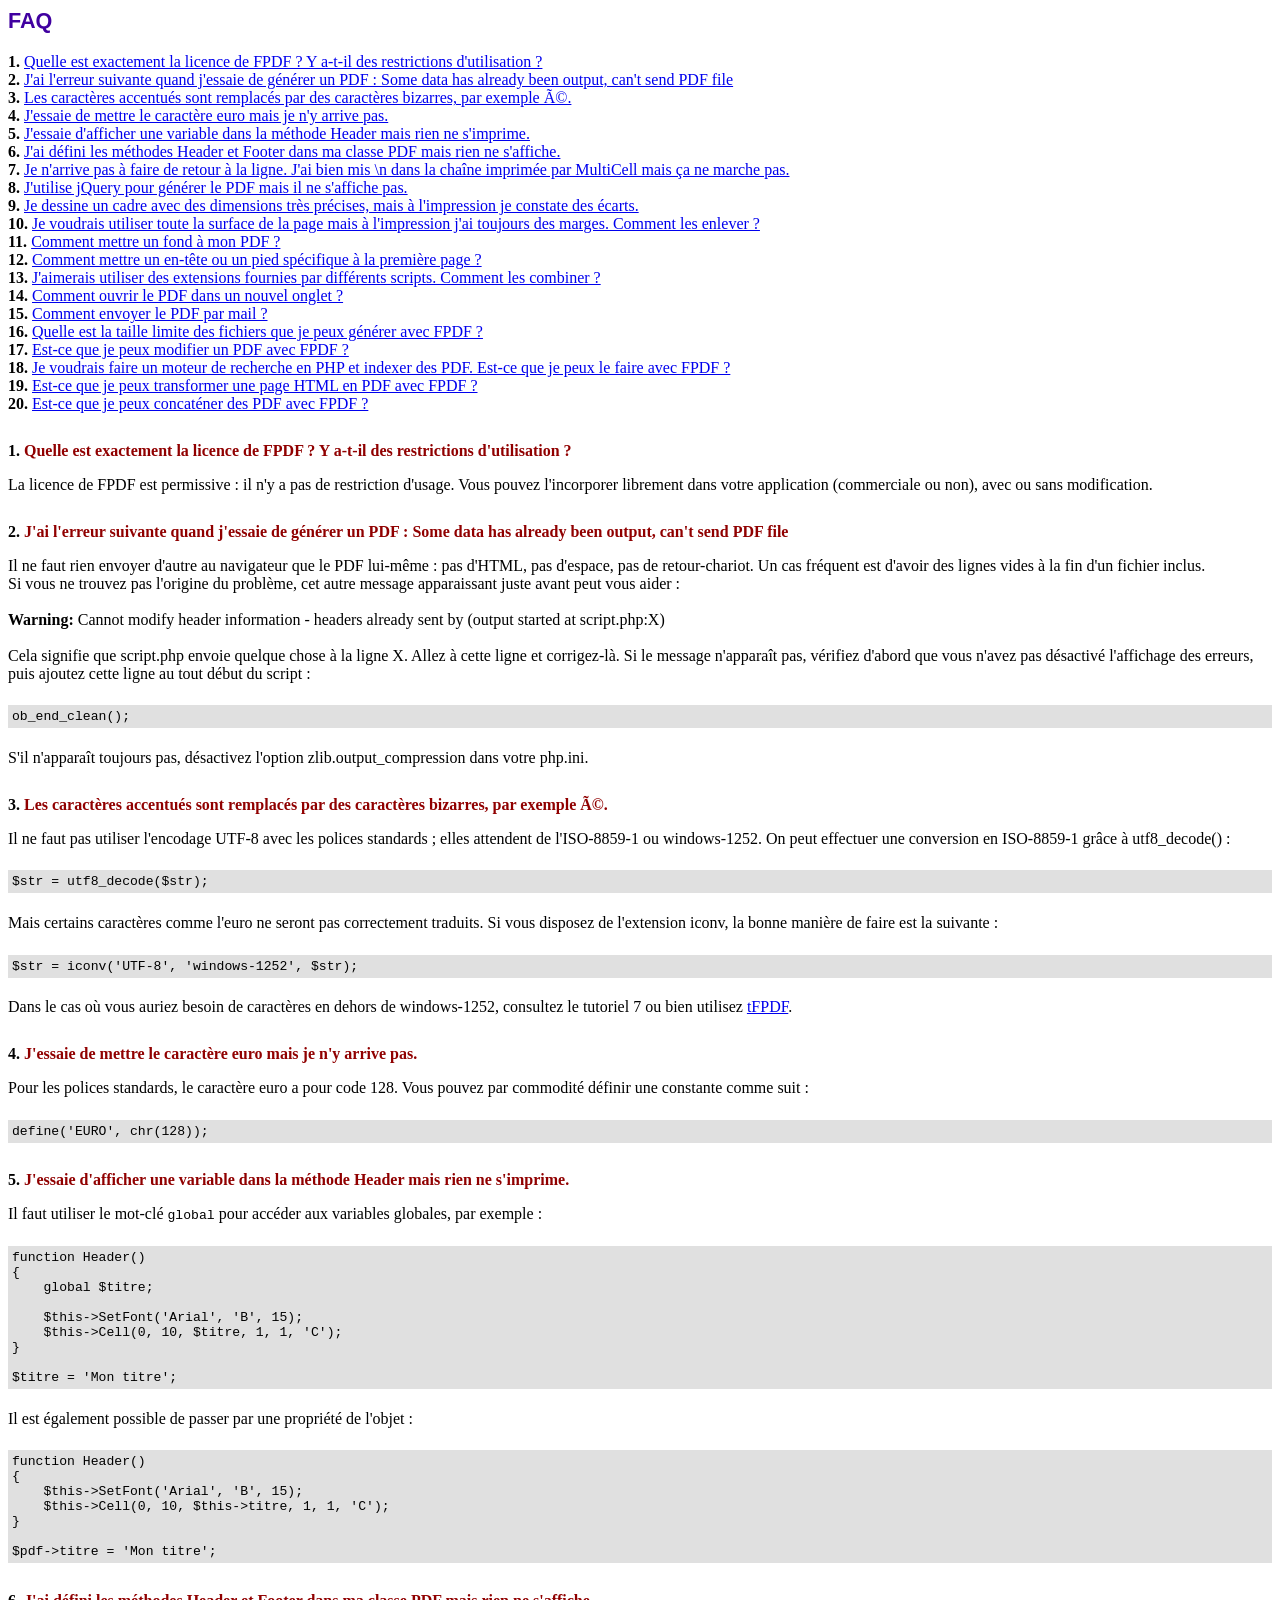
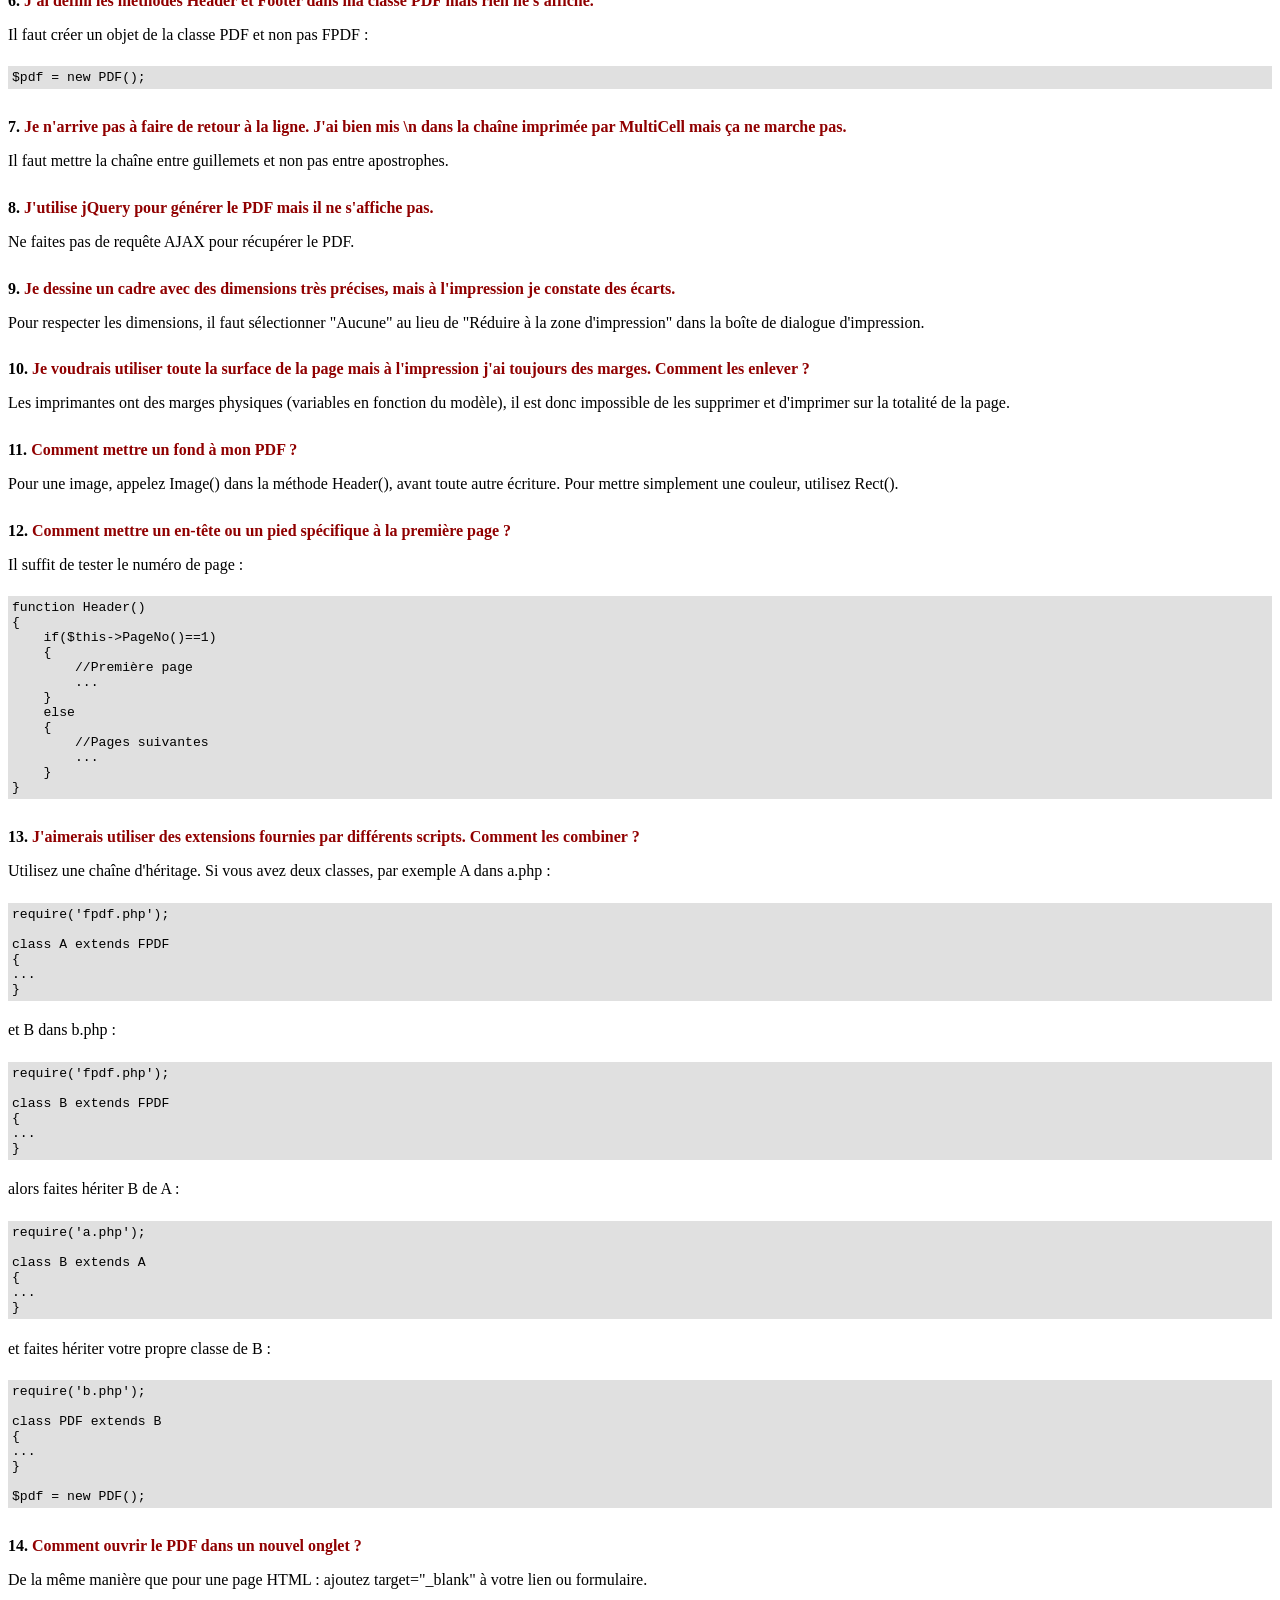
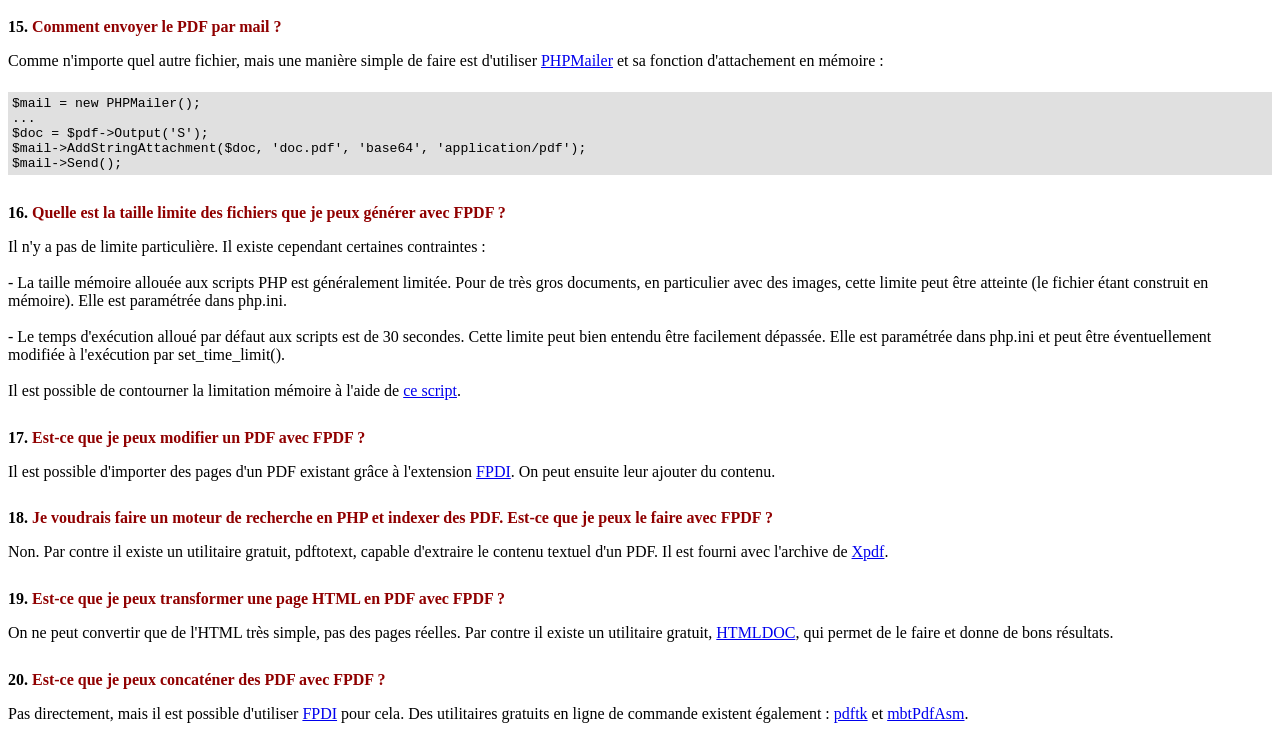
<file: fpdf/FAQ.htm>
<!DOCTYPE html PUBLIC "-//W3C//DTD HTML 4.01 Transitional//EN">
<html>
<head>
<meta http-equiv="Content-Type" content="text/html; charset=ISO-8859-1">
<title>FAQ</title>
<link type="text/css" rel="stylesheet" href="fpdf.css">
<style type="text/css">
ul {list-style-type:none; margin:0; padding:0}
ul#answers li {margin-top:1.8em}
.question {font-weight:bold; color:#900000}
</style>
</head>
<body>
<h1>FAQ</h1>
<ul>
<li><b>1.</b> <a href='#q1'>Quelle est exactement la licence de FPDF ? Y a-t-il des restrictions d'utilisation ?</a></li>
<li><b>2.</b> <a href='#q2'>J'ai l'erreur suivante quand j'essaie de g�n�rer un PDF : Some data has already been output, can't send PDF file</a></li>
<li><b>3.</b> <a href='#q3'>Les caract�res accentu�s sont remplac�s par des caract�res bizarres, par exemple é.</a></li>
<li><b>4.</b> <a href='#q4'>J'essaie de mettre le caract�re euro mais je n'y arrive pas.</a></li>
<li><b>5.</b> <a href='#q5'>J'essaie d'afficher une variable dans la m�thode Header mais rien ne s'imprime.</a></li>
<li><b>6.</b> <a href='#q6'>J'ai d�fini les m�thodes Header et Footer dans ma classe PDF mais rien ne s'affiche.</a></li>
<li><b>7.</b> <a href='#q7'>Je n'arrive pas � faire de retour � la ligne. J'ai bien mis \n dans la cha�ne imprim�e par MultiCell mais �a ne marche pas.</a></li>
<li><b>8.</b> <a href='#q8'>J'utilise jQuery pour g�n�rer le PDF mais il ne s'affiche pas.</a></li>
<li><b>9.</b> <a href='#q9'>Je dessine un cadre avec des dimensions tr�s pr�cises, mais � l'impression je constate des �carts.</a></li>
<li><b>10.</b> <a href='#q10'>Je voudrais utiliser toute la surface de la page mais � l'impression j'ai toujours des marges. Comment les enlever ?</a></li>
<li><b>11.</b> <a href='#q11'>Comment mettre un fond � mon PDF ?</a></li>
<li><b>12.</b> <a href='#q12'>Comment mettre un en-t�te ou un pied sp�cifique � la premi�re page ?</a></li>
<li><b>13.</b> <a href='#q13'>J'aimerais utiliser des extensions fournies par diff�rents scripts. Comment les combiner ?</a></li>
<li><b>14.</b> <a href='#q14'>Comment ouvrir le PDF dans un nouvel onglet ?</a></li>
<li><b>15.</b> <a href='#q15'>Comment envoyer le PDF par mail ?</a></li>
<li><b>16.</b> <a href='#q16'>Quelle est la taille limite des fichiers que je peux g�n�rer avec FPDF ?</a></li>
<li><b>17.</b> <a href='#q17'>Est-ce que je peux modifier un PDF avec FPDF ?</a></li>
<li><b>18.</b> <a href='#q18'>Je voudrais faire un moteur de recherche en PHP et indexer des PDF. Est-ce que je peux le faire avec FPDF ?</a></li>
<li><b>19.</b> <a href='#q19'>Est-ce que je peux transformer une page HTML en PDF avec FPDF ?</a></li>
<li><b>20.</b> <a href='#q20'>Est-ce que je peux concat�ner des PDF avec FPDF ?</a></li>
</ul>

<ul id='answers'>
<li id='q1'>
<p><b>1.</b> <span class='question'>Quelle est exactement la licence de FPDF ? Y a-t-il des restrictions d'utilisation ?</span></p>
La licence de FPDF est permissive : il n'y a pas de restriction d'usage. Vous pouvez l'incorporer
librement dans votre application (commerciale ou non), avec ou sans modification.
</li>

<li id='q2'>
<p><b>2.</b> <span class='question'>J'ai l'erreur suivante quand j'essaie de g�n�rer un PDF : Some data has already been output, can't send PDF file</span></p>
Il ne faut rien envoyer d'autre au navigateur que le PDF lui-m�me : pas d'HTML, pas d'espace, pas de
retour-chariot. Un cas fr�quent est d'avoir des lignes vides � la fin d'un fichier inclus.<br>
Si vous ne trouvez pas l'origine du probl�me, cet autre message apparaissant juste avant peut vous aider :<br>
<br>
<b>Warning:</b> Cannot modify header information - headers already sent by (output started at script.php:X)<br>
<br>
Cela signifie que script.php envoie quelque chose � la ligne X. Allez � cette ligne et corrigez-l�.
Si le message n'appara�t pas, v�rifiez d'abord que vous n'avez pas d�sactiv� l'affichage des erreurs,
puis ajoutez cette ligne au tout d�but du script :
<div class="doc-source">
<pre><code>ob_end_clean();</code></pre>
</div>
S'il n'appara�t toujours pas, d�sactivez l'option zlib.output_compression dans votre php.ini.
</li>

<li id='q3'>
<p><b>3.</b> <span class='question'>Les caract�res accentu�s sont remplac�s par des caract�res bizarres, par exemple é.</span></p>
Il ne faut pas utiliser l'encodage UTF-8 avec les polices standards ; elles attendent de l'ISO-8859-1 ou windows-1252.
On peut effectuer une conversion en ISO-8859-1 gr�ce � utf8_decode() :
<div class="doc-source">
<pre><code>$str = utf8_decode($str);</code></pre>
</div>
Mais certains caract�res comme l'euro ne seront pas correctement traduits. Si vous disposez de l'extension
iconv, la bonne mani�re de faire est la suivante :
<div class="doc-source">
<pre><code>$str = iconv('UTF-8', 'windows-1252', $str);</code></pre>
</div>
Dans le cas o� vous auriez besoin de caract�res en dehors de windows-1252, consultez le tutoriel 7 ou bien
utilisez <a href="http://www.fpdf.org/?go=script&amp;id=92" target="_blank">tFPDF</a>.
</li>

<li id='q4'>
<p><b>4.</b> <span class='question'>J'essaie de mettre le caract�re euro mais je n'y arrive pas.</span></p>
Pour les polices standards, le caract�re euro a pour code 128. Vous pouvez par commodit� d�finir
une constante comme suit :
<div class="doc-source">
<pre><code>define('EURO', chr(128));</code></pre>
</div>
</li>

<li id='q5'>
<p><b>5.</b> <span class='question'>J'essaie d'afficher une variable dans la m�thode Header mais rien ne s'imprime.</span></p>
Il faut utiliser le mot-cl� <code>global</code> pour acc�der aux variables globales, par exemple :
<div class="doc-source">
<pre><code>function Header()
{
    global $titre;

    $this-&gt;SetFont('Arial', 'B', 15);
    $this-&gt;Cell(0, 10, $titre, 1, 1, 'C');
}

$titre = 'Mon titre';</code></pre>
</div>
Il est �galement possible de passer par une propri�t� de l'objet :
<div class="doc-source">
<pre><code>function Header()
{
    $this-&gt;SetFont('Arial', 'B', 15);
    $this-&gt;Cell(0, 10, $this-&gt;titre, 1, 1, 'C');
}

$pdf-&gt;titre = 'Mon titre';</code></pre>
</div>
</li>

<li id='q6'>
<p><b>6.</b> <span class='question'>J'ai d�fini les m�thodes Header et Footer dans ma classe PDF mais rien ne s'affiche.</span></p>
Il faut cr�er un objet de la classe PDF et non pas FPDF :
<div class="doc-source">
<pre><code>$pdf = new PDF();</code></pre>
</div>
</li>

<li id='q7'>
<p><b>7.</b> <span class='question'>Je n'arrive pas � faire de retour � la ligne. J'ai bien mis \n dans la cha�ne imprim�e par MultiCell mais �a ne marche pas.</span></p>
Il faut mettre la cha�ne entre guillemets et non pas entre apostrophes.
</li>

<li id='q8'>
<p><b>8.</b> <span class='question'>J'utilise jQuery pour g�n�rer le PDF mais il ne s'affiche pas.</span></p>
Ne faites pas de requ�te AJAX pour r�cup�rer le PDF.
</li>

<li id='q9'>
<p><b>9.</b> <span class='question'>Je dessine un cadre avec des dimensions tr�s pr�cises, mais � l'impression je constate des �carts.</span></p>
Pour respecter les dimensions, il faut s�lectionner "Aucune" au lieu de "R�duire � la zone d'impression"
dans la bo�te de dialogue d'impression.
</li>

<li id='q10'>
<p><b>10.</b> <span class='question'>Je voudrais utiliser toute la surface de la page mais � l'impression j'ai toujours des marges. Comment les enlever ?</span></p>
Les imprimantes ont des marges physiques (variables en fonction du mod�le), il est donc impossible de les
supprimer et d'imprimer sur la totalit� de la page.
</li>

<li id='q11'>
<p><b>11.</b> <span class='question'>Comment mettre un fond � mon PDF ?</span></p>
Pour une image, appelez Image() dans la m�thode Header(), avant toute autre �criture. Pour mettre simplement
une couleur, utilisez Rect().
</li>

<li id='q12'>
<p><b>12.</b> <span class='question'>Comment mettre un en-t�te ou un pied sp�cifique � la premi�re page ?</span></p>
Il suffit de tester le num�ro de page :
<div class="doc-source">
<pre><code>function Header()
{
    if($this-&gt;PageNo()==1)
    {
        //Premi�re page
        ...
    }
    else
    {
        //Pages suivantes
        ...
    }
}</code></pre>
</div>
</li>

<li id='q13'>
<p><b>13.</b> <span class='question'>J'aimerais utiliser des extensions fournies par diff�rents scripts. Comment les combiner ?</span></p>
Utilisez une cha�ne d'h�ritage. Si vous avez deux classes, par exemple A dans a.php :
<div class="doc-source">
<pre><code>require('fpdf.php');

class A extends FPDF
{
...
}</code></pre>
</div>
et B dans b.php :
<div class="doc-source">
<pre><code>require('fpdf.php');

class B extends FPDF
{
...
}</code></pre>
</div>
alors faites h�riter B de A :
<div class="doc-source">
<pre><code>require('a.php');

class B extends A
{
...
}</code></pre>
</div>
et faites h�riter votre propre classe de B :
<div class="doc-source">
<pre><code>require('b.php');

class PDF extends B
{
...
}

$pdf = new PDF();</code></pre>
</div>
</li>

<li id='q14'>
<p><b>14.</b> <span class='question'>Comment ouvrir le PDF dans un nouvel onglet ?</span></p>
De la m�me mani�re que pour une page HTML : ajoutez target="_blank" � votre lien ou formulaire.
</li>

<li id='q15'>
<p><b>15.</b> <span class='question'>Comment envoyer le PDF par mail ?</span></p>
Comme n'importe quel autre fichier, mais une mani�re simple de faire est d'utiliser
<a href="http://phpmailer.codeworxtech.com" target="_blank">PHPMailer</a> et sa fonction d'attachement en m�moire :
<div class="doc-source">
<pre><code>$mail = new PHPMailer();
...
$doc = $pdf-&gt;Output('S');
$mail-&gt;AddStringAttachment($doc, 'doc.pdf', 'base64', 'application/pdf');
$mail-&gt;Send();</code></pre>
</div>
</li>

<li id='q16'>
<p><b>16.</b> <span class='question'>Quelle est la taille limite des fichiers que je peux g�n�rer avec FPDF ?</span></p>
Il n'y a pas de limite particuli�re. Il existe cependant certaines contraintes :
<br>
<br>
- La taille m�moire allou�e aux scripts PHP est g�n�ralement limit�e. Pour de tr�s gros
documents, en particulier avec des images, cette limite peut �tre atteinte (le fichier �tant
construit en m�moire). Elle est param�tr�e dans php.ini.
<br>
<br>
- Le temps d'ex�cution allou� par d�faut aux scripts est de 30 secondes. Cette limite peut bien
entendu �tre facilement d�pass�e. Elle est param�tr�e dans php.ini et peut �tre �ventuellement
modifi�e � l'ex�cution par set_time_limit().
<br>
<br>
Il est possible de contourner la limitation m�moire � l'aide de <a href="http://www.fpdf.org/?go=script&amp;id=76" target="_blank">ce script</a>.
</li>

<li id='q17'>
<p><b>17.</b> <span class='question'>Est-ce que je peux modifier un PDF avec FPDF ?</span></p>
Il est possible d'importer des pages d'un PDF existant gr�ce � l'extension <a href="https://www.setasign.com/products/fpdi/about/" target="_blank">FPDI</a>.
On peut ensuite leur ajouter du contenu.
</li>

<li id='q18'>
<p><b>18.</b> <span class='question'>Je voudrais faire un moteur de recherche en PHP et indexer des PDF. Est-ce que je peux le faire avec FPDF ?</span></p>
Non. Par contre il existe un utilitaire gratuit, pdftotext, capable d'extraire le contenu textuel d'un PDF.
Il est fourni avec l'archive de <a href="http://www.foolabs.com/xpdf/" target="_blank">Xpdf</a>.
</li>

<li id='q19'>
<p><b>19.</b> <span class='question'>Est-ce que je peux transformer une page HTML en PDF avec FPDF ?</span></p>
On ne peut convertir que de l'HTML tr�s simple, pas des pages r�elles. Par contre il existe un utilitaire
gratuit, <a href="https://www.msweet.org/projects.php?Z1" target="_blank">HTMLDOC</a>, qui permet de le
faire et donne de bons r�sultats.
</li>

<li id='q20'>
<p><b>20.</b> <span class='question'>Est-ce que je peux concat�ner des PDF avec FPDF ?</span></p>
Pas directement, mais il est possible d'utiliser <a href="https://www.setasign.com/products/fpdi/demos/concatenate-fake/" target="_blank">FPDI</a>
pour cela. Des utilitaires gratuits en ligne de commande existent �galement :
<a href="https://www.pdflabs.com/tools/pdftk-the-pdf-toolkit/" target="_blank">pdftk</a> et
<a href="http://thierry.schmit.free.fr/spip/spip.php?article4" target="_blank">mbtPdfAsm</a>.
</li>
</ul>
</body>
</html>
</file>
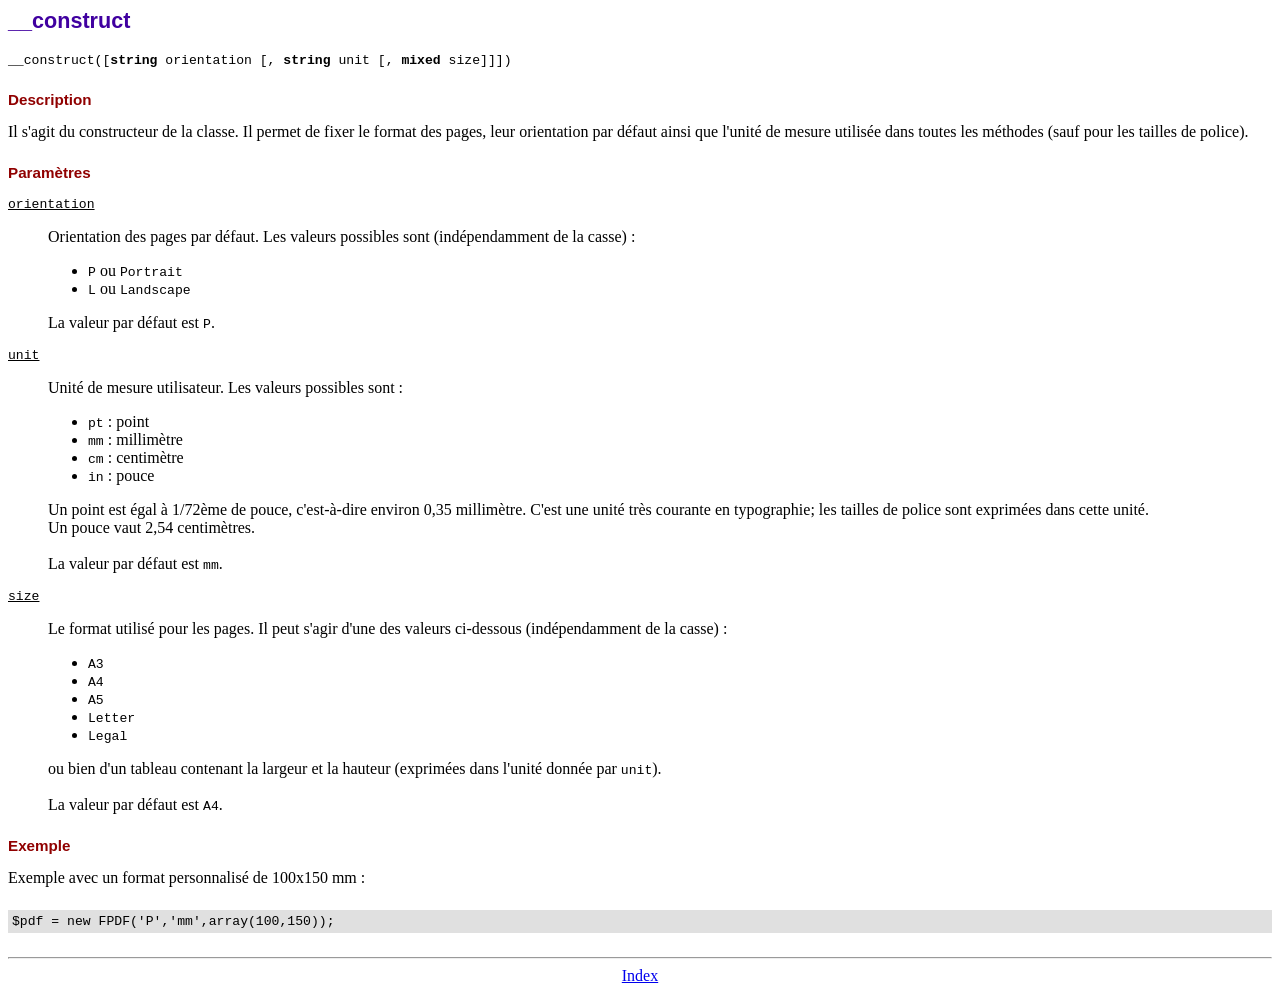
<file: fpdf/doc/__construct.htm>
<!DOCTYPE html PUBLIC "-//W3C//DTD HTML 4.01 Transitional//EN">
<html>
<head>
<meta http-equiv="Content-Type" content="text/html; charset=ISO-8859-1">
<title>__construct</title>
<link type="text/css" rel="stylesheet" href="../fpdf.css">
</head>
<body>
<h1>__construct</h1>
<code>__construct([<b>string</b> orientation [, <b>string</b> unit [, <b>mixed</b> size]]])</code>
<h2>Description</h2>
Il s'agit du constructeur de la classe. Il permet de fixer le format des pages, leur
orientation par d�faut ainsi que l'unit� de mesure utilis�e dans toutes les m�thodes (sauf
pour les tailles de police).
<h2>Param�tres</h2>
<dl class="param">
<dt><code>orientation</code></dt>
<dd>
Orientation des pages par d�faut. Les valeurs possibles sont (ind�pendamment de la casse) :
<ul>
<li><code>P</code> ou <code>Portrait</code></li>
<li><code>L</code> ou <code>Landscape</code></li>
</ul>
La valeur par d�faut est <code>P</code>.
</dd>
<dt><code>unit</code></dt>
<dd>
Unit� de mesure utilisateur. Les valeurs possibles sont :
<ul>
<li><code>pt</code> : point</li>
<li><code>mm</code> : millim�tre</li>
<li><code>cm</code> : centim�tre</li>
<li><code>in</code> : pouce</li>
</ul>
Un point est �gal � 1/72�me de pouce, c'est-�-dire environ 0,35 millim�tre. C'est une unit�
tr�s courante en typographie; les tailles de police sont exprim�es dans cette unit�.
<br>
Un pouce vaut 2,54 centim�tres.
<br>
<br>
La valeur par d�faut est <code>mm</code>.
</dd>
<dt><code>size</code></dt>
<dd>
Le format utilis� pour les pages. Il peut s'agir d'une des valeurs ci-dessous (ind�pendamment
de la casse) :
<ul>
<li><code>A3</code></li>
<li><code>A4</code></li>
<li><code>A5</code></li>
<li><code>Letter</code></li>
<li><code>Legal</code></li>
</ul>
ou bien d'un tableau contenant la largeur et la hauteur (exprim�es dans l'unit� donn�e par
<code>unit</code>).<br>
<br>
La valeur par d�faut est <code>A4</code>.
</dd>
</dl>
<h2>Exemple</h2>
Exemple avec un format personnalis� de 100x150 mm :
<div class="doc-source">
<pre><code>$pdf = new FPDF('P','mm',array(100,150));</code></pre>
</div>
<hr style="margin-top:1.5em">
<div style="text-align:center"><a href="index.htm">Index</a></div>
</body>
</html>
</file>
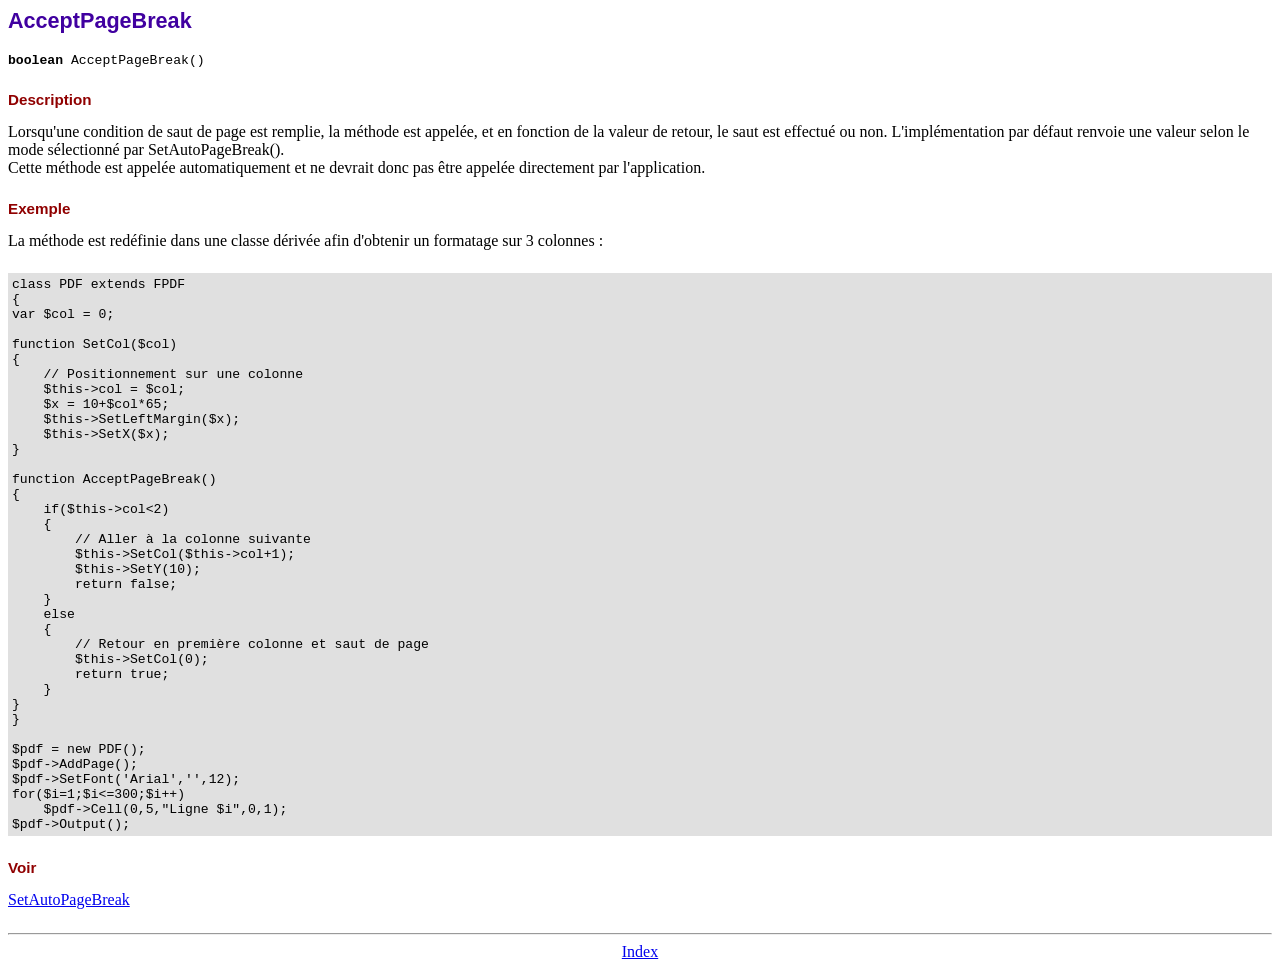
<file: fpdf/doc/acceptpagebreak.htm>
<!DOCTYPE html PUBLIC "-//W3C//DTD HTML 4.01 Transitional//EN">
<html>
<head>
<meta http-equiv="Content-Type" content="text/html; charset=ISO-8859-1">
<title>AcceptPageBreak</title>
<link type="text/css" rel="stylesheet" href="../fpdf.css">
</head>
<body>
<h1>AcceptPageBreak</h1>
<code><b>boolean</b> AcceptPageBreak()</code>
<h2>Description</h2>
Lorsqu'une condition de saut de page est remplie, la m�thode est appel�e, et en fonction de la
valeur de retour, le saut est effectu� ou non. L'impl�mentation par d�faut renvoie une valeur
selon le mode s�lectionn� par SetAutoPageBreak().
<br>
Cette m�thode est appel�e automatiquement et ne devrait donc pas �tre appel�e directement par
l'application.
<h2>Exemple</h2>
La m�thode est red�finie dans une classe d�riv�e afin d'obtenir un formatage sur 3 colonnes :
<div class="doc-source">
<pre><code>class PDF extends FPDF
{
var $col = 0;

function SetCol($col)
{
    // Positionnement sur une colonne
    $this-&gt;col = $col;
    $x = 10+$col*65;
    $this-&gt;SetLeftMargin($x);
    $this-&gt;SetX($x);
}

function AcceptPageBreak()
{
    if($this-&gt;col&lt;2)
    {
        // Aller � la colonne suivante
        $this-&gt;SetCol($this-&gt;col+1);
        $this-&gt;SetY(10);
        return false;
    }
    else
    {
        // Retour en premi�re colonne et saut de page
        $this-&gt;SetCol(0);
        return true;
    }
}
}

$pdf = new PDF();
$pdf-&gt;AddPage();
$pdf-&gt;SetFont('Arial','',12);
for($i=1;$i&lt;=300;$i++)
    $pdf-&gt;Cell(0,5,"Ligne $i",0,1);
$pdf-&gt;Output();</code></pre>
</div>
<h2>Voir</h2>
<a href="setautopagebreak.htm">SetAutoPageBreak</a>
<hr style="margin-top:1.5em">
<div style="text-align:center"><a href="index.htm">Index</a></div>
</body>
</html>
</file>
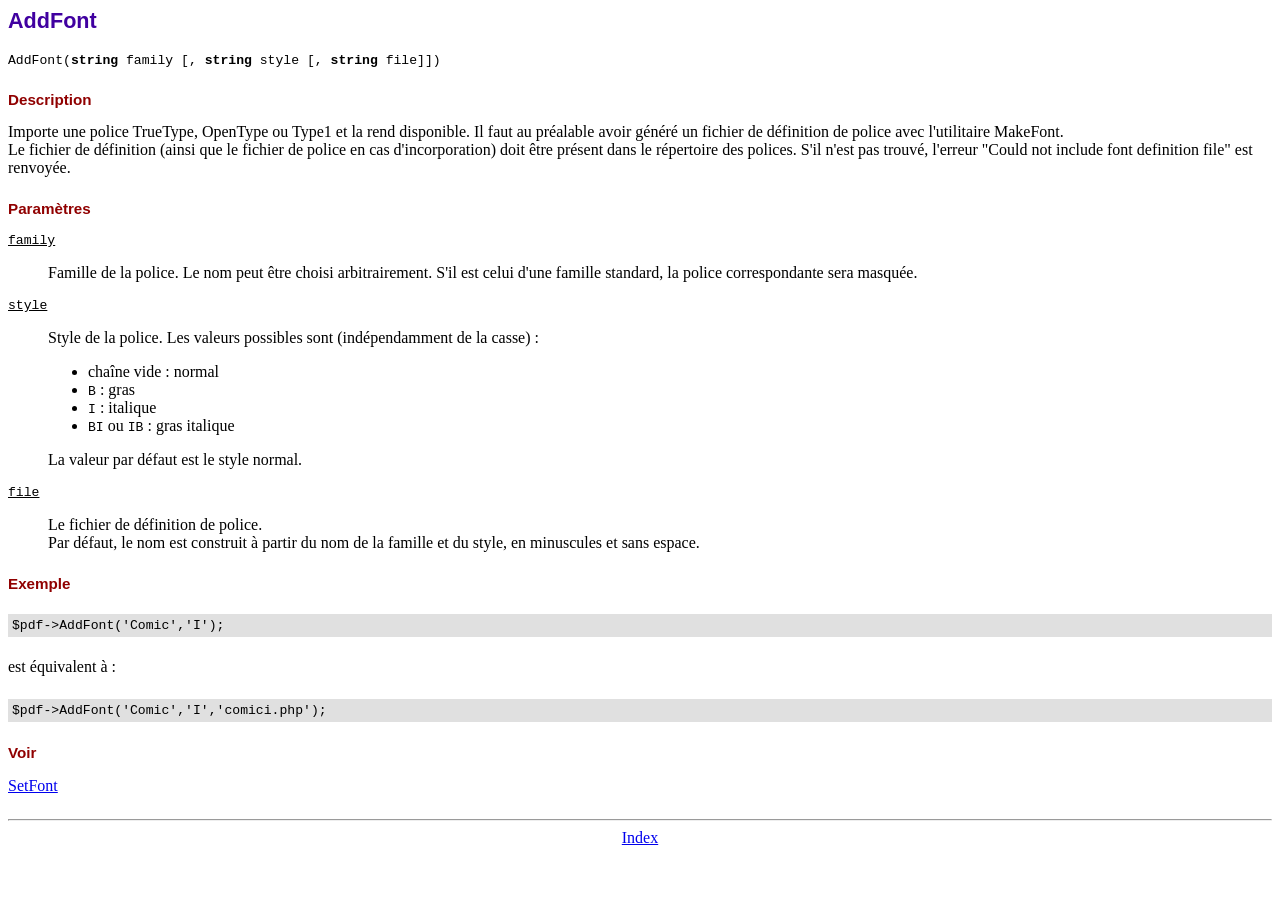
<file: fpdf/doc/addfont.htm>
<!DOCTYPE html PUBLIC "-//W3C//DTD HTML 4.01 Transitional//EN">
<html>
<head>
<meta http-equiv="Content-Type" content="text/html; charset=ISO-8859-1">
<title>AddFont</title>
<link type="text/css" rel="stylesheet" href="../fpdf.css">
</head>
<body>
<h1>AddFont</h1>
<code>AddFont(<b>string</b> family [, <b>string</b> style [, <b>string</b> file]])</code>
<h2>Description</h2>
Importe une police TrueType, OpenType ou Type1 et la rend disponible. Il faut au pr�alable avoir g�n�r�
un fichier de d�finition de police avec l'utilitaire MakeFont.
<br>
Le fichier de d�finition (ainsi que le fichier de police en cas d'incorporation) doit �tre pr�sent
dans le r�pertoire des polices. S'il n'est pas trouv�, l'erreur "Could not include font definition file"
est renvoy�e.
<h2>Param�tres</h2>
<dl class="param">
<dt><code>family</code></dt>
<dd>
Famille de la police. Le nom peut �tre choisi arbitrairement. S'il est celui d'une famille
standard, la police correspondante sera masqu�e.
</dd>
<dt><code>style</code></dt>
<dd>
Style de la police. Les valeurs possibles sont (ind�pendamment de la casse) :
<ul>
<li>cha�ne vide : normal</li>
<li><code>B</code> : gras</li>
<li><code>I</code> : italique</li>
<li><code>BI</code> ou <code>IB</code> : gras italique</li>
</ul>
La valeur par d�faut est le style normal.
</dd>
<dt><code>file</code></dt>
<dd>
Le fichier de d�finition de police.
<br>
Par d�faut, le nom est construit � partir du nom de la famille et du style, en minuscules et
sans espace.
</dd>
</dl>
<h2>Exemple</h2>
<div class="doc-source">
<pre><code>$pdf-&gt;AddFont('Comic','I');</code></pre>
</div>
est �quivalent � :
<div class="doc-source">
<pre><code>$pdf-&gt;AddFont('Comic','I','comici.php');</code></pre>
</div>
<h2>Voir</h2>
<a href="setfont.htm">SetFont</a>
<hr style="margin-top:1.5em">
<div style="text-align:center"><a href="index.htm">Index</a></div>
</body>
</html>
</file>
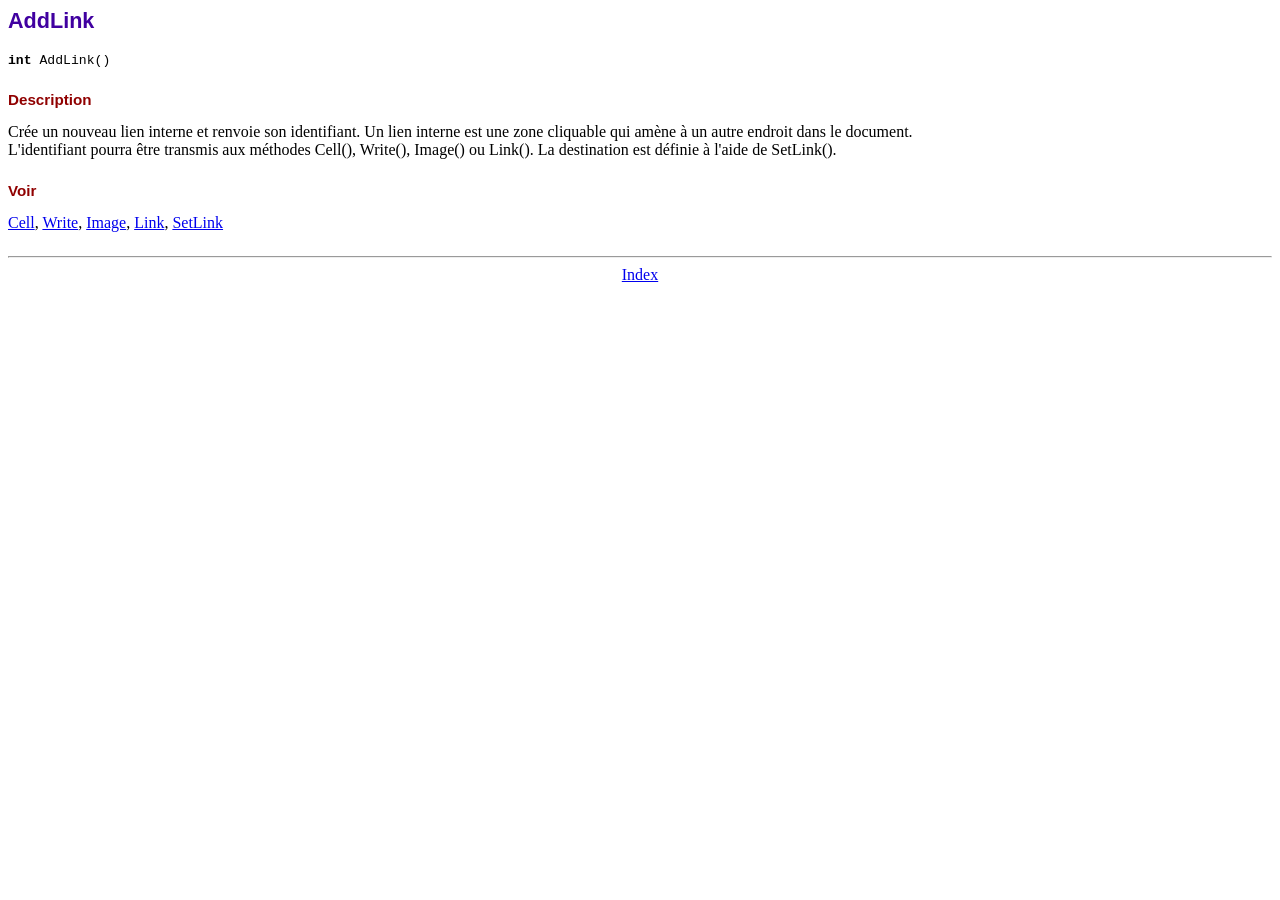
<file: fpdf/doc/addlink.htm>
<!DOCTYPE html PUBLIC "-//W3C//DTD HTML 4.01 Transitional//EN">
<html>
<head>
<meta http-equiv="Content-Type" content="text/html; charset=ISO-8859-1">
<title>AddLink</title>
<link type="text/css" rel="stylesheet" href="../fpdf.css">
</head>
<body>
<h1>AddLink</h1>
<code><b>int</b> AddLink()</code>
<h2>Description</h2>
Cr�e un nouveau lien interne et renvoie son identifiant. Un lien interne est une zone
cliquable qui am�ne � un autre endroit dans le document.
<br>
L'identifiant pourra �tre transmis aux m�thodes Cell(), Write(), Image() ou Link(). La
destination est d�finie � l'aide de SetLink().
<h2>Voir</h2>
<a href="cell.htm">Cell</a>,
<a href="write.htm">Write</a>,
<a href="image.htm">Image</a>,
<a href="link.htm">Link</a>,
<a href="setlink.htm">SetLink</a>
<hr style="margin-top:1.5em">
<div style="text-align:center"><a href="index.htm">Index</a></div>
</body>
</html>
</file>
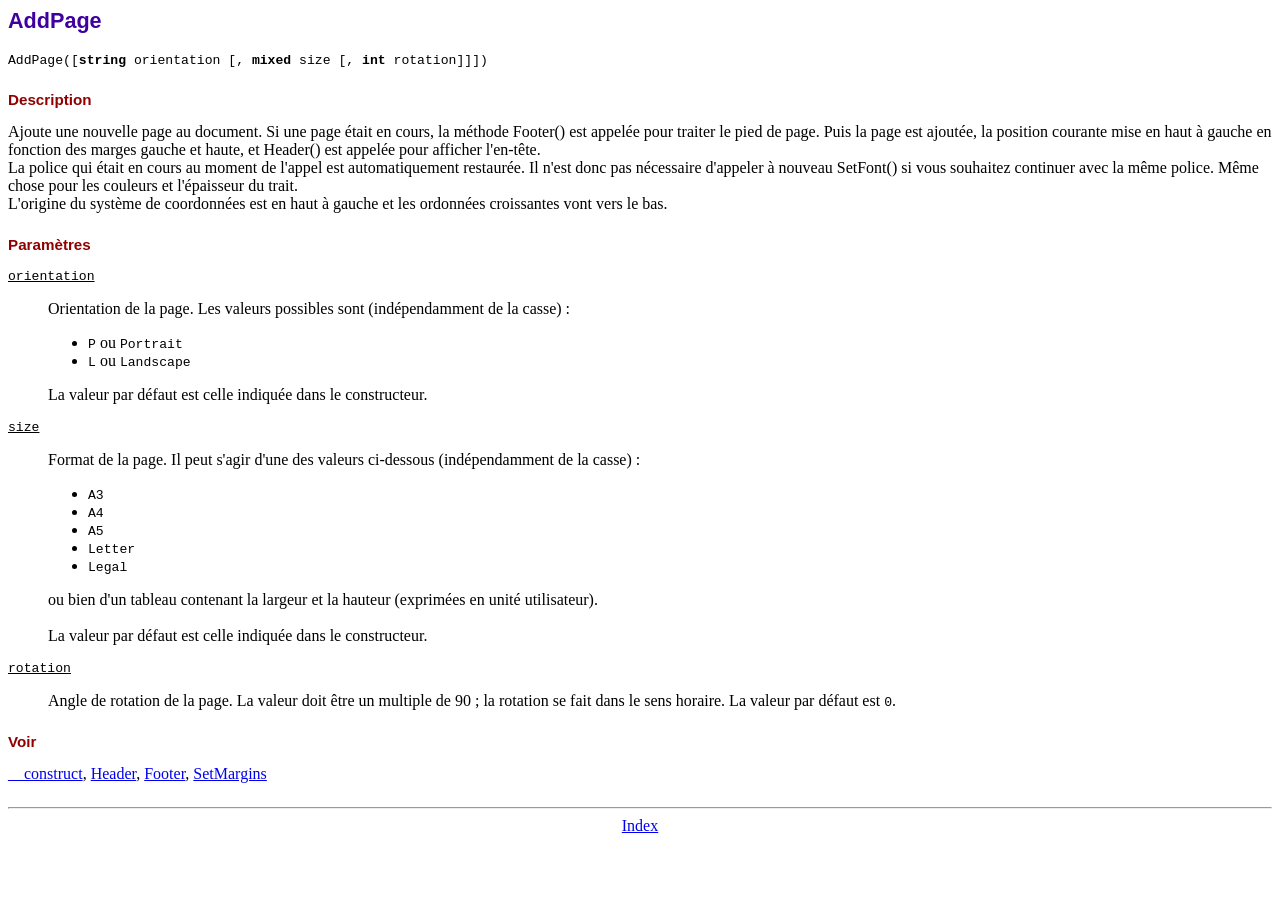
<file: fpdf/doc/addpage.htm>
<!DOCTYPE html PUBLIC "-//W3C//DTD HTML 4.01 Transitional//EN">
<html>
<head>
<meta http-equiv="Content-Type" content="text/html; charset=ISO-8859-1">
<title>AddPage</title>
<link type="text/css" rel="stylesheet" href="../fpdf.css">
</head>
<body>
<h1>AddPage</h1>
<code>AddPage([<b>string</b> orientation [, <b>mixed</b> size [, <b>int</b> rotation]]])</code>
<h2>Description</h2>
Ajoute une nouvelle page au document. Si une page �tait en cours, la m�thode Footer() est
appel�e pour traiter le pied de page. Puis la page est ajout�e, la position courante
mise en haut � gauche en fonction des marges gauche et haute, et Header() est appel�e
pour afficher l'en-t�te.
<br>
La police qui �tait en cours au moment de l'appel est automatiquement restaur�e. Il n'est
donc pas n�cessaire d'appeler � nouveau SetFont() si vous souhaitez continuer avec la m�me
police. M�me chose pour les couleurs et l'�paisseur du trait.
<br>
L'origine du syst�me de coordonn�es est en haut � gauche et les ordonn�es croissantes vont
vers le bas.
<h2>Param�tres</h2>
<dl class="param">
<dt><code>orientation</code></dt>
<dd>
Orientation de la page. Les valeurs possibles sont (ind�pendamment de la casse) :
<ul>
<li><code>P</code> ou <code>Portrait</code></li>
<li><code>L</code> ou <code>Landscape</code></li>
</ul>
La valeur par d�faut est celle indiqu�e dans le constructeur.
</dd>
<dt><code>size</code></dt>
<dd>
Format de la page. Il peut s'agir d'une des valeurs ci-dessous (ind�pendamment de la casse) :
<ul>
<li><code>A3</code></li>
<li><code>A4</code></li>
<li><code>A5</code></li>
<li><code>Letter</code></li>
<li><code>Legal</code></li>
</ul>
ou bien d'un tableau contenant la largeur et la hauteur (exprim�es en unit� utilisateur).<br>
<br>
La valeur par d�faut est celle indiqu�e dans le constructeur.
</dd>
<dt><code>rotation</code></dt>
<dd>
Angle de rotation de la page. La valeur doit �tre un multiple de 90 ; la rotation se fait
dans le sens horaire. La valeur par d�faut est <code>0</code>.
</dd>
</dl>
<h2>Voir</h2>
<a href="__construct.htm">__construct</a>,
<a href="header.htm">Header</a>,
<a href="footer.htm">Footer</a>,
<a href="setmargins.htm">SetMargins</a>
<hr style="margin-top:1.5em">
<div style="text-align:center"><a href="index.htm">Index</a></div>
</body>
</html>
</file>
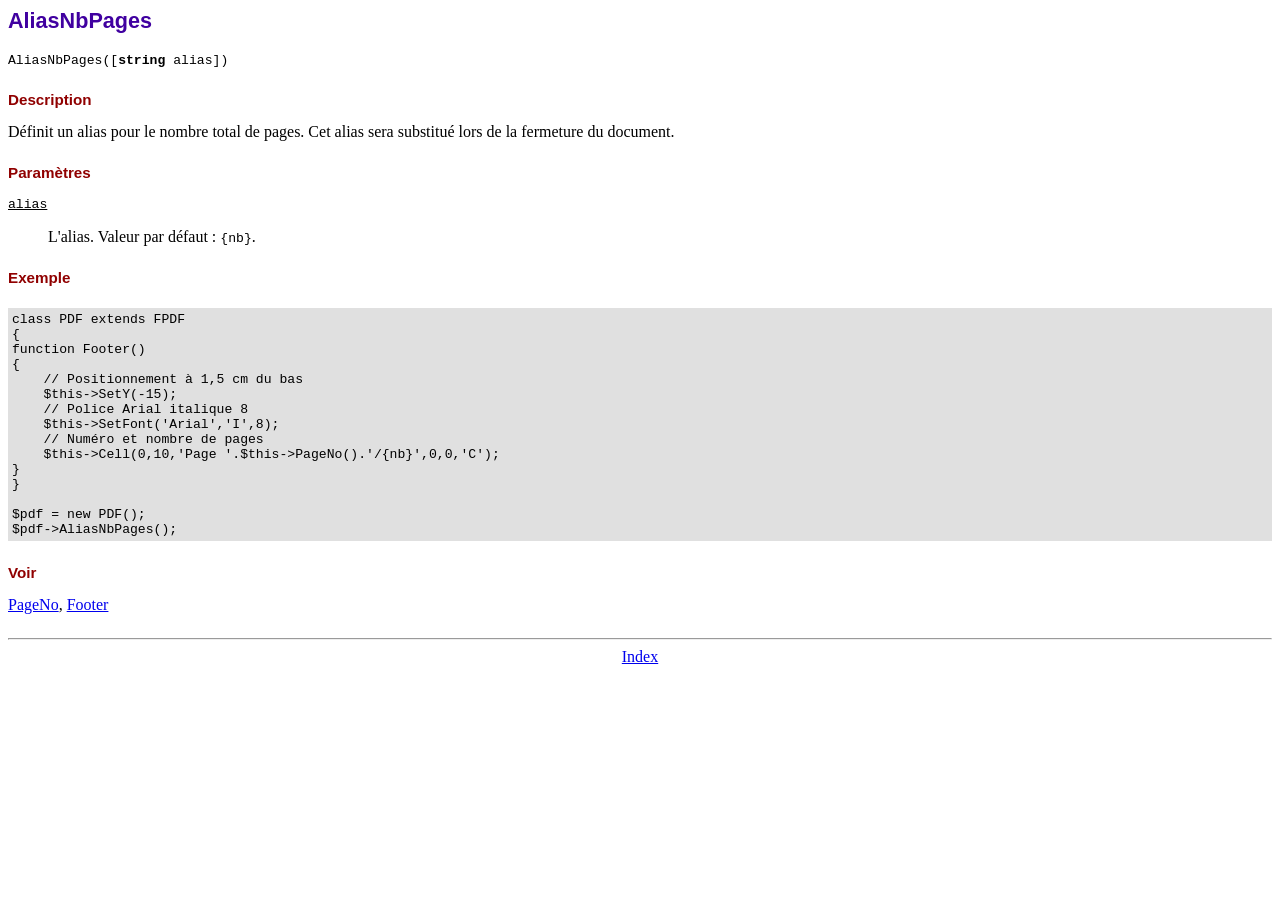
<file: fpdf/doc/aliasnbpages.htm>
<!DOCTYPE html PUBLIC "-//W3C//DTD HTML 4.01 Transitional//EN">
<html>
<head>
<meta http-equiv="Content-Type" content="text/html; charset=ISO-8859-1">
<title>AliasNbPages</title>
<link type="text/css" rel="stylesheet" href="../fpdf.css">
</head>
<body>
<h1>AliasNbPages</h1>
<code>AliasNbPages([<b>string</b> alias])</code>
<h2>Description</h2>
D�finit un alias pour le nombre total de pages. Cet alias sera substitu� lors de la fermeture
du document.
<h2>Param�tres</h2>
<dl class="param">
<dt><code>alias</code></dt>
<dd>
L'alias. Valeur par d�faut : <code>{nb}</code>.
</dd>
</dl>
<h2>Exemple</h2>
<div class="doc-source">
<pre><code>class PDF extends FPDF
{
function Footer()
{
    // Positionnement � 1,5 cm du bas
    $this-&gt;SetY(-15);
    // Police Arial italique 8
    $this-&gt;SetFont('Arial','I',8);
    // Num�ro et nombre de pages
    $this-&gt;Cell(0,10,'Page '.$this-&gt;PageNo().'/{nb}',0,0,'C');
}
}

$pdf = new PDF();
$pdf-&gt;AliasNbPages();</code></pre>
</div>
<h2>Voir</h2>
<a href="pageno.htm">PageNo</a>,
<a href="footer.htm">Footer</a>
<hr style="margin-top:1.5em">
<div style="text-align:center"><a href="index.htm">Index</a></div>
</body>
</html>
</file>
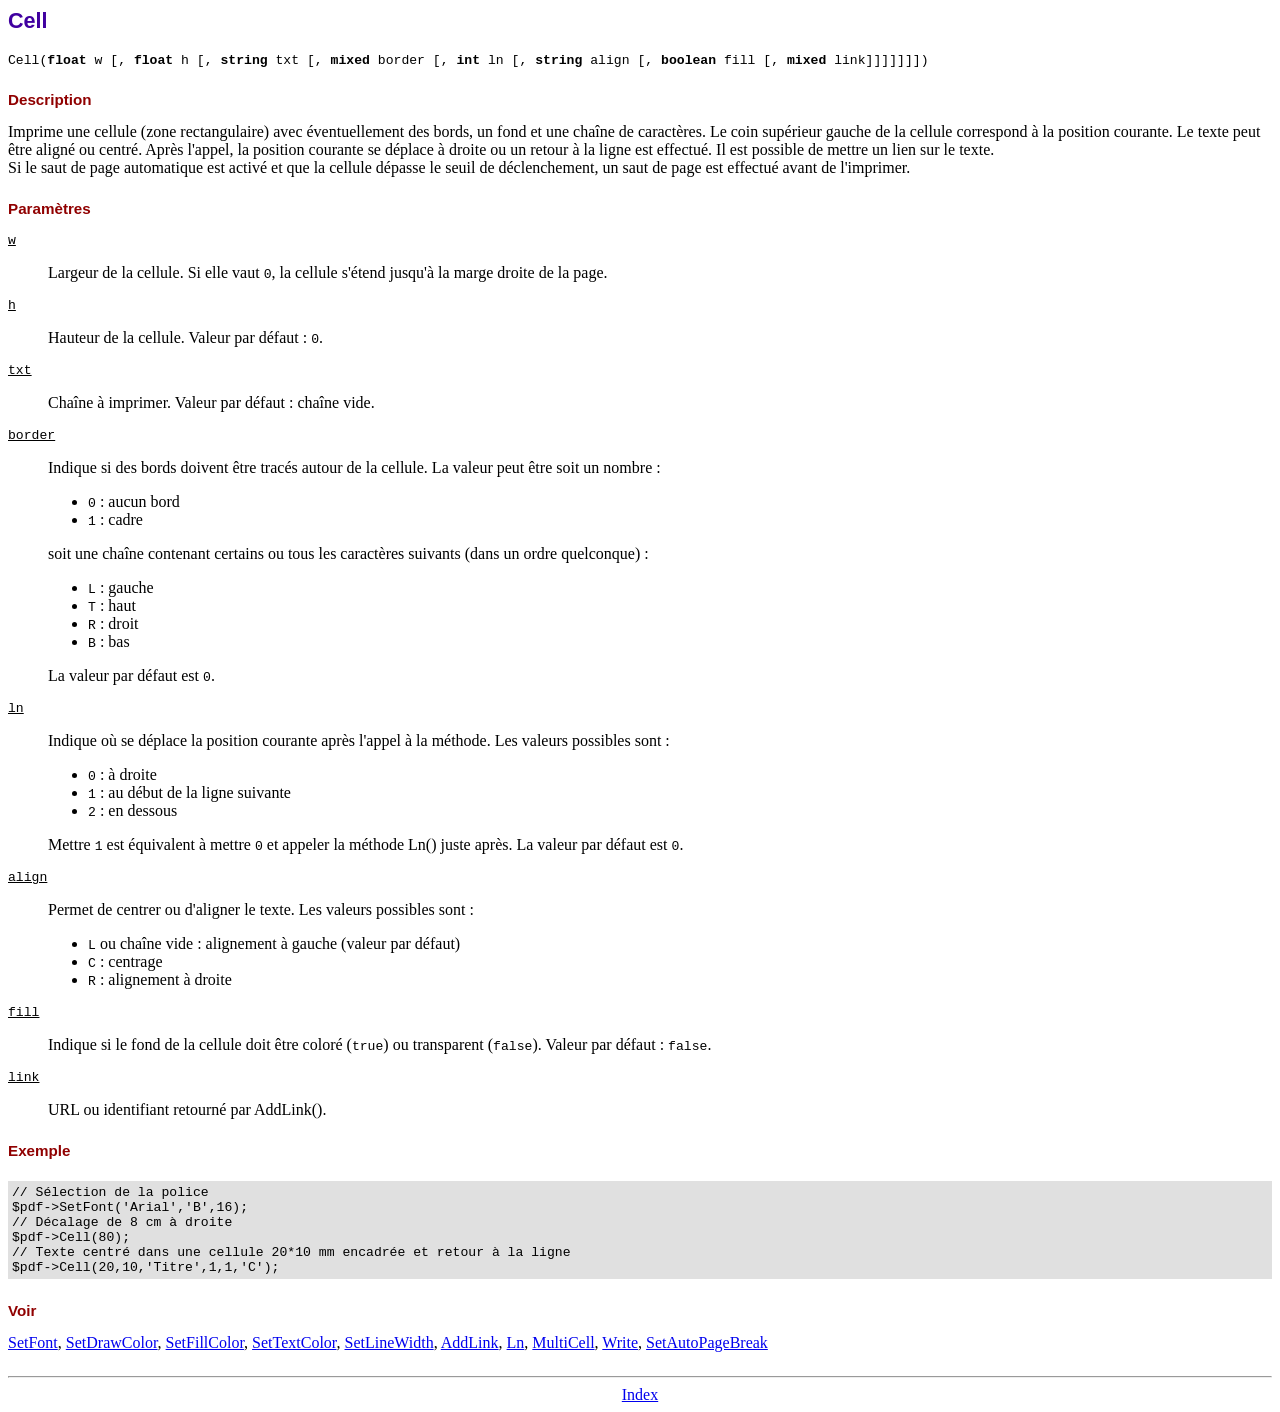
<file: fpdf/doc/cell.htm>
<!DOCTYPE html PUBLIC "-//W3C//DTD HTML 4.01 Transitional//EN">
<html>
<head>
<meta http-equiv="Content-Type" content="text/html; charset=ISO-8859-1">
<title>Cell</title>
<link type="text/css" rel="stylesheet" href="../fpdf.css">
</head>
<body>
<h1>Cell</h1>
<code>Cell(<b>float</b> w [, <b>float</b> h [, <b>string</b> txt [, <b>mixed</b> border [, <b>int</b> ln [, <b>string</b> align [, <b>boolean</b> fill [, <b>mixed</b> link]]]]]]])</code>
<h2>Description</h2>
Imprime une cellule (zone rectangulaire) avec �ventuellement des bords, un fond et une cha�ne
de caract�res. Le coin sup�rieur gauche de la cellule correspond � la position courante. Le
texte peut �tre align� ou centr�. Apr�s l'appel, la position courante se d�place � droite
ou un retour � la ligne est effectu�. Il est possible de mettre un lien sur le texte.
<br>
Si le saut de page automatique est activ� et que la cellule d�passe le seuil de d�clenchement,
un saut de page est effectu� avant de l'imprimer.
<h2>Param�tres</h2>
<dl class="param">
<dt><code>w</code></dt>
<dd>
Largeur de la cellule. Si elle vaut <code>0</code>, la cellule s'�tend jusqu'� la marge droite de
la page.
</dd>
<dt><code>h</code></dt>
<dd>
Hauteur de la cellule.
Valeur par d�faut : <code>0</code>.
</dd>
<dt><code>txt</code></dt>
<dd>
Cha�ne � imprimer.
Valeur par d�faut : cha�ne vide.
</dd>
<dt><code>border</code></dt>
<dd>
Indique si des bords doivent �tre trac�s autour de la cellule. La valeur peut �tre soit un
nombre :
<ul>
<li><code>0</code> : aucun bord</li>
<li><code>1</code> : cadre</li>
</ul>
soit une cha�ne contenant certains ou tous les caract�res suivants (dans un ordre quelconque) :
<ul>
<li><code>L</code> : gauche</li>
<li><code>T</code> : haut</li>
<li><code>R</code> : droit</li>
<li><code>B</code> : bas</li>
</ul>
La valeur par d�faut est <code>0</code>.
</dd>
<dt><code>ln</code></dt>
<dd>
Indique o� se d�place la position courante apr�s l'appel � la m�thode. Les valeurs possibles
sont :
<ul>
<li><code>0</code> : � droite</li>
<li><code>1</code> : au d�but de la ligne suivante</li>
<li><code>2</code> : en dessous</li>
</ul>
Mettre <code>1</code> est �quivalent � mettre <code>0</code> et appeler la m�thode Ln() juste apr�s.
La valeur par d�faut est <code>0</code>.
</dd>
<dt><code>align</code></dt>
<dd>
Permet de centrer ou d'aligner le texte. Les valeurs possibles sont :
<ul>
<li><code>L</code> ou cha�ne vide : alignement � gauche (valeur par d�faut)</li>
<li><code>C</code> : centrage</li>
<li><code>R</code> : alignement � droite</li>
</ul>
</dd>
<dt><code>fill</code></dt>
<dd>
Indique si le fond de la cellule doit �tre color� (<code>true</code>) ou transparent (<code>false</code>).
Valeur par d�faut : <code>false</code>.
</dd>
<dt><code>link</code></dt>
<dd>
URL ou identifiant retourn� par AddLink().
</dd>
</dl>
<h2>Exemple</h2>
<div class="doc-source">
<pre><code>// S�lection de la police
$pdf-&gt;SetFont('Arial','B',16);
// D�calage de 8 cm � droite
$pdf-&gt;Cell(80);
// Texte centr� dans une cellule 20*10 mm encadr�e et retour � la ligne
$pdf-&gt;Cell(20,10,'Titre',1,1,'C');</code></pre>
</div>
<h2>Voir</h2>
<a href="setfont.htm">SetFont</a>,
<a href="setdrawcolor.htm">SetDrawColor</a>,
<a href="setfillcolor.htm">SetFillColor</a>,
<a href="settextcolor.htm">SetTextColor</a>,
<a href="setlinewidth.htm">SetLineWidth</a>,
<a href="addlink.htm">AddLink</a>,
<a href="ln.htm">Ln</a>,
<a href="multicell.htm">MultiCell</a>,
<a href="write.htm">Write</a>,
<a href="setautopagebreak.htm">SetAutoPageBreak</a>
<hr style="margin-top:1.5em">
<div style="text-align:center"><a href="index.htm">Index</a></div>
</body>
</html>
</file>
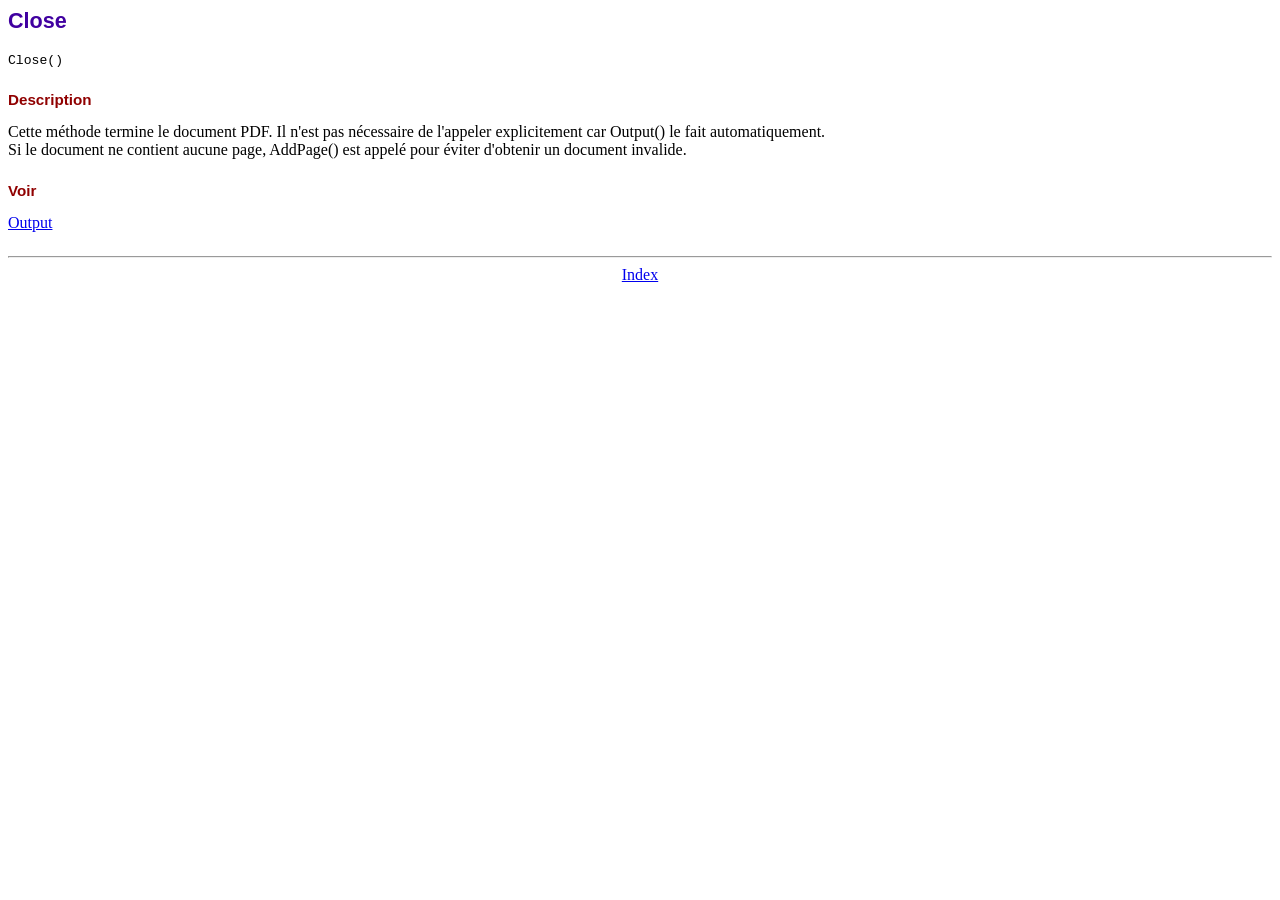
<file: fpdf/doc/close.htm>
<!DOCTYPE html PUBLIC "-//W3C//DTD HTML 4.01 Transitional//EN">
<html>
<head>
<meta http-equiv="Content-Type" content="text/html; charset=ISO-8859-1">
<title>Close</title>
<link type="text/css" rel="stylesheet" href="../fpdf.css">
</head>
<body>
<h1>Close</h1>
<code>Close()</code>
<h2>Description</h2>
Cette m�thode termine le document PDF. Il n'est pas n�cessaire de l'appeler explicitement
car Output() le fait automatiquement.
<br>
Si le document ne contient aucune page, AddPage() est appel� pour �viter d'obtenir un document
invalide.
<h2>Voir</h2>
<a href="output.htm">Output</a>
<hr style="margin-top:1.5em">
<div style="text-align:center"><a href="index.htm">Index</a></div>
</body>
</html>
</file>
<file: fpdf/fpdf.css>
body {font-family:"Christopherhand","Times New Roman",serif}
h1 {font:bold 135% Arial,sans-serif; color:#4000A0; margin-bottom:0.9em}
h2 {font:bold 95% Arial,sans-serif; color:#900000; margin-top:1.5em; margin-bottom:1em}
dl.param dt {text-decoration:underline}
dl.param dd {margin-top:1em; margin-bottom:1em}
dl.param ul {margin-top:1em; margin-bottom:1em}
tt, code, kbd {font-family:"Courier New",Courier,monospace; font-size:82%}
div.source {margin-top:1.4em; margin-bottom:1.3em}
div.source pre {display:table; border:1px solid #24246A; width:100%; margin:0em; font-family:inherit; font-size:100%}
div.source code {display:block; border:1px solid #C5C5EC; background-color:#F0F5FF; padding:6px; color:#000000}
div.doc-source {margin-top:1.4em; margin-bottom:1.3em}
div.doc-source pre {display:table; width:100%; margin:0em; font-family:inherit; font-size:100%}
div.doc-source code {display:block; background-color:#E0E0E0; padding:4px}
.kw {color:#000080; font-weight:bold}
.str {color:#CC0000}
.cmt {color:#008000}
p.demo {text-align:center; margin-top:-0.9em}
a.demo {text-decoration:none; font-weight:bold; color:#0000CC}
a.demo:link {text-decoration:none; font-weight:bold; color:#0000CC}
a.demo:hover {text-decoration:none; font-weight:bold; color:#0000FF}
a.demo:active {text-decoration:none; font-weight:bold; color:#0000FF}
</file>
